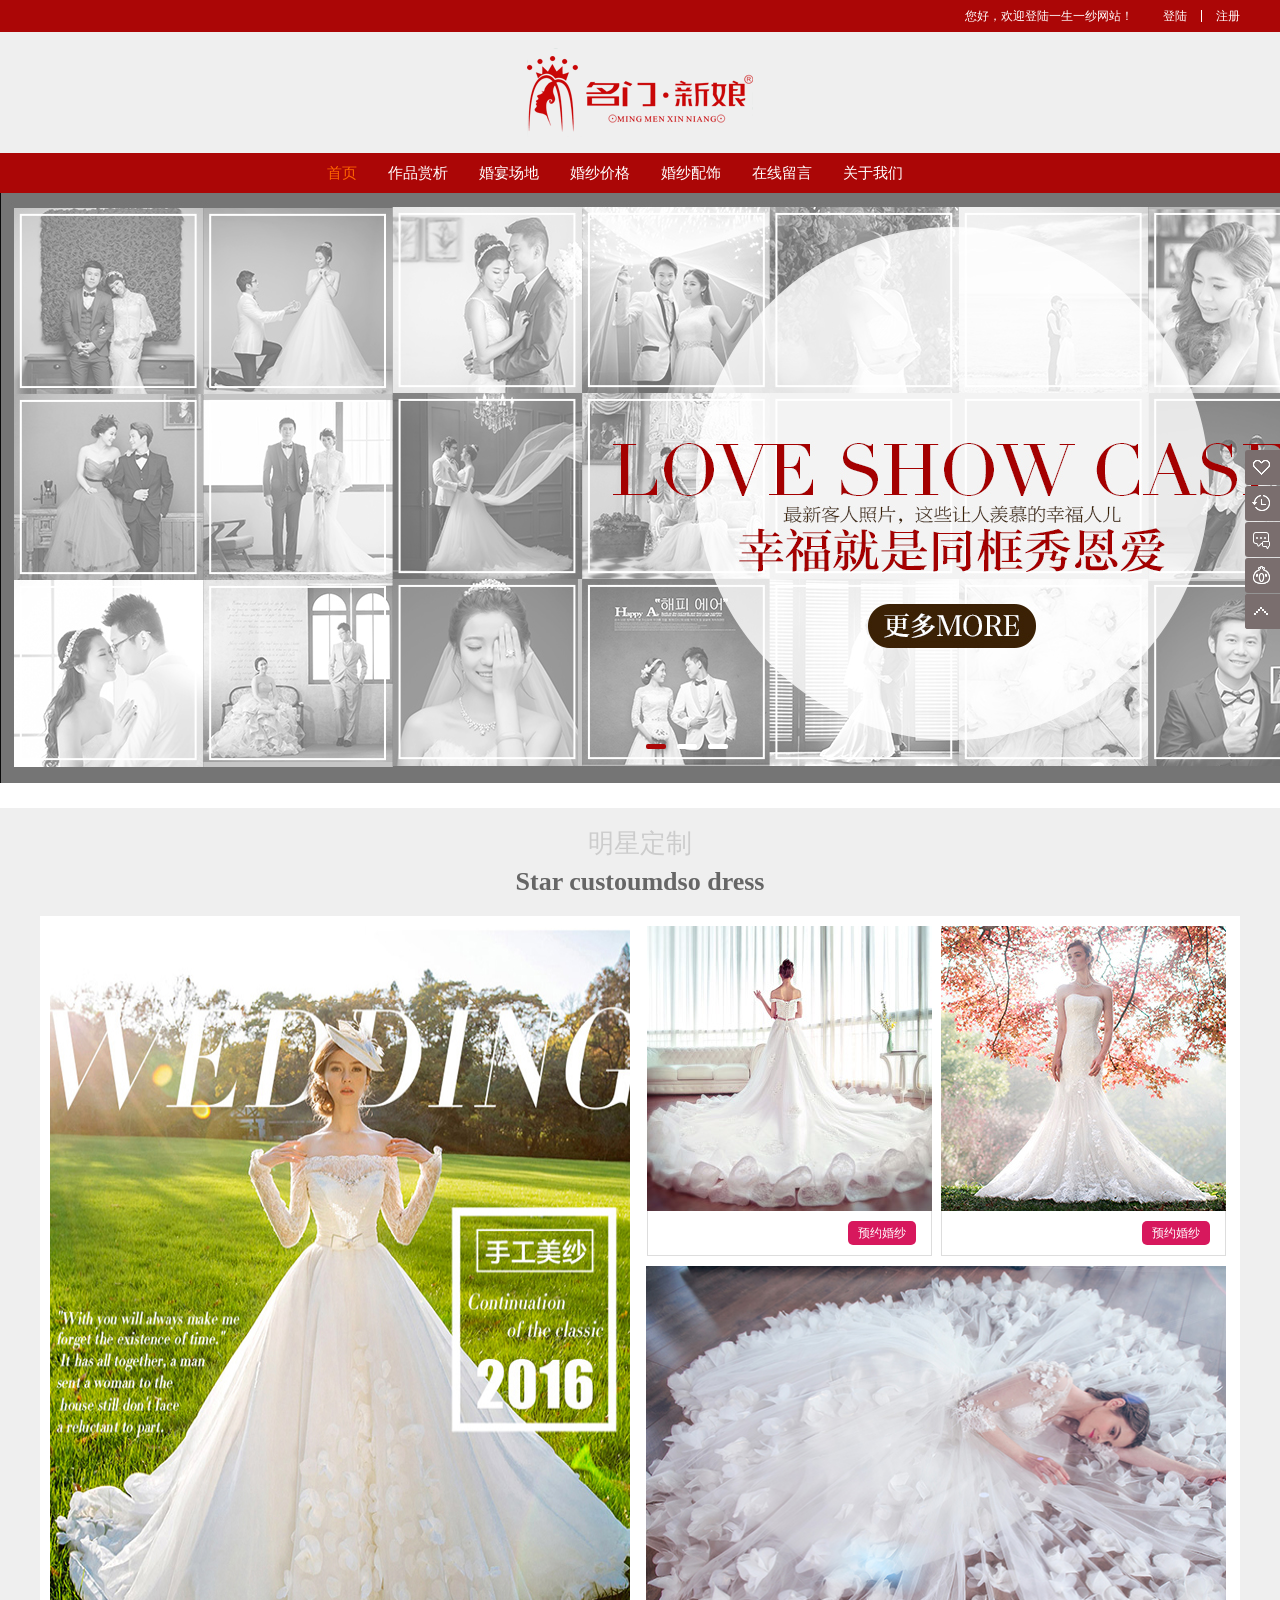
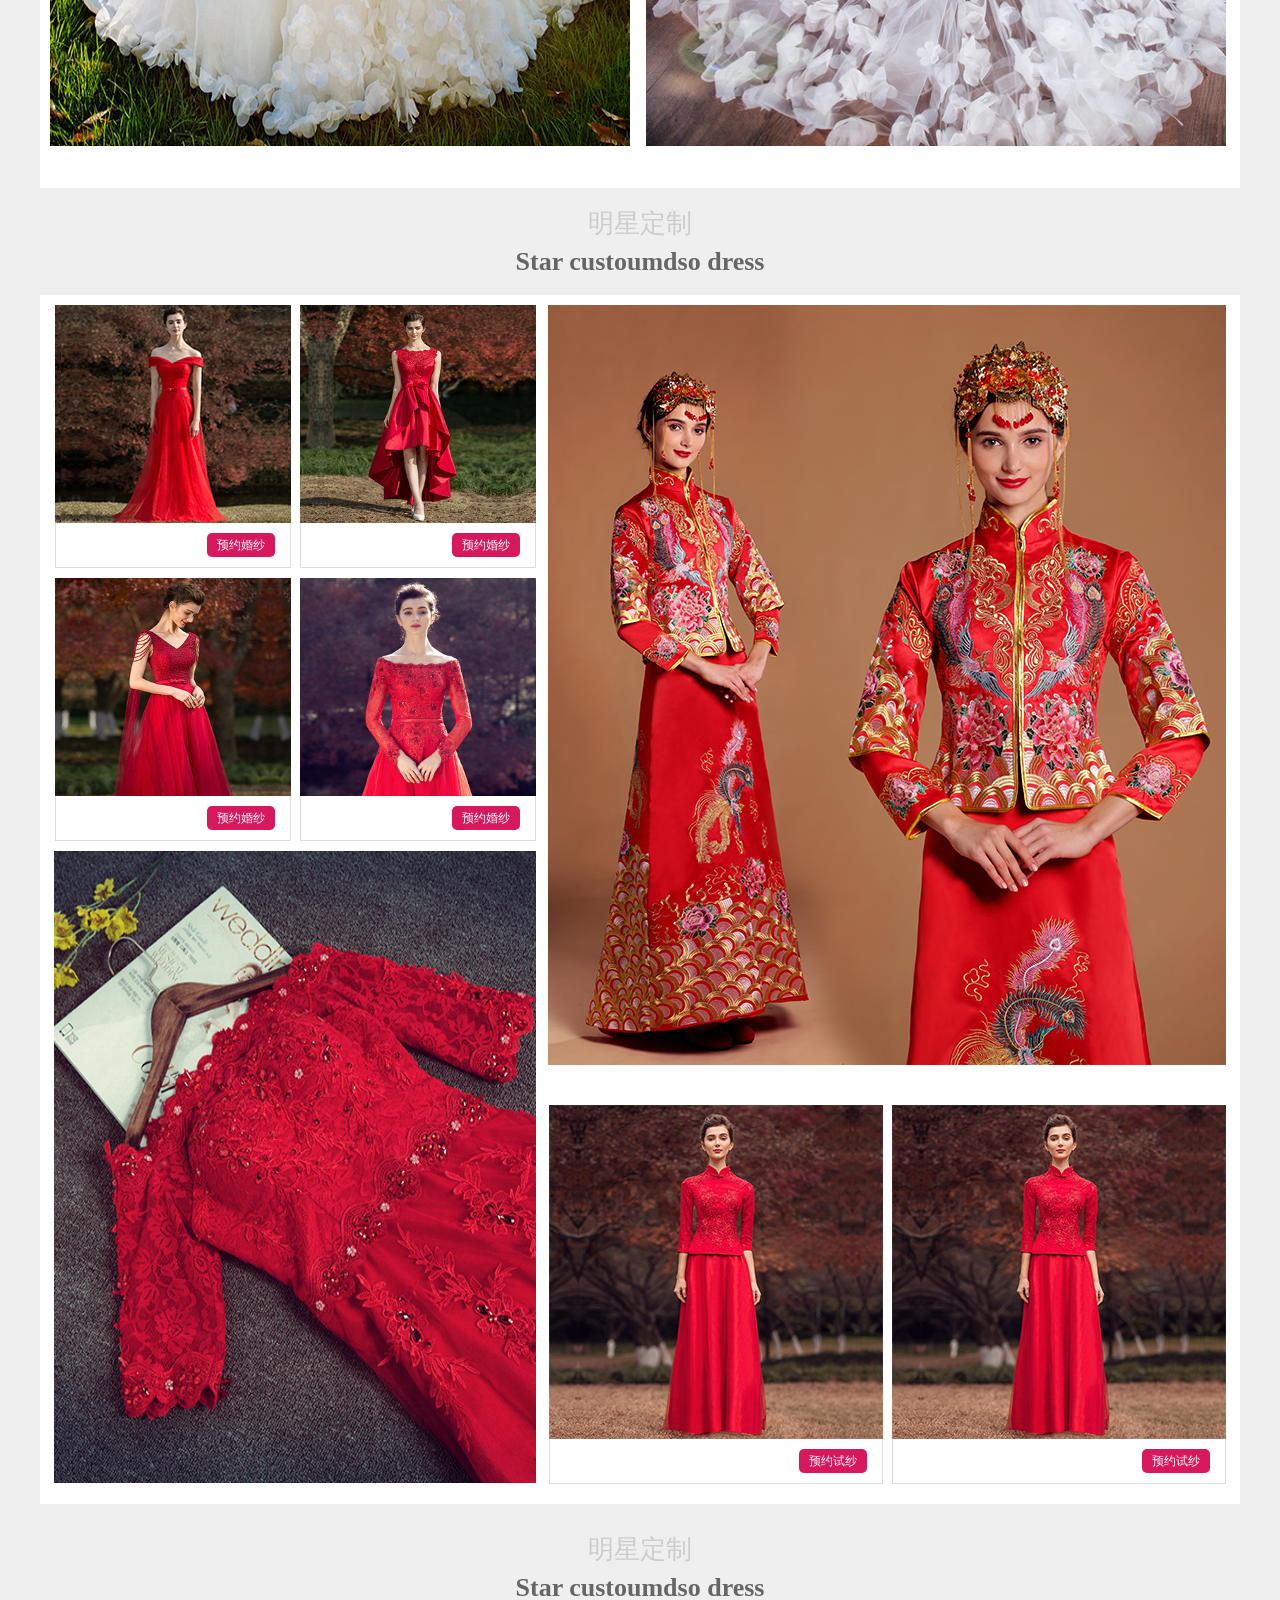
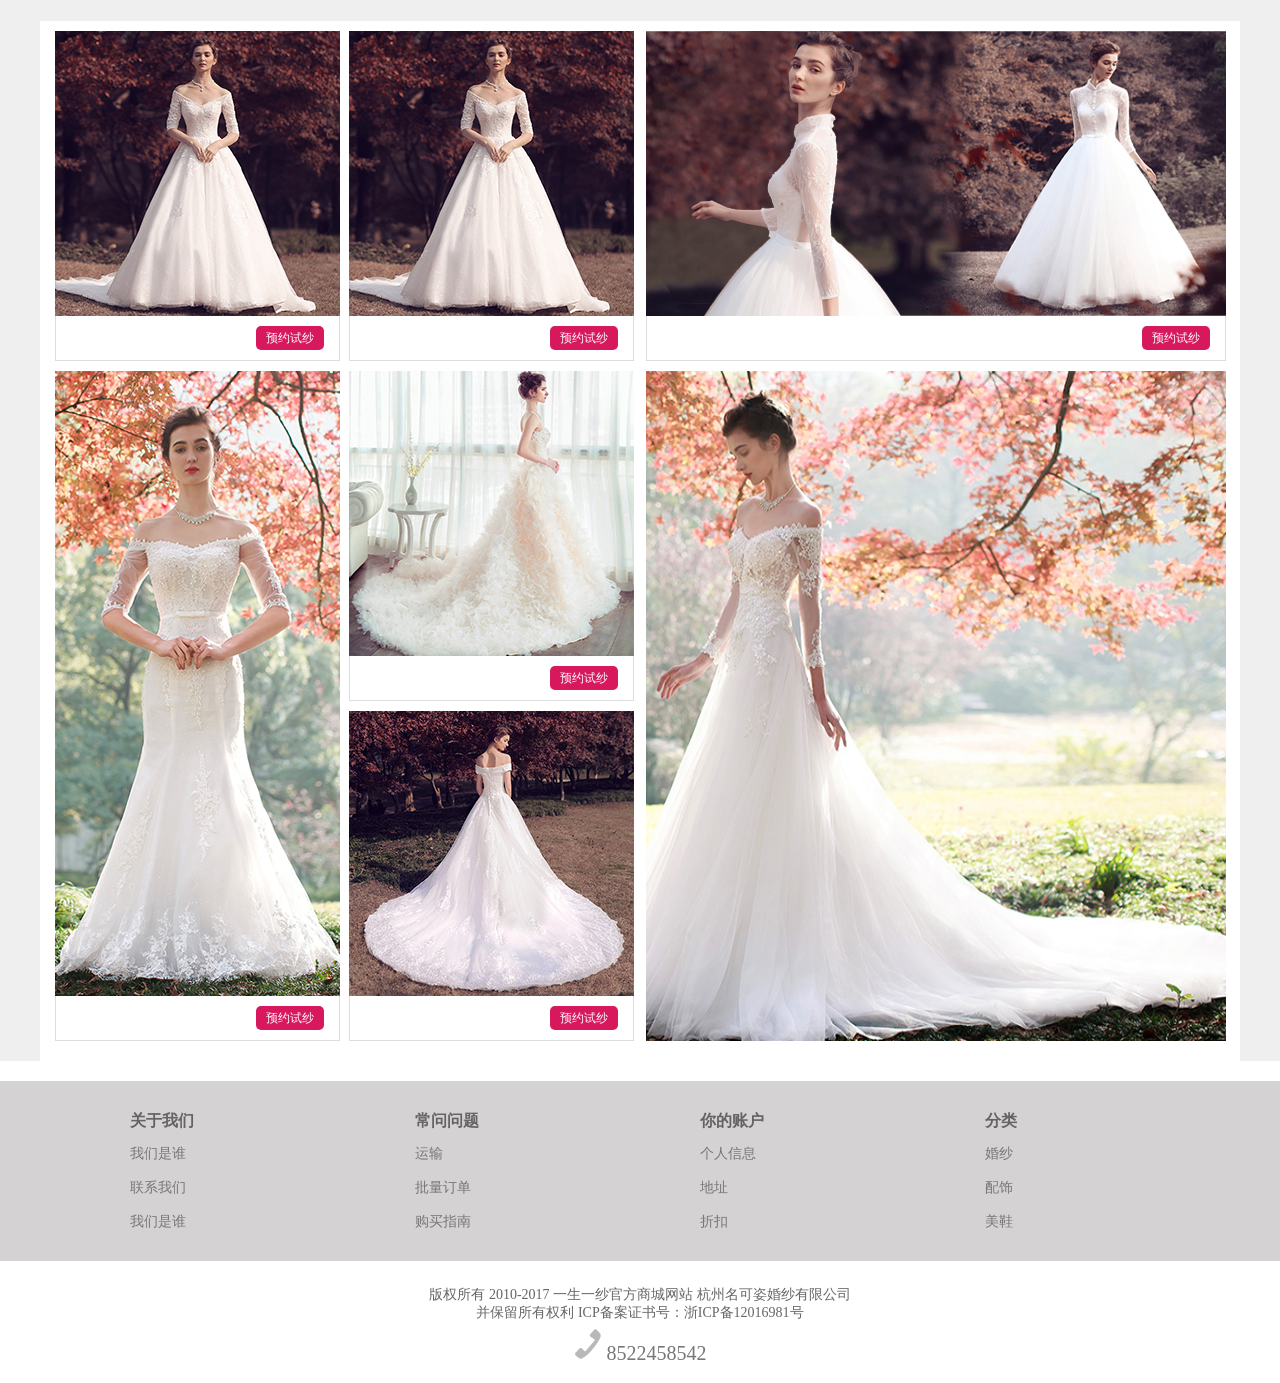
<file: hunshua/index.html>
<!DOCTYPE html>
<html lang="en">
<head>
    <meta charset="UTF-8">
    <title>婚纱首页</title>
    <link rel="stylesheet" href="css/main.css">
    <link rel="stylesheet" href="css/bass.css">
</head>
<body>
<!-- 顶部 -->
<header>
	<div class="neikuan">
		<div class="hdtop">
			<div class="welcom">您好，欢迎登陆一生一纱网站！</div>
			<div class="dlbox">
				<a href="" class="den">登陆</a>
				<span class="xian"></span>
				<a href="" class="zc">注册</a>
			</div>
		</div>
	</div>
</header>
<!-- logo -->
<div class="logobox clear">
	<div class="neikuan">
		<div class="logo">
			<a href="">
				<img src="img/top_logo.png" alt="">
			</a>
		</div>
	</div>
</div>
<!-- 目录 -->
<div class="mulubox">
	<div class="neikuan">
		<div class="mulu">
			<div class="mm">
				<a href="" class="sy">首页</a>
				<a href="zuoping.html" class="qita">作品赏析</a>
				<a href="changdi.html" class="qita">婚宴场地</a>
				<a href="price.html" class="qita">婚纱价格</a>
				<a href="" class="qita">婚纱配饰</a>
				<a href="" class="qita">在线留言</a>
				<a href="us.html" class="qita">关于我们</a>
			</div>
		</div>
	</div>
</div>
<!-- banner -->
<div class="bannerbox clear">
	<div class="banner">
		<img src="img/banner7.jpg" alt="" class="baimg" style="z-index:1;">
		<img src="img/banner5.jpg" alt="" class="baimg">
		<img src="img/banner6.jpg" alt="" class="baimg">
	</div>
	<div class="lud">
		<div class="dian"></div>
		<div class="dian"></div>
		<div class="dian"></div>
	</div>
</div>
<div class="zhongjian">
<!-- 原创设计条 -->
<div class="ycsjbox">
	<div class="neikuan">
		<div class="ycsj">
			<div class="ycsjzi">
				<p>明星定制</p>
				<h2>Star custoumdso dress</h2>
			</div>
		</div>
	</div>
</div>
<!-- <div class="mxdz">	
</div> -->
<!-- 作品展示1 -->
<div class="yuanbox">
	<div class="neikuan">
		<div class="yuan">
			<div class="chuang">
				<!-- 左 -->
				<div class="yleftbox zhe">
					<div class="yleft">
						<a href="">
							<img src="img/y1.jpg" alt="">
						</a>
						<div class="zhao1 zhao"></div>
						<div class="zhao2 zhao">
							<em>预约试衣</em>
						</div>
					</div>
				</div>
				<!-- 右 -->
				<div class="yrightbox">
					<!-- 上 -->
					<div class="yr_sbox">
						<div class="yr_s_left">
							<div class="yr_s_tu zhe">
								<a href="">
									<img src="img/y2.jpg" alt="">
								</a>
								<div class="zhao1 zhao"></div>
								<div class="zhao2 zhao">
									<em>预约试衣</em>
								</div>
							</div>
							<div class="yr_s_zi">
								<a href="" class="buy">预约婚纱</a>
							</div>
						</div>
						<div class="yr_s_left">
							<div class="yr_s_tu zhe">
								<a href="">
									<img src="img/y3.jpg" alt="">
								</a>
								<div class="zhao1 zhao"></div>
								<div class="zhao2 zhao">
									<em>预约试衣</em>
								</div>
							</div>
							<div class="yr_s_zi">
								<a href="" class="buy">预约婚纱</a>
							</div>
						</div>
					</div>
					<!-- 下 -->
					<div class="yr_xbox">
						<div class="yrx zhe">
							<a href="">
								<img src="img/y4.jpg" alt="">
							</a>
							<div class="zhao1 zhao"></div>
								<div class="zhao2 zhao">
									<em>预约试衣</em>
							</div>
						</div>
					</div>
				</div>
			</div>
		</div>
	</div>
</div>
<!-- 原创设计条 -->
<div class="ycsjbox yycc">
	<div class="neikuan">
		<div class="ycsj">
			<div class="ycsjzi">
				<p>明星定制</p>
				<h2>Star custoumdso dress</h2>
			</div>
		</div>
	</div>
</div>
<!-- 作品展示2 -->
<div class="gzbox">
	<div class="neikuan">
		<div class="guzhuang">
			<div class="gz_left">
				<!-- 上 -->
				<div class="gz_s">
					<div class="gz_s_first">
						<div class="gz_tu zhe">
							<a href="">
								<img src="img/g1.jpg" alt="">
							</a>
							<div class="zhao1 zhao"></div>
								<div class="zhao2 zhao">
									<em>预约试衣</em>
							</div>
						</div>
						<div class="gz_zi">
							<a href="" class="buy">预约婚纱</a>
						</div>
					</div>
					<div class="gz_s_first">
						<div class="gz_tu zhe">
							<a href="">
								<img src="img/g2.jpg" alt="">
							</a>
							<div class="zhao1 zhao"></div>
								<div class="zhao2 zhao">
									<em>预约试衣</em>
							</div>
						</div>
						<div class="gz_zi">
							<a href="" class="buy">预约婚纱</a>
						</div>
					</div>
					<div class="gz_s_first">
						<div class="gz_tu zhe">
							<a href="">
								<img src="img/g3.jpg" alt="">
							</a>
							<div class="zhao1 zhao"></div>
								<div class="zhao2 zhao">
									<em>预约试衣</em>
							</div>
						</div>
						<div class="gz_zi">
							<a href="" class="buy">预约婚纱</a>
						</div>
					</div>
					<div class="gz_s_first">
						<div class="gz_tu zhe">
							<a href="">
								<img src="img/g4.jpg" alt="">
							</a>
							<div class="zhao1 zhao"></div>
								<div class="zhao2 zhao">
									<em>预约试衣</em>
							</div>
						</div>
						<div class="gz_zi">
							<a href="" class="buy">预约婚纱</a>
						</div>
					</div>
				</div>
				<!-- 下 -->
				<div class="gz_x">
					<div class="gz_x_tu zhe">
						<a href=""> 
							<img src="img/g5.jpg" alt="">
						</a>
						<div class="zhao1 zhao"></div>
								<div class="zhao2 zhao">
									<em>预约试衣</em>
						</div>
					</div>
				</div>
			</div>
			<!--右 -->
			<div class="gz_right">
				<div class="gz_r_s">
					<div class="gz_r_tu zhe">
						<a href="">
							<img src="img/g6.jpg" alt="">
						</a>
						<div class="zhao1 zhao"></div>
								<div class="zhao2 zhao">
									<em>预约试衣</em>
						</div>
					</div>
				</div>
				<div class="gz_r_x">
					<div class="gz_r_x_first">
						<div class="gz_r_x_tu zhe">
							<a href=""> 
								<img src="img/g7.jpg" alt="">
							</a>
							<div class="zhao1 zhao"></div>
								<div class="zhao2 zhao">
									<em>预约试衣</em>
							</div>
						</div>
						<div class="gz_r_x_zi">
							<a href="" class="buy">预约试纱</a>
						</div>
					</div>
					<div class="gz_r_x_first">
						<div class="gz_r_x_tu zhe">
							<a href=""> 
								<img src="img/g7.jpg" alt="">
							</a>
							<div class="zhao1 zhao"></div>
								<div class="zhao2 zhao">
									<em>预约试衣</em>
							</div>
						</div>
						<div class="gz_r_x_zi">
							<a href="" class="buy">预约试纱</a>
						</div>
					</div>
				</div>
			</div>
		</div>
	</div>
</div>
<!-- 原创设计条 -->
<div class="ycsjbox yycc">
	<div class="neikuan">
		<div class="ycsj">
			<div class="ycsjzi">
				<p>明星定制</p>
				<h2>Star custoumdso dress</h2>
			</div>
		</div>
	</div>
</div>
<!-- 作品展示3 -->
<div class="gzbox">
	<div class="neikuan">
		<div class="guzhuang">
			<!-- 上 -->
			<div class="om_s">
				<!-- 左 -->
				<div class="om_s_left">
					<div class="om_s_first">
						<div class="on_s_tu zhe">
							<a href="">
								<img src="img/o1.jpg" alt="">
							</a>
							<div class="zhao1 zhao"></div>
								<div class="zhao2 zhao">
									<em>预约试衣</em>
							</div>
						</div>
						<div class="on_s_zi">
							<div class="buy">预约试纱</div>
						</div>
					</div>
					<div class="om_s_first">
						<div class="on_s_tu zhe">
							<a href="">
								<img src="img/o1.jpg" alt="">
							</a>
							<div class="zhao1 zhao"></div>
								<div class="zhao2 zhao">
									<em>预约试衣</em>
							</div>
						</div>
						<div class="on_s_zi">
							<div class="buy">预约试纱</div>
						</div>
					</div>
				</div>
				<!-- 右 -->
				<div class="om_s_right">
					<div class="om_s_r_tu zhe">
						<a href="">
							<img src="img/o2.jpg" alt="">
						</a>
						<div class="zhao1 zhao"></div>
								<div class="zhao2 zhao">
									<em>预约试衣</em>
						</div>
					</div>
					<div class="on_s_zi" style="width:580px;">
						<div class="buy">预约试纱</div>
					</div>
				</div>
			</div>
			<!-- 下 -->
			<div class="om_x">
				<!-- 下左 -->
				<div class="om_x_left">
					<!-- 左上 -->
					<div class="om_x_l_l">
						<div class="om_x_l_l_tu zhe">
							<a href="">
								<img src="img/o4.jpg" alt="">
							</a>
							<div class="zhao1 zhao"></div>
								<div class="zhao2 zhao">
									<em>预约试衣</em>
							</div>
						</div>
						<div class="on_s_zi" style="width:285px;">
							<div class="buy">预约试纱</div>
						</div>
					</div>
					<!-- 左中 -->
					<div class="om_x_z">
						<div class="om_x_z_first">
							<div class="om_x_z_tu zhe">
								<a href="">
									<img src="img/o5.jpg" alt="">
								</a>
								<div class="zhao1 zhao"></div>
								<div class="zhao2 zhao">
									<em>预约试衣</em>
								</div>
							</div>
							<div class="on_s_zi" style="width:285px;">
								<div class="buy">预约试纱</div>
							</div>
						</div>
						<div class="om_x_z_first">
							<div class="om_x_z_tu zhe">
								<a href="">
									<img src="img/o6.jpg" alt="">
								</a>
								<div class="zhao1 zhao"></div>
								<div class="zhao2 zhao">
									<em>预约试衣</em>
								</div>
							</div>
							<div class="on_s_zi" style="width:285px;">
								<div class="buy">预约试纱</div>
							</div>
						</div>
					</div>
				</div>
				<!-- 下右 -->
					<div class="om_x_right zhe">
						<div class="zhao1 zhao"></div>
							<div class="zhao2 zhao">
								<em>预约试衣</em>
							</div>
						<div class="om_x_z_tu" style="width:580px">
							<a href="">
								<img src="img/o7.jpg" alt="">
							</a>
						</div>
					</div>
			</div>
		</div>
	</div>
</div>
</div>
<!-- 底部 -->
<footer>
	<div class="neikuan">
		<div class="dibu">
			<div class="du">
				<h4>关于我们</h4>
				<ul class="di">
					<li>
						<a href="">我们是谁</a>
					</li>
					<li>
						<a href="">联系我们</a>
					</li>
					<li>
						<a href="">我们是谁</a>
					</li>
				</ul>
			</div>
			<div class="du">
				<h4>常问问题</h4>
				<ul class="di">
					<li>
						<a href="">运输</a>
					</li>
					<li>
						<a href="">批量订单</a>
					</li>
					<li>
						<a href="">购买指南</a>
					</li>
				</ul>
			</div>
			<div class="du">
				<h4>你的账户</h4>
				<ul class="di">
					<li>
						<a href="">个人信息</a>
					</li>
					<li>
						<a href="">地址</a>
					</li>
					<li>
						<a href="">折扣</a>
					</li>
				</ul>
			</div>
			<div class="du">
				<h4>分类</h4>
				<ul class="di">
					<li>
						<a href="">婚纱</a>
					</li>
					<li>
						<a href="">配饰</a>
					</li>
					<li>
						<a href="">美鞋</a>
					</li>
				</ul>
			</div>
		</div>
	</div>
</footer>
<!-- 底部2 -->
<div class="dbtwo">
	<div class="neikuan">
		<div class="db">
			<div class="dd">
				<p class="dz">
					 版权所有 2010-2017 一生一纱官方商城网站 杭州名可姿婚纱有限公司<br>
					  并保留所有权利 ICP备案证书号：浙ICP备12016981号 
				</p>
			</div>
			<p class="bb">
				<img src="img/400.png" alt="">	
				8522458542
			</p>
		</div>
	</div>
</div>
<!-- 窗口 -->
	<div class="chuangchuangbox">
		<div class="chuangchuang">
			<div class="chuangfirst_tu chuangfirst_tu3"></div>
			<em class="tab_tatle">我的关注</em>
		</div>
		<div class="chuangchuang">
			<div class="chuangfirst_tu  chuangfirst_tu4"></div>
			<em class="tab_tatle">我的足迹</em>
		</div>
		<div class="chuangchuang">
			<div class="chuangfirst_tu  chuangfirst_tu5"></div>
			<em class="tab_tatle">我的消息</em>
		</div>
		<div class="chuangchuang">
			<div class="chuangfirst_tu  chuangfirst_tu6"></div>
			<em class="tab_tatle">咨询JIML</em>
		</div>
		<div class="chuangchuang_footer2">
			<div class="chuangfooter1">
				<div class="chuangfooter1_tu"></div>
				<em class="tab_tatle">顶部</em>
			</div>
		</div>
	</div>

<script src="js/animate.js"></script>	
<script src="js/function.js"></script>
<script>
	const body= $("body")[0];
	const fanhuiy=$(".chuangchuang_footer2")[0];
		fanhuiy.onclick=function(){
			animate(body,{scrollTop:0},500);
		}

	toumingdu(".baimg",".banner",".dian",[],1,"#AB0606",2000,0,"#fff",".bannerbox")
</script>
</html>
</file>
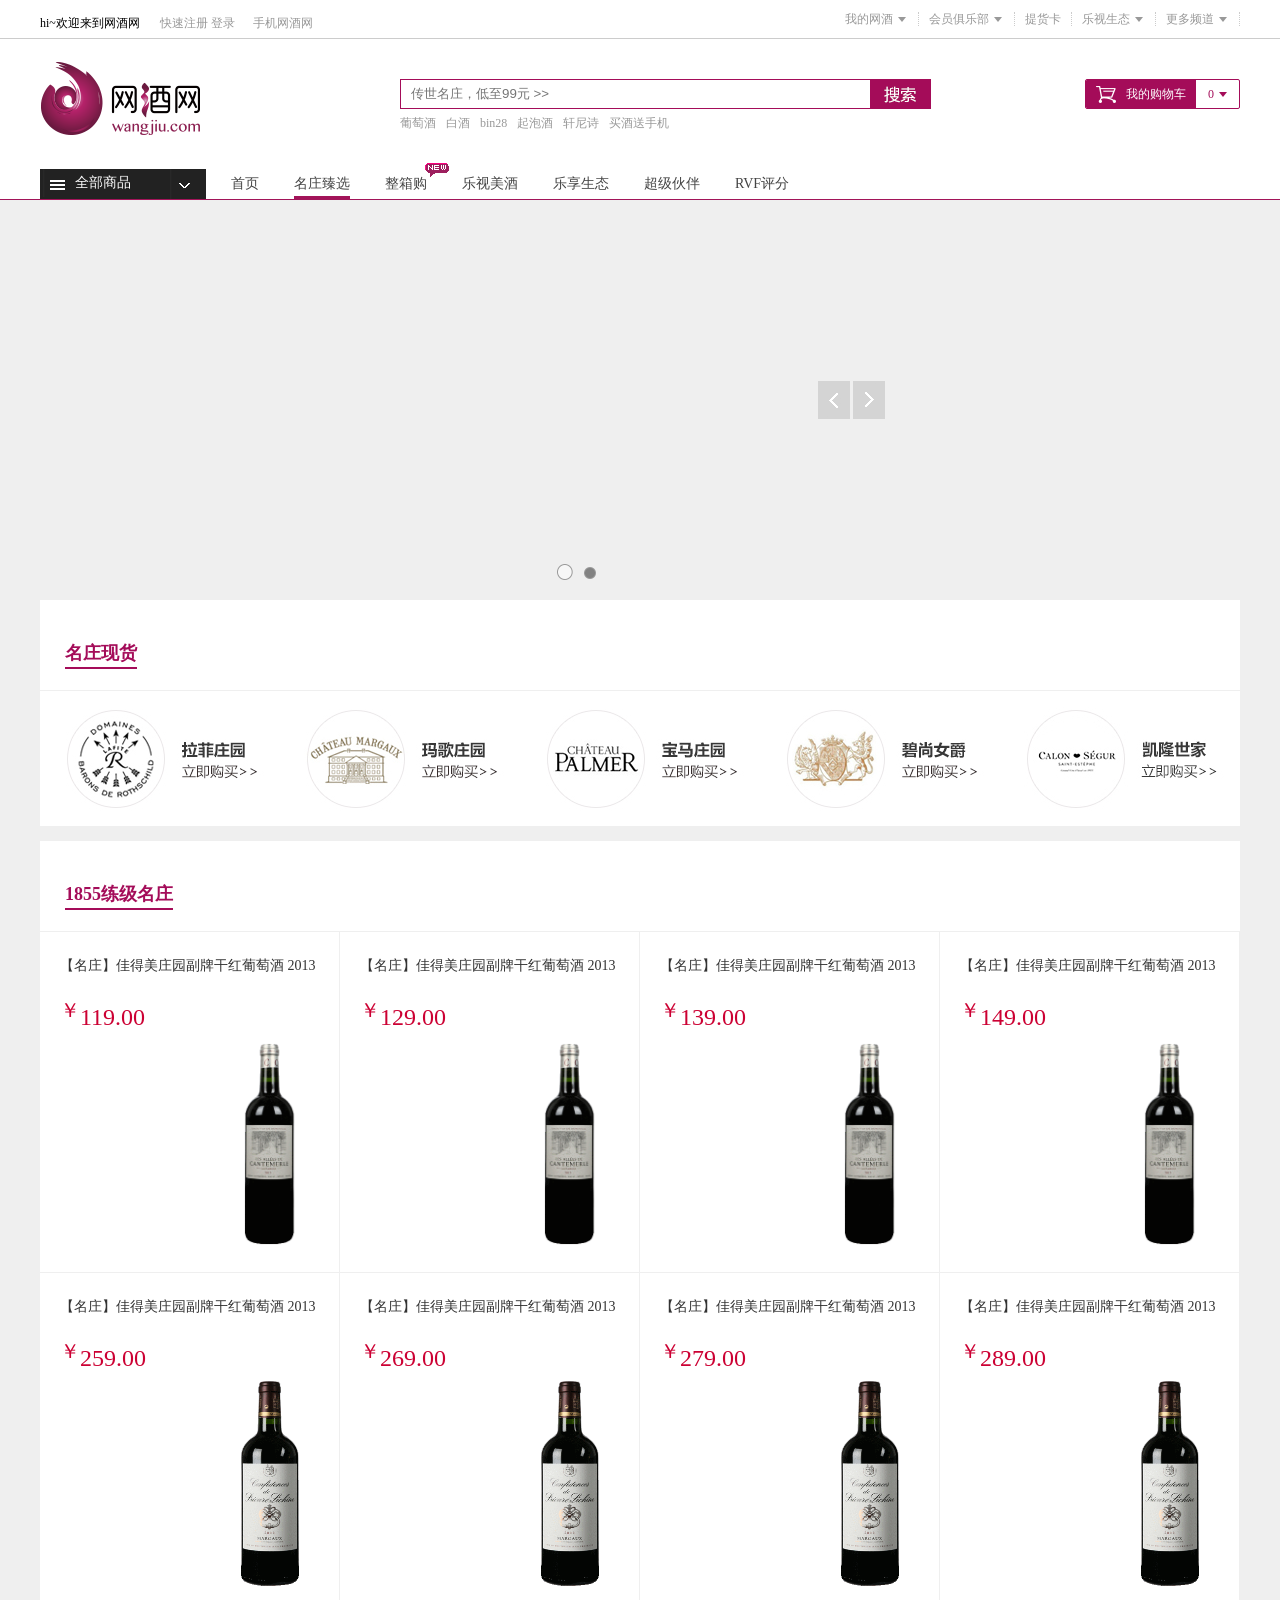
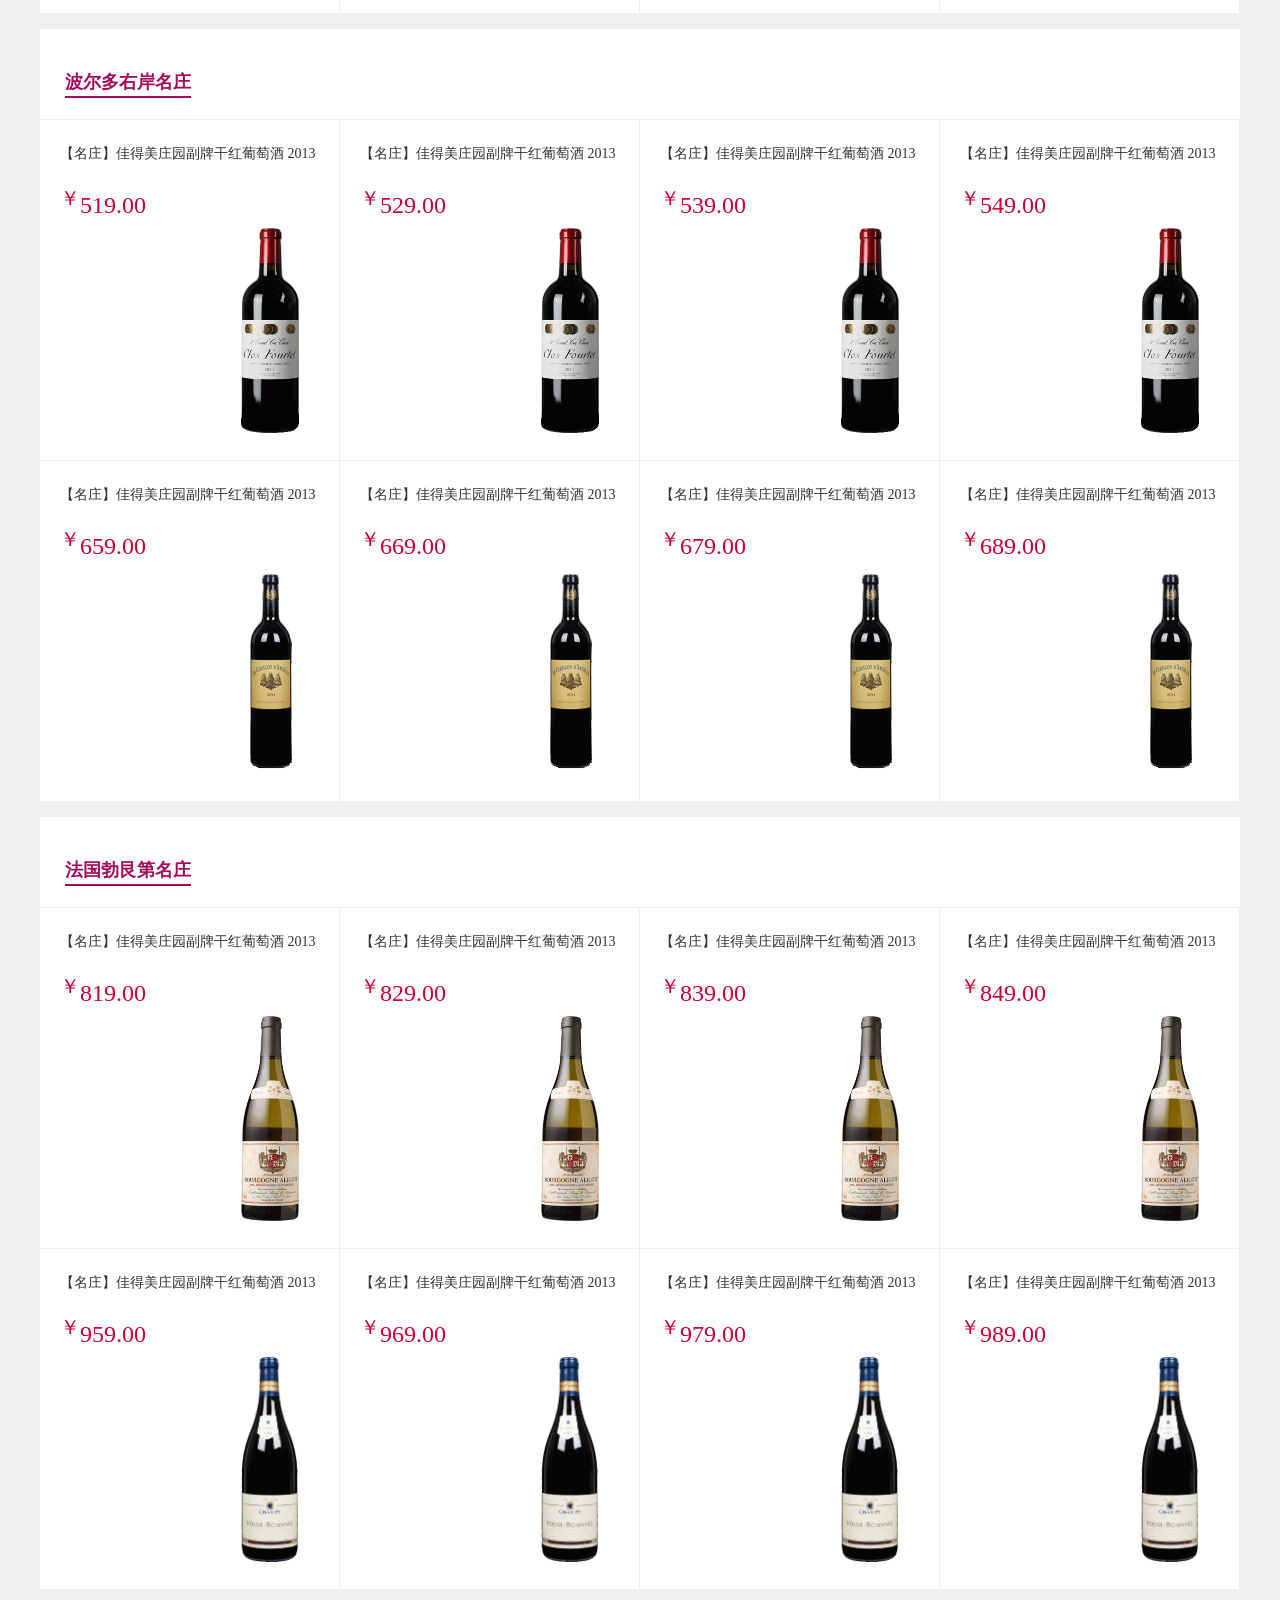
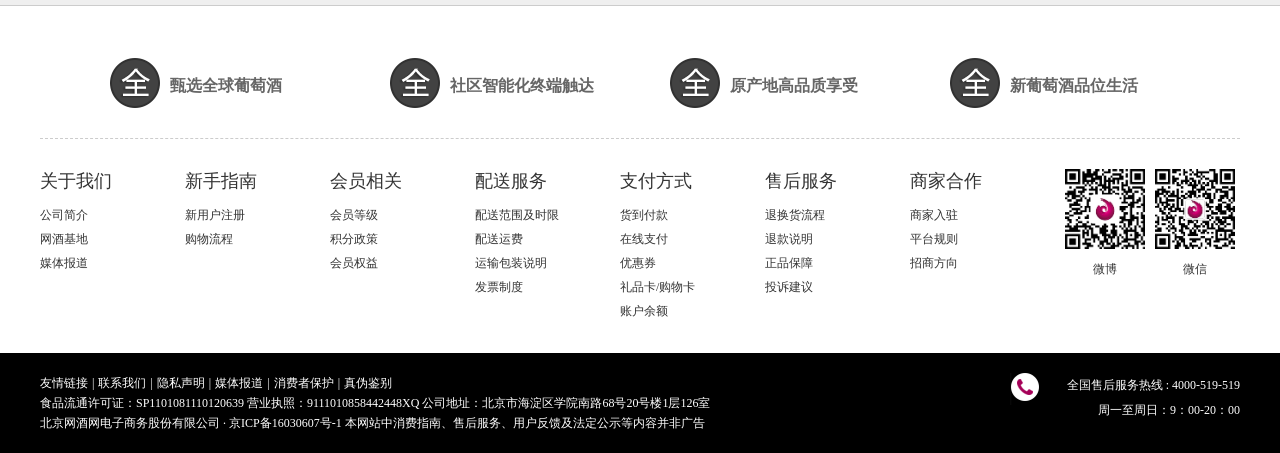
<file: Ijiuyou/erji1/index.html>
<!doctype html>
<html lang="en">
<head>
	<meta charset="UTF-8">
	<title>Document</title>
	<link rel="stylesheet" href="css/main.css">
	<link rel="stylesheet" href="css/base.css">
</head>
<body>
	<!-- 头部开始 -->
<header>
	<div class="neikuan">
		<ul class="mn">
			<li class="app">
				<span>hi~欢迎来到网酒网</span>
				<a href="javascript:;" id="qregister">快速注册</a>
				<a id="login" href="javascript:;">登录</a>
			</li>
			<li class="app">
				<a href="javascript:;">手机网酒网</a>
			</li>
			<li class="menu">
				<em>
					<a href="javascript:;">更多频道</a>
				</em>
				<i></i>
				<ul class="wdxiala">
					<li><a href="##">集团内购</a></li>
					<li><a href="##">名庄知识</a></li>
					<li><a href="##">酒迷社区</a></li>
				</ul>
			</li>
			<li class="menu">
				<em>
					<a href="javascript:;">乐视生态</a>
				</em>
				<i></i>
				<ul class="wdxiala">
					<li><a href="##">乐视网</a></li>
					<li><a href="##">乐视商城</a></li>
				</ul>
			</li>
			<li class="menu">
				<em>
					<a href="javascript:;">提货卡</a>
				</em>
			</li>
			<li class="menu">
				<em>
					<a href="javascript:;">会员俱乐部</a>
				</em>
				<i></i>
				<ul class="wdxiala">
					<li><a href="##">迷你社区</a></li>
				</ul>
			</li>
			<li class="menu">
				<em>
					<a href="javascript:;">我的网酒
					</a>
				</em>
				<i></i>
				<ul class="wdxiala">
					<li><a href="##">我的订单</a></li>
					<li><a href="##">我的优惠券</a></li>
					<li><a href="##">我的提货卡</a></li>
					<li><a href="##">我的积分</a></li>
					<li><a href="##">我的收藏</a></li>
				</ul>
			</li>
		</ul>
	</div>
</header>
	<!-- 头部结束 -->
	<!-- 头部导航开始 -->
<div class="topNav">
	<div class="neikuan">
		<div class="Nav">
			<div class="logo"></div>
			<div class="gouwu">
				<div class="gouwubox">
					<div class="car-tw" style="">我的购物车</div>
					<div class="car-numb J_cartSumCount">0</div>
					<i></i>
				</div>
				<div class="gouwuList">购物车中还没有商品,赶快选购吧
					<div class="dang"></div></div>
			</div>
			<div class="hd-search">
           		<div class="searchClass">
                 	<input type="text"	placeholder="传世名庄，低至99元 >>" onfocus="this.placeholder=''" onblur="this.placeholder='传世名庄，低至99元 >>'" class="search-text">
                 	<a href="javascript:;" class="search-btn"></a>
                 	<div class="search_tips">
                 		<a href="javascript:;">葡萄酒</a>
                 		<a href="javascript:;">白酒</a>
                 		<a href="javascript:;">bin28</a>
                 		<a href="javascript:;">起泡酒</a>
                 		<a href="javascript:;">轩尼诗</a>
                 		<a href="javascript:;">买酒送手机</a>
                 	</div>
                </div>
            </div>
            </div>
        </div>
		</div>
	</div>
</div>
	<!-- 头部导航结束 -->
	<!-- banner开始 -->
<div class="bannerarea">
	<div class="bannerTop">
		<div class="neikuan">
			<ul class="topmeau">
				<li class="topmeau_z">
					<a href="javascript:;" class="allsp">全部商品</a>
					<div class="bannerNav">
						<div class="bannerNavbox">
							<h2 class="iterm01"><a href="javascript:;">一键选购</a></h2>
							<div class="bannerNavList">
								<div class="listyou">
									<img src="img/28401068676029874.png" alt="">
								</div>
								<div class="listzuo">
									<div class="listzuo_S">
										<b>一键选购</b>
										<a href="javascript:;">法国</a>
										<a href="javascript:;">法国</a>
										<a href="javascript:;">法国</a>
										<a href="javascript:;">法国</a>
										<br>
										<a href="javascript:;">法国</a>
										<a href="javascript:;">法国</a>
										<a href="javascript:;">法国</a>
										<a href="javascript:;">法国</a>
										<br>
										<a href="javascript:;">法国</a>
										<a href="javascript:;">法国</a>
										<a href="javascript:;">法国</a>
										<a href="javascript:;">法国</a>
										<br>
										<a href="javascript:;">法国</a>
										<a href="javascript:;">法国</a>
										<a href="javascript:;">法国</a>
										<a href="javascript:;">法国</a>
										<br>
										<b>价格区间</b>
										<a href="javascript:;">200元以下</a>
										<a href="javascript:;">200-299</a>
										<a href="javascript:;">300-399</a>
										<a href="javascript:;">400-499</a>
										<br>
										<a href="javascript:;">500-599</a>
										<a href="javascript:;">600-699</a>
										<a href="javascript:;">700-799</a>
										<a href="javascript:;">1000以上</a>
									</div>
								</div>
							</div>
						</div>
						<div class="bannerNavbox">
							<h2 class="iterm02"><a href="javascript:;">葡萄酒</a></h2>
							<div class="bannerNavList">
								<!-- <div class="listyou">
									<img src="img/28401068676029874.png" alt="">
								</div> -->
								<div class="listzuo">
									<div class="listzuo_S">
										<b>一键选购</b>
										<a href="javascript:;">法国</a>
										<a href="javascript:;">法国</a>
										<a href="javascript:;">法国</a>
										<a href="javascript:;">法国</a>
										<br>
										<a href="javascript:;">法国</a>
										<a href="javascript:;">法国</a>
										<a href="javascript:;">法国</a>
										<a href="javascript:;">法国</a>
										<br>
										<a href="javascript:;">法国</a>
										<a href="javascript:;">法国</a>
										<a href="javascript:;">法国</a>
										<a href="javascript:;">法国</a>
										<br>
										<a href="javascript:;">法国</a>
										<a href="javascript:;">法国</a>
										<a href="javascript:;">法国</a>
										<a href="javascript:;">法国</a>
										<br>
										<b>价格区间</b>
										<a href="javascript:;">200元以下</a>
										<a href="javascript:;">200-299</a>
										<a href="javascript:;">300-399</a>
										<a href="javascript:;">400-499</a>
										<br>
										<a href="javascript:;">500-599</a>
										<a href="javascript:;">600-699</a>
										<a href="javascript:;">700-799</a>
										<a href="javascript:;">1000以上</a>
									</div>
								</div>
							</div>
						</div>
						<div class="bannerNavbox">
							<h2 class="iterm03"><a href="javascript:;">白酒</a></h2>
							<div class="bannerNavList">
								<div class="listyou">
									<img src="img/1472034619916397.png" alt="">
								</div>
								<div class="listzuo">
									<div class="listzuo_S">
										<b>一键选购</b>
										<a href="javascript:;">法国</a>
										<a href="javascript:;">法国</a>
										<a href="javascript:;">法国</a>
										<a href="javascript:;">法国</a>
										<br>
										<a href="javascript:;">法国</a>
										<a href="javascript:;">法国</a>
										<a href="javascript:;">法国</a>
										<a href="javascript:;">法国</a>
										<br>
										<a href="javascript:;">法国</a>
										<a href="javascript:;">法国</a>
										<a href="javascript:;">法国</a>
										<a href="javascript:;">法国</a>
										<br>
										<a href="javascript:;">法国</a>
										<a href="javascript:;">法国</a>
										<a href="javascript:;">法国</a>
										<a href="javascript:;">法国</a>
										<br>
										<b>价格区间</b>
										<a href="javascript:;">200元以下</a>
										<a href="javascript:;">200-299</a>
										<a href="javascript:;">300-399</a>
										<a href="javascript:;">400-499</a>
										<br>
										<a href="javascript:;">500-599</a>
										<a href="javascript:;">600-699</a>
										<a href="javascript:;">700-799</a>
										<a href="javascript:;">1000以上</a>
									</div>
								</div>
							</div>
						</div>
						<div class="bannerNavbox">
							<h2 class="iterm04"><a href="javascript:;">烈酒</a></h2>
							<div class="bannerNavList">
								<div class="listyou">
									<img src="img/28401105387457241.png" alt="">
								</div>
								<div class="listzuo">
									<div class="listzuo_S">
										<b>一键选购</b>
										<a href="javascript:;">法国</a>
										<a href="javascript:;">法国</a>
										<a href="javascript:;">法国</a>
										<a href="javascript:;">法国</a>
										<br>
										<a href="javascript:;">法国</a>
										<a href="javascript:;">法国</a>
										<a href="javascript:;">法国</a>
										<a href="javascript:;">法国</a>
										<br>
										<a href="javascript:;">法国</a>
										<a href="javascript:;">法国</a>
										<a href="javascript:;">法国</a>
										<a href="javascript:;">法国</a>
										<br>
										<a href="javascript:;">法国</a>
										<a href="javascript:;">法国</a>
										<a href="javascript:;">法国</a>
										<a href="javascript:;">法国</a>
										<br>
										<b>价格区间</b>
										<a href="javascript:;">200元以下</a>
										<a href="javascript:;">200-299</a>
										<a href="javascript:;">300-399</a>
										<a href="javascript:;">400-499</a>
										<br>
										<a href="javascript:;">500-599</a>
										<a href="javascript:;">600-699</a>
										<a href="javascript:;">700-799</a>
										<a href="javascript:;">1000以上</a>
									</div>
								</div>
							</div>
						</div>
						<div class="bannerNavbox">
							<h2 class="iterm05"><a href="javascript:;">啤酒</a></h2>
							<div class="bannerNavList">
								<div class="listyou">
									<img src="img/7401957692933198.png" alt="">
								</div>
								<div class="listzuo">
									<div class="listzuo_S">
										<b>一键选购</b>
										<a href="javascript:;">法国</a>
										<a href="javascript:;">法国</a>
										<a href="javascript:;">法国</a>
										<a href="javascript:;">法国</a>
										<br>
										<a href="javascript:;">法国</a>
										<a href="javascript:;">法国</a>
										<a href="javascript:;">法国</a>
										<a href="javascript:;">法国</a>
										<br>
										<a href="javascript:;">法国</a>
										<a href="javascript:;">法国</a>
										<a href="javascript:;">法国</a>
										<a href="javascript:;">法国</a>
										<br>
										<a href="javascript:;">法国</a>
										<a href="javascript:;">法国</a>
										<a href="javascript:;">法国</a>
										<a href="javascript:;">法国</a>
										<br>
										<b>价格区间</b>
										<a href="javascript:;">200元以下</a>
										<a href="javascript:;">200-299</a>
										<a href="javascript:;">300-399</a>
										<a href="javascript:;">400-499</a>
										<br>
										<a href="javascript:;">500-599</a>
										<a href="javascript:;">600-699</a>
										<a href="javascript:;">700-799</a>
										<a href="javascript:;">1000以上</a>
									</div>
								</div>
							</div>
						</div>
						<div class="bannerNavbox">
							<h2 class="iterm06"><a href="javascript:;">酒具周边</a></h2>
							<div class="bannerNavList">
								<div class="listyou">
									<img src="img/28401125511890575.png" alt="">
								</div>
								<div class="listzuo">
									<div class="listzuo_S">
										<b>一键选购</b>
										<a href="javascript:;">法国</a>
										<a href="javascript:;">法国</a>
										<a href="javascript:;">法国</a>
										<a href="javascript:;">法国</a>
										<br>
										<a href="javascript:;">法国</a>
										<a href="javascript:;">法国</a>
										<a href="javascript:;">法国</a>
										<a href="javascript:;">法国</a>
										<br>
										<a href="javascript:;">法国</a>
										<a href="javascript:;">法国</a>
										<a href="javascript:;">法国</a>
										<a href="javascript:;">法国</a>
										<br>
										<a href="javascript:;">法国</a>
										<a href="javascript:;">法国</a>
										<a href="javascript:;">法国</a>
										<a href="javascript:;">法国</a>
										<br>
										<b>价格区间</b>
										<a href="javascript:;">200元以下</a>
										<a href="javascript:;">200-299</a>
										<a href="javascript:;">300-399</a>
										<a href="javascript:;">400-499</a>
										<br>
										<a href="javascript:;">500-599</a>
										<a href="javascript:;">600-699</a>
										<a href="javascript:;">700-799</a>
										<a href="javascript:;">1000以上</a>
									</div>
								</div>
							</div>
						</div>
						<div class="bannerNavbox">
							<h2 class="iterm07"><a href="javascript:;">生态世界</a></h2>
							<div class="bannerNavList">
								<div class="listyou">
									<img src="img/28401135434441359.png" alt="">
								</div>
								<div class="listzuo">
									<div class="listzuo_S">
										<b>一键选购</b>
										<a href="javascript:;">法国</a>
										<a href="javascript:;">法国</a>
										<a href="javascript:;">法国</a>
										<a href="javascript:;">法国</a>
										<br>
										<a href="javascript:;">法国</a>
										<a href="javascript:;">法国</a>
										<a href="javascript:;">法国</a>
										<a href="javascript:;">法国</a>
										<br>
										<a href="javascript:;">法国</a>
										<a href="javascript:;">法国</a>
										<a href="javascript:;">法国</a>
										<a href="javascript:;">法国</a>
										<br>
										<a href="javascript:;">法国</a>
										<a href="javascript:;">法国</a>
										<a href="javascript:;">法国</a>
										<a href="javascript:;">法国</a>
										<br>
										<b>价格区间</b>
										<a href="javascript:;">200元以下</a>
										<a href="javascript:;">200-299</a>
										<a href="javascript:;">300-399</a>
										<a href="javascript:;">400-499</a>
										<br>
										<a href="javascript:;">500-599</a>
										<a href="javascript:;">600-699</a>
										<a href="javascript:;">700-799</a>
										<a href="javascript:;">1000以上</a>
									</div>
								</div>
							</div>
						</div>
					</div>
				</li>
				<li><a href="../index/index.html">首页</a></li>
				<li><a href="javascript:;" class="active">名庄臻选</a></li>
				<!-- <li><a href="javascript:;">限时闪购</a></li> -->
				<li><a href="../erji2/index.html">整箱购</a>
					<img src="img/icon-new.gif" alt=""></li>
				<li><a href="../erji3/index.html">乐视美酒</a></li>
				<li><a href="../erji4/index.html">乐享生态</a></li>
				<li><a href="../erji5/index.html">超级伙伴</a></li>
				<li><a href="../erji6/index.html">RVF评分</a></li>
			</ul>
		</div>
	</div>
	<div class="banner">
		<div class="bannerBox">
			<div class="bannerTu bannerTu1"></div>
			<div class="bannerTu bannerTu2"></div>
		</div>
		<ul class="lunbodian">
			<li class="seld"></li>
			<li></li>
		</ul>
		<div class="jian zuo"></div>
		<div class="jian you"></div>
	</div>
</div>
	<!-- banner结束 -->
<div class="neikuan">
	<div class="main_title">
		<h1>名庄现货</h1>
	</div>
	<div class="some_product">
		<div class="some_style"><a href="##"><img src="img/1468921422220688.png" alt=""></a></div>
		<div class="some_style"><a href="##"><img src="img/1468924579644931.png" alt=""></a></div>
		<div class="some_style"><a href="##"><img src="img/1472696514896313.png" alt=""></a></div>
		<div class="some_style"><a href="##"><img src="img/1481696250392777.png" alt=""></a></div>
		<div class="some_style"><a href="##"><img src="img/1481696089164832.png" alt=""></a></div>
	</div>
	<div class="main_title">
		<h1>1855练级名庄</h1>
	</div>
	<div class="some_product">
		<ul class="lj">
			<li>
				<div class="list_title">
					<p><a href="##">【名庄】佳得美庄园副牌干红葡萄酒 2013</a></p>
					<p></p>
					<span>
						<em>￥</em>
						119.00
					</span>
				</div>
				<div class="list_cont"><a href="##"><img src="img/1471512291113612.jpg" alt=""></a></div>
			</li>
			<li>
				<div class="list_title">
					<p><a href="##">【名庄】佳得美庄园副牌干红葡萄酒 2013</a></p>
					<p></p>
					<span>
						<em>￥</em>
						129.00
					</span>
				</div>
				<div class="list_cont"><a href="##"><img src="img/1471512291113612.jpg" alt=""></a></div>
			</li>
			<li>
				<div class="list_title">
					<p><a href="##">【名庄】佳得美庄园副牌干红葡萄酒 2013</a></p>
					<p></p>
					<span>
						<em>￥</em>
						139.00
					</span>
				</div>
				<div class="list_cont"><a href="##"><img src="img/1471512291113612.jpg" alt=""></a></div>
			</li>
			<li>
				<div class="list_title">
					<p><a href="##">【名庄】佳得美庄园副牌干红葡萄酒 2013</a></p>
					<p></p>
					<span>
						<em>￥</em>
						149.00
					</span>
				</div>
				<div class="list_cont"><a href="##"><img src="img/1471512291113612.jpg" alt=""></a></div>
			</li>
			<li>
				<div class="list_title">
					<p><a href="##">【名庄】佳得美庄园副牌干红葡萄酒 2013</a></p>
					<p></p>
					<span>
						<em>￥</em>
						259.00
					</span>
				</div>
				<div class="list_cont"><a href="##"><img src="img/27019904794776841.jpg" alt=""></a></div>
			</li>
			<li>
				<div class="list_title">
					<p><a href="##">【名庄】佳得美庄园副牌干红葡萄酒 2013</a></p>
					<p></p>
					<span>
						<em>￥</em>
						269.00
					</span>
				</div>
				<div class="list_cont"><a href="##"><img src="img/27019904794776841.jpg" alt=""></a></div>
			</li>
			<li>
				<div class="list_title">
					<p><a href="##">【名庄】佳得美庄园副牌干红葡萄酒 2013</a></p>
					<p></p>
					<span>
						<em>￥</em>
						279.00
					</span>
				</div>
				<div class="list_cont"><a href="##"><img src="img/27019904794776841.jpg" alt=""></a></div>
			</li>
			<li>
				<div class="list_title">
					<p><a href="##">【名庄】佳得美庄园副牌干红葡萄酒 2013</a></p>
					<p></p>
					<span>
						<em>￥</em>
						289.00
					</span>
				</div>
				<div class="list_cont"><a href="##"><img src="img/27019904794776841.jpg" alt=""></a></div>
			</li>
		</ul>
	</div>
	<div class="main_title">
		<h1>波尔多右岸名庄</h1>
	</div>
	<div class="some_product">
		<ul class="lj">
			<li>
				<div class="list_title">
					<p><a href="##">【名庄】佳得美庄园副牌干红葡萄酒 2013</a></p>
					<p></p>
					<span>
						<em>￥</em>
						519.00
					</span>
				</div>
				<div class="list_cont"><a href="##"><img src="img/26778194133952070.jpg" alt=""></a></div>
			</li>
			<li>
				<div class="list_title">
					<p><a href="##">【名庄】佳得美庄园副牌干红葡萄酒 2013</a></p>
					<p></p>
					<span>
						<em>￥</em>
						529.00
					</span>
				</div>
				<div class="list_cont"><a href="##"><img src="img/26778194133952070.jpg" alt=""></a></div>
			</li>
			<li>
				<div class="list_title">
					<p><a href="##">【名庄】佳得美庄园副牌干红葡萄酒 2013</a></p>
					<p></p>
					<span>
						<em>￥</em>
						539.00
					</span>
				</div>
				<div class="list_cont"><a href="##"><img src="img/26778194133952070.jpg" alt=""></a></div>
			</li>
			<li>
				<div class="list_title">
					<p><a href="##">【名庄】佳得美庄园副牌干红葡萄酒 2013</a></p>
					<p></p>
					<span>
						<em>￥</em>
						549.00
					</span>
				</div>
				<div class="list_cont"><a href="##"><img src="img/26778194133952070.jpg" alt=""></a></div>
			</li>
			<li>
				<div class="list_title">
					<p><a href="##">【名庄】佳得美庄园副牌干红葡萄酒 2013</a></p>
					<p></p>
					<span>
						<em>￥</em>
						659.00
					</span>
				</div>
				<div class="list_cont"><a href="##"><img src="img/1474187306750612.jpg" alt=""></a></div>
			</li>
			<li>
				<div class="list_title">
					<p><a href="##">【名庄】佳得美庄园副牌干红葡萄酒 2013</a></p>
					<p></p>
					<span>
						<em>￥</em>
						669.00
					</span>
				</div>
				<div class="list_cont"><a href="##"><img src="img/1474187306750612.jpg" alt=""></a></div>
			</li>
			<li>
				<div class="list_title">
					<p><a href="##">【名庄】佳得美庄园副牌干红葡萄酒 2013</a></p>
					<p></p>
					<span>
						<em>￥</em>
						679.00
					</span>
				</div>
				<div class="list_cont"><a href="##"><img src="img/1474187306750612.jpg" alt=""></a></div>
			</li>
			<li>
				<div class="list_title">
					<p><a href="##">【名庄】佳得美庄园副牌干红葡萄酒 2013</a></p>
					<p></p>
					<span>
						<em>￥</em>
						689.00
					</span>
				</div>
				<div class="list_cont"><a href="##"><img src="img/1474187306750612.jpg" alt=""></a></div>
			</li>
		</ul>
	</div>
	<div class="main_title">
		<h1>法国勃艮第名庄</h1>
	</div>
	<div class="some_product">
		<ul class="lj">
			<li>
				<div class="list_title">
					<p><a href="##">【名庄】佳得美庄园副牌干红葡萄酒 2013</a></p>
					<p></p>
					<span>
						<em>￥</em>
						819.00
					</span>
				</div>
				<div class="list_cont"><a href="##"><img src="img/47088667811348302.jpg" alt=""></a></div>
			</li>
			<li>
				<div class="list_title">
					<p><a href="##">【名庄】佳得美庄园副牌干红葡萄酒 2013</a></p>
					<p></p>
					<span>
						<em>￥</em>
						829.00
					</span>
				</div>
				<div class="list_cont"><a href="##"><img src="img/47088667811348302.jpg" alt=""></a></div>
			</li>
			<li>
				<div class="list_title">
					<p><a href="##">【名庄】佳得美庄园副牌干红葡萄酒 2013</a></p>
					<p></p>
					<span>
						<em>￥</em>
						839.00
					</span>
				</div>
				<div class="list_cont"><a href="##"><img src="img/47088667811348302.jpg" alt=""></a></div>
			</li>
			<li>
				<div class="list_title">
					<p><a href="##">【名庄】佳得美庄园副牌干红葡萄酒 2013</a></p>
					<p></p>
					<span>
						<em>￥</em>
						849.00
					</span>
				</div>
				<div class="list_cont"><a href="##"><img src="img/47088667811348302.jpg" alt=""></a></div>
			</li>
			<li>
				<div class="list_title">
					<p><a href="##">【名庄】佳得美庄园副牌干红葡萄酒 2013</a></p>
					<p></p>
					<span>
						<em>￥</em>
						959.00
					</span>
				</div>
				<div class="list_cont"><a href="##"><img src="img/1487731098816382.jpg" alt=""></a></div>
			</li>
			<li>
				<div class="list_title">
					<p><a href="##">【名庄】佳得美庄园副牌干红葡萄酒 2013</a></p>
					<p></p>
					<span>
						<em>￥</em>
						969.00
					</span>
				</div>
				<div class="list_cont"><a href="##"><img src="img/1487731098816382.jpg" alt=""></a></div>
			</li>
			<li>
				<div class="list_title">
					<p><a href="##">【名庄】佳得美庄园副牌干红葡萄酒 2013</a></p>
					<p></p>
					<span>
						<em>￥</em>
						979.00
					</span>
				</div>
				<div class="list_cont"><a href="##"><img src="img/1487731098816382.jpg" alt=""></a></div>
			</li>
			<li>
				<div class="list_title">
					<p><a href="##">【名庄】佳得美庄园副牌干红葡萄酒 2013</a></p>
					<p></p>
					<span>
						<em>￥</em>
						989.00
					</span>
				</div>
				<div class="list_cont"><a href="##"><img src="img/1487731098816382.jpg" alt=""></a></div>
			</li>
		</ul>
	</div>
</div>
	<!-- 底部开始 -->
<footer>
	<div class="neikuan">
		<div class="slogen">
			<dl>
				<dt></dt>
				<dd><b>甄选全球葡萄酒</b></dd>
			</dl>
			<dl>
				<dt class="s1"></dt>
				<dd><b>社区智能化终端触达</b></dd>
			</dl>
			<dl>
				<dt class="s2"></dt>
				<dd><b>原产地高品质享受</b></dd>
			</dl>
			<dl>
				<dt class="s3"></dt>
				<dd><b>新葡萄酒品位生活</b></dd>
			</dl>
		</div>
		<div class="footZ">
			<dl>
				<dt>关于我们</dt>
				<dd><a href="##">公司简介</a></dd>
				<dd><a href="##">网酒基地</a></dd>
				<dd><a href="##">媒体报道</a></dd>
			</dl>
			<dl>
				<dt>新手指南</dt>
				<dd><a href="##">新用户注册</a></dd>
				<dd><a href="##">购物流程</a></dd>
			</dl>
			<dl>
				<dt>会员相关</dt>
				<dd><a href="##">会员等级</a></dd>
				<dd><a href="##">积分政策</a></dd>
				<dd><a href="##">会员权益</a></dd>
			</dl>
			<dl>
				<dt>配送服务</dt>
				<dd><a href="##">配送范围及时限</a></dd>
				<dd><a href="##">配送运费</a></dd>
				<dd><a href="##">运输包装说明</a></dd>
				<dd><a href="##">发票制度</a></dd>
			</dl>
			<dl>
				<dt>支付方式</dt>
				<dd><a href="##">货到付款</a></dd>
				<dd><a href="##">在线支付</a></dd>
				<dd><a href="##">优惠券</a></dd>
				<dd><a href="##">礼品卡/购物卡</a></dd>
				<dd><a href="##">账户余额</a></dd>
			</dl>
			<dl>
				<dt>售后服务</dt>
				<dd><a href="##">退换货流程</a></dd>
				<dd><a href="##">退款说明</a></dd>
				<dd><a href="##">正品保障</a></dd>
				<dd><a href="##">投诉建议</a></dd>
			</dl>
			<dl>
				<dt>商家合作</dt>
				<dd><a href="##">商家入驻</a></dd>
				<dd><a href="##">平台规则</a></dd>
				<dd><a href="##">招商方向</a></dd>
			</dl>
			<dl>
				<div class="ewm1">
					<img src="img/weibo.png" alt="">
					微博
				</div>
				<div class="ewm1">
					<img src="img/weixin.png" alt="">
					微信
				</div>
			</dl>
		</div>
	</div>
	<div class="footX">
		<div class="neikuan footXX">
			<div class="footX_Z">
				<a href="##">友情链接</a><span>|</span>
				<a href="##">联系我们</a><span>|</span>
				<a href="##">隐私声明</a><span>|</span>
				<a href="##">媒体报道</a><span>|</span>
				<a href="##">消费者保护</a><span>|</span>
				<a href="##">真伪鉴别</a>
				<br>
                 食品流通许可证：SP1101081110120639         营业执照：9111010858442448XQ         公司地址：北京市海淀区学院南路68号20号楼1层126室 
                 <br>
                 北京网酒网电子商务股份有限公司 · 京ICP备16030607号-1         本网站中消费指南、售后服务、用户反馈及法定公示等内容并非广告 
			</div>
			<div class="footX_Y">
                全国售后服务热线 : 4000-519-519
                <br>
                周一至周日：9：00-20：00
			</div>
		</div>
	</div>
</footer>
	<!-- 底部结束 -->

	<script src="js/function.js"></script>
	<script src="js/wjw.js"></script>
	<script src="js/animate.js"></script>
</body>
</html>
</file>
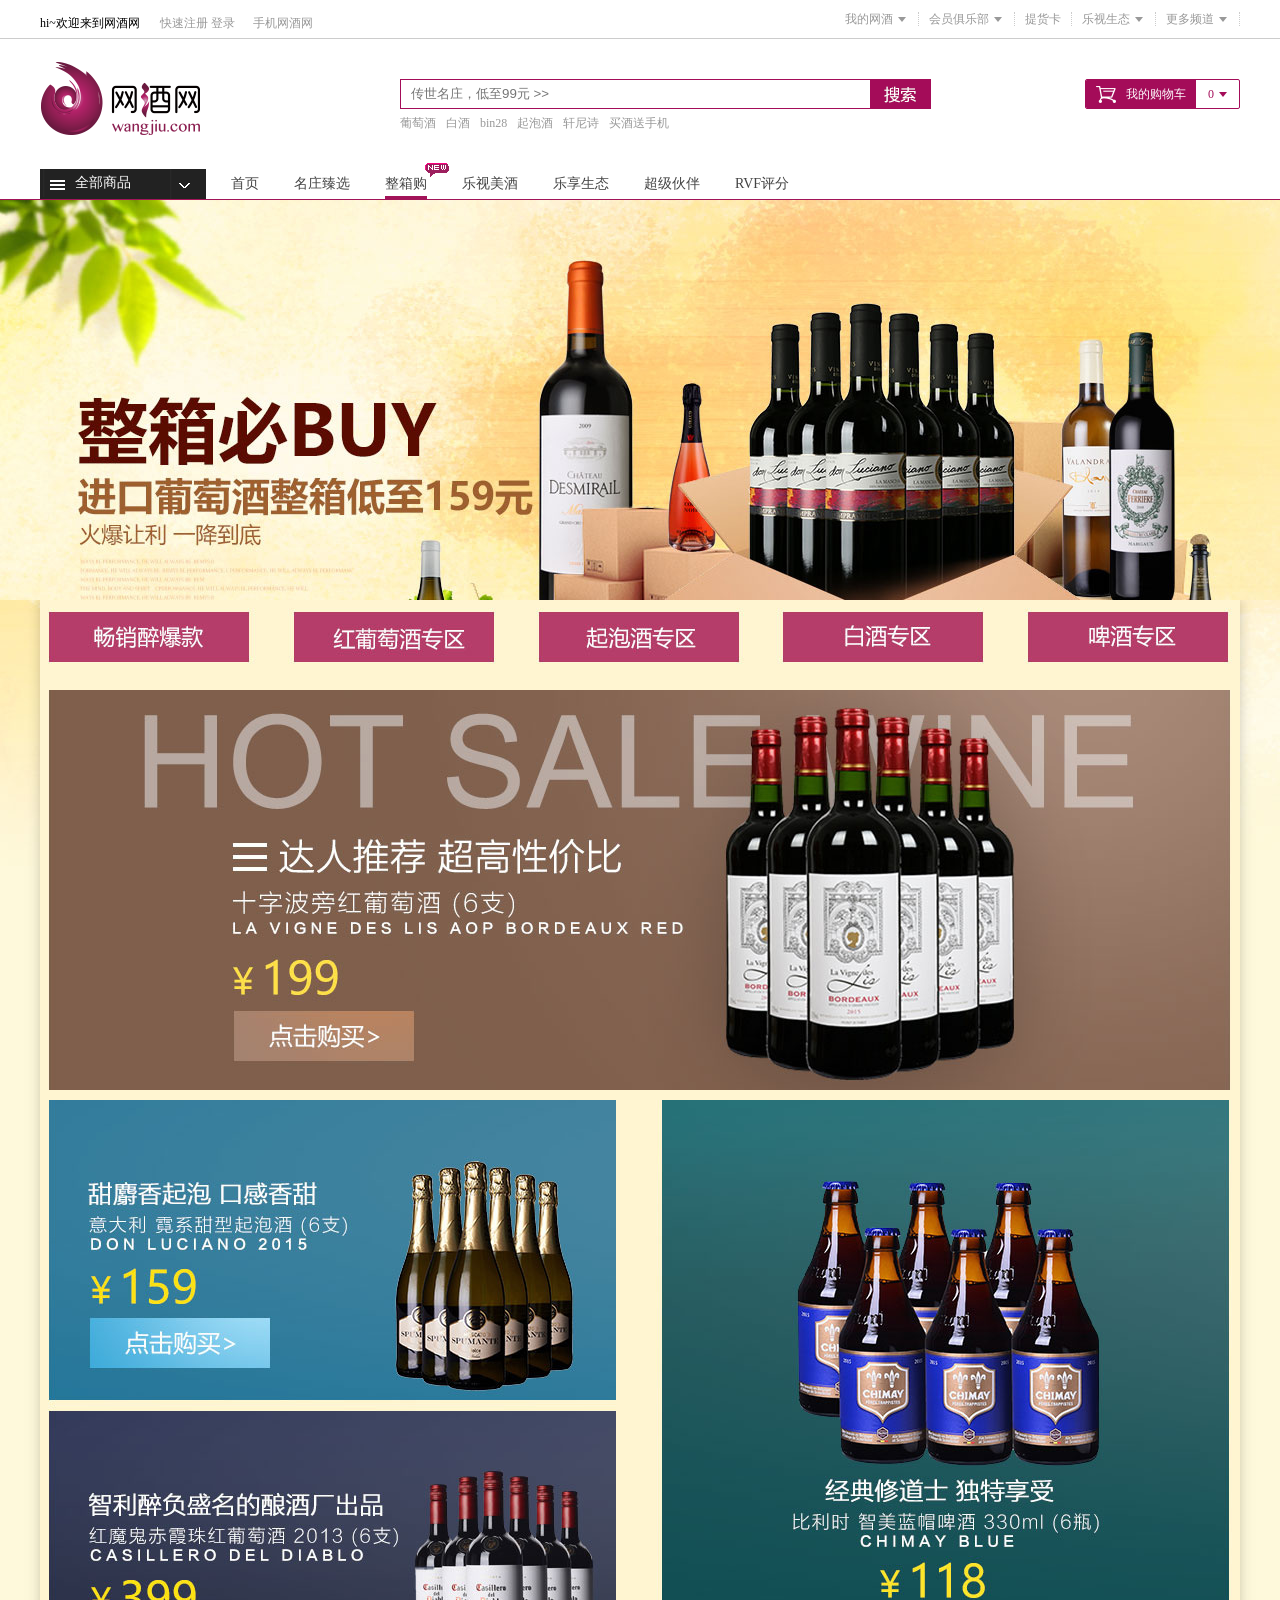
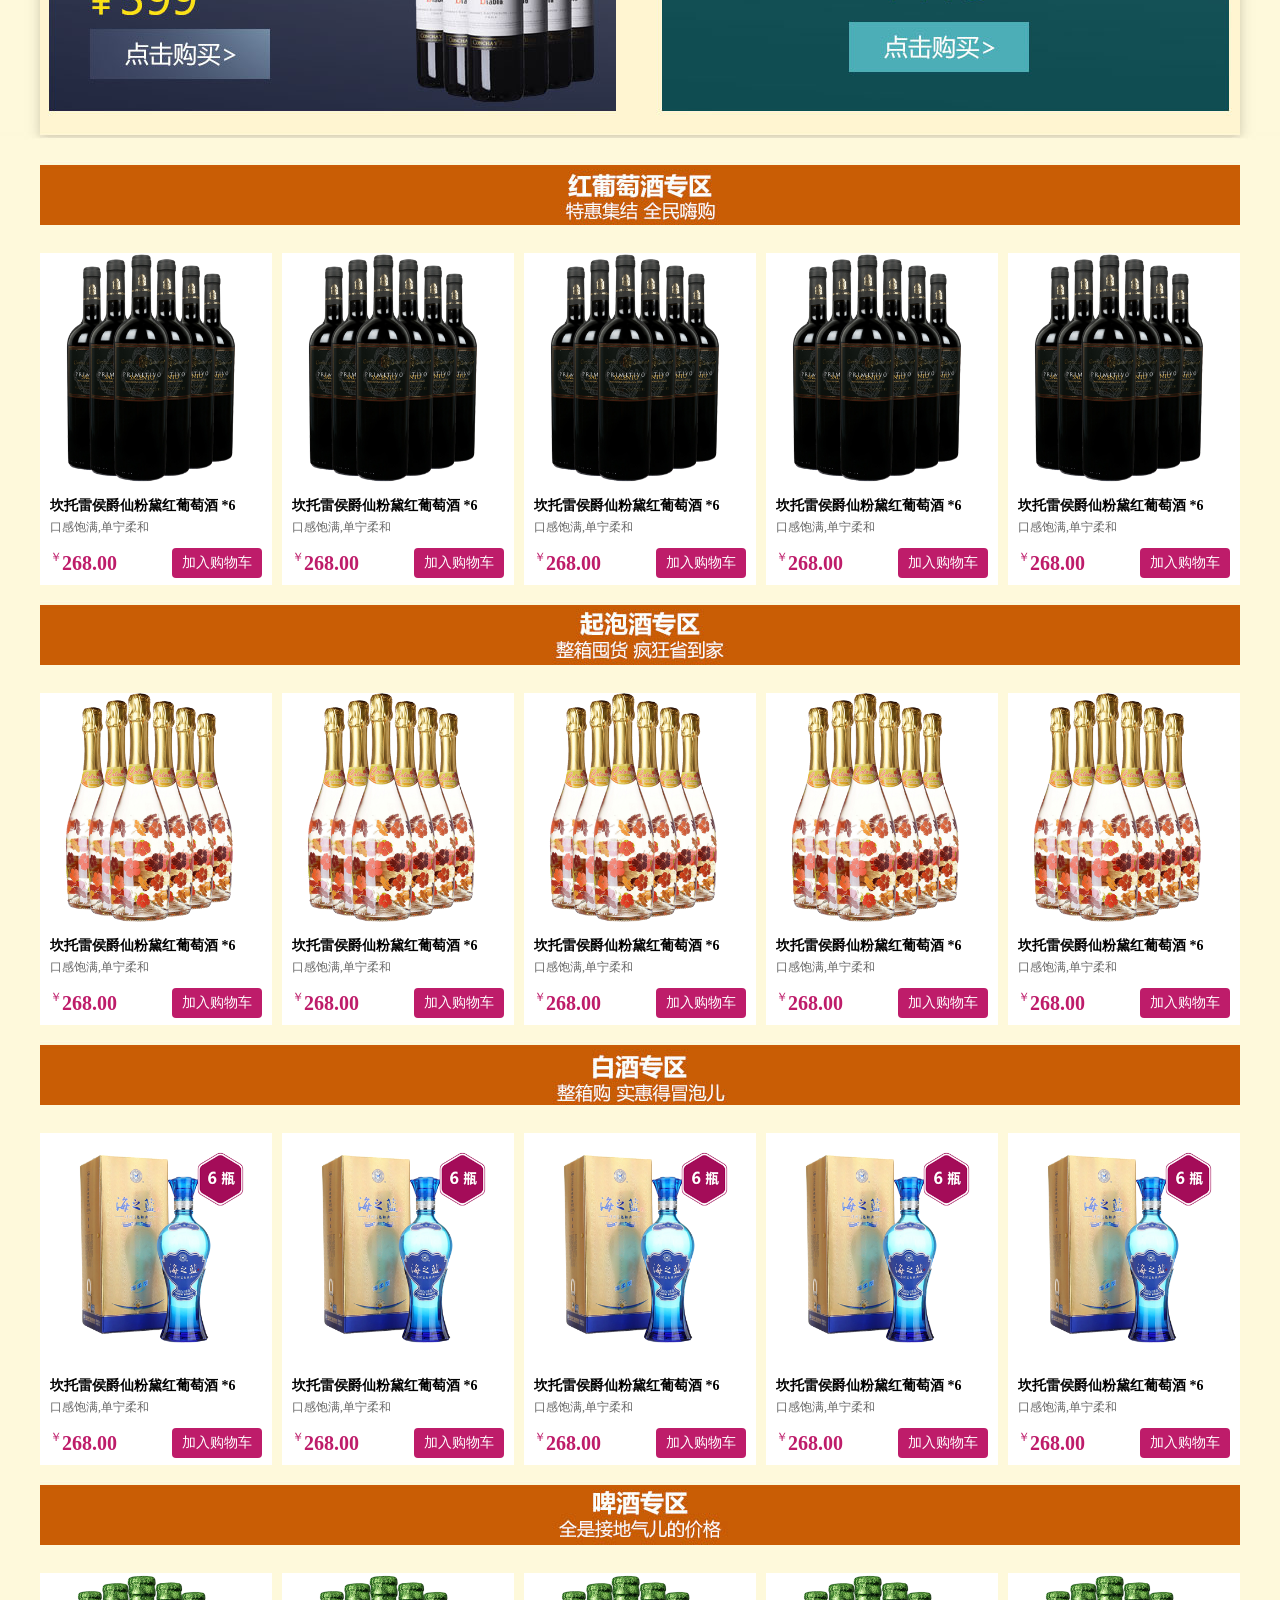
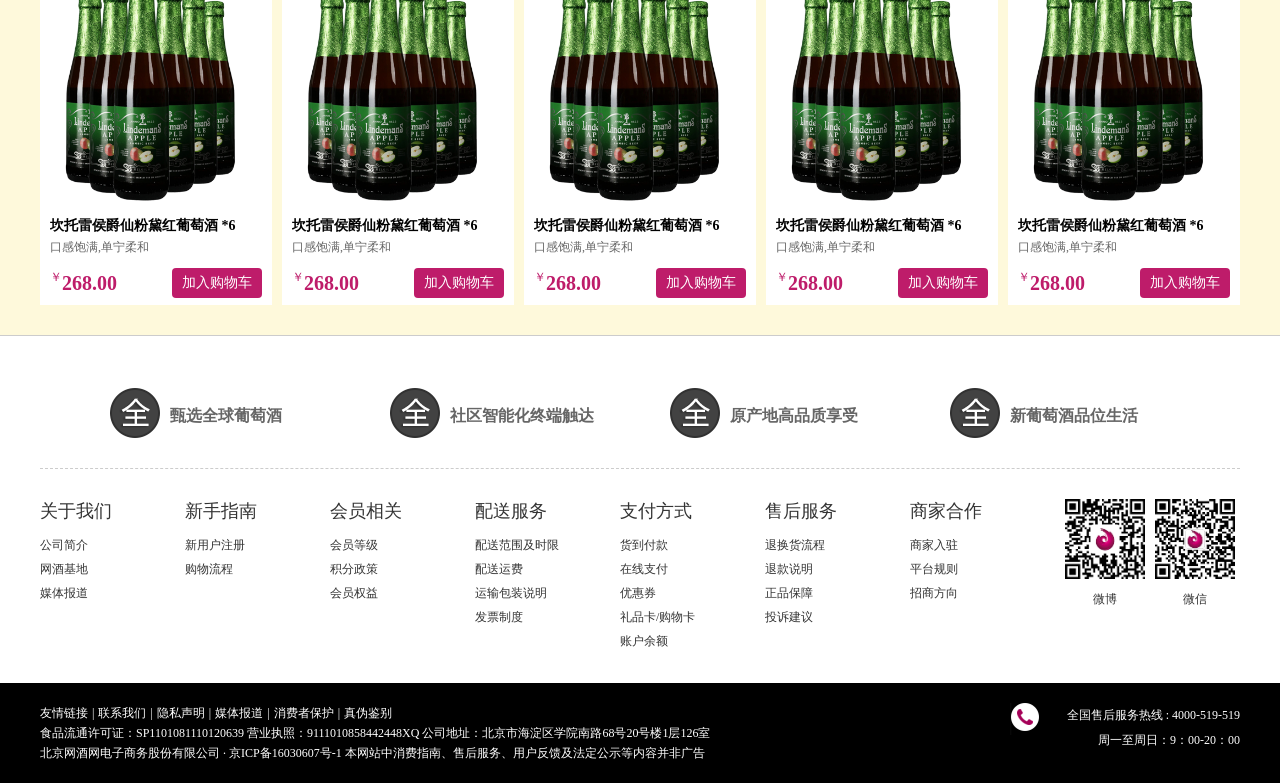
<file: Ijiuyou/erji2/index.html>
<!doctype html>
<html lang="en">
<head>
	<meta charset="UTF-8">
	<title>Document</title>
	<link rel="stylesheet" href="css/main.css">
	<link rel="stylesheet" href="css/base.css">
</head>
<body>
	<!-- 头部开始 -->
<header>
	<div class="neikuan">
		<ul class="mn">
			<li class="app">
				<span>hi~欢迎来到网酒网</span>
				<a href="javascript:;" id="qregister">快速注册</a>
				<a id="login" href="javascript:;">登录</a>
			</li>
			<li class="app">
				<a href="javascript:;">手机网酒网</a>
			</li>
			<li class="menu">
				<em>
					<a href="javascript:;">更多频道</a>
				</em>
				<i></i>
				<ul class="wdxiala">
					<li><a href="##">集团内购</a></li>
					<li><a href="##">名庄知识</a></li>
					<li><a href="##">酒迷社区</a></li>
				</ul>
			</li>
			<li class="menu">
				<em>
					<a href="javascript:;">乐视生态</a>
				</em>
				<i></i>
				<ul class="wdxiala">
					<li><a href="##">乐视网</a></li>
					<li><a href="##">乐视商城</a></li>
				</ul>
			</li>
			<li class="menu">
				<em>
					<a href="javascript:;">提货卡</a>
				</em>
			</li>
			<li class="menu">
				<em>
					<a href="javascript:;">会员俱乐部</a>
				</em>
				<i></i>
				<ul class="wdxiala">
					<li><a href="##">迷你社区</a></li>
				</ul>
			</li>
			<li class="menu">
				<em>
					<a href="javascript:;">我的网酒
					</a>
				</em>
				<i></i>
				<ul class="wdxiala">
					<li><a href="##">我的订单</a></li>
					<li><a href="##">我的优惠券</a></li>
					<li><a href="##">我的提货卡</a></li>
					<li><a href="##">我的积分</a></li>
					<li><a href="##">我的收藏</a></li>
				</ul>
			</li>
		</ul>
	</div>
</header>
	<!-- 头部结束 -->
	<!-- 头部导航开始 -->
<div class="topNav">
	<div class="neikuan">
		<div class="Nav">
			<div class="logo"></div>
			<div class="gouwu">
				<div class="gouwubox">
					<div class="car-tw" style="">我的购物车</div>
					<div class="car-numb J_cartSumCount">0</div>
					<i></i>
				</div>
				<div class="gouwuList">购物车中还没有商品,赶快选购吧
					<div class="dang"></div></div>
			</div>
			<div class="hd-search">
           		<div class="searchClass">
                 	<input type="text"	placeholder="传世名庄，低至99元 >>" onfocus="this.placeholder=''" onblur="this.placeholder='传世名庄，低至99元 >>'" class="search-text">
                 	<a href="javascript:;" class="search-btn"></a>
                 	<div class="search_tips">
                 		<a href="javascript:;">葡萄酒</a>
                 		<a href="javascript:;">白酒</a>
                 		<a href="javascript:;">bin28</a>
                 		<a href="javascript:;">起泡酒</a>
                 		<a href="javascript:;">轩尼诗</a>
                 		<a href="javascript:;">买酒送手机</a>
                 	</div>
                </div>
            </div>
            </div>
        </div>
		</div>
	</div>
</div>
	<!-- 头部导航结束 -->
	<!-- banner开始 -->
<div class="bannerarea">
	<div class="bannerTop">
		<div class="neikuan">
			<ul class="topmeau">
				<li class="topmeau_z">
					<a href="javascript:;" class="allsp">全部商品</a>
					<div class="bannerNav">
						<div class="bannerNavbox">
							<h2 class="iterm01"><a href="javascript:;">一键选购</a></h2>
							<div class="bannerNavList">
								<div class="listyou">
									<img src="img/28401068676029874.png" alt="">
								</div>
								<div class="listzuo">
									<div class="listzuo_S">
										<b>一键选购</b>
										<a href="javascript:;">法国</a>
										<a href="javascript:;">法国</a>
										<a href="javascript:;">法国</a>
										<a href="javascript:;">法国</a>
										<br>
										<a href="javascript:;">法国</a>
										<a href="javascript:;">法国</a>
										<a href="javascript:;">法国</a>
										<a href="javascript:;">法国</a>
										<br>
										<a href="javascript:;">法国</a>
										<a href="javascript:;">法国</a>
										<a href="javascript:;">法国</a>
										<a href="javascript:;">法国</a>
										<br>
										<a href="javascript:;">法国</a>
										<a href="javascript:;">法国</a>
										<a href="javascript:;">法国</a>
										<a href="javascript:;">法国</a>
										<br>
										<b>价格区间</b>
										<a href="javascript:;">200元以下</a>
										<a href="javascript:;">200-299</a>
										<a href="javascript:;">300-399</a>
										<a href="javascript:;">400-499</a>
										<br>
										<a href="javascript:;">500-599</a>
										<a href="javascript:;">600-699</a>
										<a href="javascript:;">700-799</a>
										<a href="javascript:;">1000以上</a>
									</div>
								</div>
							</div>
						</div>
						<div class="bannerNavbox">
							<h2 class="iterm02"><a href="javascript:;">葡萄酒</a></h2>
							<div class="bannerNavList">
								<!-- <div class="listyou">
									<img src="img/28401068676029874.png" alt="">
								</div> -->
								<div class="listzuo">
									<div class="listzuo_S">
										<b>一键选购</b>
										<a href="javascript:;">法国</a>
										<a href="javascript:;">法国</a>
										<a href="javascript:;">法国</a>
										<a href="javascript:;">法国</a>
										<br>
										<a href="javascript:;">法国</a>
										<a href="javascript:;">法国</a>
										<a href="javascript:;">法国</a>
										<a href="javascript:;">法国</a>
										<br>
										<a href="javascript:;">法国</a>
										<a href="javascript:;">法国</a>
										<a href="javascript:;">法国</a>
										<a href="javascript:;">法国</a>
										<br>
										<a href="javascript:;">法国</a>
										<a href="javascript:;">法国</a>
										<a href="javascript:;">法国</a>
										<a href="javascript:;">法国</a>
										<br>
										<b>价格区间</b>
										<a href="javascript:;">200元以下</a>
										<a href="javascript:;">200-299</a>
										<a href="javascript:;">300-399</a>
										<a href="javascript:;">400-499</a>
										<br>
										<a href="javascript:;">500-599</a>
										<a href="javascript:;">600-699</a>
										<a href="javascript:;">700-799</a>
										<a href="javascript:;">1000以上</a>
									</div>
								</div>
							</div>
						</div>
						<div class="bannerNavbox">
							<h2 class="iterm03"><a href="javascript:;">白酒</a></h2>
							<div class="bannerNavList">
								<div class="listyou">
									<img src="img/1472034619916397.png" alt="">
								</div>
								<div class="listzuo">
									<div class="listzuo_S">
										<b>一键选购</b>
										<a href="javascript:;">法国</a>
										<a href="javascript:;">法国</a>
										<a href="javascript:;">法国</a>
										<a href="javascript:;">法国</a>
										<br>
										<a href="javascript:;">法国</a>
										<a href="javascript:;">法国</a>
										<a href="javascript:;">法国</a>
										<a href="javascript:;">法国</a>
										<br>
										<a href="javascript:;">法国</a>
										<a href="javascript:;">法国</a>
										<a href="javascript:;">法国</a>
										<a href="javascript:;">法国</a>
										<br>
										<a href="javascript:;">法国</a>
										<a href="javascript:;">法国</a>
										<a href="javascript:;">法国</a>
										<a href="javascript:;">法国</a>
										<br>
										<b>价格区间</b>
										<a href="javascript:;">200元以下</a>
										<a href="javascript:;">200-299</a>
										<a href="javascript:;">300-399</a>
										<a href="javascript:;">400-499</a>
										<br>
										<a href="javascript:;">500-599</a>
										<a href="javascript:;">600-699</a>
										<a href="javascript:;">700-799</a>
										<a href="javascript:;">1000以上</a>
									</div>
								</div>
							</div>
						</div>
						<div class="bannerNavbox">
							<h2 class="iterm04"><a href="javascript:;">烈酒</a></h2>
							<div class="bannerNavList">
								<div class="listyou">
									<img src="img/28401105387457241.png" alt="">
								</div>
								<div class="listzuo">
									<div class="listzuo_S">
										<b>一键选购</b>
										<a href="javascript:;">法国</a>
										<a href="javascript:;">法国</a>
										<a href="javascript:;">法国</a>
										<a href="javascript:;">法国</a>
										<br>
										<a href="javascript:;">法国</a>
										<a href="javascript:;">法国</a>
										<a href="javascript:;">法国</a>
										<a href="javascript:;">法国</a>
										<br>
										<a href="javascript:;">法国</a>
										<a href="javascript:;">法国</a>
										<a href="javascript:;">法国</a>
										<a href="javascript:;">法国</a>
										<br>
										<a href="javascript:;">法国</a>
										<a href="javascript:;">法国</a>
										<a href="javascript:;">法国</a>
										<a href="javascript:;">法国</a>
										<br>
										<b>价格区间</b>
										<a href="javascript:;">200元以下</a>
										<a href="javascript:;">200-299</a>
										<a href="javascript:;">300-399</a>
										<a href="javascript:;">400-499</a>
										<br>
										<a href="javascript:;">500-599</a>
										<a href="javascript:;">600-699</a>
										<a href="javascript:;">700-799</a>
										<a href="javascript:;">1000以上</a>
									</div>
								</div>
							</div>
						</div>
						<div class="bannerNavbox">
							<h2 class="iterm05"><a href="javascript:;">啤酒</a></h2>
							<div class="bannerNavList">
								<div class="listyou">
									<img src="img/7401957692933198.png" alt="">
								</div>
								<div class="listzuo">
									<div class="listzuo_S">
										<b>一键选购</b>
										<a href="javascript:;">法国</a>
										<a href="javascript:;">法国</a>
										<a href="javascript:;">法国</a>
										<a href="javascript:;">法国</a>
										<br>
										<a href="javascript:;">法国</a>
										<a href="javascript:;">法国</a>
										<a href="javascript:;">法国</a>
										<a href="javascript:;">法国</a>
										<br>
										<a href="javascript:;">法国</a>
										<a href="javascript:;">法国</a>
										<a href="javascript:;">法国</a>
										<a href="javascript:;">法国</a>
										<br>
										<a href="javascript:;">法国</a>
										<a href="javascript:;">法国</a>
										<a href="javascript:;">法国</a>
										<a href="javascript:;">法国</a>
										<br>
										<b>价格区间</b>
										<a href="javascript:;">200元以下</a>
										<a href="javascript:;">200-299</a>
										<a href="javascript:;">300-399</a>
										<a href="javascript:;">400-499</a>
										<br>
										<a href="javascript:;">500-599</a>
										<a href="javascript:;">600-699</a>
										<a href="javascript:;">700-799</a>
										<a href="javascript:;">1000以上</a>
									</div>
								</div>
							</div>
						</div>
						<div class="bannerNavbox">
							<h2 class="iterm06"><a href="javascript:;">酒具周边</a></h2>
							<div class="bannerNavList">
								<div class="listyou">
									<img src="img/28401125511890575.png" alt="">
								</div>
								<div class="listzuo">
									<div class="listzuo_S">
										<b>一键选购</b>
										<a href="javascript:;">法国</a>
										<a href="javascript:;">法国</a>
										<a href="javascript:;">法国</a>
										<a href="javascript:;">法国</a>
										<br>
										<a href="javascript:;">法国</a>
										<a href="javascript:;">法国</a>
										<a href="javascript:;">法国</a>
										<a href="javascript:;">法国</a>
										<br>
										<a href="javascript:;">法国</a>
										<a href="javascript:;">法国</a>
										<a href="javascript:;">法国</a>
										<a href="javascript:;">法国</a>
										<br>
										<a href="javascript:;">法国</a>
										<a href="javascript:;">法国</a>
										<a href="javascript:;">法国</a>
										<a href="javascript:;">法国</a>
										<br>
										<b>价格区间</b>
										<a href="javascript:;">200元以下</a>
										<a href="javascript:;">200-299</a>
										<a href="javascript:;">300-399</a>
										<a href="javascript:;">400-499</a>
										<br>
										<a href="javascript:;">500-599</a>
										<a href="javascript:;">600-699</a>
										<a href="javascript:;">700-799</a>
										<a href="javascript:;">1000以上</a>
									</div>
								</div>
							</div>
						</div>
						<div class="bannerNavbox">
							<h2 class="iterm07"><a href="javascript:;">生态世界</a></h2>
							<div class="bannerNavList">
								<div class="listyou">
									<img src="img/28401135434441359.png" alt="">
								</div>
								<div class="listzuo">
									<div class="listzuo_S">
										<b>一键选购</b>
										<a href="javascript:;">法国</a>
										<a href="javascript:;">法国</a>
										<a href="javascript:;">法国</a>
										<a href="javascript:;">法国</a>
										<br>
										<a href="javascript:;">法国</a>
										<a href="javascript:;">法国</a>
										<a href="javascript:;">法国</a>
										<a href="javascript:;">法国</a>
										<br>
										<a href="javascript:;">法国</a>
										<a href="javascript:;">法国</a>
										<a href="javascript:;">法国</a>
										<a href="javascript:;">法国</a>
										<br>
										<a href="javascript:;">法国</a>
										<a href="javascript:;">法国</a>
										<a href="javascript:;">法国</a>
										<a href="javascript:;">法国</a>
										<br>
										<b>价格区间</b>
										<a href="javascript:;">200元以下</a>
										<a href="javascript:;">200-299</a>
										<a href="javascript:;">300-399</a>
										<a href="javascript:;">400-499</a>
										<br>
										<a href="javascript:;">500-599</a>
										<a href="javascript:;">600-699</a>
										<a href="javascript:;">700-799</a>
										<a href="javascript:;">1000以上</a>
									</div>
								</div>
							</div>
						</div>
					</div>
				</li>
				<li><a href="../index/index.html">首页</a></li>
				<li><a href="../erji1/index.html">名庄臻选</a></li>
				<!-- <li><a href="javascript:;">限时闪购</a></li> -->
				<li><a href="javascript:;" class="active">整箱购</a>
					<img src="img/icon-new.gif" alt=""></li>
				<li><a href="../erji3/index.html">乐视美酒</a></li>
				<li><a href="../erji4/index.html">乐享生态</a></li>
				<li><a href="../erji5/index.html">超级伙伴</a></li>
				<li><a href="../erji6/index.html">RVF评分</a></li>
			</ul>
		</div>
	</div>
	<div class="banner">
		<div class="bannerBox">
			<div class="bannerTu"></div>
		</div>
	</div>
</div>
	<!-- banner结束 -->
<div class="bigTu1">
	<div class="neikuan">
		<div class="bigTu11">
			<a href="##"></a>
			<a href="##"></a>
			<a href="##"></a>
			<a href="##"></a>
			<a href="##"></a>
		</div>
	</div>
</div>
<div class="bigTu2">
	<div class="neikuan">
		<div class="bigTu22">
			<a href="##"></a>
		</div>
	</div>
</div>
<div class="bigTu3">
	<div class="neikuan">
		<div class="bigTu33">
			<a href="##"></a>
			<a href="##" class="Tu33_x"></a>
		</div>
		<a href="##" class="Tu33_y"></a>
	</div>
</div>
<div class="bigTu4"></div>
<div class="danpinarea">
	<div class="neikuan">
		<ul class="danpin">
			<li>
				<a href="##"><img src="img/1473430549803998.png" alt=""></a>
				<div class="dpcont">
					<h3><a href="##"><b>坎托雷侯爵仙粉黛红葡萄酒 *6</b></a></h3>
					<p>口感饱满,单宁柔和</p>
					<div class="sale">
						<span>￥</span>
						<b>268.00</b>
						<div class="btn"><a href="##">加入购物车</a></div>
					</div>
				</div>
			</li>
			<li>
				<a href="##"><img src="img/1473430549803998.png" alt=""></a>
				<div class="dpcont">
					<h3><a href="##"><b>坎托雷侯爵仙粉黛红葡萄酒 *6</b></a></h3>
					<p>口感饱满,单宁柔和</p>
					<div class="sale">
						<span>￥</span>
						<b>268.00</b>
						<div class="btn"><a href="##">加入购物车</a></div>
					</div>
				</div>
			</li>
			<li>
				<a href="##"><img src="img/1473430549803998.png" alt=""></a>
				<div class="dpcont">
					<h3><a href="##"><b>坎托雷侯爵仙粉黛红葡萄酒 *6</b></a></h3>
					<p>口感饱满,单宁柔和</p>
					<div class="sale">
						<span>￥</span>
						<b>268.00</b>
						<div class="btn"><a href="##">加入购物车</a></div>
					</div>
				</div>
			</li>
			<li>
				<a href="##"><img src="img/1473430549803998.png" alt=""></a>
				<div class="dpcont">
					<h3><a href="##"><b>坎托雷侯爵仙粉黛红葡萄酒 *6</b></a></h3>
					<p>口感饱满,单宁柔和</p>
					<div class="sale">
						<span>￥</span>
						<b>268.00</b>
						<div class="btn"><a href="##">加入购物车</a></div>
					</div>
				</div>
			</li>
			<li>
				<a href="##"><img src="img/1473430549803998.png" alt=""></a>
				<div class="dpcont">
					<h3><a href="##"><b>坎托雷侯爵仙粉黛红葡萄酒 *6</b></a></h3>
					<p>口感饱满,单宁柔和</p>
					<div class="sale">
						<span>￥</span>
						<b>268.00</b>
						<div class="btn"><a href="##">加入购物车</a></div>
					</div>
				</div>
			</li>
		</ul>
	</div>
</div>
<div class="bigTu4 bigTu4_1"></div>
<div class="danpinarea">
	<div class="neikuan">
		<ul class="danpin">
			<li>
				<a href="##"><img src="img/1481713745246654.png" alt=""></a>
				<div class="dpcont">
					<h3><a href="##"><b>坎托雷侯爵仙粉黛红葡萄酒 *6</b></a></h3>
					<p>口感饱满,单宁柔和</p>
					<div class="sale">
						<span>￥</span>
						<b>268.00</b>
						<div class="btn"><a href="##">加入购物车</a></div>
					</div>
				</div>
			</li>
			<li>
				<a href="##"><img src="img/1481713745246654.png" alt=""></a>
				<div class="dpcont">
					<h3><a href="##"><b>坎托雷侯爵仙粉黛红葡萄酒 *6</b></a></h3>
					<p>口感饱满,单宁柔和</p>
					<div class="sale">
						<span>￥</span>
						<b>268.00</b>
						<div class="btn"><a href="##">加入购物车</a></div>
					</div>
				</div>
			</li>
			<li>
				<a href="##"><img src="img/1481713745246654.png" alt=""></a>
				<div class="dpcont">
					<h3><a href="##"><b>坎托雷侯爵仙粉黛红葡萄酒 *6</b></a></h3>
					<p>口感饱满,单宁柔和</p>
					<div class="sale">
						<span>￥</span>
						<b>268.00</b>
						<div class="btn"><a href="##">加入购物车</a></div>
					</div>
				</div>
			</li>
			<li>
				<a href="##"><img src="img/1481713745246654.png" alt=""></a>
				<div class="dpcont">
					<h3><a href="##"><b>坎托雷侯爵仙粉黛红葡萄酒 *6</b></a></h3>
					<p>口感饱满,单宁柔和</p>
					<div class="sale">
						<span>￥</span>
						<b>268.00</b>
						<div class="btn"><a href="##">加入购物车</a></div>
					</div>
				</div>
			</li>
			<li>
				<a href="##"><img src="img/1481713745246654.png" alt=""></a>
				<div class="dpcont">
					<h3><a href="##"><b>坎托雷侯爵仙粉黛红葡萄酒 *6</b></a></h3>
					<p>口感饱满,单宁柔和</p>
					<div class="sale">
						<span>￥</span>
						<b>268.00</b>
						<div class="btn"><a href="##">加入购物车</a></div>
					</div>
				</div>
			</li>
		</ul>
	</div>
</div>
<div class="bigTu4 bigTu4_2"></div>
<div class="danpinarea">
	<div class="neikuan">
		<ul class="danpin">
			<li>
				<a href="##"><img src="img/1476855638082196.png" alt=""></a>
				<div class="dpcont">
					<h3><a href="##"><b>坎托雷侯爵仙粉黛红葡萄酒 *6</b></a></h3>
					<p>口感饱满,单宁柔和</p>
					<div class="sale">
						<span>￥</span>
						<b>268.00</b>
						<div class="btn"><a href="##">加入购物车</a></div>
					</div>
				</div>
			</li>
			<li>
				<a href="##"><img src="img/1476855638082196.png" alt=""></a>
				<div class="dpcont">
					<h3><a href="##"><b>坎托雷侯爵仙粉黛红葡萄酒 *6</b></a></h3>
					<p>口感饱满,单宁柔和</p>
					<div class="sale">
						<span>￥</span>
						<b>268.00</b>
						<div class="btn"><a href="##">加入购物车</a></div>
					</div>
				</div>
			</li>
			<li>
				<a href="##"><img src="img/1476855638082196.png" alt=""></a>
				<div class="dpcont">
					<h3><a href="##"><b>坎托雷侯爵仙粉黛红葡萄酒 *6</b></a></h3>
					<p>口感饱满,单宁柔和</p>
					<div class="sale">
						<span>￥</span>
						<b>268.00</b>
						<div class="btn"><a href="##">加入购物车</a></div>
					</div>
				</div>
			</li>
			<li>
				<a href="##"><img src="img/1476855638082196.png" alt=""></a>
				<div class="dpcont">
					<h3><a href="##"><b>坎托雷侯爵仙粉黛红葡萄酒 *6</b></a></h3>
					<p>口感饱满,单宁柔和</p>
					<div class="sale">
						<span>￥</span>
						<b>268.00</b>
						<div class="btn"><a href="##">加入购物车</a></div>
					</div>
				</div>
			</li>
			<li>
				<a href="##"><img src="img/1476855638082196.png" alt=""></a>
				<div class="dpcont">
					<h3><a href="##"><b>坎托雷侯爵仙粉黛红葡萄酒 *6</b></a></h3>
					<p>口感饱满,单宁柔和</p>
					<div class="sale">
						<span>￥</span>
						<b>268.00</b>
						<div class="btn"><a href="##">加入购物车</a></div>
					</div>
				</div>
			</li>
		</ul>
	</div>
</div>
<div class="bigTu4 bigTu4_3"></div>
<div class="danpinarea">
	<div class="neikuan">
		<ul class="danpin">
			<li>
				<a href="##"><img src="img/30254579866270202.png" alt=""></a>
				<div class="dpcont">
					<h3><a href="##"><b>坎托雷侯爵仙粉黛红葡萄酒 *6</b></a></h3>
					<p>口感饱满,单宁柔和</p>
					<div class="sale">
						<span>￥</span>
						<b>268.00</b>
						<div class="btn"><a href="##">加入购物车</a></div>
					</div>
				</div>
			</li>
			<li>
				<a href="##"><img src="img/30254579866270202.png" alt=""></a>
				<div class="dpcont">
					<h3><a href="##"><b>坎托雷侯爵仙粉黛红葡萄酒 *6</b></a></h3>
					<p>口感饱满,单宁柔和</p>
					<div class="sale">
						<span>￥</span>
						<b>268.00</b>
						<div class="btn"><a href="##">加入购物车</a></div>
					</div>
				</div>
			</li>
			<li>
				<a href="##"><img src="img/30254579866270202.png" alt=""></a>
				<div class="dpcont">
					<h3><a href="##"><b>坎托雷侯爵仙粉黛红葡萄酒 *6</b></a></h3>
					<p>口感饱满,单宁柔和</p>
					<div class="sale">
						<span>￥</span>
						<b>268.00</b>
						<div class="btn"><a href="##">加入购物车</a></div>
					</div>
				</div>
			</li>
			<li>
				<a href="##"><img src="img/30254579866270202.png" alt=""></a>
				<div class="dpcont">
					<h3><a href="##"><b>坎托雷侯爵仙粉黛红葡萄酒 *6</b></a></h3>
					<p>口感饱满,单宁柔和</p>
					<div class="sale">
						<span>￥</span>
						<b>268.00</b>
						<div class="btn"><a href="##">加入购物车</a></div>
					</div>
				</div>
			</li>
			<li>
				<a href="##"><img src="img/30254579866270202.png" alt=""></a>
				<div class="dpcont">
					<h3><a href="##"><b>坎托雷侯爵仙粉黛红葡萄酒 *6</b></a></h3>
					<p>口感饱满,单宁柔和</p>
					<div class="sale">
						<span>￥</span>
						<b>268.00</b>
						<div class="btn"><a href="##">加入购物车</a></div>
					</div>
				</div>
			</li>
		</ul>
	</div>
</div>













	<!-- 底部开始 -->
<footer>
	<div class="neikuan">
		<div class="slogen">
			<dl>
				<dt></dt>
				<dd><b>甄选全球葡萄酒</b></dd>
			</dl>
			<dl>
				<dt class="s1"></dt>
				<dd><b>社区智能化终端触达</b></dd>
			</dl>
			<dl>
				<dt class="s2"></dt>
				<dd><b>原产地高品质享受</b></dd>
			</dl>
			<dl>
				<dt class="s3"></dt>
				<dd><b>新葡萄酒品位生活</b></dd>
			</dl>
		</div>
		<div class="footZ">
			<dl>
				<dt>关于我们</dt>
				<dd><a href="##">公司简介</a></dd>
				<dd><a href="##">网酒基地</a></dd>
				<dd><a href="##">媒体报道</a></dd>
			</dl>
			<dl>
				<dt>新手指南</dt>
				<dd><a href="##">新用户注册</a></dd>
				<dd><a href="##">购物流程</a></dd>
			</dl>
			<dl>
				<dt>会员相关</dt>
				<dd><a href="##">会员等级</a></dd>
				<dd><a href="##">积分政策</a></dd>
				<dd><a href="##">会员权益</a></dd>
			</dl>
			<dl>
				<dt>配送服务</dt>
				<dd><a href="##">配送范围及时限</a></dd>
				<dd><a href="##">配送运费</a></dd>
				<dd><a href="##">运输包装说明</a></dd>
				<dd><a href="##">发票制度</a></dd>
			</dl>
			<dl>
				<dt>支付方式</dt>
				<dd><a href="##">货到付款</a></dd>
				<dd><a href="##">在线支付</a></dd>
				<dd><a href="##">优惠券</a></dd>
				<dd><a href="##">礼品卡/购物卡</a></dd>
				<dd><a href="##">账户余额</a></dd>
			</dl>
			<dl>
				<dt>售后服务</dt>
				<dd><a href="##">退换货流程</a></dd>
				<dd><a href="##">退款说明</a></dd>
				<dd><a href="##">正品保障</a></dd>
				<dd><a href="##">投诉建议</a></dd>
			</dl>
			<dl>
				<dt>商家合作</dt>
				<dd><a href="##">商家入驻</a></dd>
				<dd><a href="##">平台规则</a></dd>
				<dd><a href="##">招商方向</a></dd>
			</dl>
			<dl>
				<div class="ewm1">
					<img src="img/weibo.png" alt="">
					微博
				</div>
				<div class="ewm1">
					<img src="img/weixin.png" alt="">
					微信
				</div>
			</dl>
		</div>
	</div>
	<div class="footX">
		<div class="neikuan footXX">
			<div class="footX_Z">
				<a href="##">友情链接</a><span>|</span>
				<a href="##">联系我们</a><span>|</span>
				<a href="##">隐私声明</a><span>|</span>
				<a href="##">媒体报道</a><span>|</span>
				<a href="##">消费者保护</a><span>|</span>
				<a href="##">真伪鉴别</a>
				<br>
                 食品流通许可证：SP1101081110120639         营业执照：9111010858442448XQ         公司地址：北京市海淀区学院南路68号20号楼1层126室 
                 <br>
                 北京网酒网电子商务股份有限公司 · 京ICP备16030607号-1         本网站中消费指南、售后服务、用户反馈及法定公示等内容并非广告 
			</div>
			<div class="footX_Y">
                全国售后服务热线 : 4000-519-519
                <br>
                周一至周日：9：00-20：00
			</div>
		</div>
	</div>
</footer>
	<!-- 底部结束 -->

	<script src="js/function.js"></script>
	<!-- // <script src="js/wjw.js"></script> -->
	<script src="js/animate.js"></script>
</body>
</html>
</file>
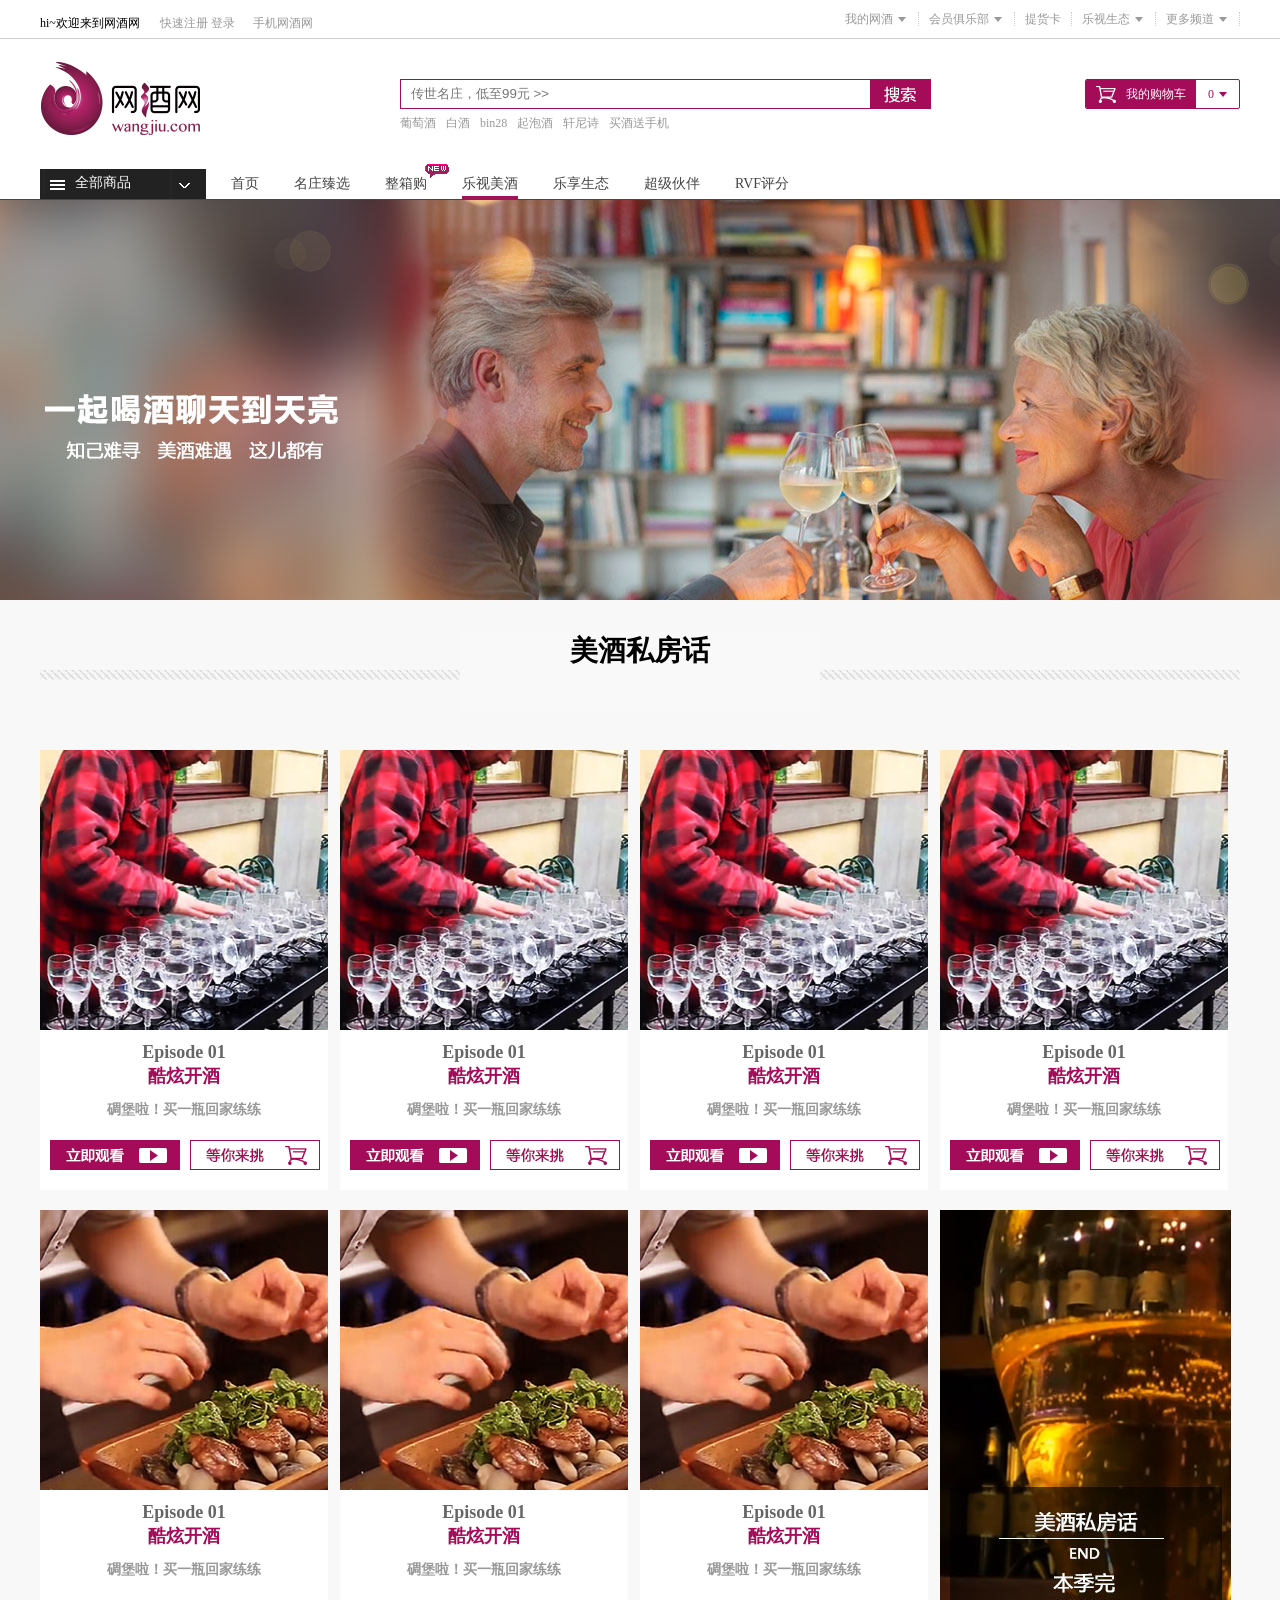
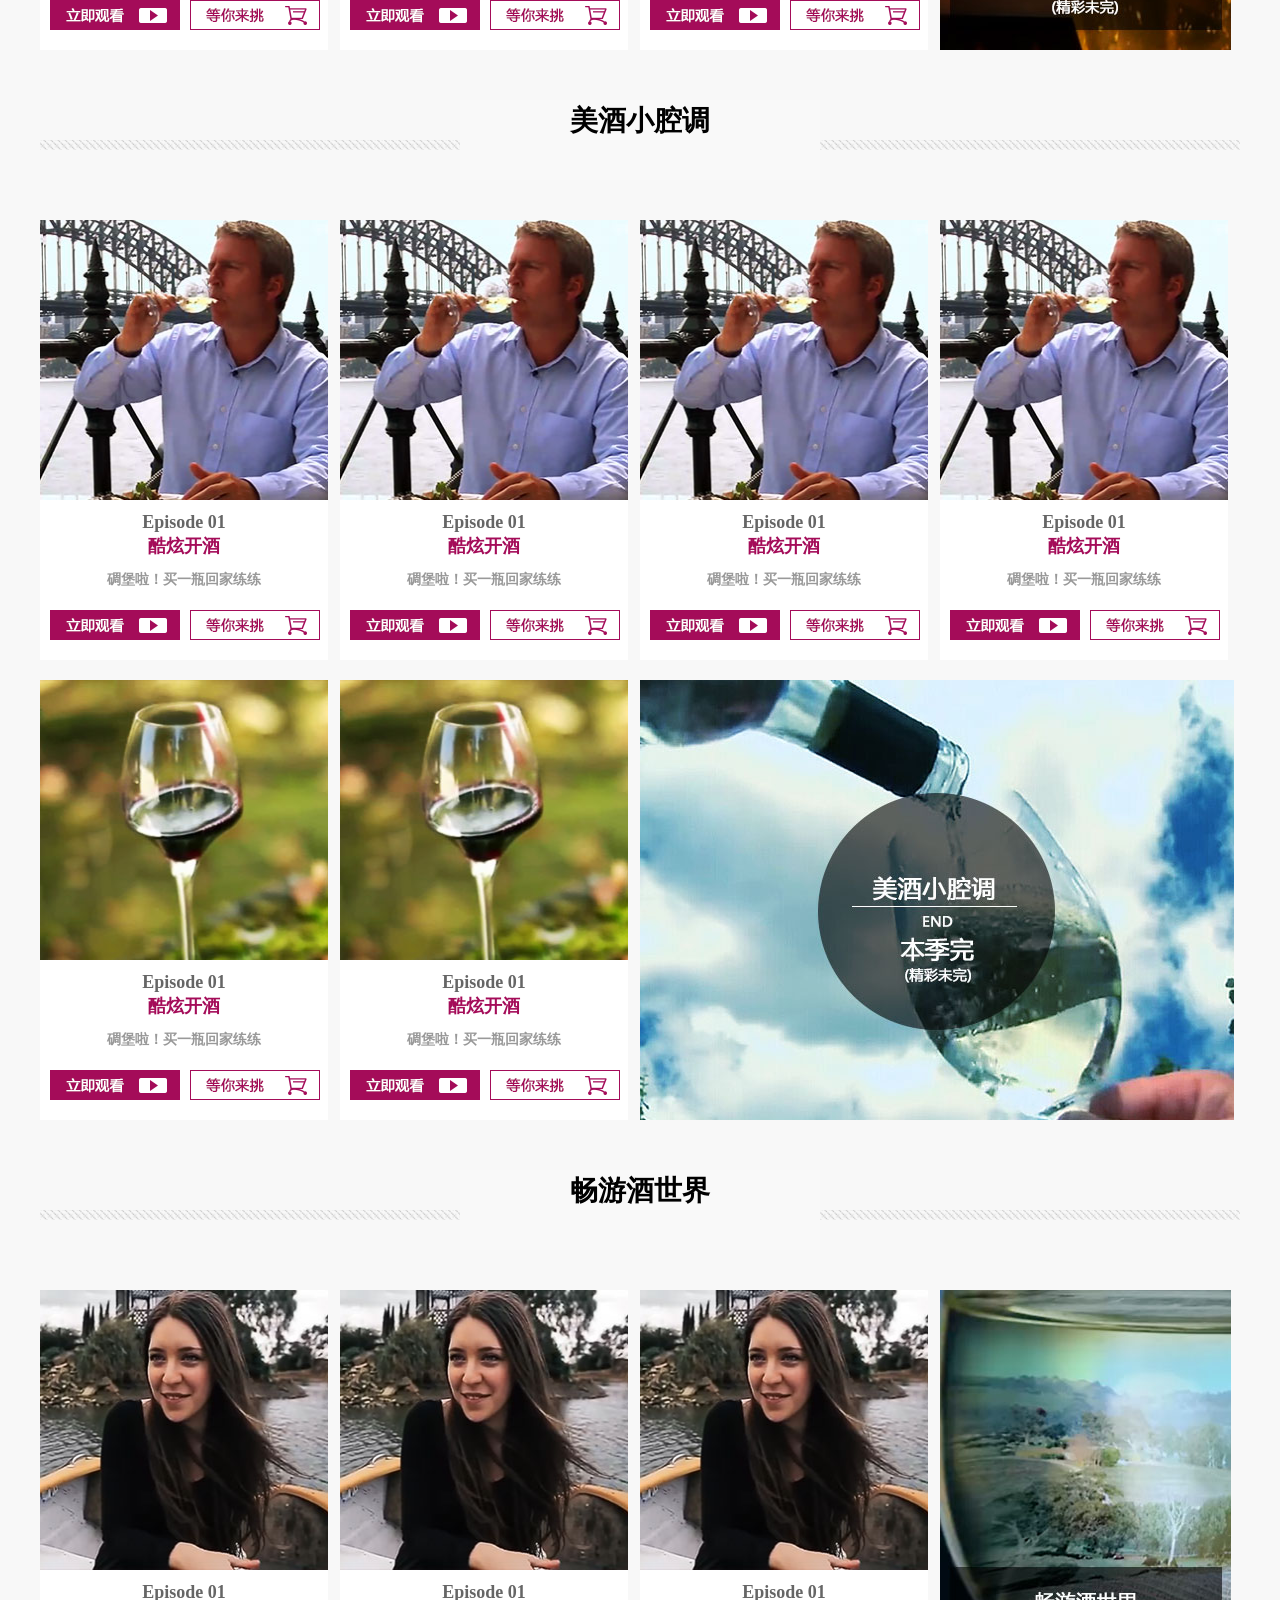
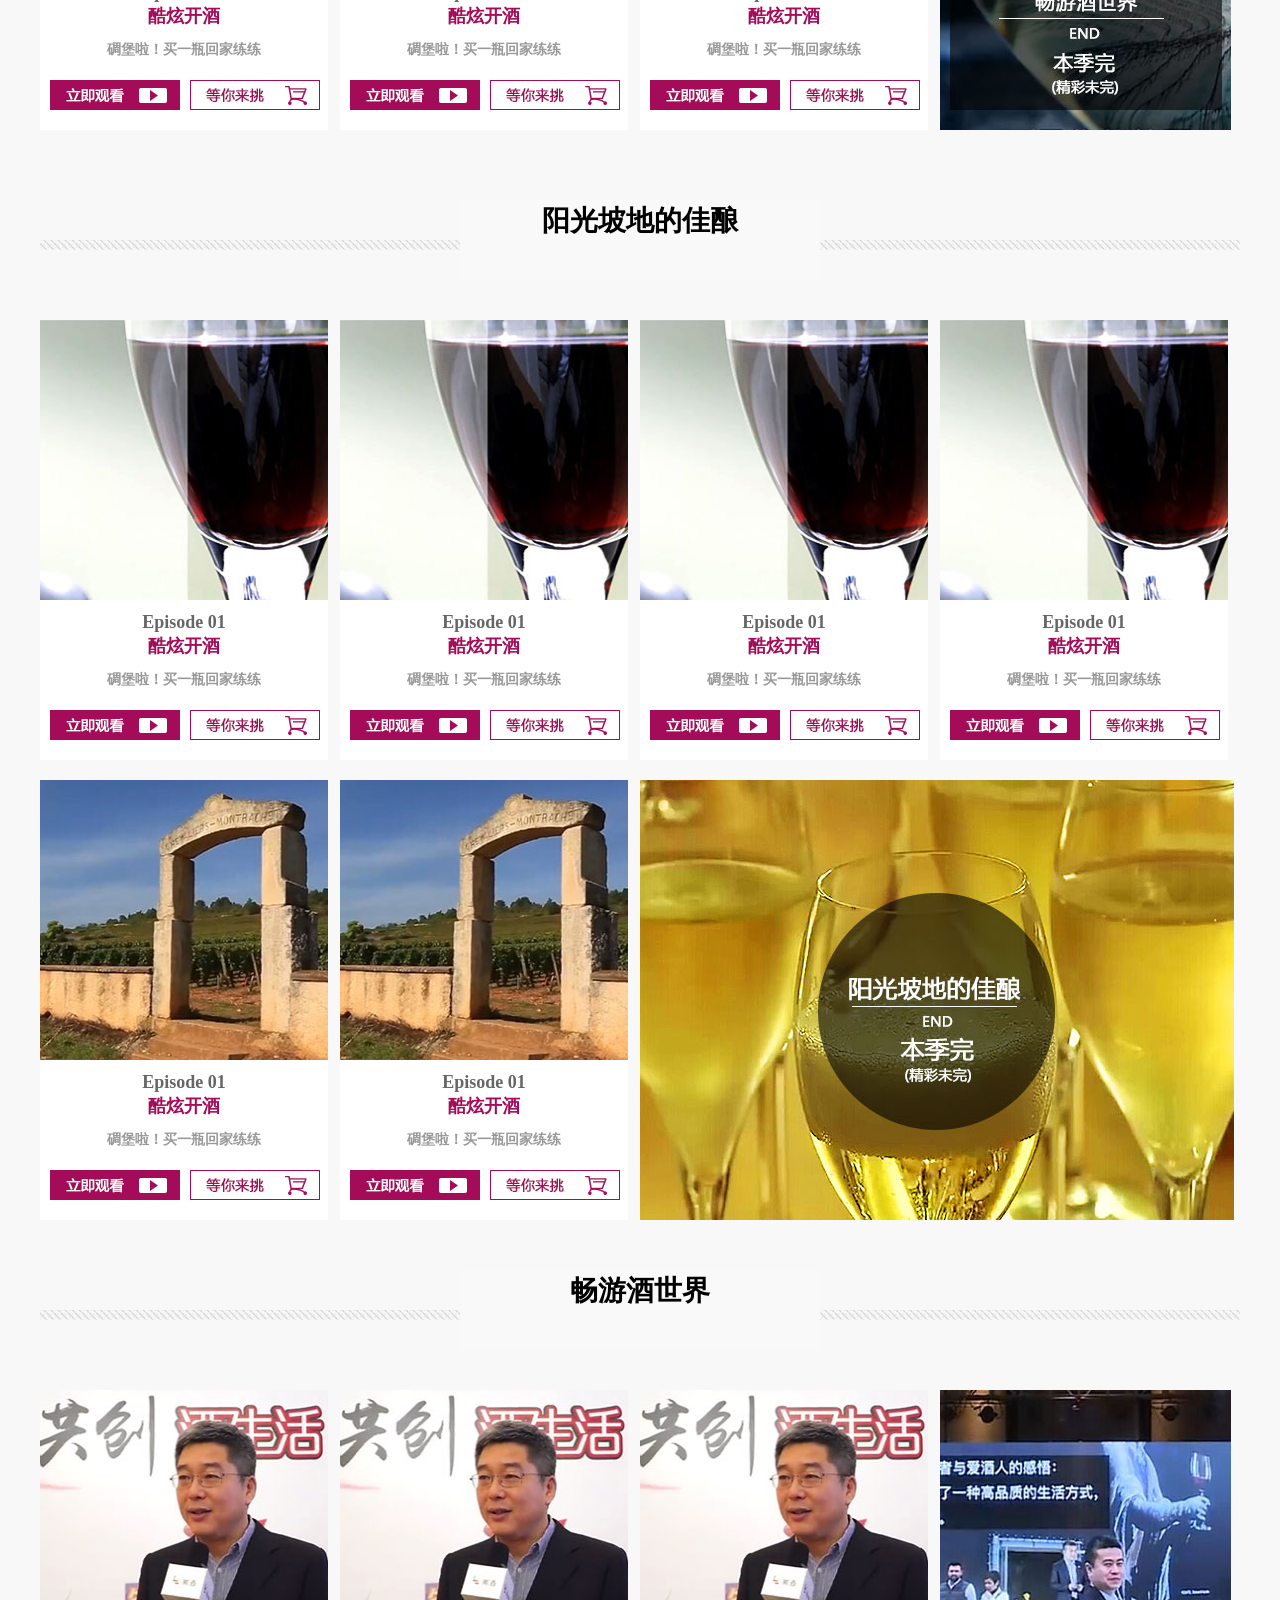
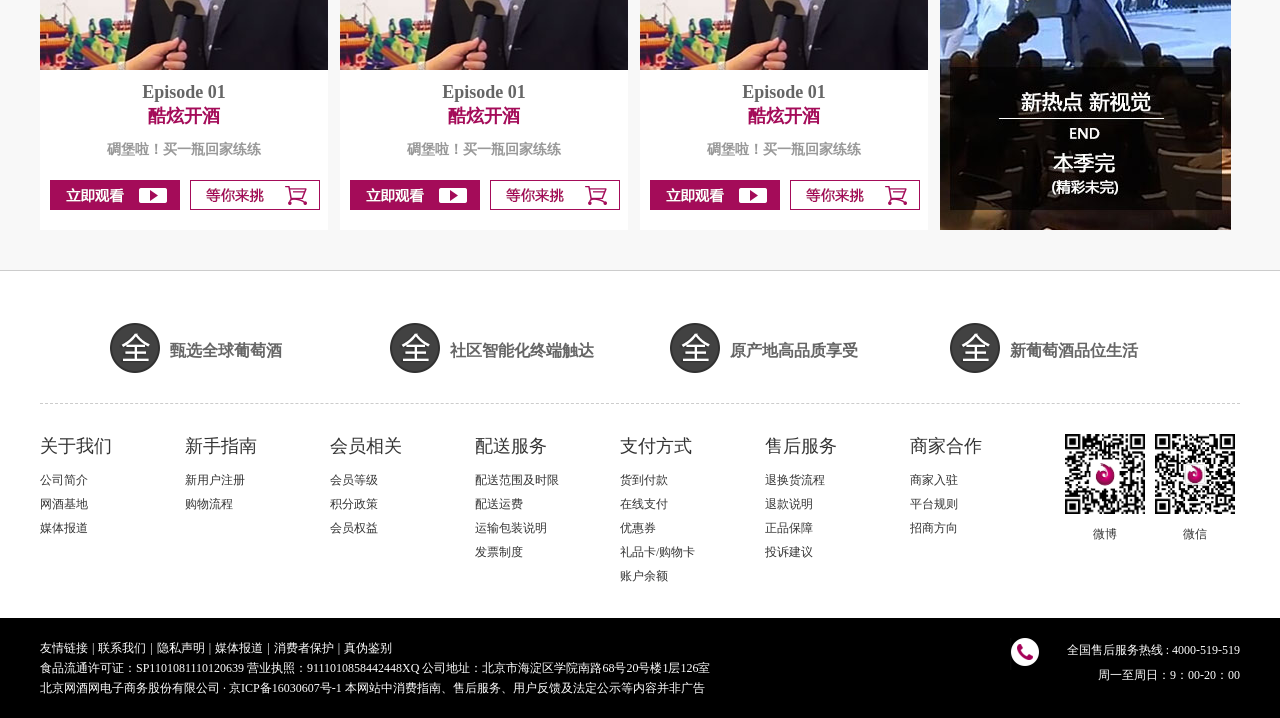
<file: Ijiuyou/erji3/index.html>
<!doctype html>
<html lang="en">
<head>
	<meta charset="UTF-8">
	<title>Document</title>
	<link rel="stylesheet" href="css/main.css">
	<link rel="stylesheet" href="css/base.css">
</head>
<body>
	<!-- 头部开始 -->
<header>
	<div class="neikuan">
		<ul class="mn">
			<li class="app">
				<span>hi~欢迎来到网酒网</span>
				<a href="javascript:;" id="qregister">快速注册</a>
				<a id="login" href="javascript:;">登录</a>
			</li>
			<li class="app">
				<a href="javascript:;">手机网酒网</a>
			</li>
			<li class="menu">
				<em>
					<a href="javascript:;">更多频道</a>
				</em>
				<i></i>
				<ul class="wdxiala">
					<li><a href="##">集团内购</a></li>
					<li><a href="##">名庄知识</a></li>
					<li><a href="##">酒迷社区</a></li>
				</ul>
			</li>
			<li class="menu">
				<em>
					<a href="javascript:;">乐视生态</a>
				</em>
				<i></i>
				<ul class="wdxiala">
					<li><a href="##">乐视网</a></li>
					<li><a href="##">乐视商城</a></li>
				</ul>
			</li>
			<li class="menu">
				<em>
					<a href="javascript:;">提货卡</a>
				</em>
			</li>
			<li class="menu">
				<em>
					<a href="javascript:;">会员俱乐部</a>
				</em>
				<i></i>
				<ul class="wdxiala">
					<li><a href="##">迷你社区</a></li>
				</ul>
			</li>
			<li class="menu">
				<em>
					<a href="javascript:;">我的网酒
					</a>
				</em>
				<i></i>
				<ul class="wdxiala">
					<li><a href="##">我的订单</a></li>
					<li><a href="##">我的优惠券</a></li>
					<li><a href="##">我的提货卡</a></li>
					<li><a href="##">我的积分</a></li>
					<li><a href="##">我的收藏</a></li>
				</ul>
			</li>
		</ul>
	</div>
</header>
	<!-- 头部结束 -->
	<!-- 头部导航开始 -->
<div class="topNav">
	<div class="neikuan">
		<div class="Nav">
			<div class="logo"></div>
			<div class="gouwu">
				<div class="gouwubox">
					<div class="car-tw" style="">我的购物车</div>
					<div class="car-numb J_cartSumCount">0</div>
					<i></i>
				</div>
				<div class="gouwuList">购物车中还没有商品,赶快选购吧
					<div class="dang"></div></div>
			</div>
			<div class="hd-search">
           		<div class="searchClass">
                 	<input type="text"	placeholder="传世名庄，低至99元 >>" onfocus="this.placeholder=''" onblur="this.placeholder='传世名庄，低至99元 >>'" class="search-text">
                 	<a href="javascript:;" class="search-btn"></a>
                 	<div class="search_tips">
                 		<a href="javascript:;">葡萄酒</a>
                 		<a href="javascript:;">白酒</a>
                 		<a href="javascript:;">bin28</a>
                 		<a href="javascript:;">起泡酒</a>
                 		<a href="javascript:;">轩尼诗</a>
                 		<a href="javascript:;">买酒送手机</a>
                 	</div>
                </div>
            </div>
            </div>
        </div>
		</div>
	</div>
</div>
	<!-- 头部导航结束 -->
	<!-- banner开始 -->
<div class="bannerarea">
	<div class="bannerTop">
		<div class="neikuan">
			<ul class="topmeau">
				<li class="topmeau_z">
					<a href="javascript:;" class="allsp">全部商品</a>
					<div class="bannerNav">
						<div class="bannerNavbox">
							<h2 class="iterm01"><a href="javascript:;">一键选购</a></h2>
							<div class="bannerNavList">
								<div class="listyou">
									<img src="img/28401068676029874.png" alt="">
								</div>
								<div class="listzuo">
									<div class="listzuo_S">
										<b>一键选购</b>
										<a href="javascript:;">法国</a>
										<a href="javascript:;">法国</a>
										<a href="javascript:;">法国</a>
										<a href="javascript:;">法国</a>
										<br>
										<a href="javascript:;">法国</a>
										<a href="javascript:;">法国</a>
										<a href="javascript:;">法国</a>
										<a href="javascript:;">法国</a>
										<br>
										<a href="javascript:;">法国</a>
										<a href="javascript:;">法国</a>
										<a href="javascript:;">法国</a>
										<a href="javascript:;">法国</a>
										<br>
										<a href="javascript:;">法国</a>
										<a href="javascript:;">法国</a>
										<a href="javascript:;">法国</a>
										<a href="javascript:;">法国</a>
										<br>
										<b>价格区间</b>
										<a href="javascript:;">200元以下</a>
										<a href="javascript:;">200-299</a>
										<a href="javascript:;">300-399</a>
										<a href="javascript:;">400-499</a>
										<br>
										<a href="javascript:;">500-599</a>
										<a href="javascript:;">600-699</a>
										<a href="javascript:;">700-799</a>
										<a href="javascript:;">1000以上</a>
									</div>
								</div>
							</div>
						</div>
						<div class="bannerNavbox">
							<h2 class="iterm02"><a href="javascript:;">葡萄酒</a></h2>
							<div class="bannerNavList">
								<!-- <div class="listyou">
									<img src="img/28401068676029874.png" alt="">
								</div> -->
								<div class="listzuo">
									<div class="listzuo_S">
										<b>一键选购</b>
										<a href="javascript:;">法国</a>
										<a href="javascript:;">法国</a>
										<a href="javascript:;">法国</a>
										<a href="javascript:;">法国</a>
										<br>
										<a href="javascript:;">法国</a>
										<a href="javascript:;">法国</a>
										<a href="javascript:;">法国</a>
										<a href="javascript:;">法国</a>
										<br>
										<a href="javascript:;">法国</a>
										<a href="javascript:;">法国</a>
										<a href="javascript:;">法国</a>
										<a href="javascript:;">法国</a>
										<br>
										<a href="javascript:;">法国</a>
										<a href="javascript:;">法国</a>
										<a href="javascript:;">法国</a>
										<a href="javascript:;">法国</a>
										<br>
										<b>价格区间</b>
										<a href="javascript:;">200元以下</a>
										<a href="javascript:;">200-299</a>
										<a href="javascript:;">300-399</a>
										<a href="javascript:;">400-499</a>
										<br>
										<a href="javascript:;">500-599</a>
										<a href="javascript:;">600-699</a>
										<a href="javascript:;">700-799</a>
										<a href="javascript:;">1000以上</a>
									</div>
								</div>
							</div>
						</div>
						<div class="bannerNavbox">
							<h2 class="iterm03"><a href="javascript:;">白酒</a></h2>
							<div class="bannerNavList">
								<div class="listyou">
									<img src="img/1472034619916397.png" alt="">
								</div>
								<div class="listzuo">
									<div class="listzuo_S">
										<b>一键选购</b>
										<a href="javascript:;">法国</a>
										<a href="javascript:;">法国</a>
										<a href="javascript:;">法国</a>
										<a href="javascript:;">法国</a>
										<br>
										<a href="javascript:;">法国</a>
										<a href="javascript:;">法国</a>
										<a href="javascript:;">法国</a>
										<a href="javascript:;">法国</a>
										<br>
										<a href="javascript:;">法国</a>
										<a href="javascript:;">法国</a>
										<a href="javascript:;">法国</a>
										<a href="javascript:;">法国</a>
										<br>
										<a href="javascript:;">法国</a>
										<a href="javascript:;">法国</a>
										<a href="javascript:;">法国</a>
										<a href="javascript:;">法国</a>
										<br>
										<b>价格区间</b>
										<a href="javascript:;">200元以下</a>
										<a href="javascript:;">200-299</a>
										<a href="javascript:;">300-399</a>
										<a href="javascript:;">400-499</a>
										<br>
										<a href="javascript:;">500-599</a>
										<a href="javascript:;">600-699</a>
										<a href="javascript:;">700-799</a>
										<a href="javascript:;">1000以上</a>
									</div>
								</div>
							</div>
						</div>
						<div class="bannerNavbox">
							<h2 class="iterm04"><a href="javascript:;">烈酒</a></h2>
							<div class="bannerNavList">
								<div class="listyou">
									<img src="img/28401105387457241.png" alt="">
								</div>
								<div class="listzuo">
									<div class="listzuo_S">
										<b>一键选购</b>
										<a href="javascript:;">法国</a>
										<a href="javascript:;">法国</a>
										<a href="javascript:;">法国</a>
										<a href="javascript:;">法国</a>
										<br>
										<a href="javascript:;">法国</a>
										<a href="javascript:;">法国</a>
										<a href="javascript:;">法国</a>
										<a href="javascript:;">法国</a>
										<br>
										<a href="javascript:;">法国</a>
										<a href="javascript:;">法国</a>
										<a href="javascript:;">法国</a>
										<a href="javascript:;">法国</a>
										<br>
										<a href="javascript:;">法国</a>
										<a href="javascript:;">法国</a>
										<a href="javascript:;">法国</a>
										<a href="javascript:;">法国</a>
										<br>
										<b>价格区间</b>
										<a href="javascript:;">200元以下</a>
										<a href="javascript:;">200-299</a>
										<a href="javascript:;">300-399</a>
										<a href="javascript:;">400-499</a>
										<br>
										<a href="javascript:;">500-599</a>
										<a href="javascript:;">600-699</a>
										<a href="javascript:;">700-799</a>
										<a href="javascript:;">1000以上</a>
									</div>
								</div>
							</div>
						</div>
						<div class="bannerNavbox">
							<h2 class="iterm05"><a href="javascript:;">啤酒</a></h2>
							<div class="bannerNavList">
								<div class="listyou">
									<img src="img/7401957692933198.png" alt="">
								</div>
								<div class="listzuo">
									<div class="listzuo_S">
										<b>一键选购</b>
										<a href="javascript:;">法国</a>
										<a href="javascript:;">法国</a>
										<a href="javascript:;">法国</a>
										<a href="javascript:;">法国</a>
										<br>
										<a href="javascript:;">法国</a>
										<a href="javascript:;">法国</a>
										<a href="javascript:;">法国</a>
										<a href="javascript:;">法国</a>
										<br>
										<a href="javascript:;">法国</a>
										<a href="javascript:;">法国</a>
										<a href="javascript:;">法国</a>
										<a href="javascript:;">法国</a>
										<br>
										<a href="javascript:;">法国</a>
										<a href="javascript:;">法国</a>
										<a href="javascript:;">法国</a>
										<a href="javascript:;">法国</a>
										<br>
										<b>价格区间</b>
										<a href="javascript:;">200元以下</a>
										<a href="javascript:;">200-299</a>
										<a href="javascript:;">300-399</a>
										<a href="javascript:;">400-499</a>
										<br>
										<a href="javascript:;">500-599</a>
										<a href="javascript:;">600-699</a>
										<a href="javascript:;">700-799</a>
										<a href="javascript:;">1000以上</a>
									</div>
								</div>
							</div>
						</div>
						<div class="bannerNavbox">
							<h2 class="iterm06"><a href="javascript:;">酒具周边</a></h2>
							<div class="bannerNavList">
								<div class="listyou">
									<img src="img/28401125511890575.png" alt="">
								</div>
								<div class="listzuo">
									<div class="listzuo_S">
										<b>一键选购</b>
										<a href="javascript:;">法国</a>
										<a href="javascript:;">法国</a>
										<a href="javascript:;">法国</a>
										<a href="javascript:;">法国</a>
										<br>
										<a href="javascript:;">法国</a>
										<a href="javascript:;">法国</a>
										<a href="javascript:;">法国</a>
										<a href="javascript:;">法国</a>
										<br>
										<a href="javascript:;">法国</a>
										<a href="javascript:;">法国</a>
										<a href="javascript:;">法国</a>
										<a href="javascript:;">法国</a>
										<br>
										<a href="javascript:;">法国</a>
										<a href="javascript:;">法国</a>
										<a href="javascript:;">法国</a>
										<a href="javascript:;">法国</a>
										<br>
										<b>价格区间</b>
										<a href="javascript:;">200元以下</a>
										<a href="javascript:;">200-299</a>
										<a href="javascript:;">300-399</a>
										<a href="javascript:;">400-499</a>
										<br>
										<a href="javascript:;">500-599</a>
										<a href="javascript:;">600-699</a>
										<a href="javascript:;">700-799</a>
										<a href="javascript:;">1000以上</a>
									</div>
								</div>
							</div>
						</div>
						<div class="bannerNavbox">
							<h2 class="iterm07"><a href="javascript:;">生态世界</a></h2>
							<div class="bannerNavList">
								<div class="listyou">
									<img src="img/28401135434441359.png" alt="">
								</div>
								<div class="listzuo">
									<div class="listzuo_S">
										<b>一键选购</b>
										<a href="javascript:;">法国</a>
										<a href="javascript:;">法国</a>
										<a href="javascript:;">法国</a>
										<a href="javascript:;">法国</a>
										<br>
										<a href="javascript:;">法国</a>
										<a href="javascript:;">法国</a>
										<a href="javascript:;">法国</a>
										<a href="javascript:;">法国</a>
										<br>
										<a href="javascript:;">法国</a>
										<a href="javascript:;">法国</a>
										<a href="javascript:;">法国</a>
										<a href="javascript:;">法国</a>
										<br>
										<a href="javascript:;">法国</a>
										<a href="javascript:;">法国</a>
										<a href="javascript:;">法国</a>
										<a href="javascript:;">法国</a>
										<br>
										<b>价格区间</b>
										<a href="javascript:;">200元以下</a>
										<a href="javascript:;">200-299</a>
										<a href="javascript:;">300-399</a>
										<a href="javascript:;">400-499</a>
										<br>
										<a href="javascript:;">500-599</a>
										<a href="javascript:;">600-699</a>
										<a href="javascript:;">700-799</a>
										<a href="javascript:;">1000以上</a>
									</div>
								</div>
							</div>
						</div>
					</div>
				</li>
				<li><a href="../index/index.html">首页</a></li>
				<li><a href="../erji1/index.html">名庄臻选</a></li>
				<!-- <li><a href="javascript:;">限时闪购</a></li> -->
				<li><a href="../erji2/index.html">整箱购</a>
					<img src="img/icon-new.gif" alt=""></li>
				<li><a href="javascript:;" class="active">乐视美酒</a></li>
				<li><a href="../erji4/index.html">乐享生态</a></li>
				<li><a href="../erji5/index.html">超级伙伴</a></li>
				<li><a href="../erji6/index.html">RVF评分</a></li>
			</ul>
		</div>
	</div>
	<div class="banner">
		<div class="bannerBox">
			<div class="bannerTu"></div>
		</div>
	</div>
</div>
	<!-- banner结束 -->
<div class="neikuan">
	<div class="video_title">
		<div class="mm">
			<b>美酒私房话</b>
		</div>
	</div>
	<div class="video_list">
		<ul>
			<li class="two">
				<div class="v_img">
					<img src="img/img_02.jpg" alt="">
				</div>
				<h3>Episode 01</h3>
				<h4>酷炫开酒</h4>
				<h5>碉堡啦！买一瓶回家练练</h5>
				<a href="##" class="vvv"></a>
				<a href="##" class="vvv2"></a>
			</li>
			<li>
				<div class="v_img">
					<img src="img/img_02.jpg" alt="">
				</div>
				<h3>Episode 01</h3>
				<h4>酷炫开酒</h4>
				<h5>碉堡啦！买一瓶回家练练</h5>
				<a href="##" class="vvv"></a>
				<a href="##" class="vvv2"></a>
			</li>
			<li>
				<div class="v_img">
					<img src="img/img_02.jpg" alt="">
				</div>
				<h3>Episode 01</h3>
				<h4>酷炫开酒</h4>
				<h5>碉堡啦！买一瓶回家练练</h5>
				<a href="##" class="vvv"></a>
				<a href="##" class="vvv2"></a>
			</li>
			<li>
				<div class="v_img">
					<img src="img/img_02.jpg" alt="">
				</div>
				<h3>Episode 01</h3>
				<h4>酷炫开酒</h4>
				<h5>碉堡啦！买一瓶回家练练</h5>
				<a href="##" class="vvv"></a>
				<a href="##" class="vvv2"></a>
			</li>
			<li class="two">
				<div class="v_img">
					<img src="img/img_04.jpg" alt="">
				</div>
				<h3>Episode 01</h3>
				<h4>酷炫开酒</h4>
				<h5>碉堡啦！买一瓶回家练练</h5>
				<a href="##" class="vvv"></a>
				<a href="##" class="vvv2"></a>
			</li>
			<li>
				<div class="v_img">
					<img src="img/img_04.jpg" alt="">
				</div>
				<h3>Episode 01</h3>
				<h4>酷炫开酒</h4>
				<h5>碉堡啦！买一瓶回家练练</h5>
				<a href="##" class="vvv"></a>
				<a href="##" class="vvv2"></a>
			</li>
			<li>
				<div class="v_img">
					<img src="img/img_04.jpg" alt="">
				</div>
				<h3>Episode 01</h3>
				<h4>酷炫开酒</h4>
				<h5>碉堡啦！买一瓶回家练练</h5>
				<a href="##" class="vvv"></a>
				<a href="##" class="vvv2"></a>
			</li>
			<li class="two1">
				<a href="##"><img src="img/img_08.jpg" alt=""></a>
			</li>
		</ul>
	</div>
	<div class="video_title">
		<div class="mm">
			<b>美酒小腔调</b>
		</div>
	</div>
	<div class="video_list">
		<ul>
			<li class="two">
				<div class="v_img">
					<img src="img/img_11.jpg" alt="">
				</div>
				<h3>Episode 01</h3>
				<h4>酷炫开酒</h4>
				<h5>碉堡啦！买一瓶回家练练</h5>
				<a href="##" class="vvv"></a>
				<a href="##" class="vvv2"></a>
			</li>
			<li>
				<div class="v_img">
					<img src="img/img_11.jpg" alt="">
				</div>
				<h3>Episode 01</h3>
				<h4>酷炫开酒</h4>
				<h5>碉堡啦！买一瓶回家练练</h5>
				<a href="##" class="vvv"></a>
				<a href="##" class="vvv2"></a>
			</li>
			<li>
				<div class="v_img">
					<img src="img/img_11.jpg" alt="">
				</div>
				<h3>Episode 01</h3>
				<h4>酷炫开酒</h4>
				<h5>碉堡啦！买一瓶回家练练</h5>
				<a href="##" class="vvv"></a>
				<a href="##" class="vvv2"></a>
			</li>
			<li>
				<div class="v_img">
					<img src="img/img_11.jpg" alt="">
				</div>
				<h3>Episode 01</h3>
				<h4>酷炫开酒</h4>
				<h5>碉堡啦！买一瓶回家练练</h5>
				<a href="##" class="vvv"></a>
				<a href="##" class="vvv2"></a>
			</li>
			<li class="two">
				<div class="v_img">
					<img src="img/img_12.jpg" alt="">
				</div>
				<h3>Episode 01</h3>
				<h4>酷炫开酒</h4>
				<h5>碉堡啦！买一瓶回家练练</h5>
				<a href="##" class="vvv"></a>
				<a href="##" class="vvv2"></a>
			</li>
			<li>
				<div class="v_img">
					<img src="img/img_12.jpg" alt="">
				</div>
				<h3>Episode 01</h3>
				<h4>酷炫开酒</h4>
				<h5>碉堡啦！买一瓶回家练练</h5>
				<a href="##" class="vvv"></a>
				<a href="##" class="vvv2"></a>
			</li>
			<li class="two1">
				<a href="##"><img src="img/img_15.jpg" alt=""></a>
			</li>
		</ul>
	</div>
	<div class="video_title">
		<div class="mm">
			<b>畅游酒世界</b>
		</div>
	</div>
	<div class="video_list video_list1">
		<ul>
			<li class="two">
				<div class="v_img">
					<img src="img/img_17.jpg" alt="">
				</div>
				<h3>Episode 01</h3>
				<h4>酷炫开酒</h4>
				<h5>碉堡啦！买一瓶回家练练</h5>
				<a href="##" class="vvv"></a>
				<a href="##" class="vvv2"></a>
			</li>
			<li>
				<div class="v_img">
					<img src="img/img_17.jpg" alt="">
				</div>
				<h3>Episode 01</h3>
				<h4>酷炫开酒</h4>
				<h5>碉堡啦！买一瓶回家练练</h5>
				<a href="##" class="vvv"></a>
				<a href="##" class="vvv2"></a>
			</li>
			<li>
				<div class="v_img">
					<img src="img/img_17.jpg" alt="">
				</div>
				<h3>Episode 01</h3>
				<h4>酷炫开酒</h4>
				<h5>碉堡啦！买一瓶回家练练</h5>
				<a href="##" class="vvv"></a>
				<a href="##" class="vvv2"></a>
			</li>
			<li class="two1">
				<a href="##"><img src="img/img_19.jpg" alt=""></a>
			</li>
		</ul>
	</div>
	<div class="video_title">
		<div class="mm">
			<b>阳光坡地的佳酿</b>
		</div>
	</div>
	<div class="video_list">
		<ul>
			<li class="two">
				<div class="v_img">
					<img src="img/img_23.jpg" alt="">
				</div>
				<h3>Episode 01</h3>
				<h4>酷炫开酒</h4>
				<h5>碉堡啦！买一瓶回家练练</h5>
				<a href="##" class="vvv"></a>
				<a href="##" class="vvv2"></a>
			</li>
			<li>
				<div class="v_img">
					<img src="img/img_23.jpg" alt="">
				</div>
				<h3>Episode 01</h3>
				<h4>酷炫开酒</h4>
				<h5>碉堡啦！买一瓶回家练练</h5>
				<a href="##" class="vvv"></a>
				<a href="##" class="vvv2"></a>
			</li>
			<li>
				<div class="v_img">
					<img src="img/img_23.jpg" alt="">
				</div>
				<h3>Episode 01</h3>
				<h4>酷炫开酒</h4>
				<h5>碉堡啦！买一瓶回家练练</h5>
				<a href="##" class="vvv"></a>
				<a href="##" class="vvv2"></a>
			</li>
			<li>
				<div class="v_img">
					<img src="img/img_23.jpg" alt="">
				</div>
				<h3>Episode 01</h3>
				<h4>酷炫开酒</h4>
				<h5>碉堡啦！买一瓶回家练练</h5>
				<a href="##" class="vvv"></a>
				<a href="##" class="vvv2"></a>
			</li>
			<li class="two">
				<div class="v_img">
					<img src="img/img_25.jpg" alt="">
				</div>
				<h3>Episode 01</h3>
				<h4>酷炫开酒</h4>
				<h5>碉堡啦！买一瓶回家练练</h5>
				<a href="##" class="vvv"></a>
				<a href="##" class="vvv2"></a>
			</li>
			<li>
				<div class="v_img">
					<img src="img/img_25.jpg" alt="">
				</div>
				<h3>Episode 01</h3>
				<h4>酷炫开酒</h4>
				<h5>碉堡啦！买一瓶回家练练</h5>
				<a href="##" class="vvv"></a>
				<a href="##" class="vvv2"></a>
			</li>
			<li class="two1">
				<a href="##"><img src="img/img_26.jpg" alt=""></a>
			</li>
		</ul>
	</div>
	<div class="video_title">
		<div class="mm">
			<b>畅游酒世界</b>
		</div>
	</div>
	<div class="video_list video_list1">
		<ul>
			<li class="two">
				<div class="v_img">
					<img src="img/img_28.jpg" alt="">
				</div>
				<h3>Episode 01</h3>
				<h4>酷炫开酒</h4>
				<h5>碉堡啦！买一瓶回家练练</h5>
				<a href="##" class="vvv"></a>
				<a href="##" class="vvv2"></a>
			</li>
			<li>
				<div class="v_img">
					<img src="img/img_28.jpg" alt="">
				</div>
				<h3>Episode 01</h3>
				<h4>酷炫开酒</h4>
				<h5>碉堡啦！买一瓶回家练练</h5>
				<a href="##" class="vvv"></a>
				<a href="##" class="vvv2"></a>
			</li>
			<li>
				<div class="v_img">
					<img src="img/img_28.jpg" alt="">
				</div>
				<h3>Episode 01</h3>
				<h4>酷炫开酒</h4>
				<h5>碉堡啦！买一瓶回家练练</h5>
				<a href="##" class="vvv"></a>
				<a href="##" class="vvv2"></a>
			</li>
			<li class="two1">
				<a href="##"><img src="img/img_30.jpg" alt=""></a>
			</li>
		</ul>
	</div>
</div>















	<!-- 底部开始 -->
<footer>
	<div class="neikuan">
		<div class="slogen">
			<dl>
				<dt></dt>
				<dd><b>甄选全球葡萄酒</b></dd>
			</dl>
			<dl>
				<dt class="s1"></dt>
				<dd><b>社区智能化终端触达</b></dd>
			</dl>
			<dl>
				<dt class="s2"></dt>
				<dd><b>原产地高品质享受</b></dd>
			</dl>
			<dl>
				<dt class="s3"></dt>
				<dd><b>新葡萄酒品位生活</b></dd>
			</dl>
		</div>
		<div class="footZ">
			<dl>
				<dt>关于我们</dt>
				<dd><a href="##">公司简介</a></dd>
				<dd><a href="##">网酒基地</a></dd>
				<dd><a href="##">媒体报道</a></dd>
			</dl>
			<dl>
				<dt>新手指南</dt>
				<dd><a href="##">新用户注册</a></dd>
				<dd><a href="##">购物流程</a></dd>
			</dl>
			<dl>
				<dt>会员相关</dt>
				<dd><a href="##">会员等级</a></dd>
				<dd><a href="##">积分政策</a></dd>
				<dd><a href="##">会员权益</a></dd>
			</dl>
			<dl>
				<dt>配送服务</dt>
				<dd><a href="##">配送范围及时限</a></dd>
				<dd><a href="##">配送运费</a></dd>
				<dd><a href="##">运输包装说明</a></dd>
				<dd><a href="##">发票制度</a></dd>
			</dl>
			<dl>
				<dt>支付方式</dt>
				<dd><a href="##">货到付款</a></dd>
				<dd><a href="##">在线支付</a></dd>
				<dd><a href="##">优惠券</a></dd>
				<dd><a href="##">礼品卡/购物卡</a></dd>
				<dd><a href="##">账户余额</a></dd>
			</dl>
			<dl>
				<dt>售后服务</dt>
				<dd><a href="##">退换货流程</a></dd>
				<dd><a href="##">退款说明</a></dd>
				<dd><a href="##">正品保障</a></dd>
				<dd><a href="##">投诉建议</a></dd>
			</dl>
			<dl>
				<dt>商家合作</dt>
				<dd><a href="##">商家入驻</a></dd>
				<dd><a href="##">平台规则</a></dd>
				<dd><a href="##">招商方向</a></dd>
			</dl>
			<dl>
				<div class="ewm1">
					<img src="img/weibo.png" alt="">
					微博
				</div>
				<div class="ewm1">
					<img src="img/weixin.png" alt="">
					微信
				</div>
			</dl>
		</div>
	</div>
	<div class="footX">
		<div class="neikuan footXX">
			<div class="footX_Z">
				<a href="##">友情链接</a><span>|</span>
				<a href="##">联系我们</a><span>|</span>
				<a href="##">隐私声明</a><span>|</span>
				<a href="##">媒体报道</a><span>|</span>
				<a href="##">消费者保护</a><span>|</span>
				<a href="##">真伪鉴别</a>
				<br>
                 食品流通许可证：SP1101081110120639         营业执照：9111010858442448XQ         公司地址：北京市海淀区学院南路68号20号楼1层126室 
                 <br>
                 北京网酒网电子商务股份有限公司 · 京ICP备16030607号-1         本网站中消费指南、售后服务、用户反馈及法定公示等内容并非广告 
			</div>
			<div class="footX_Y">
                全国售后服务热线 : 4000-519-519
                <br>
                周一至周日：9：00-20：00
			</div>
		</div>
	</div>
</footer>
	<!-- 底部结束 -->

	<script src="js/function.js"></script>
	<!-- // <script src="js/wjw.js"></script> -->
	<script src="js/animate.js"></script>
</body>
</html>
</file>
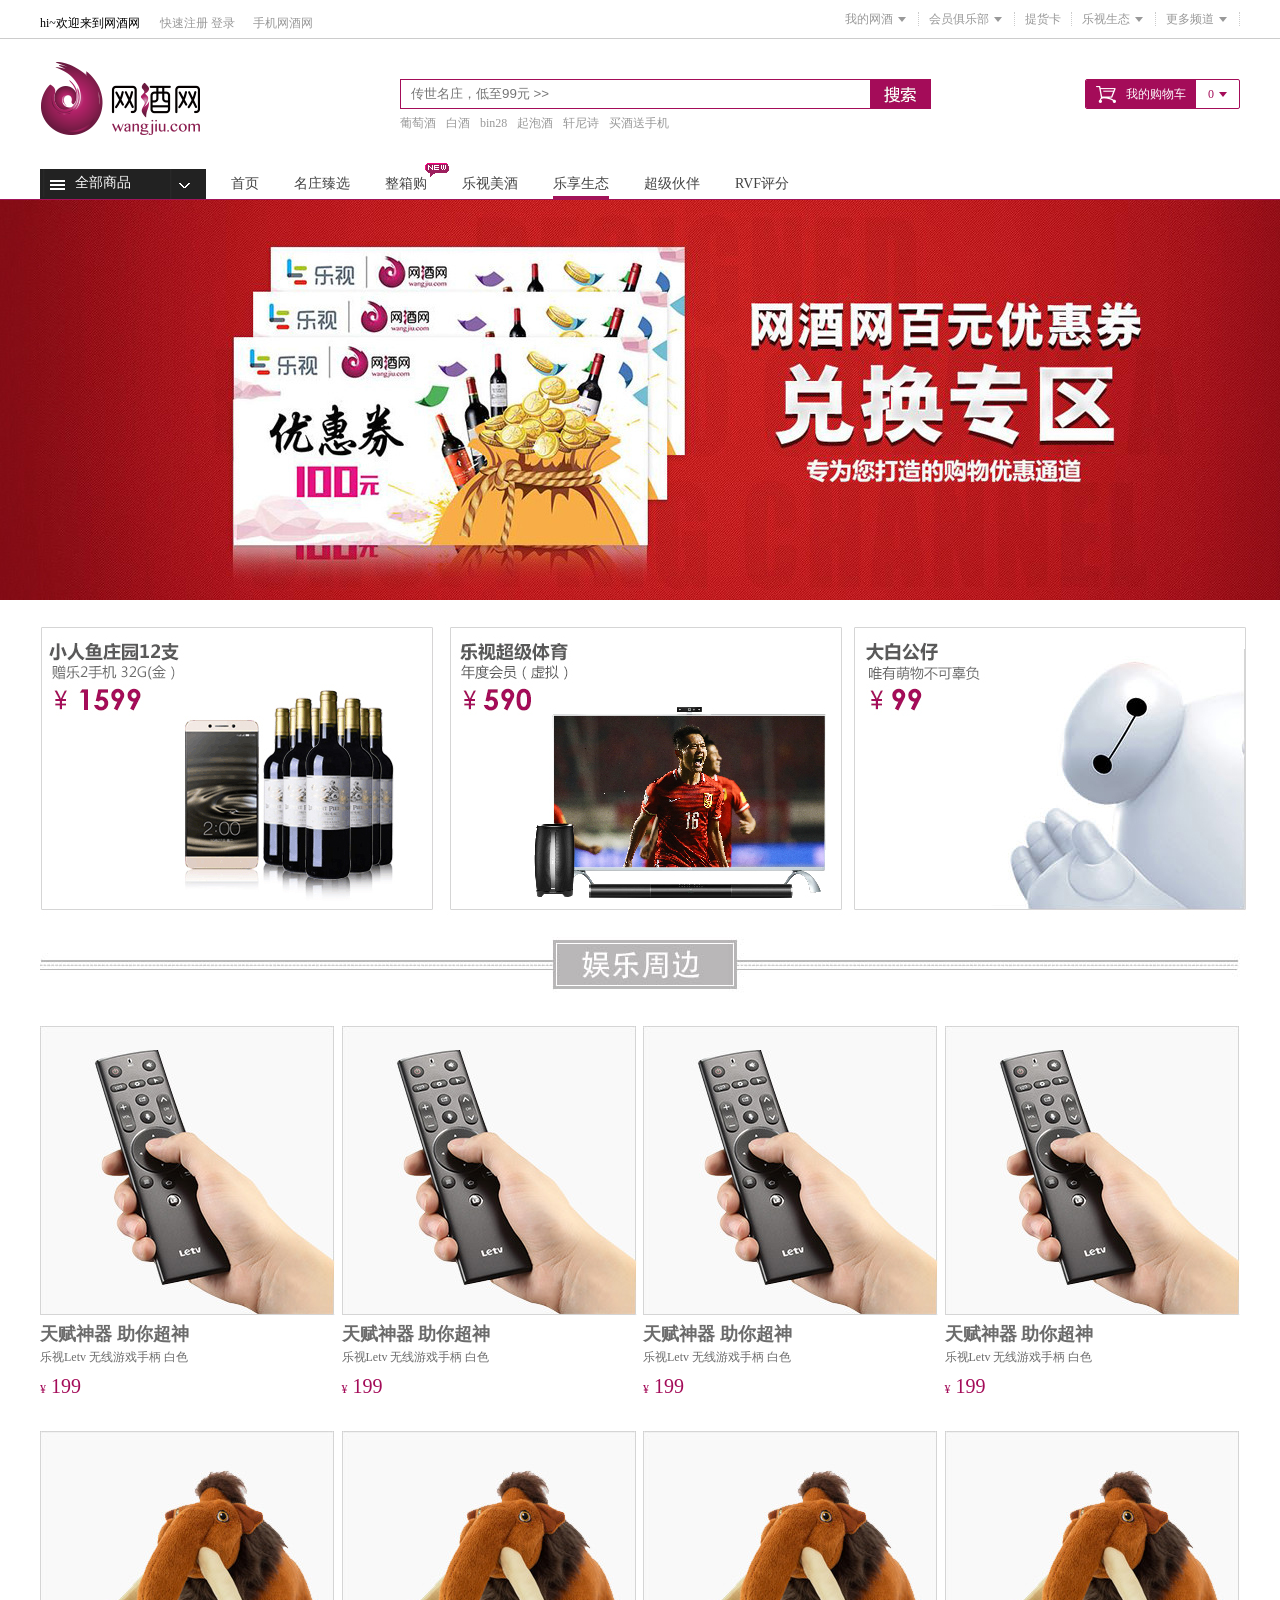
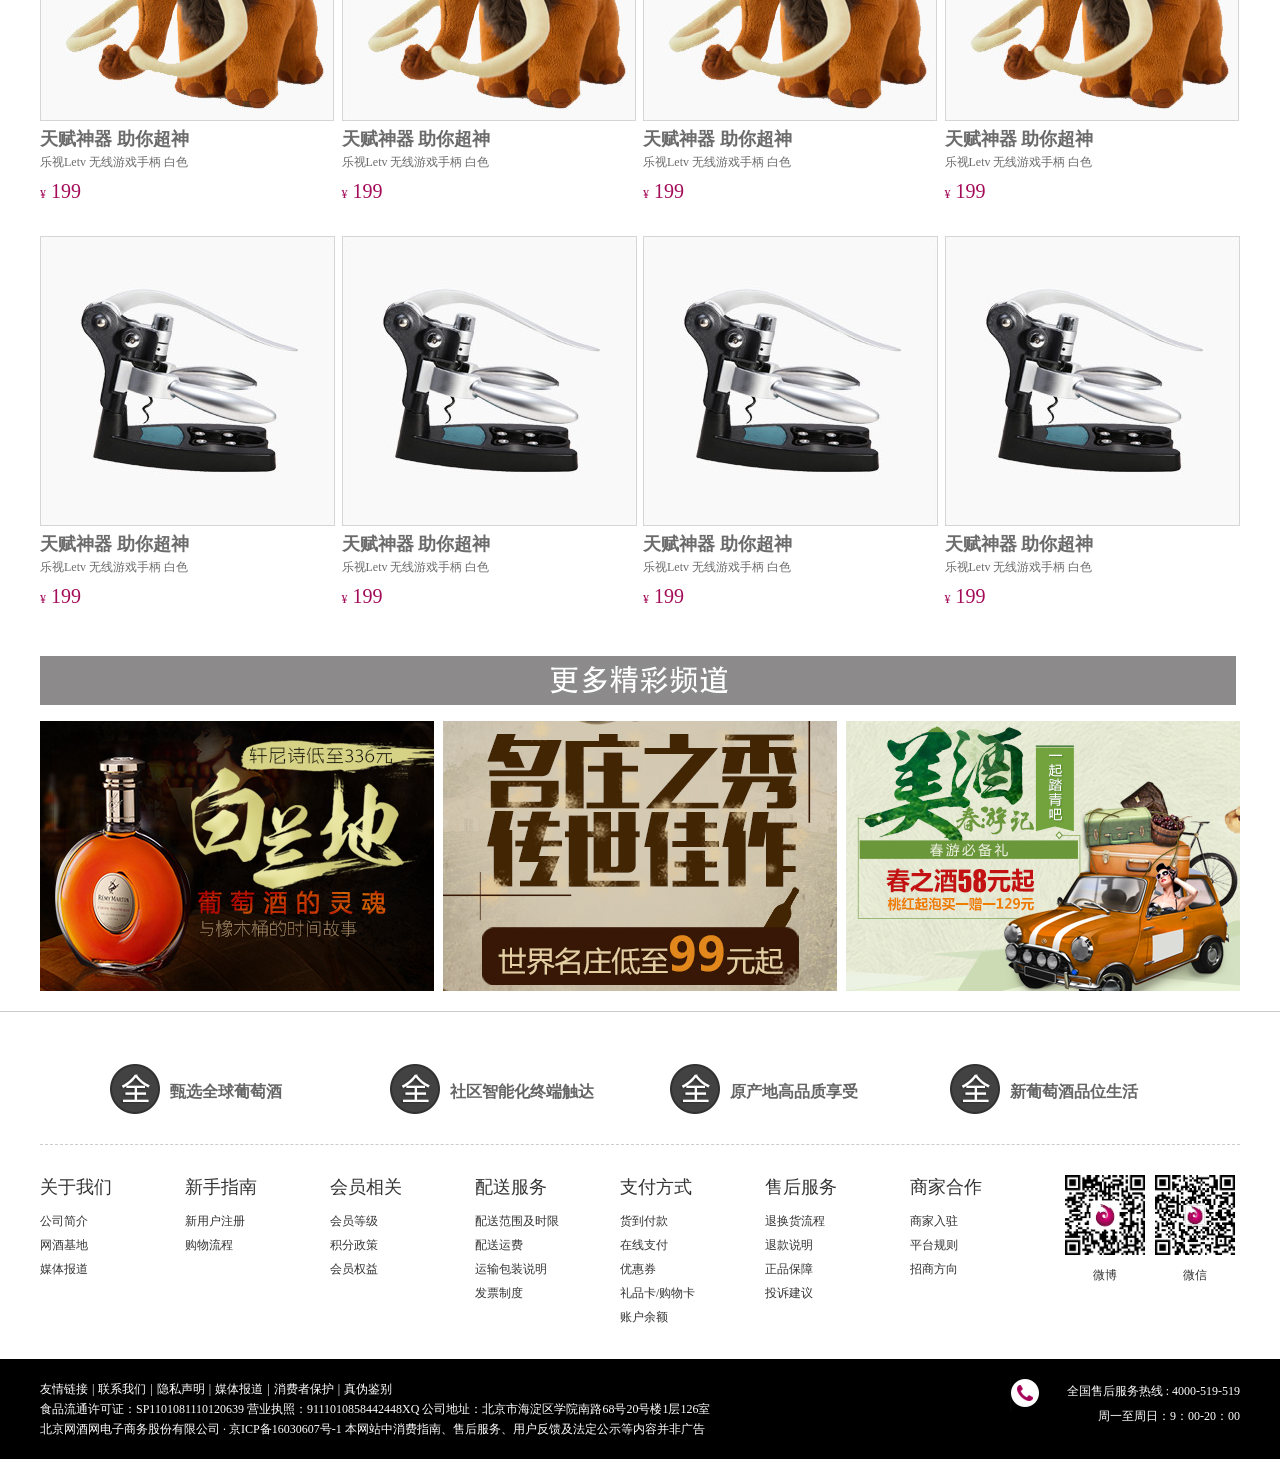
<file: Ijiuyou/erji4/index.html>
<!doctype html>
<html lang="en">
<head>
	<meta charset="UTF-8">
	<title>Document</title>
	<link rel="stylesheet" href="css/main.css">
	<link rel="stylesheet" href="css/base.css">
</head>
<body>
	<!-- 头部开始 -->
<header>
	<div class="neikuan">
		<ul class="mn">
			<li class="app">
				<span>hi~欢迎来到网酒网</span>
				<a href="javascript:;" id="qregister">快速注册</a>
				<a id="login" href="javascript:;">登录</a>
			</li>
			<li class="app">
				<a href="javascript:;">手机网酒网</a>
			</li>
			<li class="menu">
				<em>
					<a href="javascript:;">更多频道</a>
				</em>
				<i></i>
				<ul class="wdxiala">
					<li><a href="##">集团内购</a></li>
					<li><a href="##">名庄知识</a></li>
					<li><a href="##">酒迷社区</a></li>
				</ul>
			</li>
			<li class="menu">
				<em>
					<a href="javascript:;">乐视生态</a>
				</em>
				<i></i>
				<ul class="wdxiala">
					<li><a href="##">乐视网</a></li>
					<li><a href="##">乐视商城</a></li>
				</ul>
			</li>
			<li class="menu">
				<em>
					<a href="javascript:;">提货卡</a>
				</em>
			</li>
			<li class="menu">
				<em>
					<a href="javascript:;">会员俱乐部</a>
				</em>
				<i></i>
				<ul class="wdxiala">
					<li><a href="##">迷你社区</a></li>
				</ul>
			</li>
			<li class="menu">
				<em>
					<a href="javascript:;">我的网酒
					</a>
				</em>
				<i></i>
				<ul class="wdxiala">
					<li><a href="##">我的订单</a></li>
					<li><a href="##">我的优惠券</a></li>
					<li><a href="##">我的提货卡</a></li>
					<li><a href="##">我的积分</a></li>
					<li><a href="##">我的收藏</a></li>
				</ul>
			</li>
		</ul>
	</div>
</header>
	<!-- 头部结束 -->
	<!-- 头部导航开始 -->
<div class="topNav">
	<div class="neikuan">
		<div class="Nav">
			<div class="logo"></div>
			<div class="gouwu">
				<div class="gouwubox">
					<div class="car-tw" style="">我的购物车</div>
					<div class="car-numb J_cartSumCount">0</div>
					<i></i>
				</div>
				<div class="gouwuList">购物车中还没有商品,赶快选购吧
					<div class="dang"></div></div>
			</div>
			<div class="hd-search">
           		<div class="searchClass">
                 	<input type="text"	placeholder="传世名庄，低至99元 >>" onfocus="this.placeholder=''" onblur="this.placeholder='传世名庄，低至99元 >>'" class="search-text">
                 	<a href="javascript:;" class="search-btn"></a>
                 	<div class="search_tips">
                 		<a href="javascript:;">葡萄酒</a>
                 		<a href="javascript:;">白酒</a>
                 		<a href="javascript:;">bin28</a>
                 		<a href="javascript:;">起泡酒</a>
                 		<a href="javascript:;">轩尼诗</a>
                 		<a href="javascript:;">买酒送手机</a>
                 	</div>
                </div>
            </div>
            </div>
        </div>
		</div>
	</div>
</div>
	<!-- 头部导航结束 -->
	<!-- banner开始 -->
<div class="bannerarea">
	<div class="bannerTop">
		<div class="neikuan">
			<ul class="topmeau">
				<li class="topmeau_z">
					<a href="javascript:;" class="allsp">全部商品</a>
					<div class="bannerNav">
						<div class="bannerNavbox">
							<h2 class="iterm01"><a href="javascript:;">一键选购</a></h2>
							<div class="bannerNavList">
								<div class="listyou">
									<img src="img/28401068676029874.png" alt="">
								</div>
								<div class="listzuo">
									<div class="listzuo_S">
										<b>一键选购</b>
										<a href="javascript:;">法国</a>
										<a href="javascript:;">法国</a>
										<a href="javascript:;">法国</a>
										<a href="javascript:;">法国</a>
										<br>
										<a href="javascript:;">法国</a>
										<a href="javascript:;">法国</a>
										<a href="javascript:;">法国</a>
										<a href="javascript:;">法国</a>
										<br>
										<a href="javascript:;">法国</a>
										<a href="javascript:;">法国</a>
										<a href="javascript:;">法国</a>
										<a href="javascript:;">法国</a>
										<br>
										<a href="javascript:;">法国</a>
										<a href="javascript:;">法国</a>
										<a href="javascript:;">法国</a>
										<a href="javascript:;">法国</a>
										<br>
										<b>价格区间</b>
										<a href="javascript:;">200元以下</a>
										<a href="javascript:;">200-299</a>
										<a href="javascript:;">300-399</a>
										<a href="javascript:;">400-499</a>
										<br>
										<a href="javascript:;">500-599</a>
										<a href="javascript:;">600-699</a>
										<a href="javascript:;">700-799</a>
										<a href="javascript:;">1000以上</a>
									</div>
								</div>
							</div>
						</div>
						<div class="bannerNavbox">
							<h2 class="iterm02"><a href="javascript:;">葡萄酒</a></h2>
							<div class="bannerNavList">
								<!-- <div class="listyou">
									<img src="img/28401068676029874.png" alt="">
								</div> -->
								<div class="listzuo">
									<div class="listzuo_S">
										<b>一键选购</b>
										<a href="javascript:;">法国</a>
										<a href="javascript:;">法国</a>
										<a href="javascript:;">法国</a>
										<a href="javascript:;">法国</a>
										<br>
										<a href="javascript:;">法国</a>
										<a href="javascript:;">法国</a>
										<a href="javascript:;">法国</a>
										<a href="javascript:;">法国</a>
										<br>
										<a href="javascript:;">法国</a>
										<a href="javascript:;">法国</a>
										<a href="javascript:;">法国</a>
										<a href="javascript:;">法国</a>
										<br>
										<a href="javascript:;">法国</a>
										<a href="javascript:;">法国</a>
										<a href="javascript:;">法国</a>
										<a href="javascript:;">法国</a>
										<br>
										<b>价格区间</b>
										<a href="javascript:;">200元以下</a>
										<a href="javascript:;">200-299</a>
										<a href="javascript:;">300-399</a>
										<a href="javascript:;">400-499</a>
										<br>
										<a href="javascript:;">500-599</a>
										<a href="javascript:;">600-699</a>
										<a href="javascript:;">700-799</a>
										<a href="javascript:;">1000以上</a>
									</div>
								</div>
							</div>
						</div>
						<div class="bannerNavbox">
							<h2 class="iterm03"><a href="javascript:;">白酒</a></h2>
							<div class="bannerNavList">
								<div class="listyou">
									<img src="img/1472034619916397.png" alt="">
								</div>
								<div class="listzuo">
									<div class="listzuo_S">
										<b>一键选购</b>
										<a href="javascript:;">法国</a>
										<a href="javascript:;">法国</a>
										<a href="javascript:;">法国</a>
										<a href="javascript:;">法国</a>
										<br>
										<a href="javascript:;">法国</a>
										<a href="javascript:;">法国</a>
										<a href="javascript:;">法国</a>
										<a href="javascript:;">法国</a>
										<br>
										<a href="javascript:;">法国</a>
										<a href="javascript:;">法国</a>
										<a href="javascript:;">法国</a>
										<a href="javascript:;">法国</a>
										<br>
										<a href="javascript:;">法国</a>
										<a href="javascript:;">法国</a>
										<a href="javascript:;">法国</a>
										<a href="javascript:;">法国</a>
										<br>
										<b>价格区间</b>
										<a href="javascript:;">200元以下</a>
										<a href="javascript:;">200-299</a>
										<a href="javascript:;">300-399</a>
										<a href="javascript:;">400-499</a>
										<br>
										<a href="javascript:;">500-599</a>
										<a href="javascript:;">600-699</a>
										<a href="javascript:;">700-799</a>
										<a href="javascript:;">1000以上</a>
									</div>
								</div>
							</div>
						</div>
						<div class="bannerNavbox">
							<h2 class="iterm04"><a href="javascript:;">烈酒</a></h2>
							<div class="bannerNavList">
								<div class="listyou">
									<img src="img/28401105387457241.png" alt="">
								</div>
								<div class="listzuo">
									<div class="listzuo_S">
										<b>一键选购</b>
										<a href="javascript:;">法国</a>
										<a href="javascript:;">法国</a>
										<a href="javascript:;">法国</a>
										<a href="javascript:;">法国</a>
										<br>
										<a href="javascript:;">法国</a>
										<a href="javascript:;">法国</a>
										<a href="javascript:;">法国</a>
										<a href="javascript:;">法国</a>
										<br>
										<a href="javascript:;">法国</a>
										<a href="javascript:;">法国</a>
										<a href="javascript:;">法国</a>
										<a href="javascript:;">法国</a>
										<br>
										<a href="javascript:;">法国</a>
										<a href="javascript:;">法国</a>
										<a href="javascript:;">法国</a>
										<a href="javascript:;">法国</a>
										<br>
										<b>价格区间</b>
										<a href="javascript:;">200元以下</a>
										<a href="javascript:;">200-299</a>
										<a href="javascript:;">300-399</a>
										<a href="javascript:;">400-499</a>
										<br>
										<a href="javascript:;">500-599</a>
										<a href="javascript:;">600-699</a>
										<a href="javascript:;">700-799</a>
										<a href="javascript:;">1000以上</a>
									</div>
								</div>
							</div>
						</div>
						<div class="bannerNavbox">
							<h2 class="iterm05"><a href="javascript:;">啤酒</a></h2>
							<div class="bannerNavList">
								<div class="listyou">
									<img src="img/7401957692933198.png" alt="">
								</div>
								<div class="listzuo">
									<div class="listzuo_S">
										<b>一键选购</b>
										<a href="javascript:;">法国</a>
										<a href="javascript:;">法国</a>
										<a href="javascript:;">法国</a>
										<a href="javascript:;">法国</a>
										<br>
										<a href="javascript:;">法国</a>
										<a href="javascript:;">法国</a>
										<a href="javascript:;">法国</a>
										<a href="javascript:;">法国</a>
										<br>
										<a href="javascript:;">法国</a>
										<a href="javascript:;">法国</a>
										<a href="javascript:;">法国</a>
										<a href="javascript:;">法国</a>
										<br>
										<a href="javascript:;">法国</a>
										<a href="javascript:;">法国</a>
										<a href="javascript:;">法国</a>
										<a href="javascript:;">法国</a>
										<br>
										<b>价格区间</b>
										<a href="javascript:;">200元以下</a>
										<a href="javascript:;">200-299</a>
										<a href="javascript:;">300-399</a>
										<a href="javascript:;">400-499</a>
										<br>
										<a href="javascript:;">500-599</a>
										<a href="javascript:;">600-699</a>
										<a href="javascript:;">700-799</a>
										<a href="javascript:;">1000以上</a>
									</div>
								</div>
							</div>
						</div>
						<div class="bannerNavbox">
							<h2 class="iterm06"><a href="javascript:;">酒具周边</a></h2>
							<div class="bannerNavList">
								<div class="listyou">
									<img src="img/28401125511890575.png" alt="">
								</div>
								<div class="listzuo">
									<div class="listzuo_S">
										<b>一键选购</b>
										<a href="javascript:;">法国</a>
										<a href="javascript:;">法国</a>
										<a href="javascript:;">法国</a>
										<a href="javascript:;">法国</a>
										<br>
										<a href="javascript:;">法国</a>
										<a href="javascript:;">法国</a>
										<a href="javascript:;">法国</a>
										<a href="javascript:;">法国</a>
										<br>
										<a href="javascript:;">法国</a>
										<a href="javascript:;">法国</a>
										<a href="javascript:;">法国</a>
										<a href="javascript:;">法国</a>
										<br>
										<a href="javascript:;">法国</a>
										<a href="javascript:;">法国</a>
										<a href="javascript:;">法国</a>
										<a href="javascript:;">法国</a>
										<br>
										<b>价格区间</b>
										<a href="javascript:;">200元以下</a>
										<a href="javascript:;">200-299</a>
										<a href="javascript:;">300-399</a>
										<a href="javascript:;">400-499</a>
										<br>
										<a href="javascript:;">500-599</a>
										<a href="javascript:;">600-699</a>
										<a href="javascript:;">700-799</a>
										<a href="javascript:;">1000以上</a>
									</div>
								</div>
							</div>
						</div>
						<div class="bannerNavbox">
							<h2 class="iterm07"><a href="javascript:;">生态世界</a></h2>
							<div class="bannerNavList">
								<div class="listyou">
									<img src="img/28401135434441359.png" alt="">
								</div>
								<div class="listzuo">
									<div class="listzuo_S">
										<b>一键选购</b>
										<a href="javascript:;">法国</a>
										<a href="javascript:;">法国</a>
										<a href="javascript:;">法国</a>
										<a href="javascript:;">法国</a>
										<br>
										<a href="javascript:;">法国</a>
										<a href="javascript:;">法国</a>
										<a href="javascript:;">法国</a>
										<a href="javascript:;">法国</a>
										<br>
										<a href="javascript:;">法国</a>
										<a href="javascript:;">法国</a>
										<a href="javascript:;">法国</a>
										<a href="javascript:;">法国</a>
										<br>
										<a href="javascript:;">法国</a>
										<a href="javascript:;">法国</a>
										<a href="javascript:;">法国</a>
										<a href="javascript:;">法国</a>
										<br>
										<b>价格区间</b>
										<a href="javascript:;">200元以下</a>
										<a href="javascript:;">200-299</a>
										<a href="javascript:;">300-399</a>
										<a href="javascript:;">400-499</a>
										<br>
										<a href="javascript:;">500-599</a>
										<a href="javascript:;">600-699</a>
										<a href="javascript:;">700-799</a>
										<a href="javascript:;">1000以上</a>
									</div>
								</div>
							</div>
						</div>
					</div>
				</li>
				<li><a href="../index/index.html">首页</a></li>
				<li><a href="../erji1/index.html">名庄臻选</a></li>
				<!-- <li><a href="javascript:;">限时闪购</a></li> -->
				<li><a href="../erji2/index.html">整箱购</a>
					<img src="img/icon-new.gif" alt=""></li>
				<li><a href="../erji3/index.html">乐视美酒</a></li>
				<li><a href="javascript:;" class="active">乐享生态</a></li>
				<li><a href="../erji5/index.html">超级伙伴</a></li>
				<li><a href="../erji6/index.html">RVF评分</a></li>
			</ul>
		</div>
	</div>
	<div class="banner">
		<div class="bannerBox">
			<div class="bannerTu"></div>
		</div>
	</div>
</div>
	<!-- banner结束 -->
<div class="neikuan">
	<ul class="zt_mian">
		<li><a href="##"><img src="img/1476784909530305.png" alt=""></a></li>
		<li><a href="##"><img src="img/1476784939011641.png" alt=""></a></li>
		<li><a href="##"><img src="img/1476785033519563.png" alt=""></a></li>
	</ul>
	<div class="yl_main">
		<img src="img/sheng_151.jpg" alt="">
		<ul>
			<li>
				<a href="##">
					<img src="img/1471502059863244.jpg" alt="">
					<p class="cname">天赋神器 助你超神</p>
					<p class="ename">乐视Letv 无线游戏手柄 白色</p>
					<p class="pay">
						<em>¥</em>
						199
					</p>
				</a>
			</li>
			<li>
				<a href="##">
					<img src="img/1471502059863244.jpg" alt="">
					<p class="cname">天赋神器 助你超神</p>
					<p class="ename">乐视Letv 无线游戏手柄 白色</p>
					<p class="pay">
						<em>¥</em>
						199
					</p>
				</a>
			</li>
			<li>
				<a href="##">
					<img src="img/1471502059863244.jpg" alt="">
					<p class="cname">天赋神器 助你超神</p>
					<p class="ename">乐视Letv 无线游戏手柄 白色</p>
					<p class="pay">
						<em>¥</em>
						199
					</p>
				</a>
			</li>
			<li class="sq">
				<a href="##">
					<img src="img/1471502059863244.jpg" alt="">
					<p class="cname">天赋神器 助你超神</p>
					<p class="ename">乐视Letv 无线游戏手柄 白色</p>
					<p class="pay">
						<em>¥</em>
						199
					</p>
				</a>
			</li>
			<li>
				<a href="##">
					<img src="img/1470734522404373.jpg" alt="">
					<p class="cname">天赋神器 助你超神</p>
					<p class="ename">乐视Letv 无线游戏手柄 白色</p>
					<p class="pay">
						<em>¥</em>
						199
					</p>
				</a>
			</li>
			<li>
				<a href="##">
					<img src="img/1470734522404373.jpg" alt="">
					<p class="cname">天赋神器 助你超神</p>
					<p class="ename">乐视Letv 无线游戏手柄 白色</p>
					<p class="pay">
						<em>¥</em>
						199
					</p>
				</a>
			</li>
			<li>
				<a href="##">
					<img src="img/1470734522404373.jpg" alt="">
					<p class="cname">天赋神器 助你超神</p>
					<p class="ename">乐视Letv 无线游戏手柄 白色</p>
					<p class="pay">
						<em>¥</em>
						199
					</p>
				</a>
			</li>
			<li class="sq">
				<a href="##">
					<img src="img/1470734522404373.jpg" alt="">
					<p class="cname">天赋神器 助你超神</p>
					<p class="ename">乐视Letv 无线游戏手柄 白色</p>
					<p class="pay">
						<em>¥</em>
						199
					</p>
				</a>
			</li>
			<li>
				<a href="##">
					<img src="img/1469430569277133.jpg" alt="">
					<p class="cname">天赋神器 助你超神</p>
					<p class="ename">乐视Letv 无线游戏手柄 白色</p>
					<p class="pay">
						<em>¥</em>
						199
					</p>
				</a>
			</li>
			<li>
				<a href="##">
					<img src="img/1469430569277133.jpg" alt="">
					<p class="cname">天赋神器 助你超神</p>
					<p class="ename">乐视Letv 无线游戏手柄 白色</p>
					<p class="pay">
						<em>¥</em>
						199
					</p>
				</a>
			</li>
			<li>
				<a href="##">
					<img src="img/1469430569277133.jpg" alt="">
					<p class="cname">天赋神器 助你超神</p>
					<p class="ename">乐视Letv 无线游戏手柄 白色</p>
					<p class="pay">
						<em>¥</em>
						199
					</p>
				</a>
			</li>
			<li class="sq">
				<a href="##">
					<img src="img/1469430569277133.jpg" alt="">
					<p class="cname">天赋神器 助你超神</p>
					<p class="ename">乐视Letv 无线游戏手柄 白色</p>
					<p class="pay">
						<em>¥</em>
						199
					</p>
				</a>
			</li>
		</ul>
	</div>
	<div class="jcai">
		<img src="img/sheng_020.jpg" alt="">
	</div>
	<ul class="jc_main">
		<li><a href="##"><img src="img/1492045510222748.png" alt=""></a></li>
		<li><a href="##"><img src="img/1491961811869727.png" alt=""></a></li>
		<li><a href="##"><img src="img/1492998249657118.png" alt=""></a></li>
	</ul>

</div>














	<!-- 底部开始 -->
<footer>
	<div class="neikuan">
		<div class="slogen">
			<dl>
				<dt></dt>
				<dd><b>甄选全球葡萄酒</b></dd>
			</dl>
			<dl>
				<dt class="s1"></dt>
				<dd><b>社区智能化终端触达</b></dd>
			</dl>
			<dl>
				<dt class="s2"></dt>
				<dd><b>原产地高品质享受</b></dd>
			</dl>
			<dl>
				<dt class="s3"></dt>
				<dd><b>新葡萄酒品位生活</b></dd>
			</dl>
		</div>
		<div class="footZ">
			<dl>
				<dt>关于我们</dt>
				<dd><a href="##">公司简介</a></dd>
				<dd><a href="##">网酒基地</a></dd>
				<dd><a href="##">媒体报道</a></dd>
			</dl>
			<dl>
				<dt>新手指南</dt>
				<dd><a href="##">新用户注册</a></dd>
				<dd><a href="##">购物流程</a></dd>
			</dl>
			<dl>
				<dt>会员相关</dt>
				<dd><a href="##">会员等级</a></dd>
				<dd><a href="##">积分政策</a></dd>
				<dd><a href="##">会员权益</a></dd>
			</dl>
			<dl>
				<dt>配送服务</dt>
				<dd><a href="##">配送范围及时限</a></dd>
				<dd><a href="##">配送运费</a></dd>
				<dd><a href="##">运输包装说明</a></dd>
				<dd><a href="##">发票制度</a></dd>
			</dl>
			<dl>
				<dt>支付方式</dt>
				<dd><a href="##">货到付款</a></dd>
				<dd><a href="##">在线支付</a></dd>
				<dd><a href="##">优惠券</a></dd>
				<dd><a href="##">礼品卡/购物卡</a></dd>
				<dd><a href="##">账户余额</a></dd>
			</dl>
			<dl>
				<dt>售后服务</dt>
				<dd><a href="##">退换货流程</a></dd>
				<dd><a href="##">退款说明</a></dd>
				<dd><a href="##">正品保障</a></dd>
				<dd><a href="##">投诉建议</a></dd>
			</dl>
			<dl>
				<dt>商家合作</dt>
				<dd><a href="##">商家入驻</a></dd>
				<dd><a href="##">平台规则</a></dd>
				<dd><a href="##">招商方向</a></dd>
			</dl>
			<dl>
				<div class="ewm1">
					<img src="img/weibo.png" alt="">
					微博
				</div>
				<div class="ewm1">
					<img src="img/weixin.png" alt="">
					微信
				</div>
			</dl>
		</div>
	</div>
	<div class="footX">
		<div class="neikuan footXX">
			<div class="footX_Z">
				<a href="##">友情链接</a><span>|</span>
				<a href="##">联系我们</a><span>|</span>
				<a href="##">隐私声明</a><span>|</span>
				<a href="##">媒体报道</a><span>|</span>
				<a href="##">消费者保护</a><span>|</span>
				<a href="##">真伪鉴别</a>
				<br>
                 食品流通许可证：SP1101081110120639         营业执照：9111010858442448XQ         公司地址：北京市海淀区学院南路68号20号楼1层126室 
                 <br>
                 北京网酒网电子商务股份有限公司 · 京ICP备16030607号-1         本网站中消费指南、售后服务、用户反馈及法定公示等内容并非广告 
			</div>
			<div class="footX_Y">
                全国售后服务热线 : 4000-519-519
                <br>
                周一至周日：9：00-20：00
			</div>
		</div>
	</div>
</footer>
	<!-- 底部结束 -->

	<script src="js/function.js"></script>
	<!-- // <script src="js/wjw.js"></script> -->
	<script src="js/animate.js"></script>
</body>
</html>
</file>
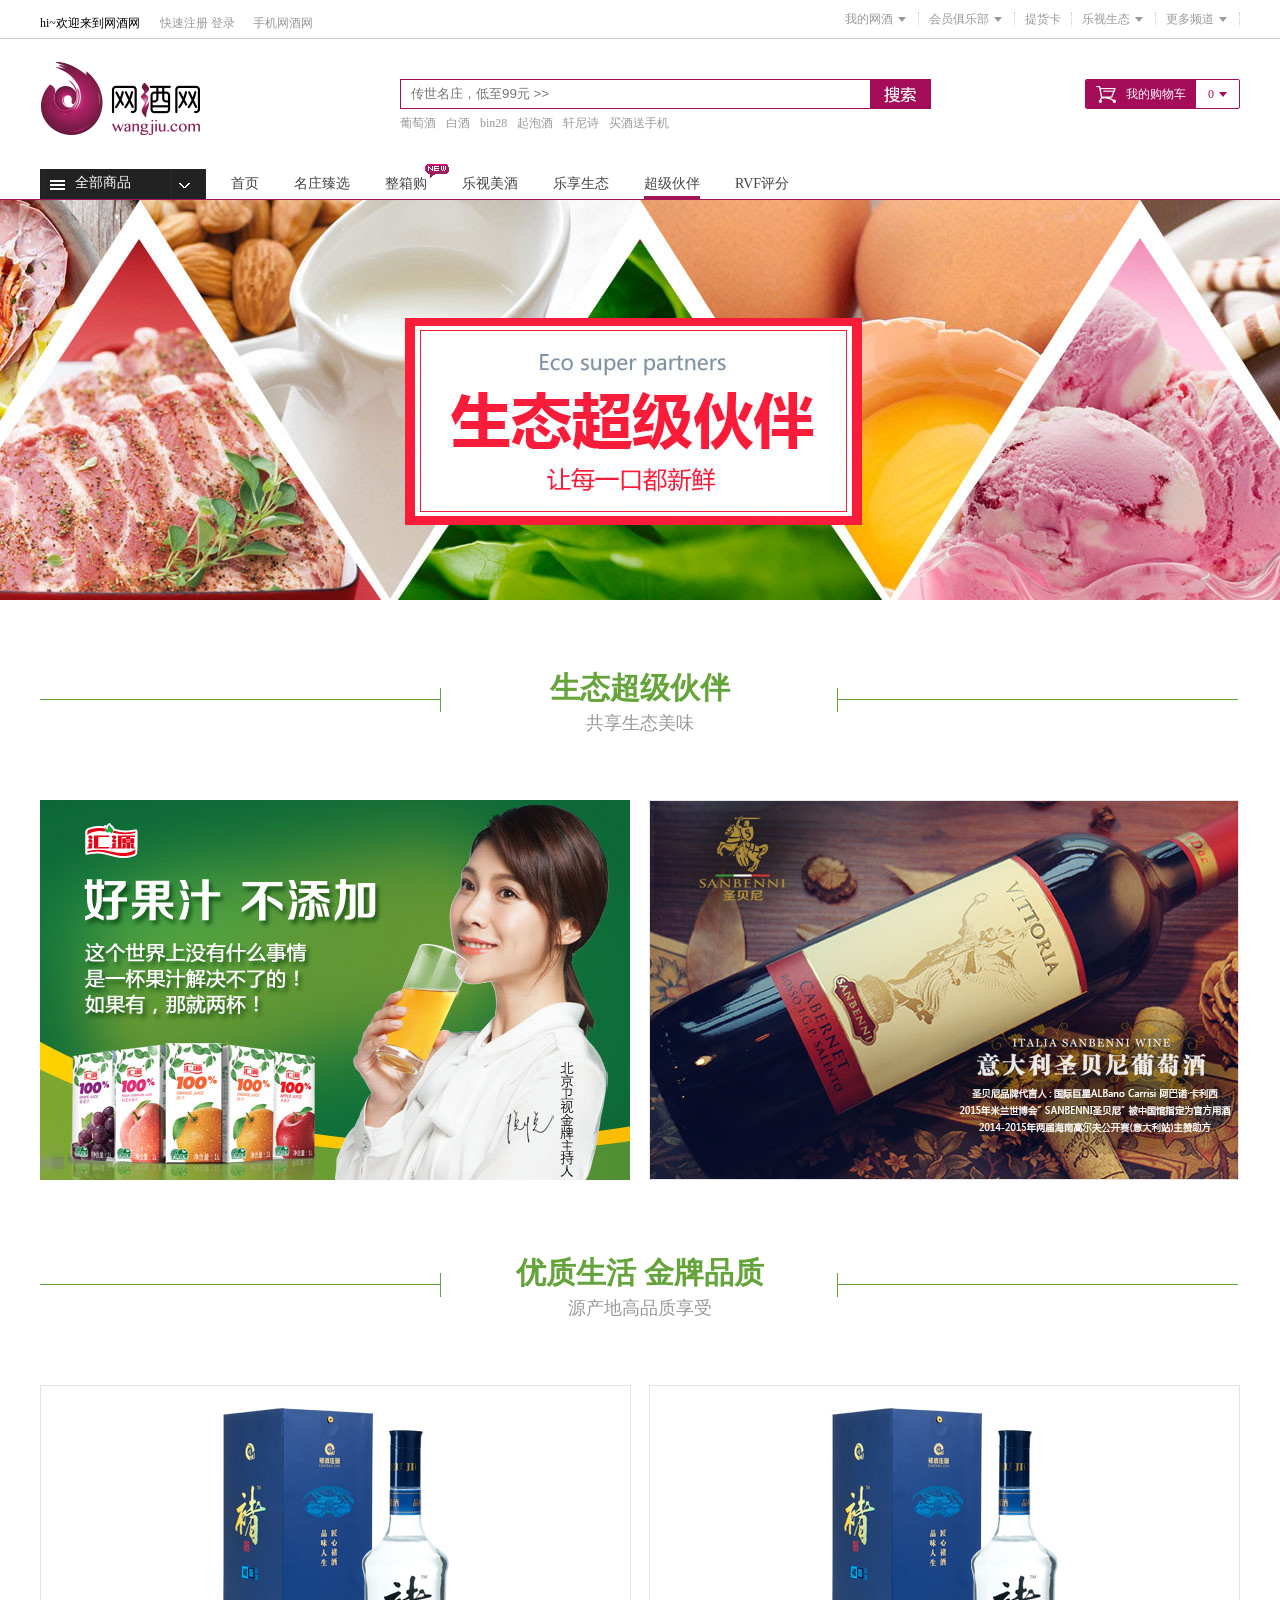
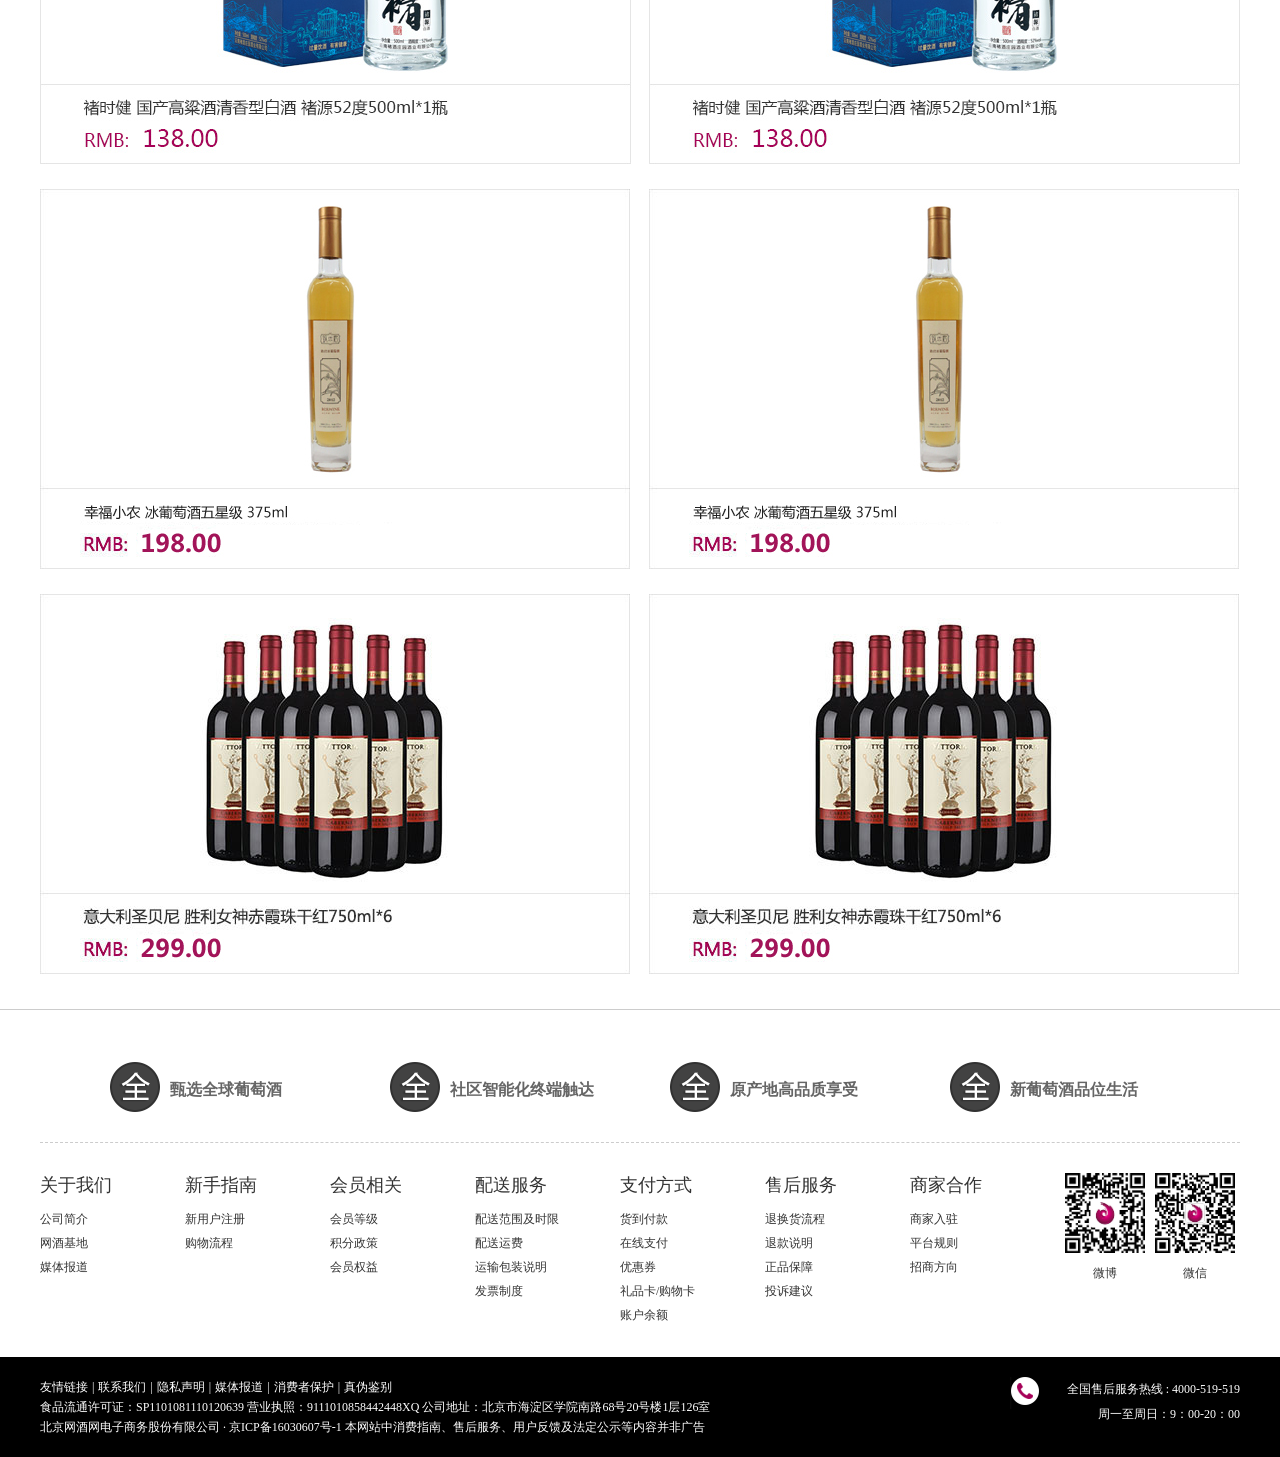
<file: Ijiuyou/erji5/index.html>
<!doctype html>
<html lang="en">
<head>
	<meta charset="UTF-8">
	<title>Document</title>
	<link rel="stylesheet" href="css/main.css">
	<link rel="stylesheet" href="css/base.css">
</head>
<body>
	<!-- 头部开始 -->
<header>
	<div class="neikuan">
		<ul class="mn">
			<li class="app">
				<span>hi~欢迎来到网酒网</span>
				<a href="javascript:;" id="qregister">快速注册</a>
				<a id="login" href="javascript:;">登录</a>
			</li>
			<li class="app">
				<a href="javascript:;">手机网酒网</a>
			</li>
			<li class="menu">
				<em>
					<a href="javascript:;">更多频道</a>
				</em>
				<i></i>
				<ul class="wdxiala">
					<li><a href="##">集团内购</a></li>
					<li><a href="##">名庄知识</a></li>
					<li><a href="##">酒迷社区</a></li>
				</ul>
			</li>
			<li class="menu">
				<em>
					<a href="javascript:;">乐视生态</a>
				</em>
				<i></i>
				<ul class="wdxiala">
					<li><a href="##">乐视网</a></li>
					<li><a href="##">乐视商城</a></li>
				</ul>
			</li>
			<li class="menu">
				<em>
					<a href="javascript:;">提货卡</a>
				</em>
			</li>
			<li class="menu">
				<em>
					<a href="javascript:;">会员俱乐部</a>
				</em>
				<i></i>
				<ul class="wdxiala">
					<li><a href="##">迷你社区</a></li>
				</ul>
			</li>
			<li class="menu">
				<em>
					<a href="javascript:;">我的网酒
					</a>
				</em>
				<i></i>
				<ul class="wdxiala">
					<li><a href="##">我的订单</a></li>
					<li><a href="##">我的优惠券</a></li>
					<li><a href="##">我的提货卡</a></li>
					<li><a href="##">我的积分</a></li>
					<li><a href="##">我的收藏</a></li>
				</ul>
			</li>
		</ul>
	</div>
</header>
	<!-- 头部结束 -->
	<!-- 头部导航开始 -->
<div class="topNav">
	<div class="neikuan">
		<div class="Nav">
			<div class="logo"></div>
			<div class="gouwu">
				<div class="gouwubox">
					<div class="car-tw" style="">我的购物车</div>
					<div class="car-numb J_cartSumCount">0</div>
					<i></i>
				</div>
				<div class="gouwuList">购物车中还没有商品,赶快选购吧
					<div class="dang"></div></div>
			</div>
			<div class="hd-search">
           		<div class="searchClass">
                 	<input type="text"	placeholder="传世名庄，低至99元 >>" onfocus="this.placeholder=''" onblur="this.placeholder='传世名庄，低至99元 >>'" class="search-text">
                 	<a href="javascript:;" class="search-btn"></a>
                 	<div class="search_tips">
                 		<a href="javascript:;">葡萄酒</a>
                 		<a href="javascript:;">白酒</a>
                 		<a href="javascript:;">bin28</a>
                 		<a href="javascript:;">起泡酒</a>
                 		<a href="javascript:;">轩尼诗</a>
                 		<a href="javascript:;">买酒送手机</a>
                 	</div>
                </div>
            </div>
            </div>
        </div>
		</div>
	</div>
</div>
	<!-- 头部导航结束 -->
	<!-- banner开始 -->
<div class="bannerarea">
	<div class="bannerTop">
		<div class="neikuan">
			<ul class="topmeau">
				<li class="topmeau_z">
					<a href="javascript:;" class="allsp">全部商品</a>
					<div class="bannerNav">
						<div class="bannerNavbox">
							<h2 class="iterm01"><a href="javascript:;">一键选购</a></h2>
							<div class="bannerNavList">
								<div class="listyou">
									<img src="img/28401068676029874.png" alt="">
								</div>
								<div class="listzuo">
									<div class="listzuo_S">
										<b>一键选购</b>
										<a href="javascript:;">法国</a>
										<a href="javascript:;">法国</a>
										<a href="javascript:;">法国</a>
										<a href="javascript:;">法国</a>
										<br>
										<a href="javascript:;">法国</a>
										<a href="javascript:;">法国</a>
										<a href="javascript:;">法国</a>
										<a href="javascript:;">法国</a>
										<br>
										<a href="javascript:;">法国</a>
										<a href="javascript:;">法国</a>
										<a href="javascript:;">法国</a>
										<a href="javascript:;">法国</a>
										<br>
										<a href="javascript:;">法国</a>
										<a href="javascript:;">法国</a>
										<a href="javascript:;">法国</a>
										<a href="javascript:;">法国</a>
										<br>
										<b>价格区间</b>
										<a href="javascript:;">200元以下</a>
										<a href="javascript:;">200-299</a>
										<a href="javascript:;">300-399</a>
										<a href="javascript:;">400-499</a>
										<br>
										<a href="javascript:;">500-599</a>
										<a href="javascript:;">600-699</a>
										<a href="javascript:;">700-799</a>
										<a href="javascript:;">1000以上</a>
									</div>
								</div>
							</div>
						</div>
						<div class="bannerNavbox">
							<h2 class="iterm02"><a href="javascript:;">葡萄酒</a></h2>
							<div class="bannerNavList">
								<!-- <div class="listyou">
									<img src="img/28401068676029874.png" alt="">
								</div> -->
								<div class="listzuo">
									<div class="listzuo_S">
										<b>一键选购</b>
										<a href="javascript:;">法国</a>
										<a href="javascript:;">法国</a>
										<a href="javascript:;">法国</a>
										<a href="javascript:;">法国</a>
										<br>
										<a href="javascript:;">法国</a>
										<a href="javascript:;">法国</a>
										<a href="javascript:;">法国</a>
										<a href="javascript:;">法国</a>
										<br>
										<a href="javascript:;">法国</a>
										<a href="javascript:;">法国</a>
										<a href="javascript:;">法国</a>
										<a href="javascript:;">法国</a>
										<br>
										<a href="javascript:;">法国</a>
										<a href="javascript:;">法国</a>
										<a href="javascript:;">法国</a>
										<a href="javascript:;">法国</a>
										<br>
										<b>价格区间</b>
										<a href="javascript:;">200元以下</a>
										<a href="javascript:;">200-299</a>
										<a href="javascript:;">300-399</a>
										<a href="javascript:;">400-499</a>
										<br>
										<a href="javascript:;">500-599</a>
										<a href="javascript:;">600-699</a>
										<a href="javascript:;">700-799</a>
										<a href="javascript:;">1000以上</a>
									</div>
								</div>
							</div>
						</div>
						<div class="bannerNavbox">
							<h2 class="iterm03"><a href="javascript:;">白酒</a></h2>
							<div class="bannerNavList">
								<div class="listyou">
									<img src="img/1472034619916397.png" alt="">
								</div>
								<div class="listzuo">
									<div class="listzuo_S">
										<b>一键选购</b>
										<a href="javascript:;">法国</a>
										<a href="javascript:;">法国</a>
										<a href="javascript:;">法国</a>
										<a href="javascript:;">法国</a>
										<br>
										<a href="javascript:;">法国</a>
										<a href="javascript:;">法国</a>
										<a href="javascript:;">法国</a>
										<a href="javascript:;">法国</a>
										<br>
										<a href="javascript:;">法国</a>
										<a href="javascript:;">法国</a>
										<a href="javascript:;">法国</a>
										<a href="javascript:;">法国</a>
										<br>
										<a href="javascript:;">法国</a>
										<a href="javascript:;">法国</a>
										<a href="javascript:;">法国</a>
										<a href="javascript:;">法国</a>
										<br>
										<b>价格区间</b>
										<a href="javascript:;">200元以下</a>
										<a href="javascript:;">200-299</a>
										<a href="javascript:;">300-399</a>
										<a href="javascript:;">400-499</a>
										<br>
										<a href="javascript:;">500-599</a>
										<a href="javascript:;">600-699</a>
										<a href="javascript:;">700-799</a>
										<a href="javascript:;">1000以上</a>
									</div>
								</div>
							</div>
						</div>
						<div class="bannerNavbox">
							<h2 class="iterm04"><a href="javascript:;">烈酒</a></h2>
							<div class="bannerNavList">
								<div class="listyou">
									<img src="img/28401105387457241.png" alt="">
								</div>
								<div class="listzuo">
									<div class="listzuo_S">
										<b>一键选购</b>
										<a href="javascript:;">法国</a>
										<a href="javascript:;">法国</a>
										<a href="javascript:;">法国</a>
										<a href="javascript:;">法国</a>
										<br>
										<a href="javascript:;">法国</a>
										<a href="javascript:;">法国</a>
										<a href="javascript:;">法国</a>
										<a href="javascript:;">法国</a>
										<br>
										<a href="javascript:;">法国</a>
										<a href="javascript:;">法国</a>
										<a href="javascript:;">法国</a>
										<a href="javascript:;">法国</a>
										<br>
										<a href="javascript:;">法国</a>
										<a href="javascript:;">法国</a>
										<a href="javascript:;">法国</a>
										<a href="javascript:;">法国</a>
										<br>
										<b>价格区间</b>
										<a href="javascript:;">200元以下</a>
										<a href="javascript:;">200-299</a>
										<a href="javascript:;">300-399</a>
										<a href="javascript:;">400-499</a>
										<br>
										<a href="javascript:;">500-599</a>
										<a href="javascript:;">600-699</a>
										<a href="javascript:;">700-799</a>
										<a href="javascript:;">1000以上</a>
									</div>
								</div>
							</div>
						</div>
						<div class="bannerNavbox">
							<h2 class="iterm05"><a href="javascript:;">啤酒</a></h2>
							<div class="bannerNavList">
								<div class="listyou">
									<img src="img/7401957692933198.png" alt="">
								</div>
								<div class="listzuo">
									<div class="listzuo_S">
										<b>一键选购</b>
										<a href="javascript:;">法国</a>
										<a href="javascript:;">法国</a>
										<a href="javascript:;">法国</a>
										<a href="javascript:;">法国</a>
										<br>
										<a href="javascript:;">法国</a>
										<a href="javascript:;">法国</a>
										<a href="javascript:;">法国</a>
										<a href="javascript:;">法国</a>
										<br>
										<a href="javascript:;">法国</a>
										<a href="javascript:;">法国</a>
										<a href="javascript:;">法国</a>
										<a href="javascript:;">法国</a>
										<br>
										<a href="javascript:;">法国</a>
										<a href="javascript:;">法国</a>
										<a href="javascript:;">法国</a>
										<a href="javascript:;">法国</a>
										<br>
										<b>价格区间</b>
										<a href="javascript:;">200元以下</a>
										<a href="javascript:;">200-299</a>
										<a href="javascript:;">300-399</a>
										<a href="javascript:;">400-499</a>
										<br>
										<a href="javascript:;">500-599</a>
										<a href="javascript:;">600-699</a>
										<a href="javascript:;">700-799</a>
										<a href="javascript:;">1000以上</a>
									</div>
								</div>
							</div>
						</div>
						<div class="bannerNavbox">
							<h2 class="iterm06"><a href="javascript:;">酒具周边</a></h2>
							<div class="bannerNavList">
								<div class="listyou">
									<img src="img/28401125511890575.png" alt="">
								</div>
								<div class="listzuo">
									<div class="listzuo_S">
										<b>一键选购</b>
										<a href="javascript:;">法国</a>
										<a href="javascript:;">法国</a>
										<a href="javascript:;">法国</a>
										<a href="javascript:;">法国</a>
										<br>
										<a href="javascript:;">法国</a>
										<a href="javascript:;">法国</a>
										<a href="javascript:;">法国</a>
										<a href="javascript:;">法国</a>
										<br>
										<a href="javascript:;">法国</a>
										<a href="javascript:;">法国</a>
										<a href="javascript:;">法国</a>
										<a href="javascript:;">法国</a>
										<br>
										<a href="javascript:;">法国</a>
										<a href="javascript:;">法国</a>
										<a href="javascript:;">法国</a>
										<a href="javascript:;">法国</a>
										<br>
										<b>价格区间</b>
										<a href="javascript:;">200元以下</a>
										<a href="javascript:;">200-299</a>
										<a href="javascript:;">300-399</a>
										<a href="javascript:;">400-499</a>
										<br>
										<a href="javascript:;">500-599</a>
										<a href="javascript:;">600-699</a>
										<a href="javascript:;">700-799</a>
										<a href="javascript:;">1000以上</a>
									</div>
								</div>
							</div>
						</div>
						<div class="bannerNavbox">
							<h2 class="iterm07"><a href="javascript:;">生态世界</a></h2>
							<div class="bannerNavList">
								<div class="listyou">
									<img src="img/28401135434441359.png" alt="">
								</div>
								<div class="listzuo">
									<div class="listzuo_S">
										<b>一键选购</b>
										<a href="javascript:;">法国</a>
										<a href="javascript:;">法国</a>
										<a href="javascript:;">法国</a>
										<a href="javascript:;">法国</a>
										<br>
										<a href="javascript:;">法国</a>
										<a href="javascript:;">法国</a>
										<a href="javascript:;">法国</a>
										<a href="javascript:;">法国</a>
										<br>
										<a href="javascript:;">法国</a>
										<a href="javascript:;">法国</a>
										<a href="javascript:;">法国</a>
										<a href="javascript:;">法国</a>
										<br>
										<a href="javascript:;">法国</a>
										<a href="javascript:;">法国</a>
										<a href="javascript:;">法国</a>
										<a href="javascript:;">法国</a>
										<br>
										<b>价格区间</b>
										<a href="javascript:;">200元以下</a>
										<a href="javascript:;">200-299</a>
										<a href="javascript:;">300-399</a>
										<a href="javascript:;">400-499</a>
										<br>
										<a href="javascript:;">500-599</a>
										<a href="javascript:;">600-699</a>
										<a href="javascript:;">700-799</a>
										<a href="javascript:;">1000以上</a>
									</div>
								</div>
							</div>
						</div>
					</div>
				</li>
				<li><a href="../index/index.html">首页</a></li>
				<li><a href="../erji1/index.html">名庄臻选</a></li>
				<!-- <li><a href="javascript:;">限时闪购</a></li> -->
				<li><a href="../erji2/index.html">整箱购</a>
					<img src="img/icon-new.gif" alt=""></li>
				<li><a href="../erji3/index.html">乐视美酒</a></li>
				<li><a href="../erji4/index.html">乐享生态</a></li>
				<li><a href="javascript:;" class="active">超级伙伴</a></li>
				<li><a href="../erji6/index.html">RVF评分</a></li>
			</ul>
		</div>
	</div>
	<div class="banner">
		<div class="bannerBox">
			<div class="bannerTu"></div>
		</div>
	</div>
</div>
	<!-- banner结束 -->
<div class="neikuan">
	<div class="st_title">
		<b>生态超级伙伴</b>
		<span>共享生态美味</span>
	</div>
	<ul class="st_cont">
		<li><a href="##"><img src="img/1490843615950385.png" alt=""></a></li>
		<li class="st_cont1"><a href="##"><img src="img/1470043633297476.png" alt=""></a></li>
	</ul>
	<div class="st_title">
		<b>优质生活 金牌品质</b>
		<span>源产地高品质享受</span>
	</div>
	<ul class="st_cont">
		<li><a href="##"><img src="img/1476941254799911.png" alt=""></a></li>
		<li class="st_cont1"><a href="##"><img src="img/1476941254799911.png" alt=""></a></li>
		<li><a href="##"><img src="img/1492593750492695.png" alt=""></a></li>
		<li class="st_cont1"><a href="##"><img src="img/1492593750492695.png" alt=""></a></li>
		<li><a href="##"><img src="img/1492591860393536.png" alt=""></a></li>
		<li class="st_cont1"><a href="##"><img src="img/1492591860393536.png" alt=""></a></li>
	</ul>
</div>











	<!-- 底部开始 -->
<footer>
	<div class="neikuan">
		<div class="slogen">
			<dl>
				<dt></dt>
				<dd><b>甄选全球葡萄酒</b></dd>
			</dl>
			<dl>
				<dt class="s1"></dt>
				<dd><b>社区智能化终端触达</b></dd>
			</dl>
			<dl>
				<dt class="s2"></dt>
				<dd><b>原产地高品质享受</b></dd>
			</dl>
			<dl>
				<dt class="s3"></dt>
				<dd><b>新葡萄酒品位生活</b></dd>
			</dl>
		</div>
		<div class="footZ">
			<dl>
				<dt>关于我们</dt>
				<dd><a href="##">公司简介</a></dd>
				<dd><a href="##">网酒基地</a></dd>
				<dd><a href="##">媒体报道</a></dd>
			</dl>
			<dl>
				<dt>新手指南</dt>
				<dd><a href="##">新用户注册</a></dd>
				<dd><a href="##">购物流程</a></dd>
			</dl>
			<dl>
				<dt>会员相关</dt>
				<dd><a href="##">会员等级</a></dd>
				<dd><a href="##">积分政策</a></dd>
				<dd><a href="##">会员权益</a></dd>
			</dl>
			<dl>
				<dt>配送服务</dt>
				<dd><a href="##">配送范围及时限</a></dd>
				<dd><a href="##">配送运费</a></dd>
				<dd><a href="##">运输包装说明</a></dd>
				<dd><a href="##">发票制度</a></dd>
			</dl>
			<dl>
				<dt>支付方式</dt>
				<dd><a href="##">货到付款</a></dd>
				<dd><a href="##">在线支付</a></dd>
				<dd><a href="##">优惠券</a></dd>
				<dd><a href="##">礼品卡/购物卡</a></dd>
				<dd><a href="##">账户余额</a></dd>
			</dl>
			<dl>
				<dt>售后服务</dt>
				<dd><a href="##">退换货流程</a></dd>
				<dd><a href="##">退款说明</a></dd>
				<dd><a href="##">正品保障</a></dd>
				<dd><a href="##">投诉建议</a></dd>
			</dl>
			<dl>
				<dt>商家合作</dt>
				<dd><a href="##">商家入驻</a></dd>
				<dd><a href="##">平台规则</a></dd>
				<dd><a href="##">招商方向</a></dd>
			</dl>
			<dl>
				<div class="ewm1">
					<img src="img/weibo.png" alt="">
					微博
				</div>
				<div class="ewm1">
					<img src="img/weixin.png" alt="">
					微信
				</div>
			</dl>
		</div>
	</div>
	<div class="footX">
		<div class="neikuan footXX">
			<div class="footX_Z">
				<a href="##">友情链接</a><span>|</span>
				<a href="##">联系我们</a><span>|</span>
				<a href="##">隐私声明</a><span>|</span>
				<a href="##">媒体报道</a><span>|</span>
				<a href="##">消费者保护</a><span>|</span>
				<a href="##">真伪鉴别</a>
				<br>
                 食品流通许可证：SP1101081110120639         营业执照：9111010858442448XQ         公司地址：北京市海淀区学院南路68号20号楼1层126室 
                 <br>
                 北京网酒网电子商务股份有限公司 · 京ICP备16030607号-1         本网站中消费指南、售后服务、用户反馈及法定公示等内容并非广告 
			</div>
			<div class="footX_Y">
                全国售后服务热线 : 4000-519-519
                <br>
                周一至周日：9：00-20：00
			</div>
		</div>
	</div>
</footer>
	<!-- 底部结束 -->

	<script src="js/function.js"></script>
	<!-- // <script src="js/wjw.js"></script> -->
	<script src="js/animate.js"></script>
</body>
</html>
</file>
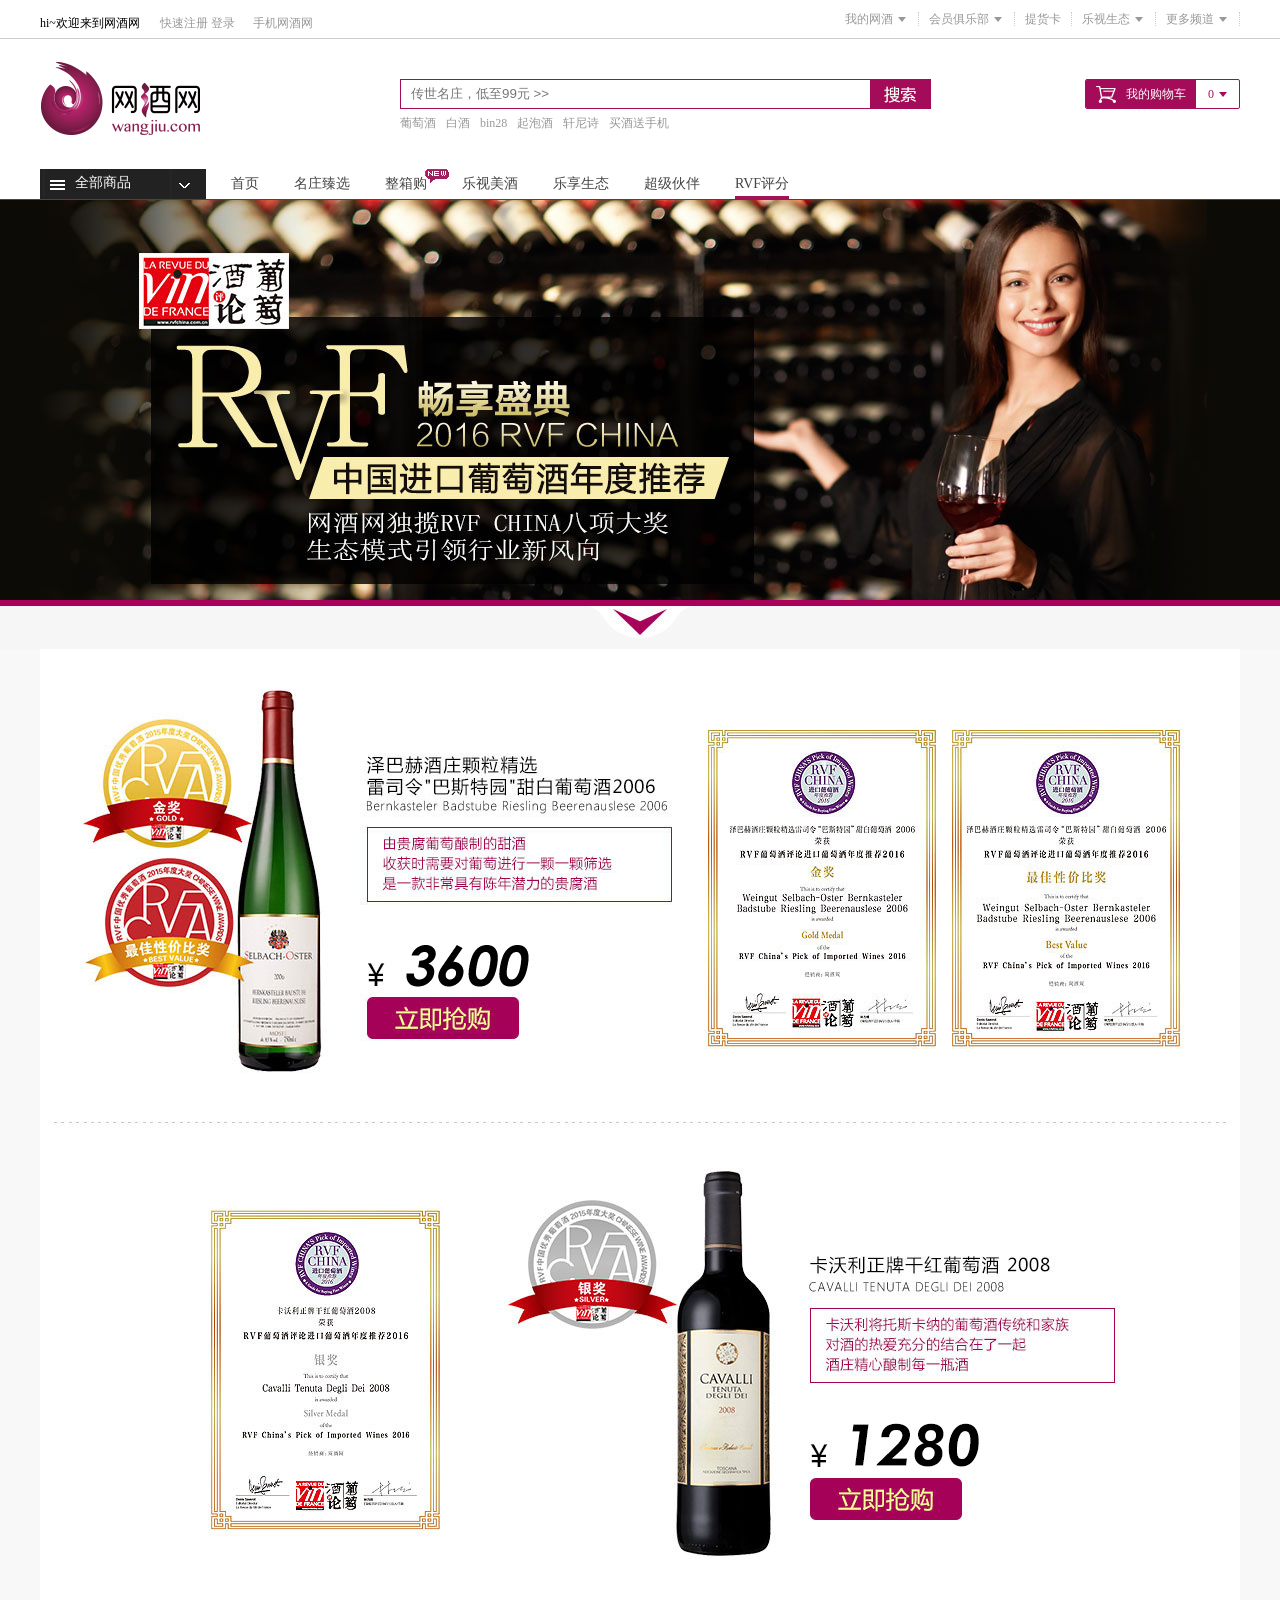
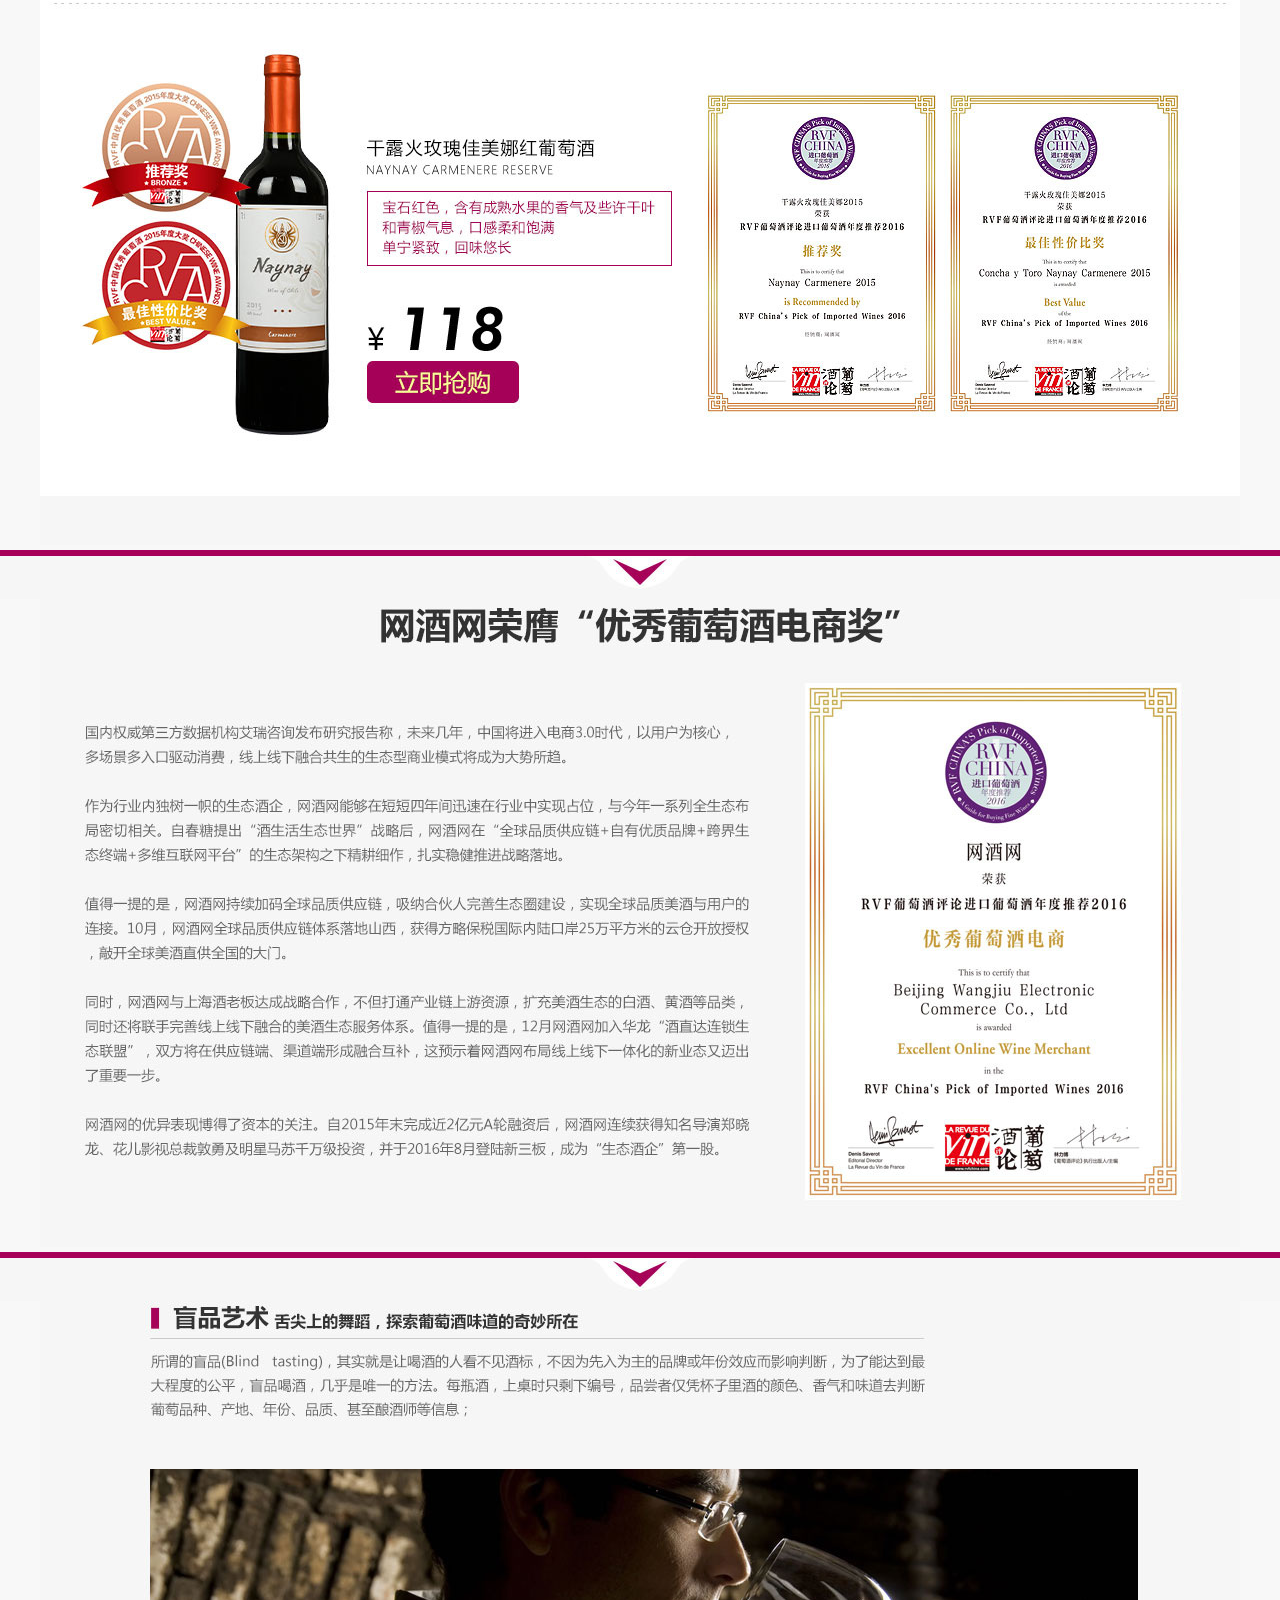
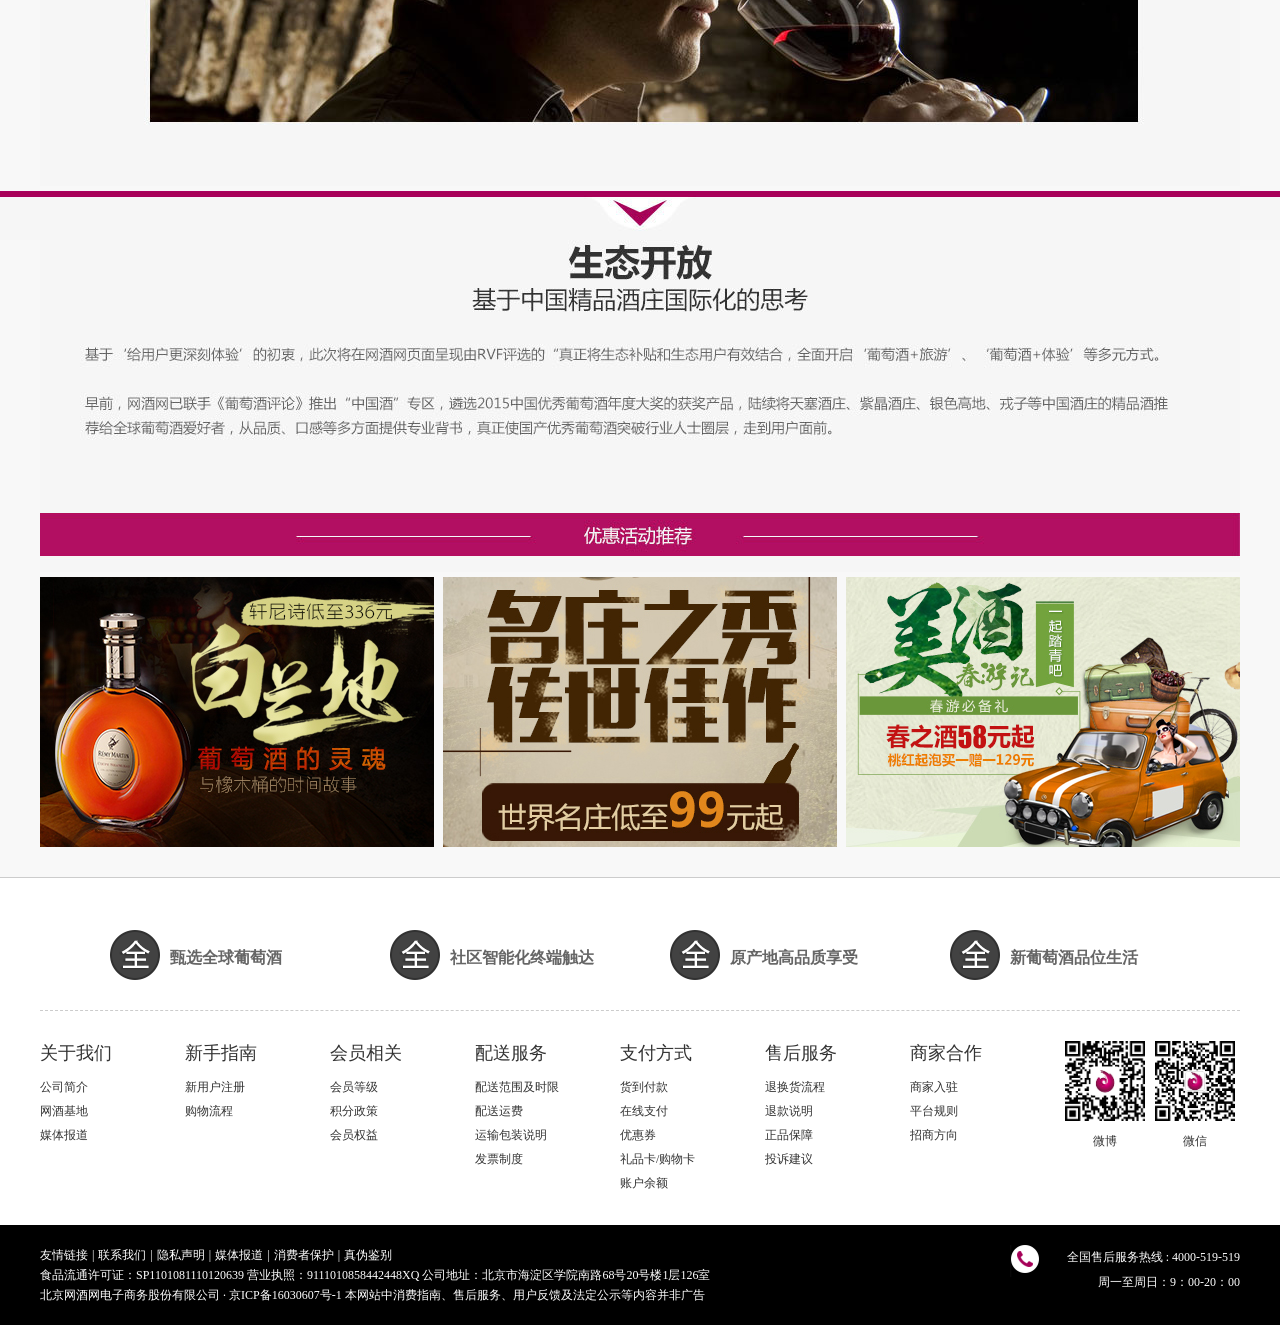
<file: Ijiuyou/erji6/index.html>
<!doctype html>
<html lang="en">
<head>
	<meta charset="UTF-8">
	<title>Document</title>
	<link rel="stylesheet" href="css/main.css">
	<link rel="stylesheet" href="css/base.css">
</head>
<body>
	<!-- 头部开始 -->
<header>
	<div class="neikuan">
		<ul class="mn">
			<li class="app">
				<span>hi~欢迎来到网酒网</span>
				<a href="javascript:;" id="qregister">快速注册</a>
				<a id="login" href="javascript:;">登录</a>
			</li>
			<li class="app">
				<a href="javascript:;">手机网酒网</a>
			</li>
			<li class="menu">
				<em>
					<a href="javascript:;">更多频道</a>
				</em>
				<i></i>
				<ul class="wdxiala">
					<li><a href="##">集团内购</a></li>
					<li><a href="##">名庄知识</a></li>
					<li><a href="##">酒迷社区</a></li>
				</ul>
			</li>
			<li class="menu">
				<em>
					<a href="javascript:;">乐视生态</a>
				</em>
				<i></i>
				<ul class="wdxiala">
					<li><a href="##">乐视网</a></li>
					<li><a href="##">乐视商城</a></li>
				</ul>
			</li>
			<li class="menu">
				<em>
					<a href="javascript:;">提货卡</a>
				</em>
			</li>
			<li class="menu">
				<em>
					<a href="javascript:;">会员俱乐部</a>
				</em>
				<i></i>
				<ul class="wdxiala">
					<li><a href="##">迷你社区</a></li>
				</ul>
			</li>
			<li class="menu">
				<em>
					<a href="javascript:;">我的网酒
					</a>
				</em>
				<i></i>
				<ul class="wdxiala">
					<li><a href="##">我的订单</a></li>
					<li><a href="##">我的优惠券</a></li>
					<li><a href="##">我的提货卡</a></li>
					<li><a href="##">我的积分</a></li>
					<li><a href="##">我的收藏</a></li>
				</ul>
			</li>
		</ul>
	</div>
</header>
	<!-- 头部结束 -->
	<!-- 头部导航开始 -->
<div class="topNav">
	<div class="neikuan">
		<div class="Nav">
			<div class="logo"></div>
			<div class="gouwu">
				<div class="gouwubox">
					<div class="car-tw" style="">我的购物车</div>
					<div class="car-numb J_cartSumCount">0</div>
					<i></i>
				</div>
				<div class="gouwuList">购物车中还没有商品,赶快选购吧
					<div class="dang"></div></div>
			</div>
			<div class="hd-search">
           		<div class="searchClass">
                 	<input type="text"	placeholder="传世名庄，低至99元 >>" onfocus="this.placeholder=''" onblur="this.placeholder='传世名庄，低至99元 >>'" class="search-text">
                 	<a href="javascript:;" class="search-btn"></a>
                 	<div class="search_tips">
                 		<a href="javascript:;">葡萄酒</a>
                 		<a href="javascript:;">白酒</a>
                 		<a href="javascript:;">bin28</a>
                 		<a href="javascript:;">起泡酒</a>
                 		<a href="javascript:;">轩尼诗</a>
                 		<a href="javascript:;">买酒送手机</a>
                 	</div>
                </div>
            </div>
            </div>
        </div>
		</div>
	</div>
</div>
	<!-- 头部导航结束 -->
	<!-- banner开始 -->
<div class="bannerarea">
	<div class="bannerTop">
		<div class="neikuan">
			<ul class="topmeau">
				<li class="topmeau_z">
					<a href="javascript:;" class="allsp">全部商品</a>
					<div class="bannerNav">
						<div class="bannerNavbox">
							<h2 class="iterm01"><a href="javascript:;">一键选购</a></h2>
							<div class="bannerNavList">
								<div class="listyou">
									<img src="img/28401068676029874.png" alt="">
								</div>
								<div class="listzuo">
									<div class="listzuo_S">
										<b>一键选购</b>
										<a href="javascript:;">法国</a>
										<a href="javascript:;">法国</a>
										<a href="javascript:;">法国</a>
										<a href="javascript:;">法国</a>
										<br>
										<a href="javascript:;">法国</a>
										<a href="javascript:;">法国</a>
										<a href="javascript:;">法国</a>
										<a href="javascript:;">法国</a>
										<br>
										<a href="javascript:;">法国</a>
										<a href="javascript:;">法国</a>
										<a href="javascript:;">法国</a>
										<a href="javascript:;">法国</a>
										<br>
										<a href="javascript:;">法国</a>
										<a href="javascript:;">法国</a>
										<a href="javascript:;">法国</a>
										<a href="javascript:;">法国</a>
										<br>
										<b>价格区间</b>
										<a href="javascript:;">200元以下</a>
										<a href="javascript:;">200-299</a>
										<a href="javascript:;">300-399</a>
										<a href="javascript:;">400-499</a>
										<br>
										<a href="javascript:;">500-599</a>
										<a href="javascript:;">600-699</a>
										<a href="javascript:;">700-799</a>
										<a href="javascript:;">1000以上</a>
									</div>
								</div>
							</div>
						</div>
						<div class="bannerNavbox">
							<h2 class="iterm02"><a href="javascript:;">葡萄酒</a></h2>
							<div class="bannerNavList">
								<!-- <div class="listyou">
									<img src="img/28401068676029874.png" alt="">
								</div> -->
								<div class="listzuo">
									<div class="listzuo_S">
										<b>一键选购</b>
										<a href="javascript:;">法国</a>
										<a href="javascript:;">法国</a>
										<a href="javascript:;">法国</a>
										<a href="javascript:;">法国</a>
										<br>
										<a href="javascript:;">法国</a>
										<a href="javascript:;">法国</a>
										<a href="javascript:;">法国</a>
										<a href="javascript:;">法国</a>
										<br>
										<a href="javascript:;">法国</a>
										<a href="javascript:;">法国</a>
										<a href="javascript:;">法国</a>
										<a href="javascript:;">法国</a>
										<br>
										<a href="javascript:;">法国</a>
										<a href="javascript:;">法国</a>
										<a href="javascript:;">法国</a>
										<a href="javascript:;">法国</a>
										<br>
										<b>价格区间</b>
										<a href="javascript:;">200元以下</a>
										<a href="javascript:;">200-299</a>
										<a href="javascript:;">300-399</a>
										<a href="javascript:;">400-499</a>
										<br>
										<a href="javascript:;">500-599</a>
										<a href="javascript:;">600-699</a>
										<a href="javascript:;">700-799</a>
										<a href="javascript:;">1000以上</a>
									</div>
								</div>
							</div>
						</div>
						<div class="bannerNavbox">
							<h2 class="iterm03"><a href="javascript:;">白酒</a></h2>
							<div class="bannerNavList">
								<div class="listyou">
									<img src="img/1472034619916397.png" alt="">
								</div>
								<div class="listzuo">
									<div class="listzuo_S">
										<b>一键选购</b>
										<a href="javascript:;">法国</a>
										<a href="javascript:;">法国</a>
										<a href="javascript:;">法国</a>
										<a href="javascript:;">法国</a>
										<br>
										<a href="javascript:;">法国</a>
										<a href="javascript:;">法国</a>
										<a href="javascript:;">法国</a>
										<a href="javascript:;">法国</a>
										<br>
										<a href="javascript:;">法国</a>
										<a href="javascript:;">法国</a>
										<a href="javascript:;">法国</a>
										<a href="javascript:;">法国</a>
										<br>
										<a href="javascript:;">法国</a>
										<a href="javascript:;">法国</a>
										<a href="javascript:;">法国</a>
										<a href="javascript:;">法国</a>
										<br>
										<b>价格区间</b>
										<a href="javascript:;">200元以下</a>
										<a href="javascript:;">200-299</a>
										<a href="javascript:;">300-399</a>
										<a href="javascript:;">400-499</a>
										<br>
										<a href="javascript:;">500-599</a>
										<a href="javascript:;">600-699</a>
										<a href="javascript:;">700-799</a>
										<a href="javascript:;">1000以上</a>
									</div>
								</div>
							</div>
						</div>
						<div class="bannerNavbox">
							<h2 class="iterm04"><a href="javascript:;">烈酒</a></h2>
							<div class="bannerNavList">
								<div class="listyou">
									<img src="img/28401105387457241.png" alt="">
								</div>
								<div class="listzuo">
									<div class="listzuo_S">
										<b>一键选购</b>
										<a href="javascript:;">法国</a>
										<a href="javascript:;">法国</a>
										<a href="javascript:;">法国</a>
										<a href="javascript:;">法国</a>
										<br>
										<a href="javascript:;">法国</a>
										<a href="javascript:;">法国</a>
										<a href="javascript:;">法国</a>
										<a href="javascript:;">法国</a>
										<br>
										<a href="javascript:;">法国</a>
										<a href="javascript:;">法国</a>
										<a href="javascript:;">法国</a>
										<a href="javascript:;">法国</a>
										<br>
										<a href="javascript:;">法国</a>
										<a href="javascript:;">法国</a>
										<a href="javascript:;">法国</a>
										<a href="javascript:;">法国</a>
										<br>
										<b>价格区间</b>
										<a href="javascript:;">200元以下</a>
										<a href="javascript:;">200-299</a>
										<a href="javascript:;">300-399</a>
										<a href="javascript:;">400-499</a>
										<br>
										<a href="javascript:;">500-599</a>
										<a href="javascript:;">600-699</a>
										<a href="javascript:;">700-799</a>
										<a href="javascript:;">1000以上</a>
									</div>
								</div>
							</div>
						</div>
						<div class="bannerNavbox">
							<h2 class="iterm05"><a href="javascript:;">啤酒</a></h2>
							<div class="bannerNavList">
								<div class="listyou">
									<img src="img/7401957692933198.png" alt="">
								</div>
								<div class="listzuo">
									<div class="listzuo_S">
										<b>一键选购</b>
										<a href="javascript:;">法国</a>
										<a href="javascript:;">法国</a>
										<a href="javascript:;">法国</a>
										<a href="javascript:;">法国</a>
										<br>
										<a href="javascript:;">法国</a>
										<a href="javascript:;">法国</a>
										<a href="javascript:;">法国</a>
										<a href="javascript:;">法国</a>
										<br>
										<a href="javascript:;">法国</a>
										<a href="javascript:;">法国</a>
										<a href="javascript:;">法国</a>
										<a href="javascript:;">法国</a>
										<br>
										<a href="javascript:;">法国</a>
										<a href="javascript:;">法国</a>
										<a href="javascript:;">法国</a>
										<a href="javascript:;">法国</a>
										<br>
										<b>价格区间</b>
										<a href="javascript:;">200元以下</a>
										<a href="javascript:;">200-299</a>
										<a href="javascript:;">300-399</a>
										<a href="javascript:;">400-499</a>
										<br>
										<a href="javascript:;">500-599</a>
										<a href="javascript:;">600-699</a>
										<a href="javascript:;">700-799</a>
										<a href="javascript:;">1000以上</a>
									</div>
								</div>
							</div>
						</div>
						<div class="bannerNavbox">
							<h2 class="iterm06"><a href="javascript:;">酒具周边</a></h2>
							<div class="bannerNavList">
								<div class="listyou">
									<img src="img/28401125511890575.png" alt="">
								</div>
								<div class="listzuo">
									<div class="listzuo_S">
										<b>一键选购</b>
										<a href="javascript:;">法国</a>
										<a href="javascript:;">法国</a>
										<a href="javascript:;">法国</a>
										<a href="javascript:;">法国</a>
										<br>
										<a href="javascript:;">法国</a>
										<a href="javascript:;">法国</a>
										<a href="javascript:;">法国</a>
										<a href="javascript:;">法国</a>
										<br>
										<a href="javascript:;">法国</a>
										<a href="javascript:;">法国</a>
										<a href="javascript:;">法国</a>
										<a href="javascript:;">法国</a>
										<br>
										<a href="javascript:;">法国</a>
										<a href="javascript:;">法国</a>
										<a href="javascript:;">法国</a>
										<a href="javascript:;">法国</a>
										<br>
										<b>价格区间</b>
										<a href="javascript:;">200元以下</a>
										<a href="javascript:;">200-299</a>
										<a href="javascript:;">300-399</a>
										<a href="javascript:;">400-499</a>
										<br>
										<a href="javascript:;">500-599</a>
										<a href="javascript:;">600-699</a>
										<a href="javascript:;">700-799</a>
										<a href="javascript:;">1000以上</a>
									</div>
								</div>
							</div>
						</div>
						<div class="bannerNavbox">
							<h2 class="iterm07"><a href="javascript:;">生态世界</a></h2>
							<div class="bannerNavList">
								<div class="listyou">
									<img src="img/28401135434441359.png" alt="">
								</div>
								<div class="listzuo">
									<div class="listzuo_S">
										<b>一键选购</b>
										<a href="javascript:;">法国</a>
										<a href="javascript:;">法国</a>
										<a href="javascript:;">法国</a>
										<a href="javascript:;">法国</a>
										<br>
										<a href="javascript:;">法国</a>
										<a href="javascript:;">法国</a>
										<a href="javascript:;">法国</a>
										<a href="javascript:;">法国</a>
										<br>
										<a href="javascript:;">法国</a>
										<a href="javascript:;">法国</a>
										<a href="javascript:;">法国</a>
										<a href="javascript:;">法国</a>
										<br>
										<a href="javascript:;">法国</a>
										<a href="javascript:;">法国</a>
										<a href="javascript:;">法国</a>
										<a href="javascript:;">法国</a>
										<br>
										<b>价格区间</b>
										<a href="javascript:;">200元以下</a>
										<a href="javascript:;">200-299</a>
										<a href="javascript:;">300-399</a>
										<a href="javascript:;">400-499</a>
										<br>
										<a href="javascript:;">500-599</a>
										<a href="javascript:;">600-699</a>
										<a href="javascript:;">700-799</a>
										<a href="javascript:;">1000以上</a>
									</div>
								</div>
							</div>
						</div>
					</div>
				</li>
				<li><a href="../index/index.html">首页</a></li>
				<li><a href="../erji1/index.html">名庄臻选</a></li>
				<li><a href="../erji2/index.html">整箱购</a>
					<img src="img/icon-new.gif" alt=""></li>
				<li><a href="../erji3/index.html">乐视美酒</a></li>
				<li><a href="../erji4/index.html">乐享生态</a></li>
				<li><a href="../erji5/index.html">超级伙伴</a></li>
				<li><a href="javascript:;" class="active">RVF评分</a></li>
			</ul>
		</div>
	</div>
	<div class="banner">
		<div class="bannerBox">
			<div class="bannerTu"></div>
		</div>
	</div>
</div>
	<!-- banner结束 -->
<div class="bannertiao"></div>
<div class="neikuan">
	<a href="##"><img src="img/1489714062068844.jpg" alt=""></a>
	<a href="##"><img src="img/1488767527249643.jpg" alt="" class="hh"></a>
	<a href="##"><img src="img/1483511806223026.jpg" alt="" class="hh"></a>
</div>
<div class="bannertiao"></div>
<div class="neikuan">
	<a href="##"><img src="img/1483511921958372.jpg" alt=""></a>
</div>
<div class="bannertiao"></div>
<div class="neikuan">
	<a href="##"><img src="img/1483512130625248.jpg" alt=""></a>
</div>
<div class="bannertiao"></div>
<div class="neikuan">
	<a href="##"><img src="img/1483512193304985.jpg" alt=""></a>
	<ul class="yys">
		<li><a href="##"><img src="img/1492045510222748 (1).png" alt=""></a></li>
		<li><a href="##"><img src="img/1491961811869727 (1).png" alt=""></a></li>
		<li><a href="##"><img src="img/1492998249657118 (1).png" alt=""></a></li>
	</ul>
</div>


	<!-- 底部开始 -->
<footer>
	<div class="neikuan">
		<div class="slogen">
			<dl>
				<dt></dt>
				<dd><b>甄选全球葡萄酒</b></dd>
			</dl>
			<dl>
				<dt class="s1"></dt>
				<dd><b>社区智能化终端触达</b></dd>
			</dl>
			<dl>
				<dt class="s2"></dt>
				<dd><b>原产地高品质享受</b></dd>
			</dl>
			<dl>
				<dt class="s3"></dt>
				<dd><b>新葡萄酒品位生活</b></dd>
			</dl>
		</div>
		<div class="footZ">
			<dl>
				<dt>关于我们</dt>
				<dd><a href="##">公司简介</a></dd>
				<dd><a href="##">网酒基地</a></dd>
				<dd><a href="##">媒体报道</a></dd>
			</dl>
			<dl>
				<dt>新手指南</dt>
				<dd><a href="##">新用户注册</a></dd>
				<dd><a href="##">购物流程</a></dd>
			</dl>
			<dl>
				<dt>会员相关</dt>
				<dd><a href="##">会员等级</a></dd>
				<dd><a href="##">积分政策</a></dd>
				<dd><a href="##">会员权益</a></dd>
			</dl>
			<dl>
				<dt>配送服务</dt>
				<dd><a href="##">配送范围及时限</a></dd>
				<dd><a href="##">配送运费</a></dd>
				<dd><a href="##">运输包装说明</a></dd>
				<dd><a href="##">发票制度</a></dd>
			</dl>
			<dl>
				<dt>支付方式</dt>
				<dd><a href="##">货到付款</a></dd>
				<dd><a href="##">在线支付</a></dd>
				<dd><a href="##">优惠券</a></dd>
				<dd><a href="##">礼品卡/购物卡</a></dd>
				<dd><a href="##">账户余额</a></dd>
			</dl>
			<dl>
				<dt>售后服务</dt>
				<dd><a href="##">退换货流程</a></dd>
				<dd><a href="##">退款说明</a></dd>
				<dd><a href="##">正品保障</a></dd>
				<dd><a href="##">投诉建议</a></dd>
			</dl>
			<dl>
				<dt>商家合作</dt>
				<dd><a href="##">商家入驻</a></dd>
				<dd><a href="##">平台规则</a></dd>
				<dd><a href="##">招商方向</a></dd>
			</dl>
			<dl>
				<div class="ewm1">
					<img src="img/weibo.png" alt="">
					微博
				</div>
				<div class="ewm1">
					<img src="img/weixin.png" alt="">
					微信
				</div>
			</dl>
		</div>
	</div>
	<div class="footX">
		<div class="neikuan footXX">
			<div class="footX_Z">
				<a href="##">友情链接</a><span>|</span>
				<a href="##">联系我们</a><span>|</span>
				<a href="##">隐私声明</a><span>|</span>
				<a href="##">媒体报道</a><span>|</span>
				<a href="##">消费者保护</a><span>|</span>
				<a href="##">真伪鉴别</a>
				<br>
                 食品流通许可证：SP1101081110120639         营业执照：9111010858442448XQ         公司地址：北京市海淀区学院南路68号20号楼1层126室 
                 <br>
                 北京网酒网电子商务股份有限公司 · 京ICP备16030607号-1         本网站中消费指南、售后服务、用户反馈及法定公示等内容并非广告 
			</div>
			<div class="footX_Y">
                全国售后服务热线 : 4000-519-519
                <br>
                周一至周日：9：00-20：00
			</div>
		</div>
	</div>
</footer>
	<!-- 底部结束 -->

	<script src="js/function.js"></script>
	<!-- // <script src="js/wjw.js"></script> -->
	<script src="js/animate.js"></script>
</body>
</html>
</file>
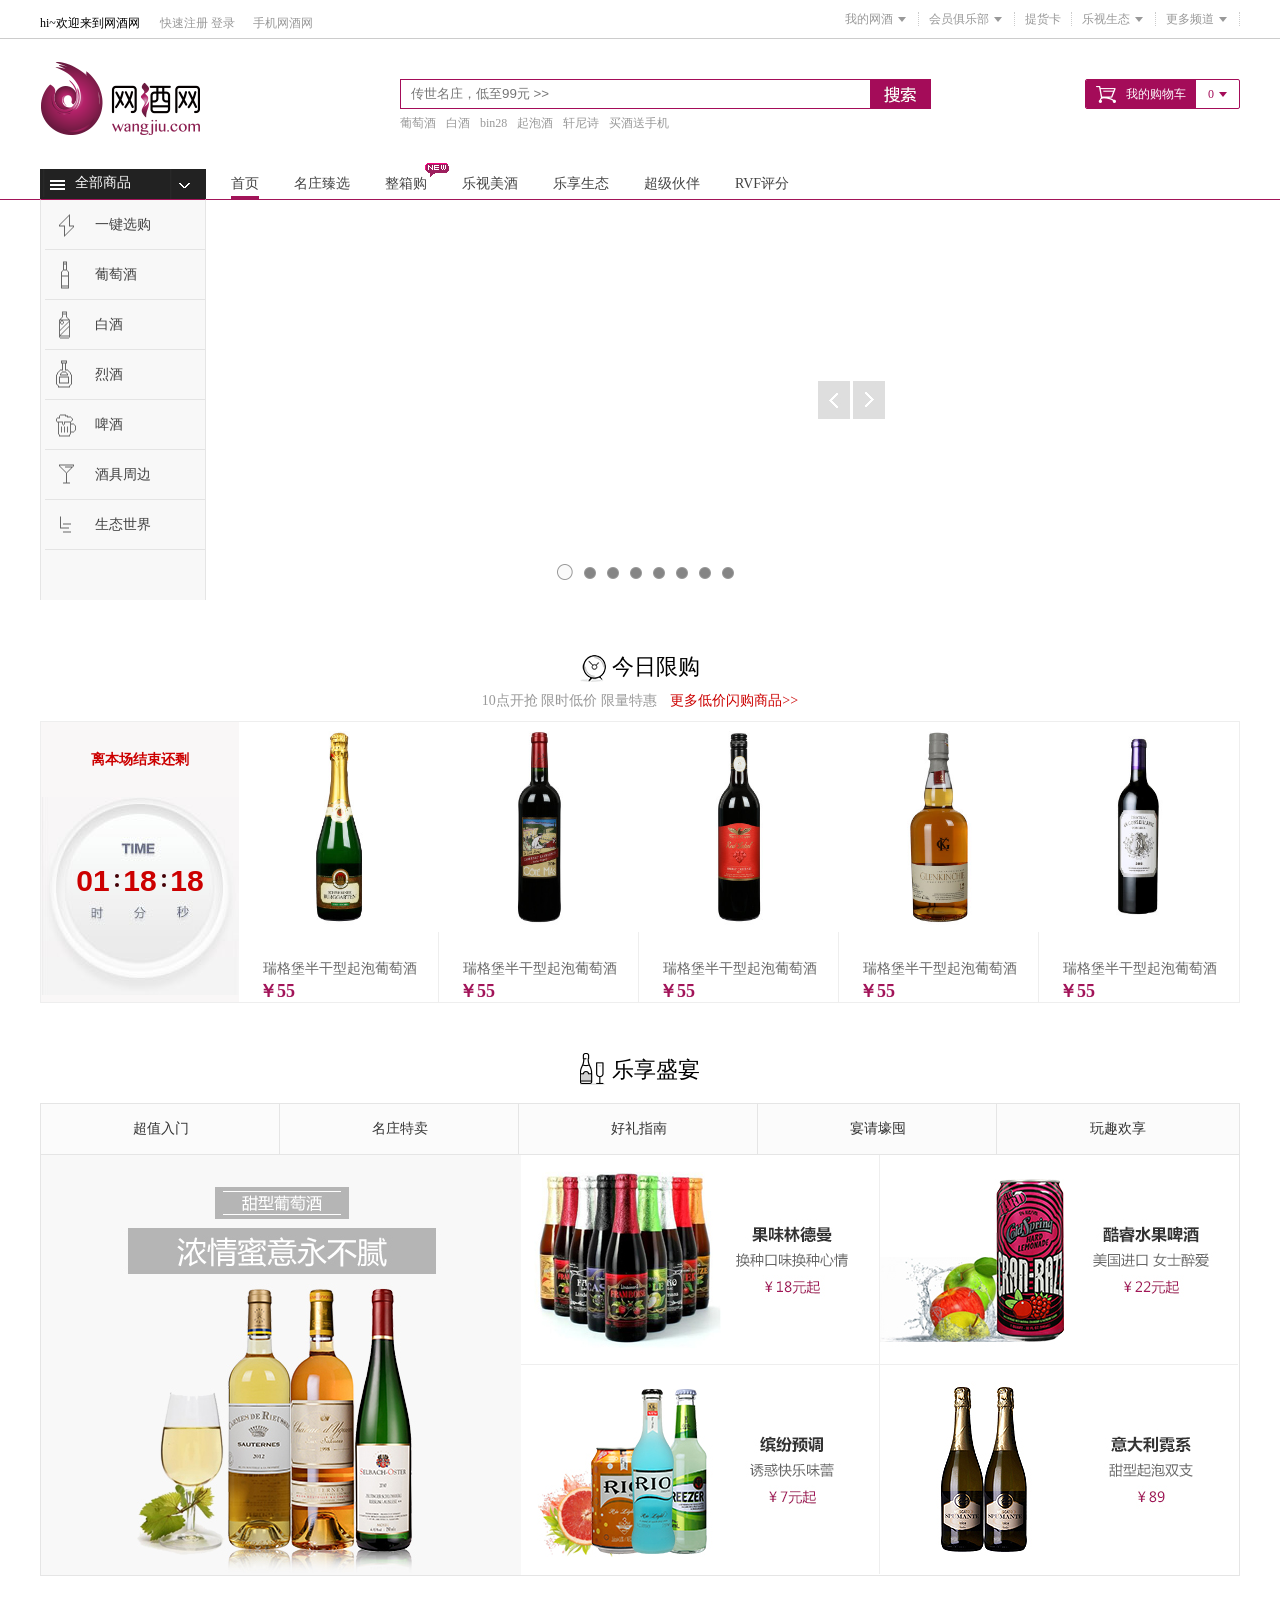
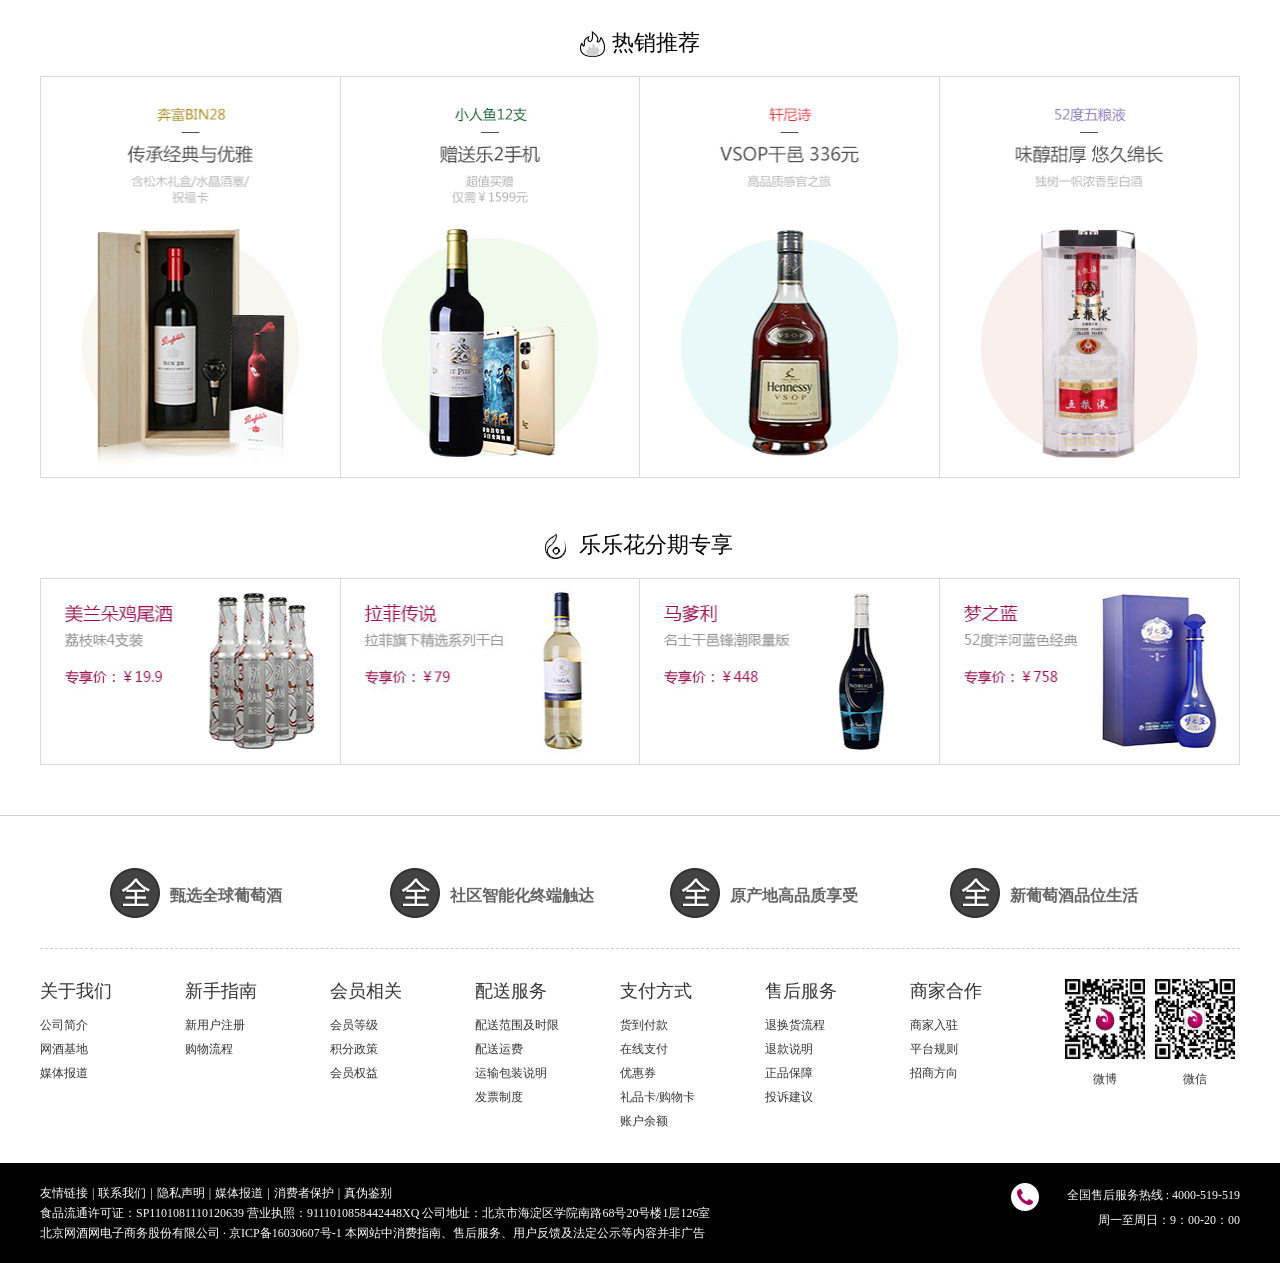
<file: Ijiuyou/index/index.html>
<!doctype html>
<html lang="en">
<head>
	<meta charset="UTF-8">
	<title>Document</title>
	<link rel="stylesheet" href="css/main.css">
	<link rel="stylesheet" href="css/base.css">
</head>
<body>
	<!-- 头部开始 -->
<header>
	<div class="neikuan">
		<ul class="mn">
			<li class="app">
				<span>hi~欢迎来到网酒网</span>
				<a href="javascript:;" id="qregister">快速注册</a>
				<a id="login" href="javascript:;">登录</a>
			</li>
			<li class="app">
				<a href="javascript:;">手机网酒网</a>
			</li>
			<li class="menu">
				<em>
					<a href="javascript:;">更多频道</a>
				</em>
				<i></i>
				<ul class="wdxiala">
					<li><a href="##">集团内购</a></li>
					<li><a href="##">名庄知识</a></li>
					<li><a href="##">酒迷社区</a></li>
				</ul>
			</li>
			<li class="menu">
				<em>
					<a href="javascript:;">乐视生态</a>
				</em>
				<i></i>
				<ul class="wdxiala">
					<li><a href="##">乐视网</a></li>
					<li><a href="##">乐视商城</a></li>
				</ul>
			</li>
			<li class="menu">
				<em>
					<a href="javascript:;">提货卡</a>
				</em>
			</li>
			<li class="menu">
				<em>
					<a href="javascript:;">会员俱乐部</a>
				</em>
				<i></i>
				<ul class="wdxiala">
					<li><a href="##">迷你社区</a></li>
				</ul>
			</li>
			<li class="menu">
				<em>
					<a href="javascript:;">我的网酒
					</a>
				</em>
				<i></i>
				<ul class="wdxiala">
					<li><a href="##">我的订单</a></li>
					<li><a href="##">我的优惠券</a></li>
					<li><a href="##">我的提货卡</a></li>
					<li><a href="##">我的积分</a></li>
					<li><a href="##">我的收藏</a></li>
				</ul>
			</li>
		</ul>
	</div>
</header>
	<!-- 头部结束 -->
	<!-- 头部导航开始 -->
<div class="topNav">
	<div class="neikuan">
		<div class="Nav">
			<div class="logo"></div>
			<div class="gouwu">
				<div class="gouwubox">
					<div class="car-tw" style="">我的购物车</div>
					<div class="car-numb J_cartSumCount">0</div>
					<i></i>
				</div>
				<div class="gouwuList">购物车中还没有商品,赶快选购吧
					<div class="dang"></div></div>
			</div>
			<div class="hd-search">
           		<div class="searchClass">
                 	<input type="text"	placeholder="传世名庄，低至99元 >>" onfocus="this.placeholder=''" onblur="this.placeholder='传世名庄，低至99元 >>'" class="search-text">
                 	<a href="javascript:;" class="search-btn"></a>
                 	<div class="search_tips">
                 		<a href="javascript:;">葡萄酒</a>
                 		<a href="javascript:;">白酒</a>
                 		<a href="javascript:;">bin28</a>
                 		<a href="javascript:;">起泡酒</a>
                 		<a href="javascript:;">轩尼诗</a>
                 		<a href="javascript:;">买酒送手机</a>
                 	</div>
                </div>
            </div>
            </div>
        </div>
		</div>
	</div>
</div>
	<!-- 头部导航结束 -->
	<!-- banner开始 -->
<div class="bannerarea">
	<div class="bannerTop">
		<div class="neikuan">
			<ul class="topmeau">
				<li class="topmeau_z">
					<a href="javascript:;" class="allsp">全部商品</a>
					<div class="bannerNav">
						<div class="bannerNavbox">
							<h2 class="iterm01"><a href="javascript:;">一键选购</a></h2>
							<div class="bannerNavList">
								<div class="listyou">
									<img src="img/28401068676029874.png" alt="">
								</div>
								<div class="listzuo">
									<div class="listzuo_S">
										<b>一键选购</b>
										<a href="javascript:;">法国</a>
										<a href="javascript:;">法国</a>
										<a href="javascript:;">法国</a>
										<a href="javascript:;">法国</a>
										<br>
										<a href="javascript:;">法国</a>
										<a href="javascript:;">法国</a>
										<a href="javascript:;">法国</a>
										<a href="javascript:;">法国</a>
										<br>
										<a href="javascript:;">法国</a>
										<a href="javascript:;">法国</a>
										<a href="javascript:;">法国</a>
										<a href="javascript:;">法国</a>
										<br>
										<a href="javascript:;">法国</a>
										<a href="javascript:;">法国</a>
										<a href="javascript:;">法国</a>
										<a href="javascript:;">法国</a>
										<br>
										<b>价格区间</b>
										<a href="javascript:;">200元以下</a>
										<a href="javascript:;">200-299</a>
										<a href="javascript:;">300-399</a>
										<a href="javascript:;">400-499</a>
										<br>
										<a href="javascript:;">500-599</a>
										<a href="javascript:;">600-699</a>
										<a href="javascript:;">700-799</a>
										<a href="javascript:;">1000以上</a>
									</div>
								</div>
							</div>
						</div>
						<div class="bannerNavbox">
							<h2 class="iterm02"><a href="javascript:;">葡萄酒</a></h2>
							<div class="bannerNavList">
								<!-- <div class="listyou">
									<img src="img/28401068676029874.png" alt="">
								</div> -->
								<div class="listzuo">
									<div class="listzuo_S">
										<b>一键选购</b>
										<a href="javascript:;">法国</a>
										<a href="javascript:;">法国</a>
										<a href="javascript:;">法国</a>
										<a href="javascript:;">法国</a>
										<br>
										<a href="javascript:;">法国</a>
										<a href="javascript:;">法国</a>
										<a href="javascript:;">法国</a>
										<a href="javascript:;">法国</a>
										<br>
										<a href="javascript:;">法国</a>
										<a href="javascript:;">法国</a>
										<a href="javascript:;">法国</a>
										<a href="javascript:;">法国</a>
										<br>
										<a href="javascript:;">法国</a>
										<a href="javascript:;">法国</a>
										<a href="javascript:;">法国</a>
										<a href="javascript:;">法国</a>
										<br>
										<b>价格区间</b>
										<a href="javascript:;">200元以下</a>
										<a href="javascript:;">200-299</a>
										<a href="javascript:;">300-399</a>
										<a href="javascript:;">400-499</a>
										<br>
										<a href="javascript:;">500-599</a>
										<a href="javascript:;">600-699</a>
										<a href="javascript:;">700-799</a>
										<a href="javascript:;">1000以上</a>
									</div>
								</div>
							</div>
						</div>
						<div class="bannerNavbox">
							<h2 class="iterm03"><a href="javascript:;">白酒</a></h2>
							<div class="bannerNavList">
								<div class="listyou">
									<img src="img/1472034619916397.png" alt="">
								</div>
								<div class="listzuo">
									<div class="listzuo_S">
										<b>一键选购</b>
										<a href="javascript:;">法国</a>
										<a href="javascript:;">法国</a>
										<a href="javascript:;">法国</a>
										<a href="javascript:;">法国</a>
										<br>
										<a href="javascript:;">法国</a>
										<a href="javascript:;">法国</a>
										<a href="javascript:;">法国</a>
										<a href="javascript:;">法国</a>
										<br>
										<a href="javascript:;">法国</a>
										<a href="javascript:;">法国</a>
										<a href="javascript:;">法国</a>
										<a href="javascript:;">法国</a>
										<br>
										<a href="javascript:;">法国</a>
										<a href="javascript:;">法国</a>
										<a href="javascript:;">法国</a>
										<a href="javascript:;">法国</a>
										<br>
										<b>价格区间</b>
										<a href="javascript:;">200元以下</a>
										<a href="javascript:;">200-299</a>
										<a href="javascript:;">300-399</a>
										<a href="javascript:;">400-499</a>
										<br>
										<a href="javascript:;">500-599</a>
										<a href="javascript:;">600-699</a>
										<a href="javascript:;">700-799</a>
										<a href="javascript:;">1000以上</a>
									</div>
								</div>
							</div>
						</div>
						<div class="bannerNavbox">
							<h2 class="iterm04"><a href="javascript:;">烈酒</a></h2>
							<div class="bannerNavList">
								<div class="listyou">
									<img src="img/28401105387457241.png" alt="">
								</div>
								<div class="listzuo">
									<div class="listzuo_S">
										<b>一键选购</b>
										<a href="javascript:;">法国</a>
										<a href="javascript:;">法国</a>
										<a href="javascript:;">法国</a>
										<a href="javascript:;">法国</a>
										<br>
										<a href="javascript:;">法国</a>
										<a href="javascript:;">法国</a>
										<a href="javascript:;">法国</a>
										<a href="javascript:;">法国</a>
										<br>
										<a href="javascript:;">法国</a>
										<a href="javascript:;">法国</a>
										<a href="javascript:;">法国</a>
										<a href="javascript:;">法国</a>
										<br>
										<a href="javascript:;">法国</a>
										<a href="javascript:;">法国</a>
										<a href="javascript:;">法国</a>
										<a href="javascript:;">法国</a>
										<br>
										<b>价格区间</b>
										<a href="javascript:;">200元以下</a>
										<a href="javascript:;">200-299</a>
										<a href="javascript:;">300-399</a>
										<a href="javascript:;">400-499</a>
										<br>
										<a href="javascript:;">500-599</a>
										<a href="javascript:;">600-699</a>
										<a href="javascript:;">700-799</a>
										<a href="javascript:;">1000以上</a>
									</div>
								</div>
							</div>
						</div>
						<div class="bannerNavbox">
							<h2 class="iterm05"><a href="javascript:;">啤酒</a></h2>
							<div class="bannerNavList">
								<div class="listyou">
									<img src="img/7401957692933198.png" alt="">
								</div>
								<div class="listzuo">
									<div class="listzuo_S">
										<b>一键选购</b>
										<a href="javascript:;">法国</a>
										<a href="javascript:;">法国</a>
										<a href="javascript:;">法国</a>
										<a href="javascript:;">法国</a>
										<br>
										<a href="javascript:;">法国</a>
										<a href="javascript:;">法国</a>
										<a href="javascript:;">法国</a>
										<a href="javascript:;">法国</a>
										<br>
										<a href="javascript:;">法国</a>
										<a href="javascript:;">法国</a>
										<a href="javascript:;">法国</a>
										<a href="javascript:;">法国</a>
										<br>
										<a href="javascript:;">法国</a>
										<a href="javascript:;">法国</a>
										<a href="javascript:;">法国</a>
										<a href="javascript:;">法国</a>
										<br>
										<b>价格区间</b>
										<a href="javascript:;">200元以下</a>
										<a href="javascript:;">200-299</a>
										<a href="javascript:;">300-399</a>
										<a href="javascript:;">400-499</a>
										<br>
										<a href="javascript:;">500-599</a>
										<a href="javascript:;">600-699</a>
										<a href="javascript:;">700-799</a>
										<a href="javascript:;">1000以上</a>
									</div>
								</div>
							</div>
						</div>
						<div class="bannerNavbox">
							<h2 class="iterm06"><a href="javascript:;">酒具周边</a></h2>
							<div class="bannerNavList">
								<div class="listyou">
									<img src="img/28401125511890575.png" alt="">
								</div>
								<div class="listzuo">
									<div class="listzuo_S">
										<b>一键选购</b>
										<a href="javascript:;">法国</a>
										<a href="javascript:;">法国</a>
										<a href="javascript:;">法国</a>
										<a href="javascript:;">法国</a>
										<br>
										<a href="javascript:;">法国</a>
										<a href="javascript:;">法国</a>
										<a href="javascript:;">法国</a>
										<a href="javascript:;">法国</a>
										<br>
										<a href="javascript:;">法国</a>
										<a href="javascript:;">法国</a>
										<a href="javascript:;">法国</a>
										<a href="javascript:;">法国</a>
										<br>
										<a href="javascript:;">法国</a>
										<a href="javascript:;">法国</a>
										<a href="javascript:;">法国</a>
										<a href="javascript:;">法国</a>
										<br>
										<b>价格区间</b>
										<a href="javascript:;">200元以下</a>
										<a href="javascript:;">200-299</a>
										<a href="javascript:;">300-399</a>
										<a href="javascript:;">400-499</a>
										<br>
										<a href="javascript:;">500-599</a>
										<a href="javascript:;">600-699</a>
										<a href="javascript:;">700-799</a>
										<a href="javascript:;">1000以上</a>
									</div>
								</div>
							</div>
						</div>
						<div class="bannerNavbox">
							<h2 class="iterm07"><a href="javascript:;">生态世界</a></h2>
							<div class="bannerNavList">
								<div class="listyou">
									<img src="img/28401135434441359.png" alt="">
								</div>
								<div class="listzuo">
									<div class="listzuo_S">
										<b>一键选购</b>
										<a href="javascript:;">法国</a>
										<a href="javascript:;">法国</a>
										<a href="javascript:;">法国</a>
										<a href="javascript:;">法国</a>
										<br>
										<a href="javascript:;">法国</a>
										<a href="javascript:;">法国</a>
										<a href="javascript:;">法国</a>
										<a href="javascript:;">法国</a>
										<br>
										<a href="javascript:;">法国</a>
										<a href="javascript:;">法国</a>
										<a href="javascript:;">法国</a>
										<a href="javascript:;">法国</a>
										<br>
										<a href="javascript:;">法国</a>
										<a href="javascript:;">法国</a>
										<a href="javascript:;">法国</a>
										<a href="javascript:;">法国</a>
										<br>
										<b>价格区间</b>
										<a href="javascript:;">200元以下</a>
										<a href="javascript:;">200-299</a>
										<a href="javascript:;">300-399</a>
										<a href="javascript:;">400-499</a>
										<br>
										<a href="javascript:;">500-599</a>
										<a href="javascript:;">600-699</a>
										<a href="javascript:;">700-799</a>
										<a href="javascript:;">1000以上</a>
									</div>
								</div>
							</div>
						</div>
					</div>
				</li>
				<li><a href="javascript:;" class="active">首页</a></li>
				<li><a href="../erji1/index.html">名庄臻选</a></li>
				<!-- <li><a href="javascript:;">限时闪购</a></li> -->
				<li><a href="../erji2/index.html">整箱购</a>
					<img src="img/icon-new.gif" alt=""></li>
				<li><a href="../erji3/index.html">乐视美酒</a></li>
				<li><a href="../erji4/index.html">乐享生态</a></li>
				<li><a href="../erji5/index.html">超级伙伴</a></li>
				<li><a href="../erji6/index.html">RVF评分</a></li>
			</ul>
		</div>
	</div>
	<div class="banner">
		<div class="bannerBox">
			<div class="bannerTu bannerTu1"></div>
			<div class="bannerTu bannerTu2"></div>
			<div class="bannerTu bannerTu3"></div>
			<div class="bannerTu bannerTu4"></div>
			<div class="bannerTu bannerTu5"></div>
			<div class="bannerTu bannerTu6"></div>
			<div class="bannerTu bannerTu7"></div>
			<div class="bannerTu bannerTu8"></div>
		</div>
		<ul class="lunbodian">
			<li class="seld"></li>
			<li></li>
			<li></li>
			<li></li>
			<li></li>
			<li></li>
			<li></li>
			<li></li>
		</ul>
		<div class="jian zuo"></div>
		<div class="jian you"></div>
	</div>
</div>
	<!-- banner结束 -->
	<!-- 今日限购开始 -->
<div class="jinriarea">
	<div class="neikuan">
		<div class="jinri">
			<div class="jinri_title">
				<p><em></em>今日限购</p>
                10点开抢 限时低价 限量特惠
                <a href="" target="_blank">更多低价闪购商品&gt;&gt;</a>
			</div>
			<div class="jinri_cont">
				<div class="time">
					<p>离本场结束还剩</p>
					<div class="djs">
						<div class="mb">
							<div class="mb1 dh">01</div>
							<div class="mbd">
								<div class="mbd1"></div>
								<div class="mbd2"></div>
							</div>
							<div class="mb1 dm">18</div>
							<div class="mbd">
								<div class="mbd1"></div>
								<div class="mbd2"></div>
							</div>
							<div class="mb1 ds">18</div>
						</div>
					</div>
				</div>
				<ul class="jinri_box">
					<li class="jrtu">
						<div class="jinrituu">
							<a href="">
								<img src="img/1470364168802637_M.jpg" alt="">
							</a>
						</div>
						<div class="jinrituz">
							<p>瑞格堡半干型起泡葡萄酒</p>
							<em>￥55</em>
						</div>
						<a href="##" class="jiaru"><span>加入购物车</span></a>
					</li>
					<li class="jrtu">
						<div class="jinrituu">
							<a href="">
								<img src="img/1470293584157786_M.jpg" alt="">
							</a>
						</div>
						<div class="jinrituz">
							<p>瑞格堡半干型起泡葡萄酒</p>
							<em>￥55</em>
						</div>
						<a href="##" class="jiaru"><span>加入购物车</span></a>
					</li>
					<li class="jrtu">
						<div class="jinrituu">
							<a href="">
								<img src="img/1469688033806303_M.jpg" alt="">
							</a>
						</div>
						<div class="jinrituz">
							<p>瑞格堡半干型起泡葡萄酒</p>
							<em>￥55</em>
						</div>
						<a href="##" class="jiaru"><span>加入购物车</span></a>
					</li>
					<li class="jrtu">
						<div class="jinrituu">
							<a href="">
								<img src="img/6535744531546771_M.jpg" alt="">
							</a>
						</div>
						<div class="jinrituz">
							<p>瑞格堡半干型起泡葡萄酒</p>
							<em>￥55</em>
						</div>
						<a href="##" class="jiaru"><span>加入购物车</span></a>
					</li>
					<li class="jrtu jrtu1">
						<div class="jinrituu">
							<a href="">
								<img src="img/25379739128520458_M.jpg" alt="">
							</a>
						</div>
						<div class="jinrituz">
							<p>瑞格堡半干型起泡葡萄酒</p>
							<em>￥55</em>
						</div>
						<a href="##" class="jiaru"><span>加入购物车</span></a>
					</li>
				</ul>
			</div>
		</div>
	</div>
</div>
	<!-- 今日限购结束 -->
	<!-- 乐享盛宴开始 -->
<div class="lexiangarea">
	<div class="neikuan">
		<div class="lexiang">
			<div class="lexiang_title">
				<p><em></em>乐享盛宴</p>
			</div>
			<div class="lexiang_cont">
				<div class="lexiang_contS">
					<a href="###" class="enjoy">超值入门<em class="hong"></em></a>
					<a href="###" class="enjoy">名庄特卖<em class="hong"></em></a>
					<a href="###" class="enjoy">好礼指南<em class="hong"></em></a>
					<a href="###" class="enjoy">宴请壕囤<em class="hong"></em></a>
					<a href="###" class="enjoy">玩趣欢享<em class="hong"></em></a>
				</div>
				<div class="lexiang_contX">
					<div class="contX_z">
						<a href="##"><img src="img/1491531131912271.png" alt=""></a>
					</div>
					<div class="contX_y">
						<div class="contX_ybox">
							<a href="##">
								<img src="img/1491891342157477.png" alt="">
							</a>
						</div>
						<div class="contX_ybox contX_ybox1">
							<a href="##">
								<img src="img/1491892739521163.png" alt="">
							</a>
						</div>
						<div class="contX_ybox contX_ybox2">
							<a href="##">
								<img src="img/1487039580831382.png" alt="">
							</a>
						</div>
						<div class="contX_ybox contX_ybox1 contX_ybox2">
							<a href="##">
								<img src="img/1491891977720732.png" alt="">
							</a>
						</div>
					</div>
				</div>
				<div class="lexiang_contX">
					<div class="contX_z">
						<a href="##"><img src="img/1482818192351708.png" alt=""></a>
					</div>
					<div class="contX_y">
						<div class="contX_ybox">
							<a href="##">
								<img src="img/1491793940408040.png" alt="">
							</a>
						</div>
						<div class="contX_ybox contX_ybox1">
							<a href="##">
								<img src="img/1482820431237366.png" alt="">
							</a>
						</div>
						<div class="contX_ybox contX_ybox2">
							<a href="##">
								<img src="img/1487660861140319.png" alt="">
							</a>
						</div>
						<div class="contX_ybox contX_ybox1 contX_ybox2">
							<a href="##">
								<img src="img/1482820767985575.png" alt="">
							</a>
						</div>
					</div>
				</div>
				<div class="lexiang_contX">
					<div class="contX_z">
						<a href="##"><img src="img/1489455116299087.png" alt=""></a>
					</div>
					<div class="contX_y">
						<div class="contX_ybox">
							<a href="##">
								<img src="img/1488260626366452.png" alt="">
							</a>
						</div>
						<div class="contX_ybox contX_ybox1">
							<a href="##">
								<img src="img/1488260653193055.png" alt="">
							</a>
						</div>
						<div class="contX_ybox contX_ybox2">
							<a href="##">
								<img src="img/1480388290774052.png" alt="">
							</a>
						</div>
						<div class="contX_ybox contX_ybox1 contX_ybox2">
							<a href="##">
								<img src="img/1488260688293811.png" alt="">
							</a>
						</div>
					</div>
				</div>
				<div class="lexiang_contX">
					<div class="contX_z">
						<a href="##"><img src="img/1482818330142707.png" alt=""></a>
					</div>
					<div class="contX_y">
						<div class="contX_ybox">
							<a href="##">
								<img src="img/1487660898146823.png" alt="">
							</a>
						</div>
						<div class="contX_ybox contX_ybox1">
							<a href="##">
								<img src="img/1487660927519403.png" alt="">
							</a>
						</div>
						<div class="contX_ybox contX_ybox2">
							<a href="##">
								<img src="img/1488334108522659.png" alt="">
							</a>
						</div>
						<div class="contX_ybox contX_ybox1 contX_ybox2">
							<a href="##">
								<img src="img/1491889974988164.png" alt="">
							</a>
						</div>
					</div>
				</div>
				<div class="lexiang_contX">
					<div class="contX_z">
						<a href="##"><img src="img/1492765287894643.png" alt=""></a>
					</div>
					<div class="contX_y">
						<div class="contX_ybox">
							<a href="##">
								<img src="img/1483929313651315.png" alt="">
							</a>
						</div>
						<div class="contX_ybox contX_ybox1">
							<a href="##">
								<img src="img/1489385704347018.png" alt="">
							</a>
						</div>
						<div class="contX_ybox contX_ybox2">
							<a href="##">
								<img src="img/1481685492797872.png" alt="">
							</a>
						</div>
						<div class="contX_ybox contX_ybox1 contX_ybox2">
							<a href="##">
								<img src="img/1492765188637338.png" alt="">
							</a>
						</div>
					</div>
				</div>
			</div>
		</div>
	</div>
</div>
	<!-- 乐享盛宴结束 -->
	<!-- 热销开始 -->
<div class="rexiaoarea">
	<div class="neikuan">
		<div class="rexiao">
			<div class="rexiaotitle">
				<p><em></em>热销推荐</p>
			</div>
			<div class="rexiaocont">
				<div class="rcont">
					<a href="##">
						<img src="img/1491542292932097.png" alt="">
					</a>
				</div>
				<div class="rcont">
					<a href="##">
						<img src="img/1493089867515573.png" alt="">
					</a>
				</div>
				<div class="rcont">
					<a href="##">
						<img src="img/1491898723397488.png" alt="">
					</a>
				</div>
				<div class="rcont rcont1">
					<a href="##">
						<img src="img/1493344664085523.png" alt="">
					</a>
				</div>
			</div>
		</div>
	</div>
</div>
	<!-- 热销结束 -->
	<!-- 分期开始 -->
<div class="fenqiarea">
	<div class="neikuan">
		<div class="fenqi">
			<div class="fenqititle">
				<p class="fff"><em></em>乐乐花分期专享</p>
			</div>
			<div class="fenqicont">
				<div class="fenqibox">
					<a href="##">
						<img src="img/1492999846225831.png" alt="">
					</a>
				</div>
				<div class="fenqibox">
					<a href="##">
						<img src="img/1486611930288089.png" alt="">
					</a>
				</div>
				<div class="fenqibox">
					<a href="##">
						<img src="img/1486372449670642.png" alt="">
					</a>
				</div>
				<div class="fenqibox fenqibox1">
					<a href="##">
						<img src="img/1486606992699372.png" alt="">
					</a>
				</div>
			</div>
		</div>
	</div>
</div>
	<!-- 分期结束 -->
	<!-- 底部开始 -->
<footer>
	<div class="neikuan">
		<div class="slogen">
			<dl>
				<dt></dt>
				<dd><b>甄选全球葡萄酒</b></dd>
			</dl>
			<dl>
				<dt class="s1"></dt>
				<dd><b>社区智能化终端触达</b></dd>
			</dl>
			<dl>
				<dt class="s2"></dt>
				<dd><b>原产地高品质享受</b></dd>
			</dl>
			<dl>
				<dt class="s3"></dt>
				<dd><b>新葡萄酒品位生活</b></dd>
			</dl>
		</div>
		<div class="footZ">
			<dl>
				<dt>关于我们</dt>
				<dd><a href="##">公司简介</a></dd>
				<dd><a href="##">网酒基地</a></dd>
				<dd><a href="##">媒体报道</a></dd>
			</dl>
			<dl>
				<dt>新手指南</dt>
				<dd><a href="##">新用户注册</a></dd>
				<dd><a href="##">购物流程</a></dd>
			</dl>
			<dl>
				<dt>会员相关</dt>
				<dd><a href="##">会员等级</a></dd>
				<dd><a href="##">积分政策</a></dd>
				<dd><a href="##">会员权益</a></dd>
			</dl>
			<dl>
				<dt>配送服务</dt>
				<dd><a href="##">配送范围及时限</a></dd>
				<dd><a href="##">配送运费</a></dd>
				<dd><a href="##">运输包装说明</a></dd>
				<dd><a href="##">发票制度</a></dd>
			</dl>
			<dl>
				<dt>支付方式</dt>
				<dd><a href="##">货到付款</a></dd>
				<dd><a href="##">在线支付</a></dd>
				<dd><a href="##">优惠券</a></dd>
				<dd><a href="##">礼品卡/购物卡</a></dd>
				<dd><a href="##">账户余额</a></dd>
			</dl>
			<dl>
				<dt>售后服务</dt>
				<dd><a href="##">退换货流程</a></dd>
				<dd><a href="##">退款说明</a></dd>
				<dd><a href="##">正品保障</a></dd>
				<dd><a href="##">投诉建议</a></dd>
			</dl>
			<dl>
				<dt>商家合作</dt>
				<dd><a href="##">商家入驻</a></dd>
				<dd><a href="##">平台规则</a></dd>
				<dd><a href="##">招商方向</a></dd>
			</dl>
			<dl>
				<div class="ewm1">
					<img src="img/weibo.png" alt="">
					微博
				</div>
				<div class="ewm1">
					<img src="img/weixin.png" alt="">
					微信
				</div>
			</dl>
		</div>
	</div>
	<div class="footX">
		<div class="neikuan footXX">
			<div class="footX_Z">
				<a href="##">友情链接</a><span>|</span>
				<a href="##">联系我们</a><span>|</span>
				<a href="##">隐私声明</a><span>|</span>
				<a href="##">媒体报道</a><span>|</span>
				<a href="##">消费者保护</a><span>|</span>
				<a href="##">真伪鉴别</a>
				<br>
                 食品流通许可证：SP1101081110120639         营业执照：9111010858442448XQ         公司地址：北京市海淀区学院南路68号20号楼1层126室 
                 <br>
                 北京网酒网电子商务股份有限公司 · 京ICP备16030607号-1         本网站中消费指南、售后服务、用户反馈及法定公示等内容并非广告 
			</div>
			<div class="footX_Y">
                全国售后服务热线 : 4000-519-519
                <br>
                周一至周日：9：00-20：00
			</div>
		</div>
	</div>
</footer>
	<!-- 底部结束 -->









	<script src="js/function.js"></script>
	<script src="js/wjw.js"></script>
	<script src="js/animate.js"></script>
</body>
</html>
</file>
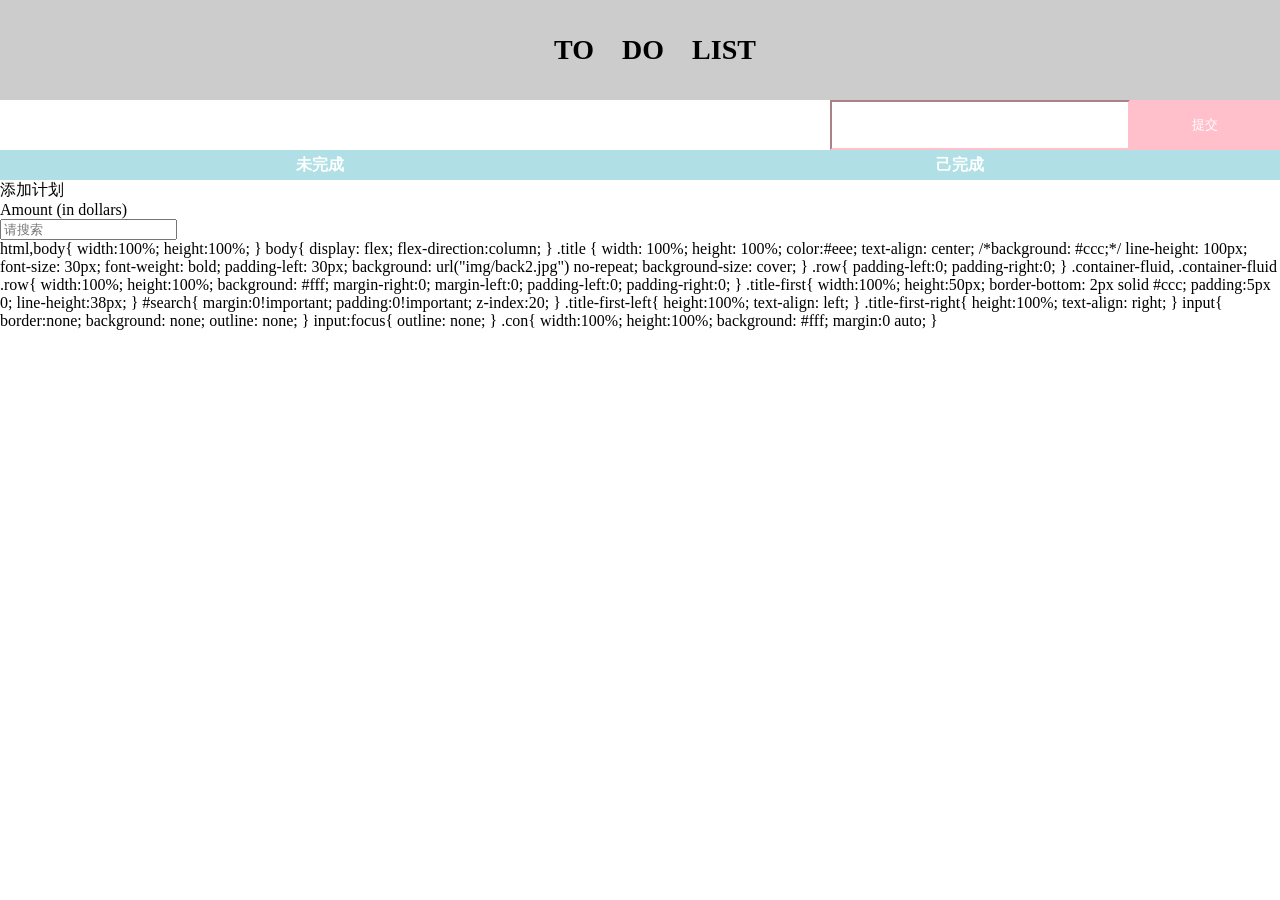
<file: diandian/bianqian.html>
<!DOCTYPE html>
<html lang="en">
<head>
    <meta charset="UTF-8">
    <title>Title</title>
    <style>
        * {
            box-sizing: border-box;
        }

        body, html {
            margin: 0;
            padding: 0;
            font-family: "微软雅黑";
        }
        body{
            display: flex;
            flex-direction:column;
        }

        .title {
            width: 100%;
            height: 100%;
            color:#000;
            text-align: center;
            background: #ccc;
            line-height: 100px;
            font-size: 28px;
            font-weight: bold;
            padding-left: 30px;
        }

        .inputarea {
            width: 100%;
            height: 50%;
        }

        #text {
            width: 300px;
            height: 50px;
            border-color: pink;
            float: right;
        }

        #submit {
            width: 150px;
            height: 50px;
            float: right;
            color: #fff;
            background:pink;
            border: none;
            cursor: pointer;
        }

        .show {
            width: 100%;
            background: #ff4f93;
            flex-grow:1;
        }
        .plan{
            width:50%;
            height:80%;
            overflow: auto;
            background: #7baeff;
            float: left;
        }
        .done{
            width:50%;
            height:80%;
            overflow: auto;
            color: #666;
            background: #ff80be;
            float: right;
        }
        ul{
            list-style: none;
            margin:0;
            padding:0;

        }
        ul li{
            overflow: hidden;
        }
        ul li input{
            float: left;
            width:30px;
            margin:0;
            padding:0;
            height:30px;
        }
        ul li span{
            float: left;
            width:300px;
            height:auto;
            /*border:1px dashed #ccc;*/
            line-height:30px;
            color: #fff;
            padding-left:30px;
        }
        ul li time{
            float: right;
            width:190px;
            height:30px;
            background: #ff5d9b;
            text-align: center;
            line-height:30px;
            color: #fff;
        }
        .contenttitle{
            width:50%;
            height:30px;
            float: left;
            text-align: center;
            font-size: 16px;
            font-weight: bold;
            color:#fff;
            line-height:30px;
            background: powderblue;
        }
        @font-face {
            font-family: 'iconfont';
            src: url('font/iconfont.eot');
            src: url('font/iconfont.eot?#iefix') format('embedded-opentype'),
            url('font/iconfont.woff') format('woff'),
            url('font/iconfont.ttf') format('truetype'),
            url('font/iconfont.svg#iconfont') format('svg');
        }
        .iconfont{
            font-family:"iconfont" !important;
            font-size:16px;font-style:normal;
            -webkit-font-smoothing: antialiased;
            -webkit-text-stroke-width: 0.2px;
            -moz-osx-font-smoothing: grayscale;
        }
    </style>
</head>
<body>
    <div class="title">TO　DO　LIST</div>
    <div class="inputarea">
        <input   type="button" id="submit" value="提交">
        <input type="text" id="text">
    </div>
    <div class="show">
        <div class="contenttitle">未完成</div>
        <div class="contenttitle">己完成</div>
        <ul class="plan">
            <li><input type="checkbox" value="x"><span contenteditable="true" value="x">sfalkjk
            </span><time>2017-5-3
                15:23</time></li>
        </ul>
        <ul class="done">
            <li><input type="checkbox"><span contenteditable="true">sfalkjk</span><time>2017-5-3 15:23</time></li>
        </ul>
    </div>
    <script>
        const text=document.querySelector("#text");
        const submit=document.querySelector("#submit");
        const plan=document.querySelector(".plan");
        const done=document.querySelector(".done");
        function getData() {
            return localStorage.todo?JSON.parse(localStorage.todo):[];
        }
        function savaData(data) {
            localStorage.todo=JSON.stringify(data);
        }
        function reWrite() {
            var data=getData();
            var str1="",str2="";
            data.forEach(function (v,i) {
                if(!v.done){
                    str1+=`<li id=${i}><input type="checkbox" onfocus="changestate(this)"><span contenteditable="true" onblur="changecontent(this)">${v.content}</span><time>${time(v.time)}</time></li>`
                }else{
                    str2+=`<li id=${i}><input type="checkbox" onfocus="del(this)"><span contenteditable="true">${v.content}</span><time>${time(v.time)}</time></li>`
                }
            });
            plan.innerHTML=str1;
            done.innerHTML=str2;
        }
        reWrite();
        submit.onclick=function () {
            if(text.value==""){
                return;
            }
            var val=text.value;
            text.value="";
            var data=getData();
            var date=new Date();
            var time=date.getTime();
            data.push({content:val,time,done:false});
            savaData(data);
            reWrite();
        }
        function time(t) {
            var date=new Date();
            date.setTime(t);
            var year=date.getFullYear();
            var month=setZero(date.getMonth()+1);
            var day=setZero(date.getDate());
            var hour=setZero(date.getHours());
            var minutes=setZero(date.getMinutes());
            var seconds=setZero(date.getSeconds());
            return year+"/"+month+"/"+day+"/"+hour+":"+minutes+":"+seconds;
        }
        function setZero(num) {
            if(num<10){
                return "0"+num;
            }else {
                return num;
            }
        }
        function changestate(ele) {  //概念
            var id=ele.parentNode.id;//父节点
            var data=getData();
            data[id].done=true;
            savaData(data);
            reWrite();
        }
        function del(ele) {   //删除
            var id=ele.parentNode.id;
            var data=getData();
            data.splice(id,1);
            savaData(data);
            reWrite();
        }
        function changecontent(ele) {   //可以修改内容
            var id=ele.parentNode.id;
            var val=ele.innerHTML;
            var data=getData();
            data[id].content=val;
            savaData(data);
            reWrite();
        }
    </script>
</body>
</html>
<!--添加、搜索-->
<div class="title-first" id="mulu">
    <!--添加-->
    <div class="col-md-6 col-sm-6 col-xs-12 title-first-left" id="addBtn">
        <span class="glyphicon glyphicon-plus"></span> 添加计划
    </div>
    <!--搜索-->
    <div class="col-md-6 col-sm-6 col-xs-12 title-first-right" id="search">
        <form class="form-inline search">
            <div class="form-group">
                <label class="sr-only" for="exampleInputAmount">Amount (in dollars)</label>
                <div class="input-group">
                    <div class="input-group-addon">
                        <span class="glyphicon glyphicon-search"></span>
                    </div>
                    <input type="text" class="form-control" id="exampleInputAmount" placeholder="请搜索" style="outline: none">
                </div>
            </div>
        </form>
    </div>
</div>

html,body{
width:100%;
height:100%;
}
body{
display: flex;
flex-direction:column;
}

.title {
width: 100%;
height: 100%;
color:#eee;
text-align: center;
/*background: #ccc;*/
line-height: 100px;
font-size: 30px;
font-weight: bold;
padding-left: 30px;
background: url("img/back2.jpg") no-repeat;
background-size: cover;
}
.row{
padding-left:0;
padding-right:0;
}
.container-fluid, .container-fluid .row{
width:100%;
height:100%;
background: #fff;
margin-right:0;
margin-left:0;
padding-left:0;
padding-right:0;
}
.title-first{
width:100%;
height:50px;
border-bottom: 2px solid #ccc;
padding:5px 0;
line-height:38px;
}
#search{
margin:0!important;
padding:0!important;
z-index:20;
}
.title-first-left{
height:100%;
text-align: left;
}
.title-first-right{
height:100%;
text-align: right;
}
input{
border:none;
background: none;
outline: none;
}
input:focus{
outline: none;
}
.con{
width:100%;
height:100%;
background: #fff;
margin:0 auto;
}
</file>
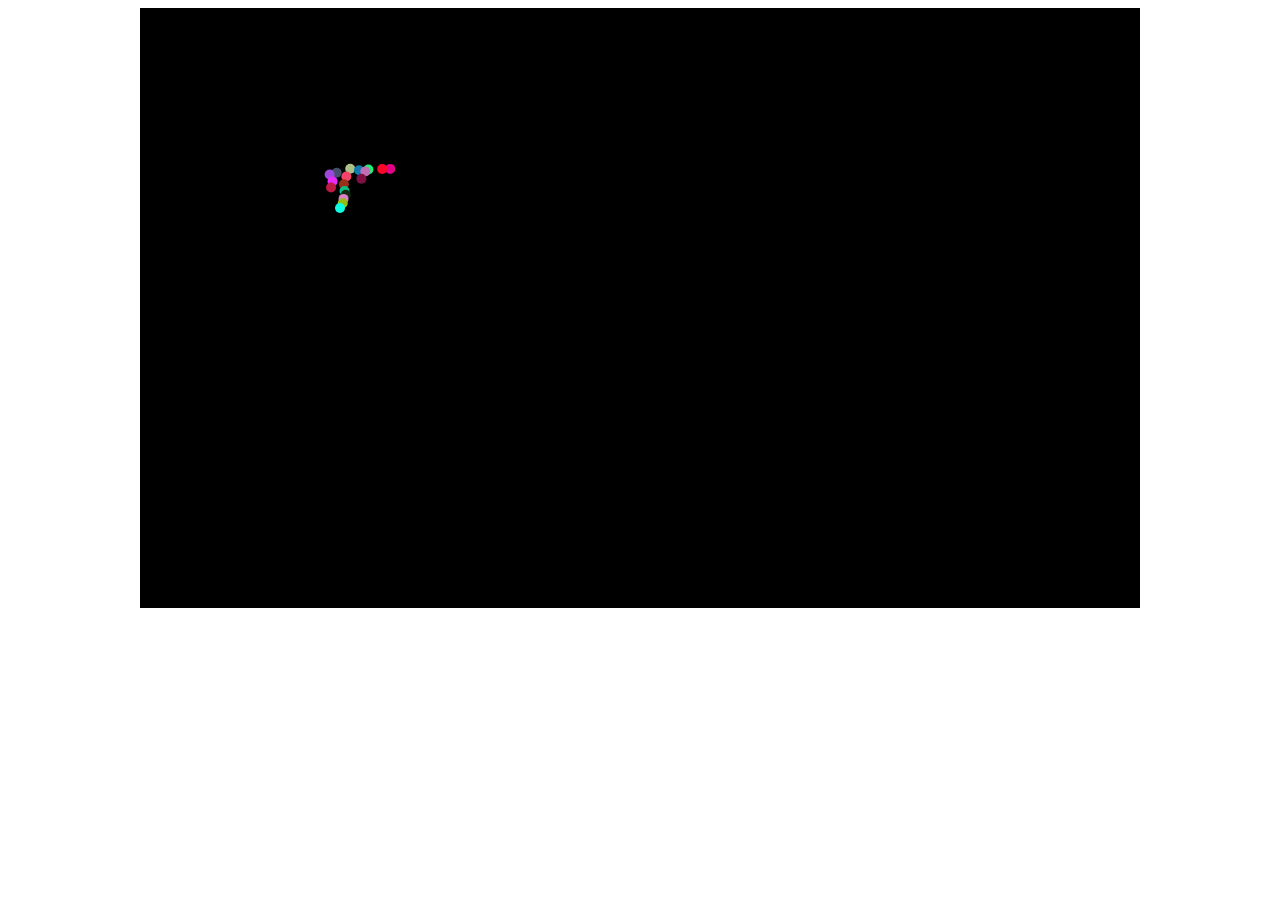
<file: diandian/donghua.html>
<!DOCTYPE html>
<html lang="en">
<head>
    <meta charset="UTF-8">
    <title>图片动画</title>
    <style>
        section{
            width:1000px;
            margin:0 auto;
        }
        canvas{
            background:#000;
        }
    </style>
</head>
<body>
<section>
    <canvas width="1000" height="600"></canvas>
</section>
    <script>
    window.onload=function () {
        let canvas = document.querySelector("canvas");
        let cobj = canvas.getContext("2d");//得到画环境
        let x =200;
        let y = 200;
        canvas.onmousemove=function (e) {//鼠标移动
            x = e.offsetX;
            y = e.offsetY;
        }

        class lizi {  //初始化
            constructor(canvas,cobj,x,y) {    //构造函数
                this.canvas = canvas;
                this.cobj = cobj;
                this.x =x;
                this.y = y;
                this.r = 5;
                this.speedX = 6 * Math.random()-2;      //定义水平方向X的速度
                this.speedY = -5;
                this.g = 0.3;//重力  重力-Y=负值
                this.color=`rgb(${parseInt(255*Math.random())},${parseInt(255*Math.random())},${parseInt(255*Math.random())})`
            }

            draw() {//方法
                this.cobj.save();//笔的方法：保存画图环境
                this.cobj.beginPath();//提笔    建路径
                this.cobj.translate(this.x, this.y);//移动    坐标
                this.cobj.arc(0, 0, this.r, 0, Math.PI * 2);//画到0,0点，半径/画什么样的圆弧
                this.cobj.fillStyle=this.color;
                this.cobj.fill();//填充
                this.cobj.restore();//还原画图环境
            }

            update() {
                this.x += this.speedX;
                this.speedY += this.g;
                this.y += this.speedY;
            }
        }

        let arr = [];
        let t = setInterval(function () {//让他动起来，给一个事件函数
            cobj.clearRect(0, 0, 1000, 600);
            let liziobj = new lizi(canvas, cobj,x,y);//初始化一个新的对象
            arr.push(liziobj);
            for (let i = 0; i < arr.length; i++) {
                arr[i].draw();
                arr[i].update();
            }
            if (arr.length > 200) {
                arr.shift();
            }
        },50);
    }

    </script>
</body>
</html>
</file>
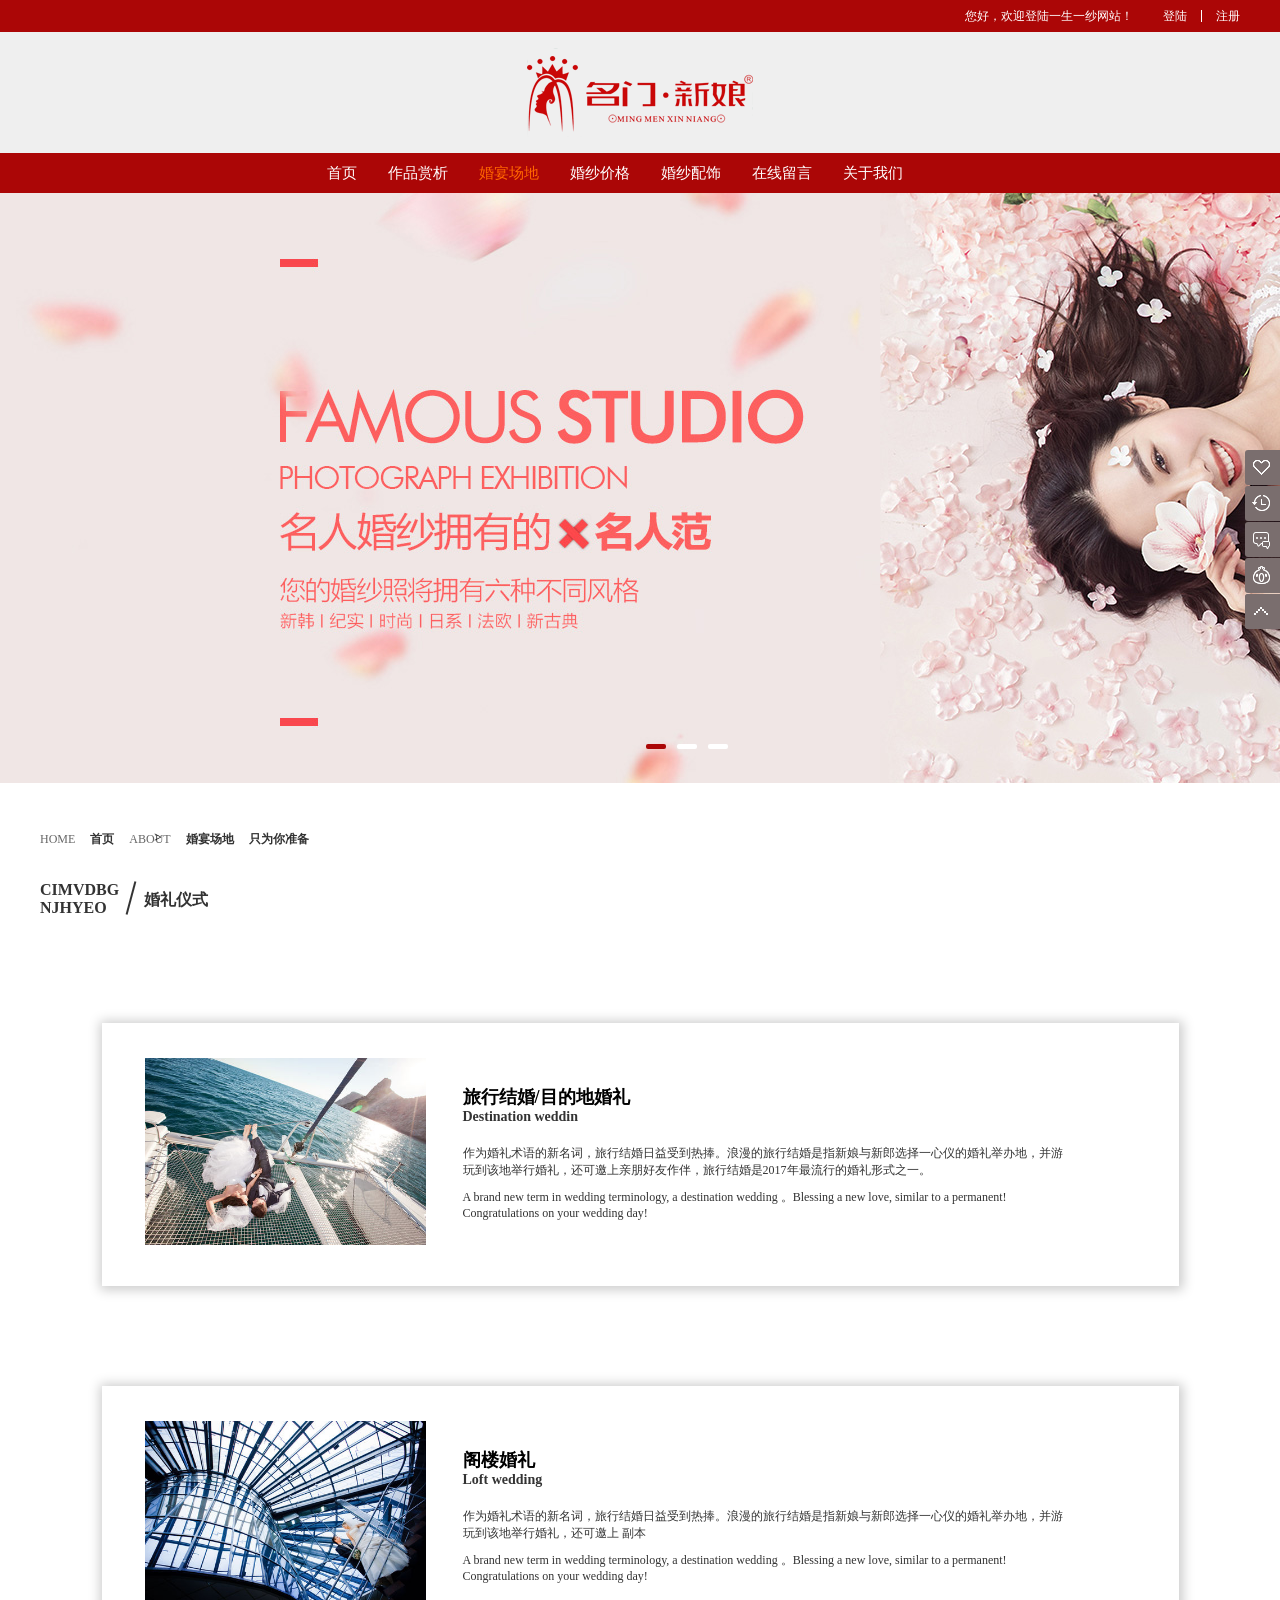
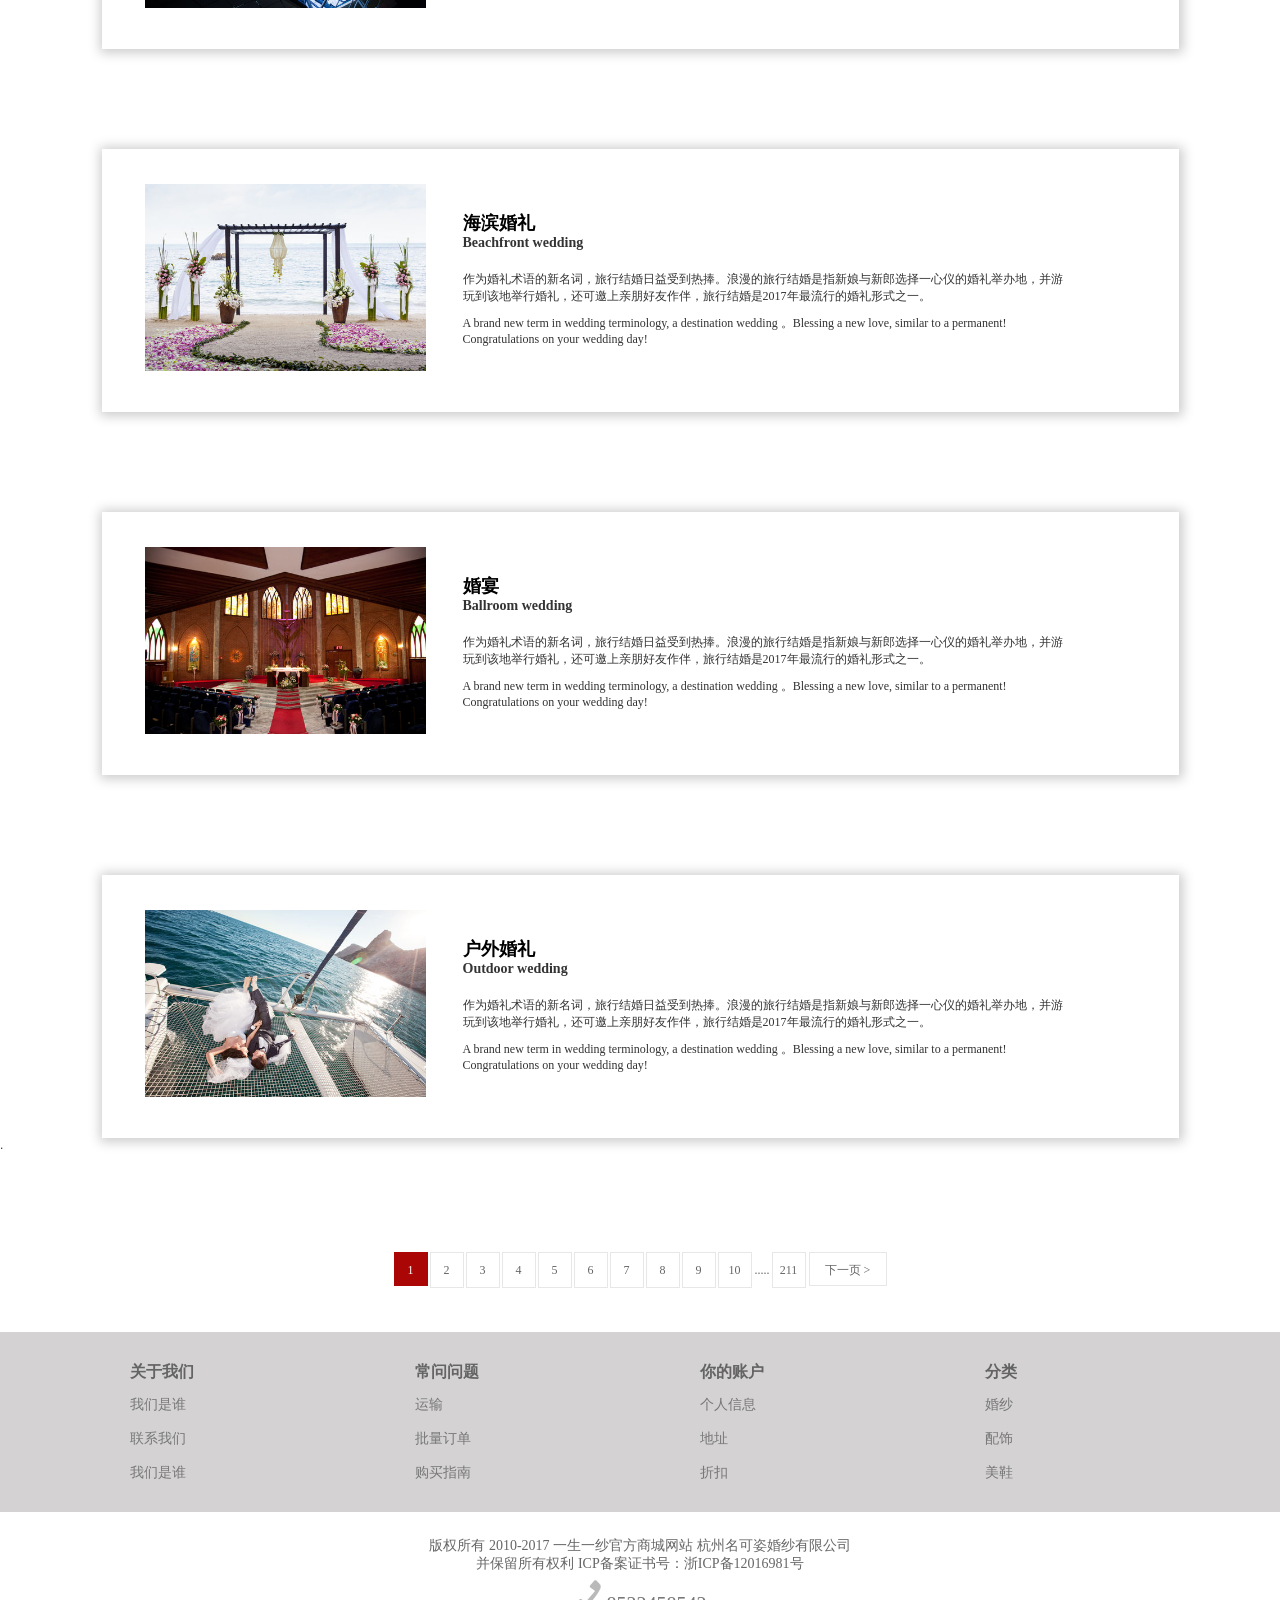
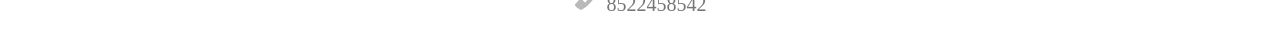
<file: hunshua/changdi.html>
<!doctype html>
<html lang="en">
<head>
	<meta charset="UTF-8">
	<title>婚宴仪式</title>
    <link rel="stylesheet" href="css/changdi.css">
    <link rel="stylesheet" href="css/bass.css">
</head>
<script src="js/changdi.js"></script>
<script src="js/function.js"></script>
<script src="js/animate.js"></script>
<body>
<!-- 顶部 -->
<header>
	<div class="neikuan">
		<div class="hdtop">
			<div class="welcom">您好，欢迎登陆一生一纱网站！</div>
			<div class="dlbox">
				<a href="" class="den">登陆</a>
				<span class="x"></span>
				<a href="" class="zc">注册</a>
			</div>
		</div>
	</div>
</header>
<!-- logo -->
<div class="logobox clear">
	<div class="neikuan">
		<div class="logo">
			<a href="">
				<img src="img/top_logo.png" alt="">
			</a>
		</div>
	</div>
</div>
<!-- 目录 -->
<div class="mulubox">
	<div class="neikuan">
		<div class="mulu">
			<div class="mm">
				<a href="index.html" class="sy">首页</a>
				<a href="zuoping.html" class="qita">作品赏析</a>
				<a href="" class="qita" style="color: #f60;">婚宴场地</a>
				<a href="price.html" class="qita">婚纱价格</a>
				<a href="" class="qita">婚纱配饰</a>
				<a href="" class="qita">在线留言</a>
				<a href="us.html" class="qita">关于我们</a>
			</div>
		</div>
	</div>
</div>
<!-- banner -->
<div class="bannerbox clear">
	<div class="banner">
		<img src="img/banner6.jpg" alt="" class="baimg" style="z-index:1;">
		<img src="img/banner9.jpg" alt="" class="baimg">
		<img src="img/banner7.jpg" alt="" class="baimg">
	</div>
	<div class="lud">
		<div class="dian"></div>
		<div class="dian"></div>
		<div class="dian"></div>
	</div>
</div>	
<!-- 标题 1-->
<div class="box"></div>
<div class="tatlebox">
	<div class="neikuan">
		<div class="tatle">
			<a href="">HOME</a>
			<a href=""  style="color: #333;font-weight: 700;">首页</a>
			<span class="dayu">></span>
			<a href="">ABOUT</a>
			<a href=""   style="color: #333;font-weight: 700;">婚宴场地</a>
			<a href=""   style="color: #333;font-weight: 700;">只为你准备</a>
		</div>
	</div>
</div>
<!-- 标题 2-->
<!-- <div class="tatel2">
	<div class="neikuan">
		<div class="ta2">
			<a href="">WEDDING VENUE</a>
			<a href="" style="color:#666;">wedding is dream</a>
		</div>
	</div>
</div> -->
<!-- 标题 3-->
<!-- <div class="tatel3">
	<div class="neikuan">
		<div class="ta3">
			<a href="">wedding is dream</a>
		</div>
	</div>
</div> -->
<!-- 标题 4-->
<div class="tatel4">
	<div class="neikuan">
		<div class="ta4">
			<a href="">
				CIMVDBG<br>NJHYEO
			</a>
			<span class="xian"></span>
			<a href="" class="yishi">
				婚礼仪式
			</a>
		</div>
	</div>
</div>
<!-- 内容 -->
<div class="neirong">
	<div class="neikuan">
		<div class="nr">
			<div class="nr_first">
				<div class="nr_left">
					<div class="nr_left_img">
						<img src="img/c1.jpg" alt="">
					</div>
					<div class="zhezhao zhao"></div>
					<div class="zhezhe zhao">
						<em>
							收藏
							<i class="iconfont xin">&#xe789;</i>
						</em>
					</div>
				</div>
				<div class="nr_right">
					<h2>旅行结婚/目的地婚礼</h2>
					<h1>Destination weddin</h1>
					<a href="">
						作为婚礼术语的新名词，旅行结婚日益受到热捧。浪漫的旅行结婚是指新娘与新郎选择一心仪的婚礼举办地，并游玩到该地举行婚礼，还可邀上亲朋好友作伴，旅行结婚是2017年最流行的婚礼形式之一。
					</a>
					<a href="" style="margin-top:10px;">
						A brand new term in wedding terminology, a destination wedding 。Blessing a new love, similar to a permanent! Congratulations on your wedding day!
					</a>
				</div>
			</div>
		</div>
		<div class="nr">
			<div class="nr_first">
				<div class="nr_left">
					<div class="nr_left_img">
						<img src="img/c2.jpg" alt="">
					</div>
					<div class="zhezhao zhao"></div>
					<div class="zhezhe zhao">
						<em>
							收藏
							<i class="iconfont xin">&#xe789;</i>
						</em>
					</div>
				</div>
				<div class="nr_right">
					<h2>阁楼婚礼 </h2>
					<h1>Loft wedding </h1>
					<a href="">
						作为婚礼术语的新名词，旅行结婚日益受到热捧。浪漫的旅行结婚是指新娘与新郎选择一心仪的婚礼举办地，并游玩到该地举行婚礼，还可邀上 副本
					</a>
					<a href="" style="margin-top:10px;">
						A brand new term in wedding terminology, a destination wedding 。Blessing a new love, similar to a permanent! Congratulations on your wedding day!
					</a>
				</div>
			</div>
		</div>
		<div class="nr">
			<div class="nr_first">
				<div class="nr_left">
					<div class="nr_left_img">
						<img src="img/c3.jpg" alt="">
					</div>
					<div class="zhezhao zhao"></div>
					<div class="zhezhe zhao">
						<em>
							收藏
							<i class="iconfont xin">&#xe789;</i>
						</em>
					</div>
				</div>
				<div class="nr_right">
					<h2>海滨婚礼</h2>
					<h1>Beachfront wedding</h1>
					<a href="">
						作为婚礼术语的新名词，旅行结婚日益受到热捧。浪漫的旅行结婚是指新娘与新郎选择一心仪的婚礼举办地，并游玩到该地举行婚礼，还可邀上亲朋好友作伴，旅行结婚是2017年最流行的婚礼形式之一。
					</a>
					<a href="" style="margin-top:10px;">
						A brand new term in wedding terminology, a destination wedding 。Blessing a new love, similar to a permanent! Congratulations on your wedding day!
					</a>
				</div>
			</div>
		</div>
		<div class="nr">
			<div class="nr_first">
				<div class="nr_left">
					<div class="nr_left_img">
						<img src="img/c4.jpg" alt="">
					</div>
					<div class="zhezhao zhao"></div>
					<div class="zhezhe zhao">
						<em>
							收藏
							<i class="iconfont xin">&#xe789;</i>
						</em>
					</div>
				</div>
				<div class="nr_right">
					<h2>婚宴</h2>
					<h1>Ballroom wedding</h1>
					<a href="">
						作为婚礼术语的新名词，旅行结婚日益受到热捧。浪漫的旅行结婚是指新娘与新郎选择一心仪的婚礼举办地，并游玩到该地举行婚礼，还可邀上亲朋好友作伴，旅行结婚是2017年最流行的婚礼形式之一。
					</a>
					<a href="" style="margin-top:10px;">
						A brand new term in wedding terminology, a destination wedding 。Blessing a new love, similar to a permanent! Congratulations on your wedding day!
					</a>
				</div>
			</div>
		</div>
		<div class="nr">
			<div class="nr_first">
				<div class="nr_left">
					<div class="nr_left_img">
						<img src="img/c1.jpg" alt="">
					</div>
					<div class="zhezhao zhao"></div>
				<div class="zhezhe zhao">
						<em>
							收藏
							<i class="iconfont xin">&#xe789;</i>
						</em>
					</div>
				</div>
				<div class="nr_right">
					<h2>户外婚礼 </h2>
					<h1>Outdoor wedding </h1>
					<a href="">
						作为婚礼术语的新名词，旅行结婚日益受到热捧。浪漫的旅行结婚是指新娘与新郎选择一心仪的婚礼举办地，并游玩到该地举行婚礼，还可邀上亲朋好友作伴，旅行结婚是2017年最流行的婚礼形式之一。
					</a>
					<a href="" style="margin-top:10px;">
						A brand new term in wedding terminology, a destination wedding 。Blessing a new love, similar to a permanent! Congratulations on your wedding day!
					</a>
				</div>
			</div>
		</div>		
	</div>
</div>.
<!-- 下一页 -->
<div class="fan">
	<div class="neiduan">
		<ul>
			<li>
				<a href="" class="current">1</a>
				<a href="" class="no">2</a>
				<a href="" class="no">3</a>
				<a href="" class="no">4</a>
				<a href="" class="no">5</a>
				<a href="" class="no">6</a>
				<a href="" class="no">7</a>
				<a href="" class="no">8</a>
				<a href="" class="no">9</a>
				<a href="" class="no">10</a>
				<span class="sl">.....</span> 
			    <a href="" class="more">211</a>
			</li>
		</ul>
		<div class="prev">
			<a href="" class="xyy">下一页 ></a>
		</div>
	</div>
</div>
<!-- 底部 -->
<footer>
	<div class="neikuan">
		<div class="dibu">
			<div class="du">
				<h4>关于我们</h4>
				<ul class="di">
					<li>
						<a href="">我们是谁</a>
					</li>
					<li>
						<a href="">联系我们</a>
					</li>
					<li>
						<a href="">我们是谁</a>
					</li>
				</ul>
			</div>
			<div class="du">
				<h4>常问问题</h4>
				<ul class="di">
					<li>
						<a href="">运输</a>
					</li>
					<li>
						<a href="">批量订单</a>
					</li>
					<li>
						<a href="">购买指南</a>
					</li>
				</ul>
			</div>
			<div class="du">
				<h4>你的账户</h4>
				<ul class="di">
					<li>
						<a href="">个人信息</a>
					</li>
					<li>
						<a href="">地址</a>
					</li>
					<li>
						<a href="">折扣</a>
					</li>
				</ul>
			</div>
			<div class="du">
				<h4>分类</h4>
				<ul class="di">
					<li>
						<a href="">婚纱</a>
					</li>
					<li>
						<a href="">配饰</a>
					</li>
					<li>
						<a href="">美鞋</a>
					</li>
				</ul>
			</div>
		</div>
	</div>
</footer>
<!-- 底部二 -->
<div class="dbtwo">
	<div class="neikuan">
		<div class="db">
			<div class="dd">
				<p class="dz">
					 版权所有 2010-2017 一生一纱官方商城网站 杭州名可姿婚纱有限公司<br>
					  并保留所有权利 ICP备案证书号：浙ICP备12016981号 
				</p>
			</div>
			<p class="bb">
				<img src="img/400.png" alt="">	
				8522458542
			</p>
		</div>
	</div>
</div>
<!-- 窗口 -->
	<div class="chuangchuangbox">
		<div class="chuangchuang">
			<div class="chuangfirst_tu chuangfirst_tu3"></div>
			<em class="tab_tatle">我的关注</em>
		</div>
		<div class="chuangchuang">
			<div class="chuangfirst_tu  chuangfirst_tu4"></div>
			<em class="tab_tatle">我的足迹</em>
		</div>
		<div class="chuangchuang">
			<div class="chuangfirst_tu  chuangfirst_tu5"></div>
			<em class="tab_tatle">我的消息</em>
		</div>
		<div class="chuangchuang">
			<div class="chuangfirst_tu  chuangfirst_tu6"></div>
			<em class="tab_tatle">咨询JIML</em>
		</div>
		<div class="chuangchuang_footer2">
			<div class="chuangfooter1">
				<div class="chuangfooter1_tu"></div>
				<em class="tab_tatle">顶部</em>
			</div>
		</div>
	</div>

<script>
//返回顶部
	const body= $("body")[0];
	const fanhuiy=$(".chuangchuang_footer2")[0];
		fanhuiy.onclick=function(){
			animate(body,{scrollTop:0},500);
		}
//banner
	toumingdu(".baimg",".banner",".dian",[],1,"#AB0606",2000,0,"#fff",".bannerbox")
</script>
</body>

</html>
</file>
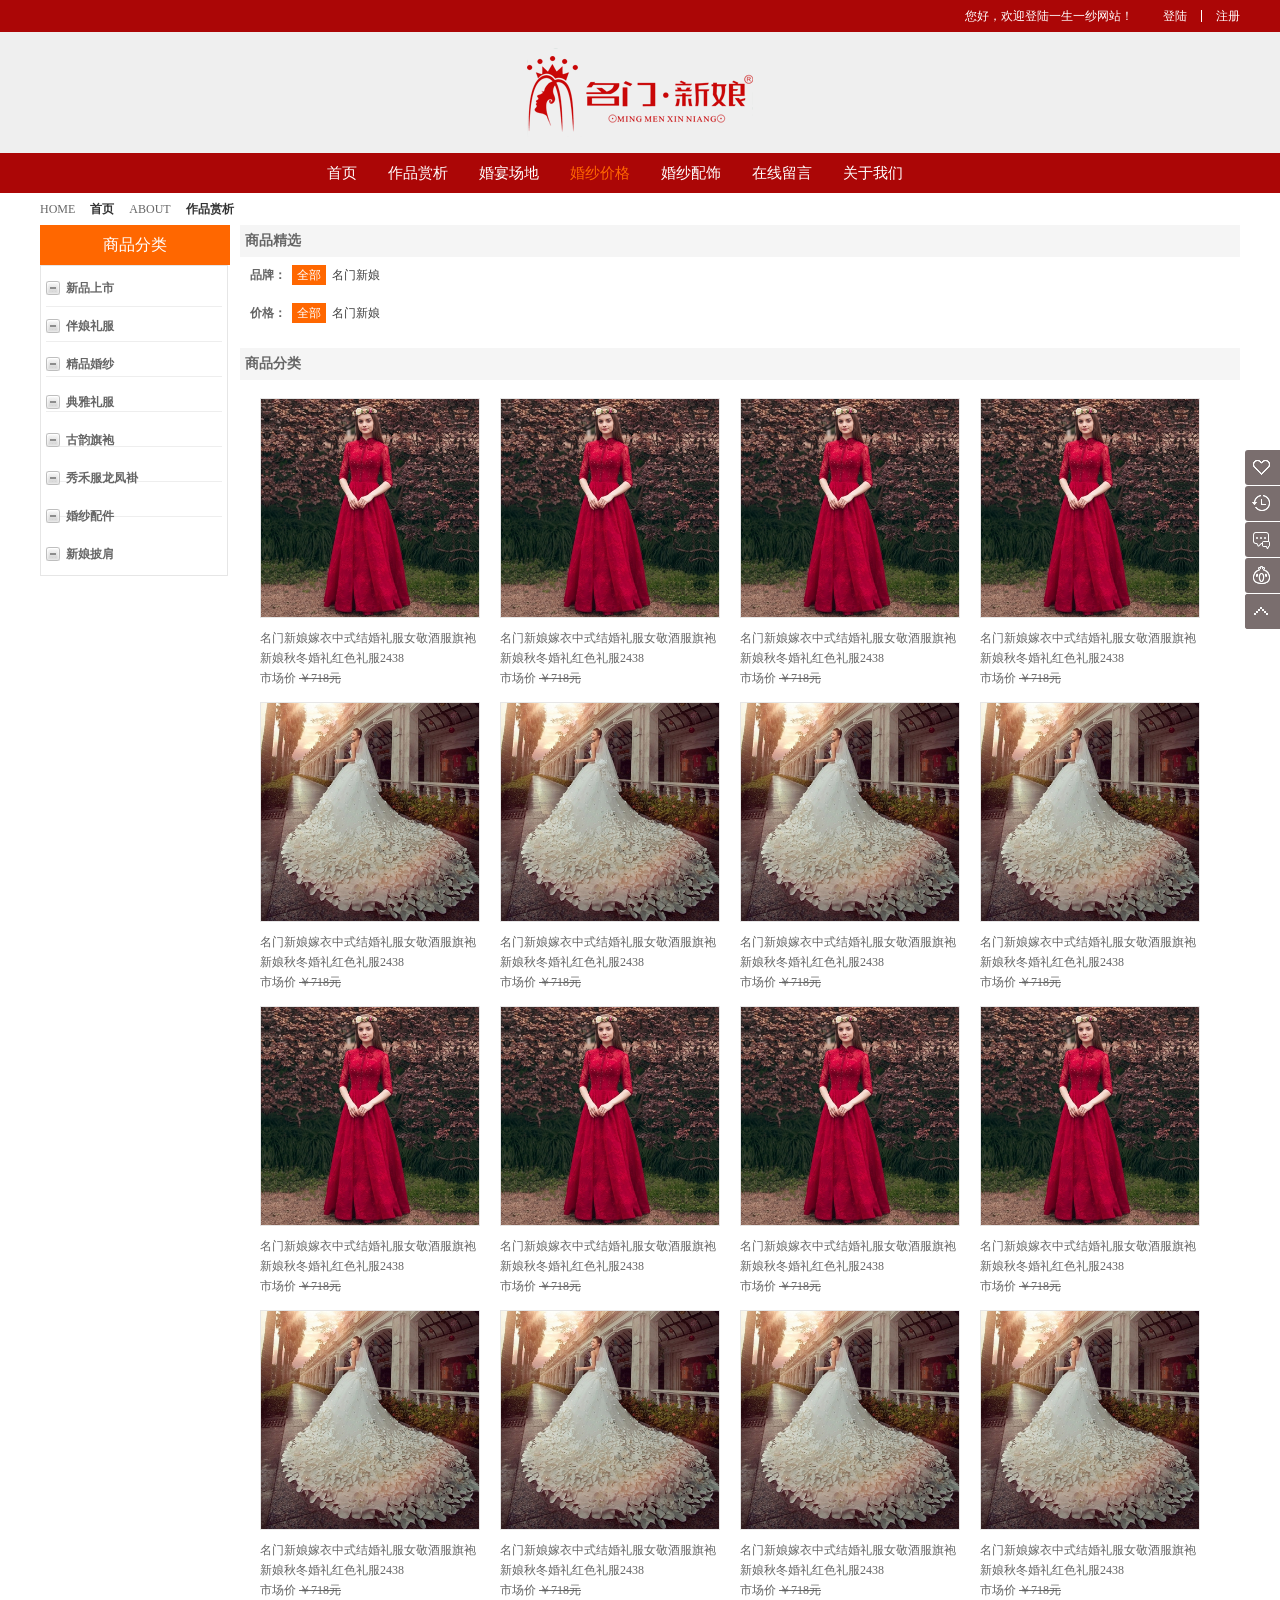
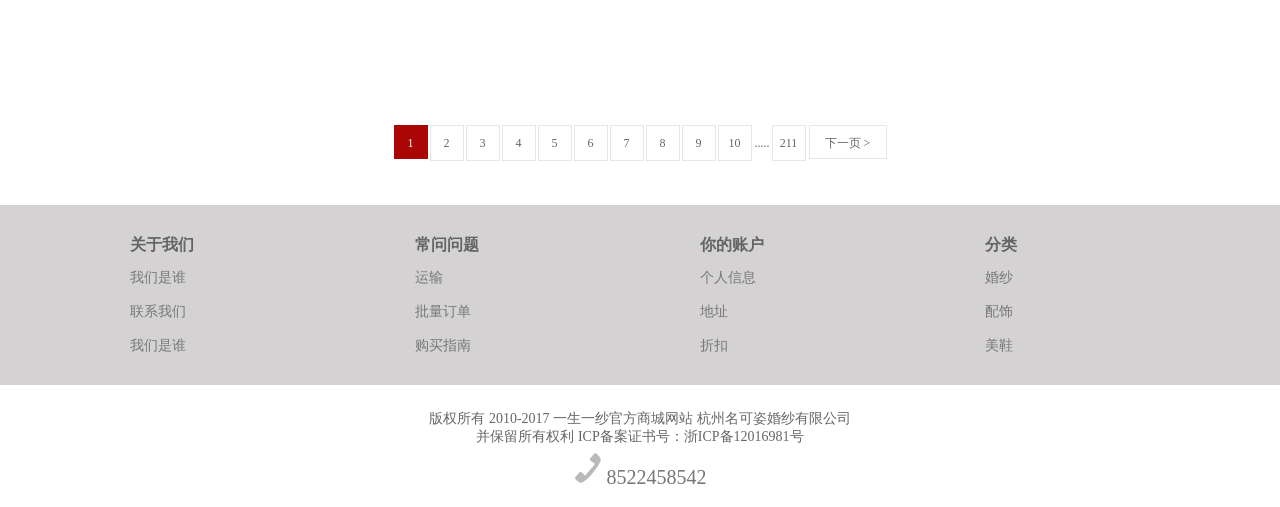
<file: hunshua/price.html>
<!doctype html>
<html lang="en">
<head>
	<meta charset="UTF-8">
	<title>婚纱价格</title>
	    <link rel="stylesheet" href="css/price.css">
    <link rel="stylesheet" href="css/bass.css">
</head>
<script src="js/function.js"></script>
<script src="js/animate.js"></script>
<body>
<!-- 顶部 -->
<header>
	<div class="neikuan">
		<div class="hdtop">
			<div class="welcom">您好，欢迎登陆一生一纱网站！</div>
			<div class="dlbox">
				<a href="" class="den">登陆</a>
				<span class="x"></span>
				<a href="" class="zc">注册</a>
			</div>
		</div>
	</div>
</header>
<!-- logo -->
<div class="logobox clear">
	<div class="neikuan">
		<div class="logo">
			<a href="">
				<img src="img/top_logo.png" alt="">
			</a>
		</div>
	</div>
</div>
<!-- 目录 -->
<div class="mulubox">
	<div class="neikuan">
		<div class="mulu">
			<div class="mm">
				<a href="index.html" class="sy">首页</a>
				<a href="zuoping.html" class="qita">作品赏析</a>
				<a href="changdi.html" class="qita" >婚宴场地</a>
				<a href="" class="qita"  style="color: #f60;">婚纱价格</a>
				<a href="" class="qita">婚纱配饰</a>
				<a href="" class="qita">在线留言</a>
				<a href="us.html" class="qita">关于我们</a>
			</div>
		</div>
	</div>
</div>	
<!-- 标题 1-->
<div class="box"></div>
<div class="tatlebox">
	<div class="neikuan">
		<div class="tatle">
			<a href="">HOME</a>
			<a href=""  style="color: #333;font-weight: 700;">首页</a>
			<span class="dayu">></span>
			<a href="">ABOUT</a>
			<a href=""   style="color: #333;font-weight: 700;">作品赏析</a>
		</div>
	</div>
</div>	
<!-- 内容 -->
<div class="blockbox">
	<div class="neikuan">
		<div class="block">
			<div class="fenlei">
				<div class="category">
					<div class="tit">商品分类</div>
					<div class="clearfix">
						<div class="cate">
							<h1 class="ta1">
								<span class="jian">
									<img src="img/btn_unfold.gif" alt="">
								</span>
								<a href="" class="shi">新品上市</a>
							</h1>
							<h1 class="ta2 clear">
								<span class="jian">
									<img src="img/btn_unfold.gif" alt="">
								</span>
								<a href="" class="shi">伴娘礼服</a>
							</h1>
							<h1 class="ta2 clear">
								<span class="jian">
									<img src="img/btn_unfold.gif" alt="">
								</span>
								<a href="" class="shi">精品婚纱</a>
							</h1>
							<h1 class="ta2 clear">
								<span class="jian">
									<img src="img/btn_unfold.gif" alt="">
								</span>
								<a href="" class="shi">典雅礼服</a>
							</h1>
							<h1 class="ta2 clear">
								<span class="jian">
									<img src="img/btn_unfold.gif" alt="">
								</span>
								<a href="" class="shi">古韵旗袍</a>
							</h1>
							<h1 class="ta2 clear">
								<span class="jian">
									<img src="img/btn_unfold.gif" alt="">
								</span>
								<a href="" class="shi">秀禾服龙凤褂</a>
							</h1>
							<h1 class="ta2 clear">
								<span class="jian">
									<img src="img/btn_unfold.gif" alt="">
								</span>
								<a href="" class="shi">婚纱配件</a>
							</h1>
							<h1 class="ta2 clear">
								<span class="jian">
									<img src="img/btn_unfold.gif" alt="">
								</span>
								<a href="" class="shi">新娘披肩</a>
							</h1>
						</div>
					</div>
				</div>
			</div>
			<div class="juti">
				<div class="box">
					<div class="box_1">
						<h3>
							<span>商品精选</span>
						</h3>
					</div>
					<div class="screebox">
						<strong>品牌：</strong>
						<span>全部</span>
						<a href="">名门新娘</a>
					</div>
					<div class="screebox">
						<strong>价格：</strong>
						<span>全部</span>
						<a href="">名门新娘</a>
					</div>
				</div>
				<div class="blank"></div>
				<div class="box2 clear">
					<div class="box_1">
						<h3>
							<span>商品分类</span>
						</h3>
						<div class="dabox">
							<div class="good">
								<a href="">
									<img src="img/n1.jpg" alt="">
								</a><br>
								<p>
									<a href="" class="pp">
										名门新娘嫁衣中式结婚礼服女敬酒服旗袍新娘秋冬婚礼红色礼服2438
									</a> <br>
									<a href="" class="jia">市场价</a>
									<font class="price">￥718元</font>
								</p>
							</div>
							<div class="good">
								<a href="">
									<img src="img/n1.jpg" alt="">
								</a><br>
								<p>
									<a href="" class="pp">
										名门新娘嫁衣中式结婚礼服女敬酒服旗袍新娘秋冬婚礼红色礼服2438
									</a> <br>
									<a href="" class="jia">市场价</a>
									<font class="price">￥718元</font>
								</p>
							</div>
							<div class="good">
								<a href="">
									<img src="img/n1.jpg" alt="">
								</a><br>
								<p>
									<a href="" class="pp">
										名门新娘嫁衣中式结婚礼服女敬酒服旗袍新娘秋冬婚礼红色礼服2438
									</a> <br>
									<a href="" class="jia">市场价</a>
									<font class="price">￥718元</font>
								</p>
							</div>
							<div class="good">
								<a href="">
									<img src="img/n1.jpg" alt="">
								</a><br>
								<p>
									<a href="" class="pp">
										名门新娘嫁衣中式结婚礼服女敬酒服旗袍新娘秋冬婚礼红色礼服2438
									</a> <br>
									<a href="" class="jia">市场价</a>
									<font class="price">￥718元</font>
								</p>
							</div>
							<div class="good">
								<a href="">
									<img src="img/n2.jpg" alt="">
								</a><br>
								<p>
									<a href="" class="pp">
										名门新娘嫁衣中式结婚礼服女敬酒服旗袍新娘秋冬婚礼红色礼服2438
									</a> <br>
									<a href="" class="jia">市场价</a>
									<font class="price">￥718元</font>
								</p>
							</div>
							<div class="good">
								<a href="">
									<img src="img/n2.jpg" alt="">
								</a><br>
								<p>
									<a href="" class="pp">
										名门新娘嫁衣中式结婚礼服女敬酒服旗袍新娘秋冬婚礼红色礼服2438
									</a> <br>
									<a href="" class="jia">市场价</a>
									<font class="price">￥718元</font>
								</p>
							</div>
							<div class="good">
								<a href="">
									<img src="img/n2.jpg" alt="">
								</a><br>
								<p>
									<a href="" class="pp">
										名门新娘嫁衣中式结婚礼服女敬酒服旗袍新娘秋冬婚礼红色礼服2438
									</a> <br>
									<a href="" class="jia">市场价</a>
									<font class="price">￥718元</font>
								</p>
							</div>
							<div class="good">
								<a href="">
									<img src="img/n2.jpg" alt="">
								</a><br>
								<p>
									<a href="" class="pp">
										名门新娘嫁衣中式结婚礼服女敬酒服旗袍新娘秋冬婚礼红色礼服2438
									</a> <br>
									<a href="" class="jia">市场价</a>
									<font class="price">￥718元</font>
								</p>
							</div>
							<div class="good">
								<a href="">
									<img src="img/n1.jpg" alt="">
								</a><br>
								<p>
									<a href="" class="pp">
										名门新娘嫁衣中式结婚礼服女敬酒服旗袍新娘秋冬婚礼红色礼服2438
									</a> <br>
									<a href="" class="jia">市场价</a>
									<font class="price">￥718元</font>
								</p>
							</div>
							<div class="good">
								<a href="">
									<img src="img/n1.jpg" alt="">
								</a><br>
								<p>
									<a href="" class="pp">
										名门新娘嫁衣中式结婚礼服女敬酒服旗袍新娘秋冬婚礼红色礼服2438
									</a> <br>
									<a href="" class="jia">市场价</a>
									<font class="price">￥718元</font>
								</p>
							</div>
							<div class="good">
								<a href="">
									<img src="img/n1.jpg" alt="">
								</a><br>
								<p>
									<a href="" class="pp">
										名门新娘嫁衣中式结婚礼服女敬酒服旗袍新娘秋冬婚礼红色礼服2438
									</a> <br>
									<a href="" class="jia">市场价</a>
									<font class="price">￥718元</font>
								</p>
							</div>
							<div class="good">
								<a href="">
									<img src="img/n1.jpg" alt="">
								</a><br>
								<p>
									<a href="" class="pp">
										名门新娘嫁衣中式结婚礼服女敬酒服旗袍新娘秋冬婚礼红色礼服2438
									</a> <br>
									<a href="" class="jia">市场价</a>
									<font class="price">￥718元</font>
								</p>
							</div>
							<div class="good">
								<a href="">
									<img src="img/n2.jpg" alt="">
								</a><br>
								<p>
									<a href="" class="pp">
										名门新娘嫁衣中式结婚礼服女敬酒服旗袍新娘秋冬婚礼红色礼服2438
									</a> <br>
									<a href="" class="jia">市场价</a>
									<font class="price">￥718元</font>
								</p>
							</div>
							<div class="good">
								<a href="">
									<img src="img/n2.jpg" alt="">
								</a><br>
								<p>
									<a href="" class="pp">
										名门新娘嫁衣中式结婚礼服女敬酒服旗袍新娘秋冬婚礼红色礼服2438
									</a> <br>
									<a href="" class="jia">市场价</a>
									<font class="price">￥718元</font>
								</p>
							</div>
							<div class="good">
								<a href="">
									<img src="img/n2.jpg" alt="">
								</a><br>
								<p>
									<a href="" class="pp">
										名门新娘嫁衣中式结婚礼服女敬酒服旗袍新娘秋冬婚礼红色礼服2438
									</a> <br>
									<a href="" class="jia">市场价</a>
									<font class="price">￥718元</font>
								</p>
							</div>
							<div class="good">
								<a href="">
									<img src="img/n2.jpg" alt="">
								</a><br>
								<p>
									<a href="" class="pp">
										名门新娘嫁衣中式结婚礼服女敬酒服旗袍新娘秋冬婚礼红色礼服2438
									</a> <br>
									<a href="" class="jia">市场价</a>
									<font class="price">￥718元</font>
								</p>
							</div>
						</div>
					</div>
				</div>
			</div>
		</div>
	</div>
</div>
<!-- 下一页 -->
<div class="fan">
	<div class="neiduan">
		<ul>
			<li>
				<a href="" class="current">1</a>
				<a href="" class="no">2</a>
				<a href="" class="no">3</a>
				<a href="" class="no">4</a>
				<a href="" class="no">5</a>
				<a href="" class="no">6</a>
				<a href="" class="no">7</a>
				<a href="" class="no">8</a>
				<a href="" class="no">9</a>
				<a href="" class="no">10</a>
				<span class="sl">.....</span> 
			    <a href="" class="more">211</a>
			</li>
		</ul>
		<div class="prev">
			<a href="" class="xyy">下一页 ></a>
		</div>
	</div>
</div>
<!-- 底部 -->
<footer>
	<div class="neikuan">
		<div class="dibu">
			<div class="du">
				<h4>关于我们</h4>
				<ul class="di">
					<li>
						<a href="">我们是谁</a>
					</li>
					<li>
						<a href="">联系我们</a>
					</li>
					<li>
						<a href="">我们是谁</a>
					</li>
				</ul>
			</div>
			<div class="du">
				<h4>常问问题</h4>
				<ul class="di">
					<li>
						<a href="">运输</a>
					</li>
					<li>
						<a href="">批量订单</a>
					</li>
					<li>
						<a href="">购买指南</a>
					</li>
				</ul>
			</div>
			<div class="du">
				<h4>你的账户</h4>
				<ul class="di">
					<li>
						<a href="">个人信息</a>
					</li>
					<li>
						<a href="">地址</a>
					</li>
					<li>
						<a href="">折扣</a>
					</li>
				</ul>
			</div>
			<div class="du">
				<h4>分类</h4>
				<ul class="di">
					<li>
						<a href="">婚纱</a>
					</li>
					<li>
						<a href="">配饰</a>
					</li>
					<li>
						<a href="">美鞋</a>
					</li>
				</ul>
			</div>
		</div>
	</div>
</footer>
<!-- 底部二 -->
<div class="dbtwo">
	<div class="neikuan">
		<div class="db">
			<div class="dd">
				<p class="dz">
					 版权所有 2010-2017 一生一纱官方商城网站 杭州名可姿婚纱有限公司<br>
					  并保留所有权利 ICP备案证书号：浙ICP备12016981号 
				</p>
			</div>
			<p class="bb">
				<img src="img/400.png" alt="">	
				8522458542
			</p>
		</div>
	</div>
</div>
<!-- 窗口 -->
<div class="chuangchuangbox">
	<div class="chuangchuang">
		<div class="chuangfirst_tu chuangfirst_tu3"></div>
		<em class="tab_tatle">我的关注</em>
	</div>
	<div class="chuangchuang">
		<div class="chuangfirst_tu  chuangfirst_tu4"></div>
		<em class="tab_tatle">我的足迹</em>
	</div>
	<div class="chuangchuang">
		<div class="chuangfirst_tu  chuangfirst_tu5"></div>
		<em class="tab_tatle">我的消息</em>
	</div>
	<div class="chuangchuang">
		<div class="chuangfirst_tu  chuangfirst_tu6"></div>
		<em class="tab_tatle">咨询JIML</em>
	</div>
	<div class="chuangchuang_footer2">
		<div class="chuangfooter1">
			<div class="chuangfooter1_tu"></div>
			<em class="tab_tatle">顶部</em>
		</div>
	</div>
</div>






</body>
</html>
</file>
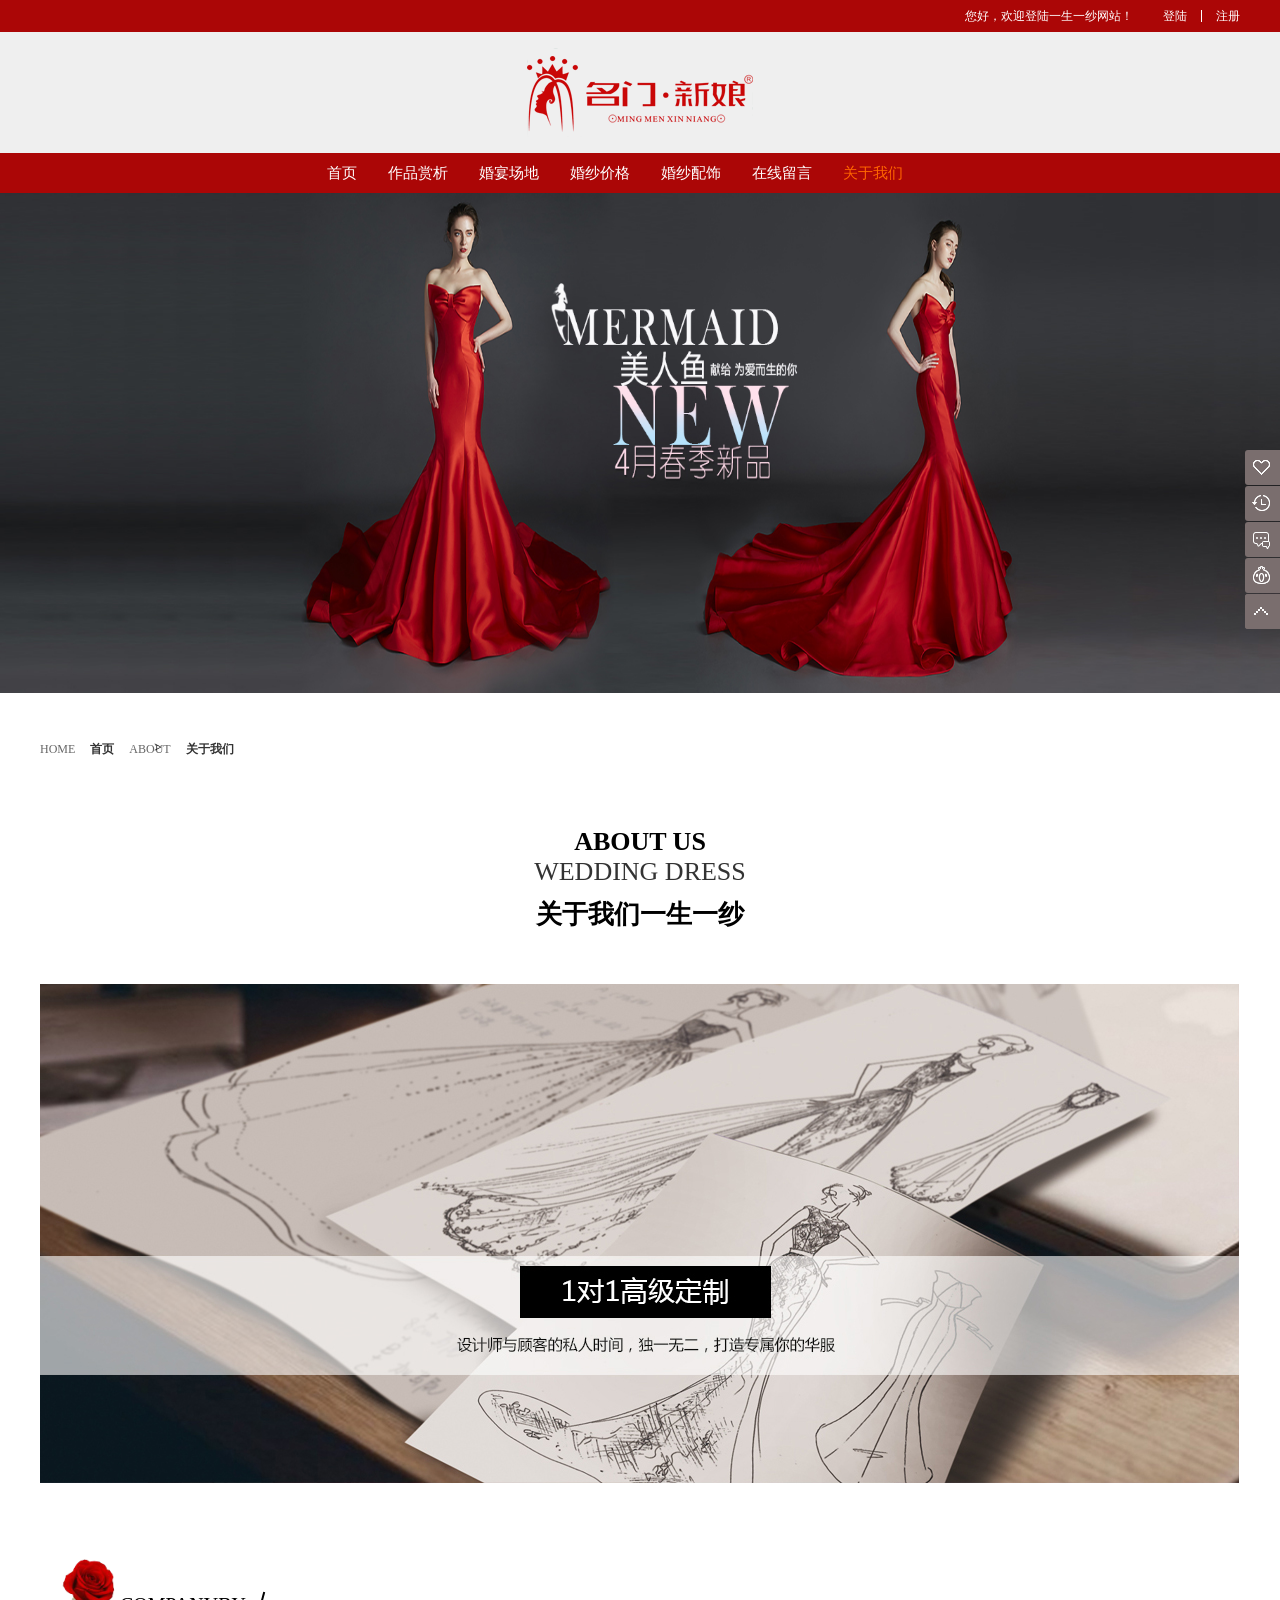
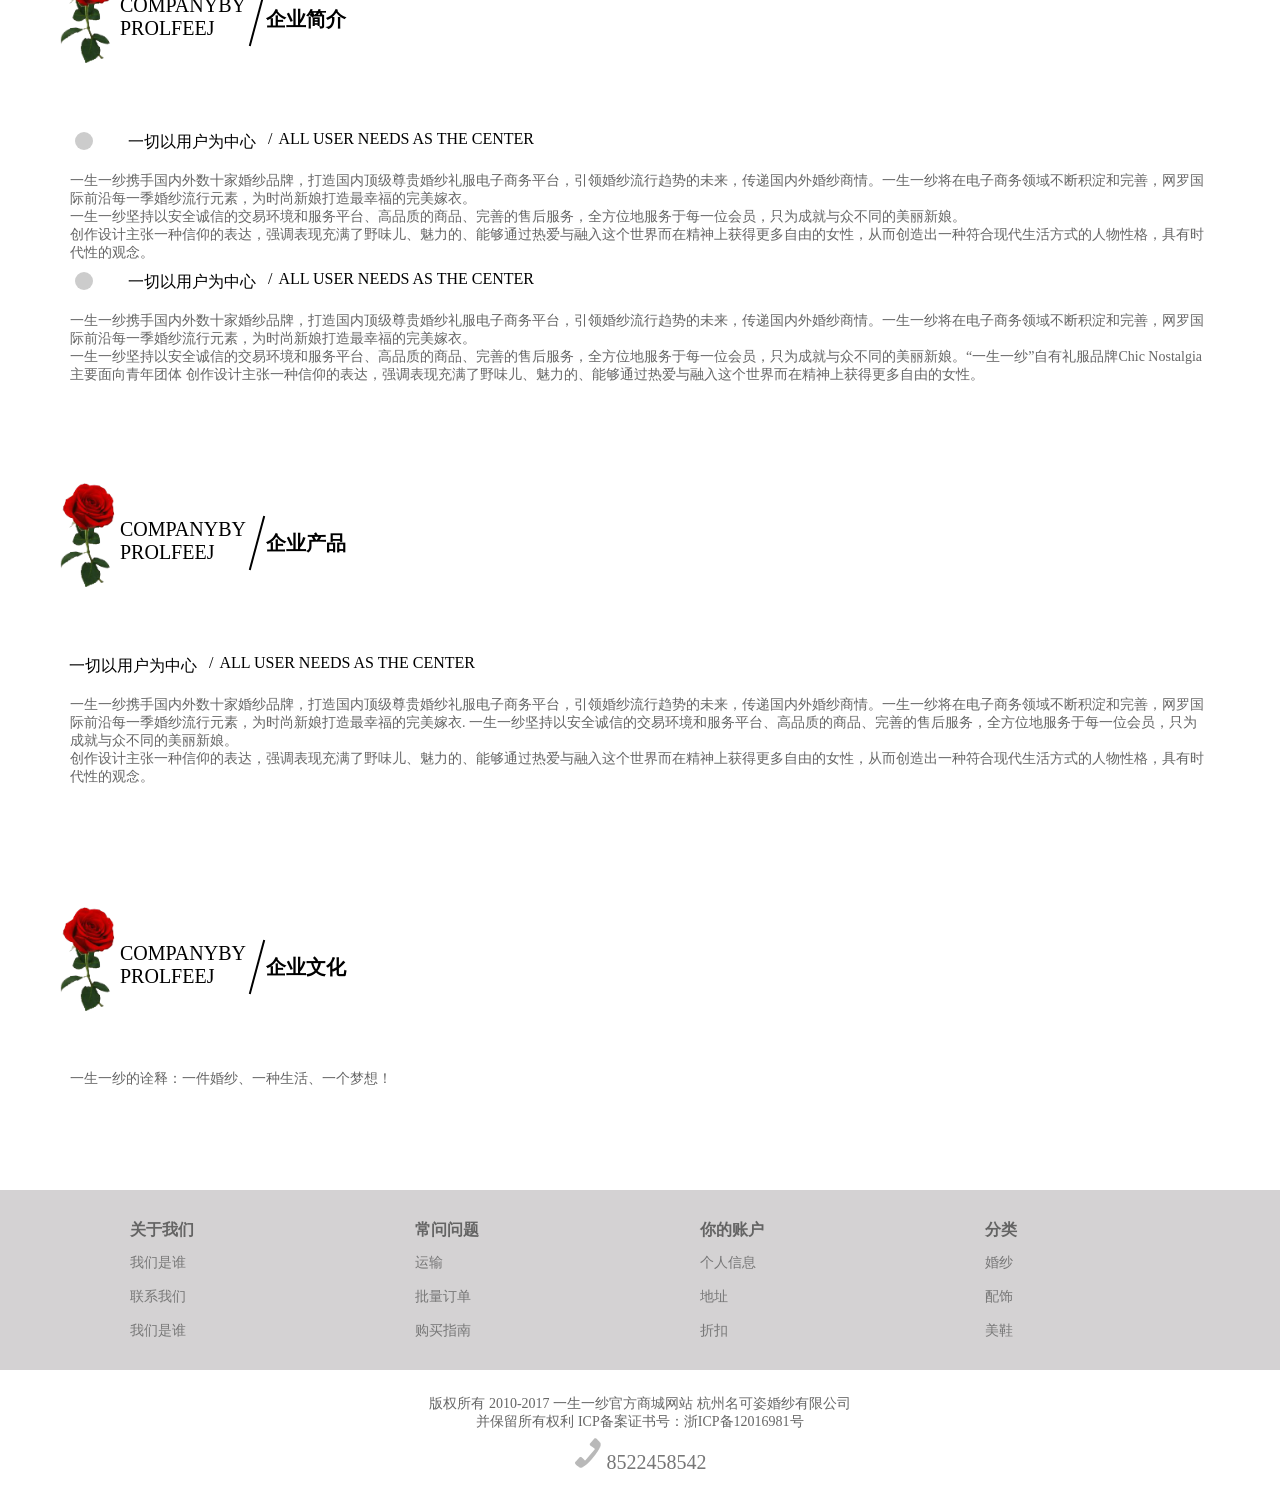
<file: hunshua/us.html>
<!doctype html>
<html lang="en">
<head>
	<meta charset="UTF-8">
	<title>关于我们</title>
	 <link rel="stylesheet" href="css/us.css">
    <link rel="stylesheet" href="css/bass.css">
</head>
<script src="js/changdi.js"></script>
<script src="js/function.js"></script>
<script src="js/animate.js"></script>
<body>
<!-- 顶部 -->
<header>
	<div class="neikuan">
		<div class="hdtop">
			<div class="welcom">您好，欢迎登陆一生一纱网站！</div>
			<div class="dlbox">
				<a href="" class="den">登陆</a>
				<span class="x"></span>
				<a href="" class="zc">注册</a>
			</div>
		</div>
	</div>
</header>
<!-- logo -->
<div class="logobox clear">
	<div class="neikuan">
		<div class="logo">
			<a href="">
				<img src="img/top_logo.png" alt="">
			</a>
		</div>
	</div>
</div>
<!-- 目录 -->
<div class="mulubox">
	<div class="neikuan">
		<div class="mulu">
			<div class="mm">
				<a href="index.html" class="sy">首页</a>
				<a href="zuoping.html" class="qita">作品赏析</a>
				<a href="changdi.html" class="qita">婚宴场地</a>
				<a href="price.html" class="qita">婚纱价格</a>
				<a href="" class="qita">婚纱配饰</a>
				<a href="" class="qita">在线留言</a>
				<a href="" class="qita" style="color: #f60;">关于我们</a>
			</div>
		</div>
	</div>
</div>
<!-- banner -->
<div class="bannerbox clear">
	<div class="banner">
		<img src="img/banner 2.jpg" alt="">
	</div>
</div>
<!-- 标题 1-->
<div class="box"></div>
<div class="tatlebox">
	<div class="neikuan">
		<div class="tatle">
			<a href="">HOME</a>
			<a href=""  style="color: #333;font-weight: 700;">首页</a>
			<span class="dayu">></span>
			<a href="">ABOUT</a>
			<a href=""   style="color: #333;font-weight: 700;">关于我们</a>
		</div>
	</div>
</div>
<!-- 标题 2-->
<div class="tatle2">
	<div class="neikuan">
		<div class="ta2">
			<h2>ABOUT US</h2>
			<span class="wed">WEDDING DRESS</span>
			<h2>关于我们一生一纱</h2>
		</div>
	</div>
</div>
<!-- banner -->
<div class="x_banner">
	<div class="neikuan">
		<div class="xiao">
			<img src="img/banner12.jpg" alt="">

	</div>
</div>
<!-- 内容 -->
<div class="biaoti">
	<div class="neikuan">
		<div class="bt">
			<div class="hua">
				<img src="img/hua.png" alt="">
			</div>
			<div class="zi">
				<a href="" >
					COMPANYBY <br>
					PROLFEEJ
				</a>
			</div>
			<span class="xian"></span>
			<a href="" class="qy">企业简介</a>
		</div>
	</div>
</div>
<!-- 需求 -->
<div class="xuqiu">
	<div class="neikuan">
		<div class="xubox">
			<div class="xu_first">
				<div class="yi">
					<span class="yuan"></span>
				</div>
				<div class="er">
					<a href="" class="yiyi">一切以用户为中心</a>
				</div>
				<span class="xx">/</span>
				<h2 class="qie">ALL USER NEEDS AS THE CENTER</h2>
			</div>
			<div class="tt clear">
				<a href="">
					一生一纱携手国内外数十家婚纱品牌，打造国内顶级尊贵婚纱礼服电子商务平台，引领婚纱流行趋势的未来，传递国内外婚纱商情。一生一纱将在电子商务领域不断积淀和完善，网罗国际前沿每一季婚纱流行元素，为时尚新娘打造最幸福的完美嫁衣。  <br>
					一生一纱坚持以安全诚信的交易环境和服务平台、高品质的商品、完善的售后服务，全方位地服务于每一位会员，只为成就与众不同的美丽新娘。<br>
					创作设计主张一种信仰的表达，强调表现充满了野味儿、魅力的、能够通过热爱与融入这个世界而在精神上获得更多自由的女性，从而创造出一种符合现代生活方式的人物性格，具有时代性的观念。
				</a>
			</div>
			<div class="xu_first">
				<div class="yi">
					<span class="yuan"></span>
				</div>
				<div class="er">
					<a href="" class="yiyi">一切以用户为中心</a>
				</div>
				<span class="xx">/</span>
				<h2 class="qie">ALL USER NEEDS AS THE CENTER</h2>
			</div>
			<div class="tt clear">
				<a href="">
					一生一纱携手国内外数十家婚纱品牌，打造国内顶级尊贵婚纱礼服电子商务平台，引领婚纱流行趋势的未来，传递国内外婚纱商情。一生一纱将在电子商务领域不断积淀和完善，网罗国际前沿每一季婚纱流行元素，为时尚新娘打造最幸福的完美嫁衣。  <br>
					一生一纱坚持以安全诚信的交易环境和服务平台、高品质的商品、完善的售后服务，全方位地服务于每一位会员，只为成就与众不同的美丽新娘。“一生一纱”自有礼服品牌Chic Nostalgia主要面向青年团体
					创作设计主张一种信仰的表达，强调表现充满了野味儿、魅力的、能够通过热爱与融入这个世界而在精神上获得更多自由的女性。
				</a>
			</div>
		</div>
	</div>		
</div>
<!-- 内容 -->
<div class="biaoti" style="margin-top:42px;">
	<div class="neikuan">
		<div class="bt">
			<div class="hua">
				<img src="img/hua.png" alt="">
			</div>
			<div class="zi">
				<a href="" >
					COMPANYBY <br>
					PROLFEEJ
				</a>
			</div>
			<span class="xian"></span>
			<a href="" class="qy">企业产品</a>
		</div>
	</div>
</div>
<!-- 需求 -->
<div class="xuqiu">
	<div class="neikuan">
		<div class="xubox">
			<div class="xu_first" style="padding-left:29px;">
				<div class="er">
					<a href="" class="yiyi">一切以用户为中心</a>
				</div>
				<span class="xx">/</span>
				<h2 class="qie">ALL USER NEEDS AS THE CENTER</h2>
			</div>
			<div class="tt clear">
				<a href="">
					一生一纱携手国内外数十家婚纱品牌，打造国内顶级尊贵婚纱礼服电子商务平台，引领婚纱流行趋势的未来，传递国内外婚纱商情。一生一纱将在电子商务领域不断积淀和完善，网罗国际前沿每一季婚纱流行元素，为时尚新娘打造最幸福的完美嫁衣.
					一生一纱坚持以安全诚信的交易环境和服务平台、高品质的商品、完善的售后服务，全方位地服务于每一位会员，只为成就与众不同的美丽新娘。<br>
					创作设计主张一种信仰的表达，强调表现充满了野味儿、魅力的、能够通过热爱与融入这个世界而在精神上获得更多自由的女性，从而创造出一种符合现代生活方式的人物性格，具有时代性的观念。
				</a>
			</div>
		</div>
	</div>		
</div>
<!-- 内容 -->
<div class="biaoti" style="margin-top:-58px;">
	<div class="neikuan">
		<div class="bt">
			<div class="hua">
				<img src="img/hua.png" alt="">
			</div>
			<div class="zi">
				<a href="" >
					COMPANYBY <br>
					PROLFEEJ
				</a>
			</div>
			<span class="xian"></span>
			<a href="" class="qy">企业文化</a>
		</div>
	</div>
</div>
<!-- 需求 -->
<div class="xuqiu" style="height:100px;">
	<div class="neikuan">
		<div class="xubox">
			<div class="tt clear">
				<a href="">
					一生一纱的诠释：一件婚纱、一种生活、一个梦想！
				</a>
			</div>
		</div>
	</div>		
</div>
<!-- 底部 -->
<footer>
	<div class="neikuan">
		<div class="dibu">
			<div class="du">
				<h4>关于我们</h4>
				<ul class="di">
					<li>
						<a href="">我们是谁</a>
					</li>
					<li>
						<a href="">联系我们</a>
					</li>
					<li>
						<a href="">我们是谁</a>
					</li>
				</ul>
			</div>
			<div class="du">
				<h4>常问问题</h4>
				<ul class="di">
					<li>
						<a href="">运输</a>
					</li>
					<li>
						<a href="">批量订单</a>
					</li>
					<li>
						<a href="">购买指南</a>
					</li>
				</ul>
			</div>
			<div class="du">
				<h4>你的账户</h4>
				<ul class="di">
					<li>
						<a href="">个人信息</a>
					</li>
					<li>
						<a href="">地址</a>
					</li>
					<li>
						<a href="">折扣</a>
					</li>
				</ul>
			</div>
			<div class="du">
				<h4>分类</h4>
				<ul class="di">
					<li>
						<a href="">婚纱</a>
					</li>
					<li>
						<a href="">配饰</a>
					</li>
					<li>
						<a href="">美鞋</a>
					</li>
				</ul>
			</div>
		</div>
	</div>
</footer>
<!-- 底部二 -->
<div class="dbtwo">
	<div class="neikuan">
		<div class="db">
			<div class="dd">
				<p class="dz">
					 版权所有 2010-2017 一生一纱官方商城网站 杭州名可姿婚纱有限公司<br>
					  并保留所有权利 ICP备案证书号：浙ICP备12016981号 
				</p>
			</div>
			<p class="bb">
				<img src="img/400.png" alt="">	
				8522458542
			</p>
		</div>
	</div>
</div>
<!-- 窗口 -->
	<div class="chuangchuangbox">
		<div class="chuangchuang">
			<div class="chuangfirst_tu chuangfirst_tu3"></div>
			<em class="tab_tatle">我的关注</em>
		</div>
		<div class="chuangchuang">
			<div class="chuangfirst_tu  chuangfirst_tu4"></div>
			<em class="tab_tatle">我的足迹</em>
		</div>
		<div class="chuangchuang">
			<div class="chuangfirst_tu  chuangfirst_tu5"></div>
			<em class="tab_tatle">我的消息</em>
		</div>
		<div class="chuangchuang">
			<div class="chuangfirst_tu  chuangfirst_tu6"></div>
			<em class="tab_tatle">咨询JIML</em>
		</div>
		<div class="chuangchuang_footer2">
			<div class="chuangfooter1">
				<div class="chuangfooter1_tu"></div>
				<em class="tab_tatle">顶部</em>
			</div>
		</div>
	</div>

<script>
	const body= $("body")[0];
	const fanhuiy=$(".chuangchuang_footer2")[0];
		fanhuiy.onclick=function(){
			animate(body,{scrollTop:0},500);
		}
</script>





</body>
</html>
</file>
<file: hunshua/css/main.css>
*{
	color: #fff;
	font-family: 微软雅黑;
	font-size: 12px;
	box-sizing:border-box;
}
.clear:before{
	content: "";
	width:0;
	height: 0;
	display: block;
	clear: both;
}
header{
	width: 100%;
    height: 32px;
    border-bottom: 1px solid #AB0606;
    background: #AB0606;
}
.neikuan{
	width: 1200px;
	margin:0 auto;
}
.hdtop{
    /*width: 435px;*/
    height: 32px;
    float: right;
}
.welcom{
    /*width: 144px;*/
    font-size: 12px;
    line-height: 32px;
    height: 32px;
    float: left;
}
.dlbox{
	float: left;
    width: 77px;
    height: 32px;
    margin-left: 30px;
}
.den{
    font-size: 12px;
    line-height: 32px;
    float: left;
}
.xian{
	background-color: #fff;
    width: 1px;
    height: 12px;
    float: left;
    margin-left: 14px;
    margin-top: 10px;
}
.zc{
    line-height: 32px;
    float: left;
    margin-left: 14px;
}
.logobox{
    background: #efefef;
    padding:16px;
}
.logo{
	width: 1200px;
	text-align: center;
	/*padding:320px;*/
}
.logo a {
	width: 226px;
	height: 89px;
	display: block;
	margin:0 auto;
}
.logo img{
	display: block;
	width: 226px;
	height: 89px;
	vertical-align: middle;
}
.mulubox{
	background: #AB0606;
}
.mulu{
	height: 40px;
	position: relative;
}
.mm{
    margin-left: 200px;
    float: left;
    height: 40px;
    width: 750px;
    line-height: 40px;
    text-align: center;
}
.mm a:hover{
	color:#f60;
	text-decoration: underline;
}
.sy{
	display: inline-block;
	color: #f60;
    font-size: 15px;
    padding: 0 14px;
    text-align: center;
    line-height: 40px;
}
.qita{
	display: inline-block;
    font-size: 15px;
    padding: 0 14px;
    text-align: center;
    line-height: 40px;
}
.bannerbox{
	width: 100%;
	height: 590px;
	/*background: #fff;*/
	overflow: hidden;
	position: relative;
}
.banner{
	/*width: 100%;*/
	height: 590px;
	display: block;
	position: relative;
}
.baimg{
	/*width: 100%;*/
	height: 590px;
	display: block;
	position: absolute;
	top: 0;
	left: 0;
}
.lud{
    position: absolute;
    bottom: 20px;
    left: 50%;
    padding: 11px 2px 10px;
    border-radius: 4px;
    z-index: 200;
}
.dian{
    display: inline-block;
    width: 20px;
    height: 5px;
    background: #fff;
    border-radius: 2px;
    margin: 0 4px;
    cursor: pointer;
}
.zhongjian{
	background: #efefef;
}
.ycsjbox{
	width: 100%;
	height: 73px;
	/*background: #fff;*/
	/*padding: 20px 0;*/
	margin-top: 25px;
	margin-bottom: 25px;
}
.ycsj{
	width:1200px;
	height: 73px;
	margin:0 auto;
	text-align: center;
	/*background: red;*/
	/*padding:14px 0;*/
}
.yycc{
	margin-top: 0;
	margin-bottom: 34px;
}
.ycsjzi p{
    font-size: 26px;
    color: #ccc;
    text-align: center;
    line-height: 46px;
    padding-top: 13px;
}
.ycsjzi h2{
	font-size: 26px;
	color: #666;
	text-align: center;
	/*line-height: 73px;*/
}
.ycsj img{
	display: block;
	width: 1071px;
	height: 46px;
	margin:0 auto;
}
.yuanbox{
	width: 100%;
	height: 882px;
    background: #efefef;
    overflow: hidden;
}
.yuan{
	height: 882px;
	width: 1200px;
	background: #fff;
	margin-top: 10px;
	padding-bottom: 50px;
}
.chuang{
	width: 100%;
	float: left;
	position: relative;
	padding:10px;
}
.yleftbox{
	float: left;
	width: 588px;
	height: 820px;
	position: relative;
}
.zhe:hover .zhao{
	display: block;
}
.zhao1{
    background: #666;
    display: none;
    left: 0px;
    opacity: 0.5;
    position: absolute;
    top: 0px;
    cursor: pointer;
    width: 100%;
    height: 100%;
    z-index: 99;
}
.zhao2{
    display: none;
    left: 9px;
    position: absolute;
    top: 45%;
    width: 94%;
    z-index: 100;
    color: #fff;
    cursor: pointer;
}
.zhao2 em{
    display: block;
    font-size: 30px;
    font-style: normal;
    font-weight: bold;
    font-family: 微软雅黑;
    text-align: center;
}
.yleft a{
	display: block;
	width: 580px;
	height: 820px;
}
.yleft a img{
	display: block;
	width: 580px;
	height: 820px;
}
.yrightbox{
	float: right;
	width: 588px;
	height: 820px;
	position: relative;
	/*background:red;*/
}
.yr_sbox{
	width:100%;
	height: 340px;
	/*background:yellow;*/
}
.yr_s_left{
	width: 294px;
	height: 340px;
	float: left;
	position: relative;
}
.yr_s_tu{
	width: 285px;
	height: 285px;
	display: block;
	position: relative;
	margin: 0 auto;
}
.yr_s_tu a{
	display: block;
	width: 285px;
	height: 285px;
}
.yr_s_tu a img{
	display: block;
	width: 285px;
	height: 285px;
}
.yr_s_zi{
	width: 285px;
	height: 45px;
    border: #ddd solid 1px;
    margin: 0px auto;
    border-top: 0px;
    padding: 10px 0px;
    margin-bottom: 10px;
}
.buy{
    float: right;
    margin-right: 15px;
    background: #D7185D;
    border-radius: 5px;
    color: #fff;
    padding: 0px 10px;
    height: 24px;
    line-height: 24px;
}
.yr_xbox{
	width: 588px;
	height: 480px;
	/*background: red;*/
}
.yrx{
	width: 580px;
	display: block;
	margin:0 auto;
	position: relative;
}
.yrx a{
	display: block;
	width: 580px;
	height: 480px;
}
.yrx a img{
	display: block;
	width: 580px;
	height: 480px;
}
.gzbox{
	width: 100%;
	/*height: 1226px;*/
	background: #efefef;
}
.guzhuang{
	width: 1200px;
	background: #fff;
	padding-bottom: 25px;
    margin: 10px 0;
    padding: 10px;
	overflow: hidden;
}
.gz_left{
	width: 490px;
	height: 100%;
	float: left;
	position: relative;
}
.gz_s{
	width: 100%;
	height: 546px;
	/*background: yellow;*/
}
.gz_s_first{
	width:245px;
	height: 273px;
	float: left;
	position: relative;
}
.gz_tu{
	width: 236px;
	height: 218px;
    position: relative;
    margin: 0px auto;
    display: block;
}
.gz_tu a {
	display: block;
	width: 236px;
	height: 218px;
}
.gz_tu a img{
	display: block;
	width: 236px;
	height: 218px;
}
.gz_zi{
	width: 236px;
	height: 45px;
   	border: #ddd solid 1px;
    margin: 0px auto;
    border-top: 0px;
    padding: 10px 0px;
    margin-bottom: 10px;
}
.gz_x{
	width: 490px;
	height: 632px;
	/*background: yellow;*/
}
.gz_x_tu{
	width: 482px;
    position: relative;
    margin: 0px auto;
    display: block;
}
.gz_x_tu a{
	display: block;
	width: 482px;
	height: 632px;
}
.gz_x_tu a img{
	display: block;
	width: 482px;
	height: 632px;
}
.gz_right{
	float: right;
	width: 686px;
	height: 100%;
	position: relative;
}
.gz_r_s{
	width: 686px;
	height: 800px;
	position: relative;
	/*margin-bottom: -12px;*/
}
.gz_r_tu{
	width: 678px;
	position: relative;
    margin: 0px auto;
    display: block;
}
.gz_r_tu a {
	display: block;
	width: 678px;
	height: 760px;
}
.gz_r_tu a img{
	display: block;
	width: 678px;
	height: 760px;
}
.gz_r_x{
	width: 686px;
	height: 389px;
	/*background: yellow;*/
}
.gz_r_x_first{
	width: 343px;
    float: left;
    position: relative;
}
.gz_r_x_tu{
	width: 343px;
    position: relative;
    margin: 0px auto;
    display: block;
}
.gz_r_x_tu a{
	display: block;
	width: 334px;
	height: 334px;
	margin: 0 auto;
}
.gz_r_x_tu a img{
	display: block;
	width: 334px;
	height: 334px;
}
.gz_r_x_zi{
	width: 334px;
	height: 45px;
	border: #ddd solid 1px;
    margin: 0px auto;
    border-top: 0px;
    padding: 10px 0px;
    margin-bottom: 10px;
}
.om_s{
	width: 100%;
	height: 340px;
}
.om_s_left{
	width: 588px;
	height: 100%;
    float: left;
    position: relative;
    /*background: yellow;*/
}
.om_s_first{
	width: 294px;
	height: 340px;
	float: left;
	position: relative;
}
.on_s_tu{
	width: 285px;
    position: relative;
    margin: 0px auto;
    display: block;
}
.on_s_tu a{
	display: block;
	width: 285px;
	height: 285px;
}
.on_s_tu a img{
	display: block;
	width: 285px;
	height: 285px;
}
.on_s_zi{
	width: 285px;
	height: 45px;
    border: #ddd solid 1px;
    margin: 0px auto;
    border-top: 0px;
    padding: 10px 0px;
    margin-bottom: 10px;
}
.om_s_right{
	float: right;
	width: 588px;
	height: 340px;
}
.om_s_r_tu{
	width: 580px;
    position: relative;
    margin: 0px auto;
    display: block;
}
.om_s_r_tu a{
	display: block;
	width: 580px;
	height: 285px;
}
.om_s_r_tu a img{
	display: block;
	width: 580px;
	height: 285px;
}
.om_x{
	width: 100%;
	height: 680px;
	float: right;
	position: relative;	
}
.om_x_left{
	width: 588px;
	height: 680px;
	float: left;
}
.om_x_l_l{
	width: 294px;
	height: 680px;
	float: left;
	position: relative;
}
.om_x_l_l_tu{
	width: 285px;
	height: 625px;
	position: relative;
    margin: 0px auto;
    display: block;
}
.om_x_l_l_tu a{
	display: block;
	width: 285px;
	height: 625px;
}
.om_x_l_l_tu a img{
	display: block;
	width: 285px;
	height: 625px;
}
.om_x_z{
	width: 294px;
	height: 680px;
	float: left;
	position: relative;
}
.om_x_z_first{
	width: 294px;
	height: 340px;
}
.om_x_z_tu{
	width: 285px;
	height: 285px;
    position: relative;
    margin: 0px auto;
    display: block;
}
.om_x_z_tu a{
	display: block;
	width: 285px;
	height: 285px;
}
.om_x_z_tu a img{
	display: block;
	width: 285px;
	height: 285px;
}
.om_x_right{
	width: 588px;
	height: 670px;
	position: relative;
	float: right;
}
.om_x_right a{
	display: block;
	width: 580px;
	height: 670px;
}
.om_x_right a img{
	display: block;
	width: 580px;
	height: 670px;
}
footer{
	width: 100%;
	height:180px;
    background: #D4D2D3;
    margin-top: 20px;
}
.dibu{
	width: 1200px;
	height: 300px;
	padding:0 30px;
}
.du{
	width: 285px;
	float: left;
    padding-right: 15px;
    padding-left: 60px;
    padding-top: 30px;
}
h4{
	display: block;
	font-size: 16px;
    color: #646464;
}
.di li{
	display: block;
	padding-top: 10px;
}
.di li a{
	font-size: 14px;
	color: #777;
    padding: 3px 0;
    display: block;
}
.di li a:hover{
	color: #f60;
    text-decoration: underline;
}
.dbtwo{
	padding-top: 15px;
	width: 100%;
}
.db{
	padding:10px;
}
.dd{
	/*width: 1105px;*/
	height: 42px;
	padding:0 20px;
	text-align: center;
}
.dz{
	font-size: 14px;
	color: #666;
}
.bb{
    line-height: 40px;
    font-size: 20px;
    font-weight: 400;
    color: #777;
    text-align: center;
}
.mxdz{
    padding: 24px 0;
    text-align: center;
    overflow: hidden;
}
.chuangchuangbox{
    position:fixed;
    top: 50%;
    right: 0;
    width: 35px;
    /*margin-top: -61px;*/
    margin-bottom: -120px;
    z-index: 200;
}
.chuangchuang{
    position: relative;
    width: 35px;
    height: 35px;
    margin-bottom: 1px;
    cursor: pointer;
    background-color: #7a6e6e;
    border-radius: 3px 0 0 3px;
    /*z-index: 20;*/
}
.chuangchuang:hover{
    background: #c81623;
}
.chuangfooter1:hover{
    background: #c81623;
}
.chuangchuang:hover .tab_tatle{
    left: -60px;
    background-color: #c81623;
    display: block;
}
.chuangchuang_footer:hover .tab_tatle{
    left: -60px;
    background-color: #c81623;
    display: block;
}
.chuangchuang_footer2:hover .tab_tatle{
    left: -60px;
    background-color: #c81623;
    display: block;
}
.chuangfirst_dian{
    position: absolute;
    top: 8px;
    right: 10px;
    width: 6px;
    height: 6px;
    display: inline-block;
    background:url(../img/toolbars.png) no-repeat;
    background-position: -150px -150px;
    /*z-index: 999*/
}
.chuangfirst_tu{
    width: 34px;
    height: 35px;
    margin-left: 1px;
    position: relative;
    /*z-index:100;*/
    display: inline-block;
    background-color: #7a6e6e;
    background: url(../img/toolbars.png) no-repeat;
    background-position: -88px -175px;
}
.chuangfirst_tu2{
    background-position: -50px 0;
}
.chuangfirst_tu3{
    background-position: -50px -50px;
}
.chuangfirst_tu4{
    background-position: -50px -100px;
}
.chuangfirst_tu5{
    background-position: -190px -150px;
}
.chuangfirst_tu6{
    background-position: -50px -150px;
}

.tab_tatle{
    width: 62px;
    height: 35px;
    font-size: 10px;
    font-style: normal;
    line-height: 35px;
    color: #fff;
    text-align: center;
    font-family: "微软雅黑";
    position: absolute;
    z-index:-1;
    left: 35px;
    top: 0;
    background:#7a6e6e;
    border-radius: 3px 0 0 3px;
    transition: left .3s ease-in-out .1s;
    /*display: none;*/
}
.chuangchuang:hover .tab_tatle{
    left: -60px;
    background: #c81623;
}
.chuangchuang_footer{
    position: absolute;
    bottom:-36px;
    width: 100%;
    left: 0;
}
.chuangfooter1{
    position: relative;
    width: 35px;
    height: 35px;
    margin-bottom: 1px;
    cursor: pointer;
    background-color: #7a6e6e;
    border-radius: 3px 0 0 3px;
    /*z-index: 5;*/
}
.chuangfooter1_tu{
    width: 34px;
    height: 35px;
    margin-left: 1px;
    position: relative;
    /*z-index: 5;*/
    background-color: #7a6e6e;
    background: url(../img/toolbars.png) no-repeat;
    background-position: -50px -250px;
}
.chuangchuang_footer2{
    width: 35px;
    height: 35px;
    margin-bottom: 1px;
    cursor: pointer;
    background-color: #7a6e6e;
    border-radius: 3px 0 0 3px;
    /*z-index: 5;*/
}
.footer2{
    background-position: -50px -300px;
}
.chuangfooter1_zi{
    position: absolute;
    left: 0px;
    width: 35px;
    height: 30px;
    padding: 2px 0 3px;
    line-height: 15px;
    background: #c81623;
    color: #fff;
    font-size: 12px;
    text-align: center;
    font-family: "微软雅黑";
}
</file>
<file: hunshua/css/bass.css>
body,h1,h2,h3,h4,h5,h6,p,ul,li,ol,dl,dt,dd,form,input,textarea,pre,figure{
	margin:0;
	padding:0;
	list-style:none;

}
a{
	text-decoration: none;
}
img{
	border:0;
}
body{
	font-family: "SF Pro SC","HanHei SC","SF Pro Text","Myriad Set Pro","SF Pro Icons","PingFang SC","Helvetica Neue","Helvetica","Arial",sans-serif;
	color: #333;
}
i,u,del,b{
	font-style: normal;
	text-decoration: none;
	font-weight: normal;
}
</file>
<file: Ijiuyou/erji1/css/main.css>
body {
    margin: 0px;
    padding: 0px;
    font-family: 'Microsoft YaHei';
    font-size: 12px;
    color: #333333;
    font: 12px/1.5 'Microsoft YaHei';
    background: #efefef;
}
.neikuan{
    width: 1200px;
    margin: 0 auto;
}
.clear{
    content: "";
    width: 0;
    height: 0;
    display: block;
    clear: both;
}
/*头部开始*/
header{
	width: 100%;
    height: 38px;
    border-bottom: 1px solid #ccc;
    background: #fff;
    color: #999;
}
header .mn{
	height: 14px;
    line-height: 14px;
    font-size: 12px;
    padding-top: 12px;
    z-index: 50;
    position: relative;
}
header .mn .app{
	float: left;
    display: inline;
    line-height: 22px;
    margin-right: 15px;
}
header .mn .app span{
	padding-right: 20px;
    color: #000;
    float: left;
}
header .mn .app a{
	color: #999;
	margin-right: 3px;
	float: left;
}
header .mn a:hover{
	color: #c4166e;
}
header .mn .menu{
	float: right;
    display: inline;
    border-right: 1px dotted #cccccc;
    padding: 0 10px;
    position: relative;
}
header .mn .menu em{
	display: block;
    float: left;
    position: relative;
    z-index: 3;
}
header .mn .menu a{
	color: #999;
	font-weight: normal;
    font-style: normal;
}
.menu i{
	position: relative;
    z-index: 3;
    height: 6px;
    width: 10px;
    float: left;
    display: block;
    margin: 5px 0 0 5px;
    background: url(../img/ico-2015-12.png) -10px -6px no-repeat;
    transition: all 0.5s;
    -webkit-transition: all 0.5s;
    font-weight: normal;
    font-style: normal;
}
.wdxiala{
	position: absolute;
    top: -23px;
    left: -1px;
    border: 1px solid #ccc;
    padding: 44px 10px 10px 16px;
    background: #fff;
    z-index: 2;
    width: 60px;
    line-height: 20px;
    overflow: hidden;
    height: 0px;
    opacity: 0;
    display: none;
    transition: all .5s;
    -webkit-transition: all .5s;
    opacity: 1;
    height: auto;
}
.wdxiala li a:hover{
	color: #a21459;
}
.menu:hover .wdxiala{
	display: block;
}
.menu:hover i{
	background: url(../img/ico-2015-12.png) -10px 0px no-repeat;
}
.menu em a:hover{
	color: #a21459;
}
/*头部结束*/
/*头部导航开始*/
.topNav{
	background: #fff;
    width: 100%;
}
.Nav{
	padding: 20px 0;
    background: #fff;
    height: 90px;
    width: 100%;
}
.logo{
	height: 90px;
    width: 160px;
    background: url(../img/leico.png) no-repeat;
    float: left;
    display: inline;
    cursor: pointer;
}
.gouwu{
	position: relative;
    float: right;
    display: inline;
    cursor: pointer;
    background: #fff;
    margin-top: 20px;
    z-index: 40;
}
.gouwubox{
	border: 1px solid #a40c59;
    border-radius: 2px;
    height: 28px;
    line-height: 28px;
    overflow: hidden;
    color: #fff;
}
.gouwuList{
	border: 1px solid #ddd;
    position: absolute;
    top: 28px;
    right: 0px;
    width: 400px;
    height: 106px;
    background: #fff;
    display: none;
    z-index: 0;
    font-size: 12px;
    text-align: center;
    line-height: 106px;
}
.dang{
	width: 156px;
	height: 3px;
	background: #fff;
	position: absolute;
	top: -1px;
	right: 0;
	height: 3px;
}
.gouwu:hover .gouwubox{
	border: 1px solid #ddd;
}
.gouwu:hover .car-tw{
	background: #fff url(../img/ico-2015-12.png) 10px -75px no-repeat;
    width: 70px;
	color: #333;
}
.gouwu:hover i{
	background: url(../img/ico-2015-12.png) -20px 0px no-repeat;
}
.gouwu:hover .gouwuList{
	display: block;
}
.car-tw{
	float: left;
    display: inline;
    background: #a40c59 url(../img/ico-2015-12.png) 10px -47px no-repeat;
    width: 70px;
    padding-left: 40px;
}
.car-numb{
	float: left;
    display: inline;
    margin-left: 12px;
    color: #a40e59;
}
.gouwu i{
	height: 6px;
    width: 10px;
    float: left;
    display: block;
    margin: 12px 10px 0 5px;
    background: url(../img/ico-2015-12.png) -20px -6px no-repeat;
    transition: all 0.5s;
    -webkit-transition: all 0.5s;
    font-weight: normal;
    font-style: normal;
}
.hd-search{
	position: relative;
    float: left;
    display: inline;
    margin: 20px 0 0 200px;
    z-index: 40;
}
.searchClass{
	width: 530px;
	height: 53px;
	margin: 0 auto;
}
.search-text{
	float: left;
    border: 1px solid #a40c59;
    display: inline;
    height: 28px;
    line-height: 28px;
    padding: 0 80px 0 10px;
    width: 439px;
    color: #666;
    outline: none;
}
.search-btn{
	display: block;
    float: left;
    height: 30px;
    width: 60px;
    background: url(../img/btn-search.png) 0 0 no-repeat;
    margin-left: -61px;
}
.search_tips{
	overflow: hidden;
    width: 530px;
    padding-top: 5px;
}
.search_tips a{
	display: block;
    float: left;
    margin-right: 10px;
    color: #999;
}
/*头部导航结束*/
/*banner开始*/
.bannerTop{
	background: #fff;
    width: 100%;
    border-bottom: 1px solid #a21459;
}
.topmeau{
	position: relative;
    width: 1200px;
    margin: 0 auto;
    border-bottom: 0px solid #aaa;
    height: 30px;
    line-height: 30px;
    font-size: 18px;
    background: #fff;
    z-index: 30;
}
.topmeau li{
	display: inline;
    float: left;
    height: 30px;
    border-bottom: 0px solid #aaa;
    margin-bottom: -4px;
    position: relative;
}
.topmeau a{
	display: block;
    margin: 0 35px 0 0;
    font-size: 14px;
    color: #444;
}
.topmeau li a:hover{
    color: #a21459;
}
.topmeau_z{
	background: #222 url(../img/ico-2015-12.png) 130px -573px no-repeat;
    width: 166px;
    margin-right: 25px;
}
.topmeau_z .allsp{
	color: #fff;
    background: url(../img/ico-2015-12.png) 3px -604px no-repeat;
    line-height: 28px;
    text-indent: 35px;
}
.bannerNav{
	position: absolute;
    top: 30px;
    left: 0px;
    z-index: 2;
    background: #f8f8f8;
    height: 400px;
    width: 164px;
    border-left: 1px solid #e5e5e5;
    border-right: 1px solid #e5e5e5;
    border-top: 1px solid #a21459;
    display: none;
}
.topmeau_z:hover .bannerNav{
    display: block;
}
.bannerNavbox{
	width: 160px;
    padding: 0px;
    overflow: hidden;
    height: 50px;
    margin-left: 4px;
}
.bannerNavbox h2{
    font-size: 14px;
    line-height: 49px;
    width: 125px;
    padding-left: 50px;
    height: 49px;
    font-weight: normal;
    border-bottom: 1px solid #e4e4e4;
    background-repeat: no-repeat;
    background-position: 0 center;
}
.bannerNavbox h2 a{
	color: #414141;
}
.bannerNavbox:hover h2 a{
	color: #fff;
}
.bannerNavbox .iterm01{
	background-image: url(../img/sorticon_xuan.png)
}
.bannerNavbox:hover .iterm01{
	background-image: url(../img/sorticon_xuan_01.png)
}
.bannerNavbox .iterm02{
	background-image: url(../img/sorticon_putao.png)
}
.bannerNavbox:hover .iterm02{
	background-image: url(../img/sorticon_putao_01.png)
}
.bannerNavbox .iterm03{
	background-image: url(../img/sorticon_yang.png)
}
.bannerNavbox:hover .iterm03{
	background-image: url(../img/sorticon_yang_01.png)
}
.bannerNavbox .iterm04{
	background-image: url(../img/sorticon_beer.png)
}
.bannerNavbox:hover .iterm04{
	background-image: url(../img/sorticon_beer_01.png)
}
.bannerNavbox .iterm05{
	background-image: url(../img/sorticon_round.png)
}
.bannerNavbox:hover .iterm05{
	background-image: url(../img/sorticon_round_01.png)
}
.bannerNavbox .iterm06{
	background-image: url(../img/sorticon_enm.png)
}
.bannerNavbox:hover .iterm06{
	background-image: url(../img/sorticon_enm_01.png)
}
.bannerNavbox .iterm07{
	background-image: url(../img/sorticon_rupin.png)
}
.bannerNavbox:hover .iterm07{
	background-image: url(../img/sorticon_rupin_01.png)
}
.bannerNavList{
	width: 690px;
    height: 390px;
    left: 165px;
    padding-top: 10px;
    display: none;
    background: #fff;
    border-right: 10px solid rgba(146,146,146,0.2);
    border-bottom: 1px solid rgba(146,146,146,0.2);
    position: absolute;
    top:0px;
    z-index: 2;
    border-top: 1px solid #a21459;
}
.bannerNavList .listyou{
	float: right;
    width: 280px;
    height: 350px;
}
.bannerNavList .listzuo{
	width: 280px;
	height: 100%;
	line-height: 20px;
    margin-left: 30px;
}
.listzuo_S b{
	border-bottom: 1px solid #E4E4E4;
    padding-top: 10px;
    font-weight: bold;
    display: block;
    color: #a40c59;
    font-size: 12px;
}
.listzuo_S a{
	color: #666666;
    font-size: 12px;
    display: inline-block;
    padding-right: 5px;
}
.bannerNavbox:hover .bannerNavList{
	display: block;
}
.topmeau li>a.active{
	border-bottom: 3px solid #a21459;
    height: 27px;
}
.topmeau li img{
	position: absolute;
    right: 13px;
    top: -6px;
}
.banner{
	width: 100%;
    height: 400px;
    position: relative;
}
.bannerBox{
	width: 100%;
    height: 400px;
    position: relative;
}
.bannerTu{
	height: 400px;
	width: 100%;
	position: absolute;
	left: 0;
	top:0;
	opacity: 0;
	z-index: 1;
}
.bannerTu1{
	background: url(../img/1474377661547123.jpg) center top no-repeat;
}
.bannerTu2{
	background: url(../img/1491976100274065.jpg) center top no-repeat;
}
.banner .lunbodian{
	width: 187px;
	height: 16px;
	position: absolute;
    left: 0;
    right: 0;
    margin: auto;
    bottom: 20px;
    z-index: 10;
}
.banner .lunbodian li{
    width: 13px;
    height: 16px;
    background: url(../img/in_png.png) -20px -381px;
    float: left;
    margin-left: 10px;
}
.banner .lunbodian .seld{
	background-position: -0 -382px;
    width: 16px;
    height: 16px;
}
.banner .jian{
    width: 32px;
    height: 38px;
    background: url(../img/in_png.png) no-repeat 0 0;
    float: left;
    margin-left: 2px;
    position: absolute;
    top: 0;
    bottom: 0;
    margin: auto;
    z-index: 10;
}
.banner .zuo{
	background-position: 0 -416px;
	right: 430px;
}
.banner .you{
	background-position: -34px -416px;
	right: 395px;
}
/*banner结束*/
.main_title{
    padding-top: 20px;
    background: #ffffff;
    width: 1200px;
    height: 70px;
    margin: 0 auto;
    border-bottom: 1px solid #efefef;
}
.main_title h1{
    border-bottom: 2px solid #a40c59;
    float: left;
    margin: 20px 0 0 25px;
    display: inline;
    color: #a40c59;
    font-size: 18px;
}
.some_product{
    width: 1200px;
    background: #ffffff;
    margin: 0 auto 15px auto;
    overflow: hidden;
}
.some_style{
    width: 240px;
    float: left;
}
.lj li{
    width: 299px;
    border-right: 1px solid #efefef;
    border-bottom: 1px solid #efefef;
    height: 340px;
    background: #ffffff;
    float: left;
    color: #333333;
    font-size: 14px;
    position: relative;
}
.list_title{
    padding: 23px 20px 0 20px;
}
.list_title a{
    color: #333;
}
.list_title p{
    overflow: hidden;
    width: 259px;
    height: 20px
}
.list_title span{
    color: #cc0033;
    font-size: 24px;
    line-height: 45px;
}
.list_title span em{
    font-size: 20px;
    float: left;
    line-height: 30px;
    font-style: normal;
}
.list_cont{
    width: 259px;
    height: 205px;
    padding: 0 20px;
}
.list_cont img{
    width: 58px;
    height: 205px;
    float: right;
    margin-right: 20px;
    transition:all 0.5s;
}
.lj li:hover img{
    transform: translateX(-15px);
}
.lj li:hover{
    box-shadow: 0px 3px 15px #b3b3b3;
    position: relative;
    z-index: 1;
}






/*底部开始*/
footer{
	border-top: 1px solid #ccc;
    width: 100%;
    background: #fff;
    font-family: 'Microsoft YaHei';
    overflow: hidden;
}
.slogen{
	padding: 30px 0;
    overflow: hidden;
    width: 1120px;
    margin: 0 auto;
    padding-left: 60px;
}
.slogen dl{
	float: left;
    display: inline;
    width: 280px;
    overflow: hidden;
    margin-top: 22px;
}
.slogen dl dt{
	float: left;
    display: inline;
    height: 50px;
    width: 50px;
    background: url(../img/ico-2015-12s.png) 0 0 no-repeat;
    margin-right: 10px;
}
.s1{
    background-position: 0 -55px;
}
.s2{
    background-position: 0 -110px;
}
.s3{
    background-position: 0 -165px;
}
.slogen dl dd{
	float: left;
    display: inline;
    font-size: 14px;
    margin-top: 6px;
}
.slogen dl dd b{
	font-size: 16px;
    padding-top: 10px;
    display: block;
    color: #666;
    font-weight: bold;
}
.footZ{
	width: 1200px;
    margin: 0 auto;
    overflow: hidden;
    border-top: 1px dashed #ccc;
    padding: 30px 0;
}
.footZ dl{
	float: left;
    display: inline;
    width: 145px;
    font-size: 12px;
    line-height: 24px;
}
.footZ dl dt{
	font-size: 18px;
    padding-bottom: 10px;
}
.footZ dl dd a{
	color: #333;
}
.footZ dl:last-of-type{
	width: 180px;
}
.ewm1{
	float: left;
    display: inline;
    margin-left: 10px;
    width: 80px;
    text-align: center;
}
.ewm1 img{
	height: 80px;
    width: 80px;
}
.footX{
	background: #000;
    width: 100%;
    color: #fff;
}
.footXX{
	line-height: 20px;
    font-size: 12px;
    margin: 0 auto;
    padding: 20px 0;
    color: #fff;
    width: 1200px;
    overflow: hidden;
}
.footX_Z{
	width: 970px;
    float: left;
}
.footX_Z a{
	color: #fff;
	float: left;
}
.footX_Z span{
	margin: 0 4px;
	float: left;
}
.footX_Y{
	width: 230px;
    float: left;
    text-align: right;
    background: url(../img/ico-2015-12.png) 0 -646px no-repeat;
    line-height: 25px;
}
/*底部结束*/
</file>
<file: Ijiuyou/erji1/css/base.css>
*{
	margin: 0;
	padding: 0;
	list-style:none;
}
a{
	text-decoration: none;
}
</file>
<file: Ijiuyou/erji2/css/main.css>
body {
    margin: 0px;
    padding: 0px;
    font-family: 'Microsoft YaHei';
    font-size: 12px;
    color: #333333;
    font: 12px/1.5 'Microsoft YaHei';
    background: #fef9db;
}
.neikuan{
    width: 1200px;
    margin: 0 auto;
}
.clear{
    content: "";
    width: 0;
    height: 0;
    display: block;
    clear: both;
}
/*头部开始*/
header{
	width: 100%;
    height: 38px;
    border-bottom: 1px solid #ccc;
    background: #fff;
    color: #999;
}
header .mn{
	height: 14px;
    line-height: 14px;
    font-size: 12px;
    padding-top: 12px;
    z-index: 50;
    position: relative;
}
header .mn .app{
	float: left;
    display: inline;
    line-height: 22px;
    margin-right: 15px;
}
header .mn .app span{
	padding-right: 20px;
    color: #000;
    float: left;
}
header .mn .app a{
	color: #999;
	margin-right: 3px;
	float: left;
}
header .mn a:hover{
	color: #c4166e;
}
header .mn .menu{
	float: right;
    display: inline;
    border-right: 1px dotted #cccccc;
    padding: 0 10px;
    position: relative;
}
header .mn .menu em{
	display: block;
    float: left;
    position: relative;
    z-index: 3;
}
header .mn .menu a{
	color: #999;
	font-weight: normal;
    font-style: normal;
}
.menu i{
	position: relative;
    z-index: 3;
    height: 6px;
    width: 10px;
    float: left;
    display: block;
    margin: 5px 0 0 5px;
    background: url(../img/ico-2015-12.png) -10px -6px no-repeat;
    transition: all 0.5s;
    -webkit-transition: all 0.5s;
    font-weight: normal;
    font-style: normal;
}
.wdxiala{
	position: absolute;
    top: -23px;
    left: -1px;
    border: 1px solid #ccc;
    padding: 44px 10px 10px 16px;
    background: #fff;
    z-index: 2;
    width: 60px;
    line-height: 20px;
    overflow: hidden;
    height: 0px;
    opacity: 0;
    display: none;
    transition: all .5s;
    -webkit-transition: all .5s;
    opacity: 1;
    height: auto;
}
.wdxiala li a:hover{
	color: #a21459;
}
.menu:hover .wdxiala{
	display: block;
}
.menu:hover i{
	background: url(../img/ico-2015-12.png) -10px 0px no-repeat;
}
.menu em a:hover{
	color: #a21459;
}
/*头部结束*/
/*头部导航开始*/
.topNav{
	background: #fff;
    width: 100%;
}
.Nav{
	padding: 20px 0;
    background: #fff;
    height: 90px;
    width: 100%;
}
.logo{
	height: 90px;
    width: 160px;
    background: url(../img/leico.png) no-repeat;
    float: left;
    display: inline;
    cursor: pointer;
}
.gouwu{
	position: relative;
    float: right;
    display: inline;
    cursor: pointer;
    background: #fff;
    margin-top: 20px;
    z-index: 40;
}
.gouwubox{
	border: 1px solid #a40c59;
    border-radius: 2px;
    height: 28px;
    line-height: 28px;
    overflow: hidden;
    color: #fff;
}
.gouwuList{
	border: 1px solid #ddd;
    position: absolute;
    top: 28px;
    right: 0px;
    width: 400px;
    height: 106px;
    background: #fff;
    display: none;
    z-index: 0;
    font-size: 12px;
    text-align: center;
    line-height: 106px;
}
.dang{
	width: 156px;
	height: 3px;
	background: #fff;
	position: absolute;
	top: -1px;
	right: 0;
	height: 3px;
}
.gouwu:hover .gouwubox{
	border: 1px solid #ddd;
}
.gouwu:hover .car-tw{
	background: #fff url(../img/ico-2015-12.png) 10px -75px no-repeat;
    width: 70px;
	color: #333;
}
.gouwu:hover i{
	background: url(../img/ico-2015-12.png) -20px 0px no-repeat;
}
.gouwu:hover .gouwuList{
	display: block;
}
.car-tw{
	float: left;
    display: inline;
    background: #a40c59 url(../img/ico-2015-12.png) 10px -47px no-repeat;
    width: 70px;
    padding-left: 40px;
}
.car-numb{
	float: left;
    display: inline;
    margin-left: 12px;
    color: #a40e59;
}
.gouwu i{
	height: 6px;
    width: 10px;
    float: left;
    display: block;
    margin: 12px 10px 0 5px;
    background: url(../img/ico-2015-12.png) -20px -6px no-repeat;
    transition: all 0.5s;
    -webkit-transition: all 0.5s;
    font-weight: normal;
    font-style: normal;
}
.hd-search{
	position: relative;
    float: left;
    display: inline;
    margin: 20px 0 0 200px;
    z-index: 40;
}
.searchClass{
	width: 530px;
	height: 53px;
	margin: 0 auto;
}
.search-text{
	float: left;
    border: 1px solid #a40c59;
    display: inline;
    height: 28px;
    line-height: 28px;
    padding: 0 80px 0 10px;
    width: 439px;
    color: #666;
    outline: none;
}
.search-btn{
	display: block;
    float: left;
    height: 30px;
    width: 60px;
    background: url(../img/btn-search.png) 0 0 no-repeat;
    margin-left: -61px;
}
.search_tips{
	overflow: hidden;
    width: 530px;
    padding-top: 5px;
}
.search_tips a{
	display: block;
    float: left;
    margin-right: 10px;
    color: #999;
}
/*头部导航结束*/
/*banner开始*/
.bannerTop{
	background: #fff;
    width: 100%;
    border-bottom: 1px solid #a21459;
}
.topmeau{
	position: relative;
    width: 1200px;
    margin: 0 auto;
    border-bottom: 0px solid #aaa;
    height: 30px;
    line-height: 30px;
    font-size: 18px;
    background: #fff;
    z-index: 30;
}
.topmeau li{
	display: inline;
    float: left;
    height: 30px;
    border-bottom: 0px solid #aaa;
    margin-bottom: -4px;
    position: relative;
}
.topmeau a{
	display: block;
    margin: 0 35px 0 0;
    font-size: 14px;
    color: #444;
}
.topmeau li a:hover{
    color: #a21459;
}
.topmeau_z{
	background: #222 url(../img/ico-2015-12.png) 130px -573px no-repeat;
    width: 166px;
    margin-right: 25px;
}
.topmeau_z .allsp{
	color: #fff;
    background: url(../img/ico-2015-12.png) 3px -604px no-repeat;
    line-height: 28px;
    text-indent: 35px;
}
.bannerNav{
	position: absolute;
    top: 30px;
    left: 0px;
    z-index: 2;
    background: #f8f8f8;
    height: 400px;
    width: 164px;
    border-left: 1px solid #e5e5e5;
    border-right: 1px solid #e5e5e5;
    border-top: 1px solid #a21459;
    display: none;
}
.topmeau_z:hover .bannerNav{
    display: block;
}
.bannerNavbox{
	width: 160px;
    padding: 0px;
    overflow: hidden;
    height: 50px;
    margin-left: 4px;
}
.bannerNavbox h2{
    font-size: 14px;
    line-height: 49px;
    width: 125px;
    padding-left: 50px;
    height: 49px;
    font-weight: normal;
    border-bottom: 1px solid #e4e4e4;
    background-repeat: no-repeat;
    background-position: 0 center;
}
.bannerNavbox h2 a{
	color: #414141;
}
.bannerNavbox:hover h2 a{
	color: #fff;
}
.bannerNavbox .iterm01{
	background-image: url(../img/sorticon_xuan.png)
}
.bannerNavbox:hover .iterm01{
	background-image: url(../img/sorticon_xuan_01.png)
}
.bannerNavbox .iterm02{
	background-image: url(../img/sorticon_putao.png)
}
.bannerNavbox:hover .iterm02{
	background-image: url(../img/sorticon_putao_01.png)
}
.bannerNavbox .iterm03{
	background-image: url(../img/sorticon_yang.png)
}
.bannerNavbox:hover .iterm03{
	background-image: url(../img/sorticon_yang_01.png)
}
.bannerNavbox .iterm04{
	background-image: url(../img/sorticon_beer.png)
}
.bannerNavbox:hover .iterm04{
	background-image: url(../img/sorticon_beer_01.png)
}
.bannerNavbox .iterm05{
	background-image: url(../img/sorticon_round.png)
}
.bannerNavbox:hover .iterm05{
	background-image: url(../img/sorticon_round_01.png)
}
.bannerNavbox .iterm06{
	background-image: url(../img/sorticon_enm.png)
}
.bannerNavbox:hover .iterm06{
	background-image: url(../img/sorticon_enm_01.png)
}
.bannerNavbox .iterm07{
	background-image: url(../img/sorticon_rupin.png)
}
.bannerNavbox:hover .iterm07{
	background-image: url(../img/sorticon_rupin_01.png)
}
.bannerNavList{
	width: 690px;
    height: 390px;
    left: 165px;
    padding-top: 10px;
    display: none;
    background: #fff;
    border-right: 10px solid rgba(146,146,146,0.2);
    border-bottom: 1px solid rgba(146,146,146,0.2);
    position: absolute;
    top:0px;
    z-index: 2;
    border-top: 1px solid #a21459;
}
.bannerNavList .listyou{
	float: right;
    width: 280px;
    height: 350px;
}
.bannerNavList .listzuo{
	width: 280px;
	height: 100%;
	line-height: 20px;
    margin-left: 30px;
}
.listzuo_S b{
	border-bottom: 1px solid #E4E4E4;
    padding-top: 10px;
    font-weight: bold;
    display: block;
    color: #a40c59;
    font-size: 12px;
}
.listzuo_S a{
	color: #666666;
    font-size: 12px;
    display: inline-block;
    padding-right: 5px;
}
.bannerNavbox:hover .bannerNavList{
	display: block;
}
.topmeau li>a.active{
	border-bottom: 3px solid #a21459;
    height: 27px;
}
.topmeau li img{
	position: absolute;
    right: 13px;
    top: -6px;
}
.banner{
	width: 100%;
    height: 400px;
    position: relative;
}
.bannerBox{
	width: 100%;
    height: 400px;
    position: relative;
}
.bannerTu{
	height: 400px;
	width: 100%;
	position: absolute;
	left: 0;
	top:0;
	background: url(../img/1489564578224173.jpg) center top no-repeat;
}
.banner .lunbodian{
	width: 187px;
	height: 16px;
	position: absolute;
    left: 0;
    right: 0;
    margin: auto;
    bottom: 20px;
    z-index: 10;
}
.banner .lunbodian li{
    width: 13px;
    height: 16px;
    background: url(../img/in_png.png) -20px -381px;
    float: left;
    margin-left: 10px;
}
.banner .lunbodian .seld{
	background-position: -0 -382px;
    width: 16px;
    height: 16px;
}
.banner .jian{
    width: 32px;
    height: 38px;
    background: url(../img/in_png.png) no-repeat 0 0;
    float: left;
    margin-left: 2px;
    position: absolute;
    top: 0;
    bottom: 0;
    margin: auto;
    z-index: 10;
}
.banner .zuo{
	background-position: 0 -416px;
	right: 430px;
}
.banner .you{
	background-position: -34px -416px;
	right: 395px;
}
/*banner结束*/
.bigTu1{
    width: 100%;
    height: 90px;
    background: url(../img/1489564911410882.jpg) center 0 repeat-y;
}
.bigTu11{
    height: 90px;
}
.bigTu11 a{
    display: block;
    float: left;
    height: 50px;
    width: 200px;
    margin: 12px 0 0 45px;
}
.bigTu11 a:first-of-type{
    margin: 12px 0 0 10px;
}
.bigTu2{
    width: 100%;
    height: 410px;
    background: url(../img/1489565136715617.jpg) center 0 repeat-y;
}
.bigTu22{
   height: 410px; 
}
.bigTu22 a{
    display: block;
    height: 400px;
    width: 1180px;
    margin-left: 10px;
}
.bigTu3{
    width: 100%;
    height: 645px;
    background: url(../img/1489626314637748.jpg) center 0 repeat-y;
}
.bigTu33{
    height: 645px;    
    float: left;
    display: inline;
    margin-left: 8px;
}
.bigTu33 a{
    display: block;
    height: 300px;
    width: 568px;
}
.Tu33_x{
    margin-top: 12px;
}
.Tu33_y{
    display: block;
    float: right;
    height: 610px;
    width: 568px;
    margin-right: 10px;
}
.bigTu4{
     width: 100%;
    height: 100px;
    background: url(../img/1489565782565376.jpg) center 0 repeat-y;
}
.bigTu4_1{
    background: url(../img/1489565865003697.jpg) center 0 repeat-y;
}
.bigTu4_2{
    background: url(../img/1489565928799247.jpg) center 0 repeat-y;
}
.bigTu4_3{
    background: url(../img/1489565973636225.jpg) center 0 repeat-y;
}
.danpin{
    width: 100%;
    height: 340px;
    display: flex;
    justify-content:space-between;
}
.danpin li{
    margin-top: 8px;
    float: left;
    display: inline;
    background: #fff;
    width: 232px;
    padding-bottom: 12px;
    position: relative;
}
.danpin li img{
    width: 220px;
    height: 230px;
    transition:all 0.4s;
}
.danpin li:hover img{
    transform:translateX(-10px); 
}
.dpcont{
    width: 212px;
    margin-right: 10px;
    float: right;
    display: inline;
    position: relative;
}
.dpcont h3{
    font-size: 14px;
    height: 20px;
    line-height: 20px;
    width: 212px;
    margin-top: 8px;
    margin-right: 0px;
    color: #000;
    white-space: nowrap;
    overflow: hidden;
    text-overflow: ellipsis;
}
.dpcont h3 a{
    color: #000;
}
.dpcont p{
    font-size: 12px;
    height: 18px;
    line-height: 18px;
    width: 212px;
    margin-top: 2px;
    color: #666;
    white-space: nowrap;
    overflow: hidden;
    text-overflow: ellipsis;
}
.sale{
    margin-top: 12px;
    color: #be1c6a;
}
.sale span{
    font-size: 12px;
    color: #be1c6a;
    float: left;
}
.sale b{
    font-size: 20px;
    color: #be1c6a;
    float: left;
}
.btn{
    height: 30px;
    line-height: 30px;
    width: 90px;
    font-size: 14px;
    color: #fff;
    text-align: center;
    border-radius: 4px;
    margin-top: 0px;
    background: #be1c6a;
    cursor: default;
    float: right;
}
.btn a{
    color: #fff;
}
/*底部开始*/
footer{
    margin-top: 30px;
	border-top: 1px solid #ccc;
    width: 100%;
    background: #fff;
    font-family: 'Microsoft YaHei';
    overflow: hidden;
}
.slogen{
	padding: 30px 0;
    overflow: hidden;
    width: 1120px;
    margin: 0 auto;
    padding-left: 60px;
}
.slogen dl{
	float: left;
    display: inline;
    width: 280px;
    overflow: hidden;
    margin-top: 22px;
}
.slogen dl dt{
	float: left;
    display: inline;
    height: 50px;
    width: 50px;
    background: url(../img/ico-2015-12s.png) 0 0 no-repeat;
    margin-right: 10px;
}
.s1{
    background-position: 0 -55px;
}
.s2{
    background-position: 0 -110px;
}
.s3{
    background-position: 0 -165px;
}
.slogen dl dd{
	float: left;
    display: inline;
    font-size: 14px;
    margin-top: 6px;
}
.slogen dl dd b{
	font-size: 16px;
    padding-top: 10px;
    display: block;
    color: #666;
    font-weight: bold;
}
.footZ{
	width: 1200px;
    margin: 0 auto;
    overflow: hidden;
    border-top: 1px dashed #ccc;
    padding: 30px 0;
}
.footZ dl{
	float: left;
    display: inline;
    width: 145px;
    font-size: 12px;
    line-height: 24px;
}
.footZ dl dt{
	font-size: 18px;
    padding-bottom: 10px;
}
.footZ dl dd a{
	color: #333;
}
.footZ dl:last-of-type{
	width: 180px;
}
.ewm1{
	float: left;
    display: inline;
    margin-left: 10px;
    width: 80px;
    text-align: center;
}
.ewm1 img{
	height: 80px;
    width: 80px;
}
.footX{
	background: #000;
    width: 100%;
    color: #fff;
}
.footXX{
	line-height: 20px;
    font-size: 12px;
    margin: 0 auto;
    padding: 20px 0;
    color: #fff;
    width: 1200px;
    overflow: hidden;
}
.footX_Z{
	width: 970px;
    float: left;
}
.footX_Z a{
	color: #fff;
	float: left;
}
.footX_Z span{
	margin: 0 4px;
	float: left;
}
.footX_Y{
	width: 230px;
    float: left;
    text-align: right;
    background: url(../img/ico-2015-12.png) 0 -646px no-repeat;
    line-height: 25px;
}
/*底部结束*/
</file>
<file: Ijiuyou/erji2/css/base.css>
*{
	margin: 0;
	padding: 0;
	list-style:none;
}
a{
	text-decoration: none;
}
</file>
<file: Ijiuyou/erji3/css/main.css>
body {
    margin: 0px;
    padding: 0px;
    font-family: 'Microsoft YaHei';
    font-size: 12px;
    color: #333333;
    font: 12px/1.5 'Microsoft YaHei';
    background: #f8f8f8;
}
.neikuan{
    width: 1200px;
    margin: 0 auto;
}
.clear{
    content: "";
    width: 0;
    height: 0;
    display: block;
    clear: both;
}
/*头部开始*/
header{
	width: 100%;
    height: 38px;
    border-bottom: 1px solid #ccc;
    background: #fff;
    color: #999;
}
header .mn{
	height: 14px;
    line-height: 14px;
    font-size: 12px;
    padding-top: 12px;
    z-index: 50;
    position: relative;
}
header .mn .app{
	float: left;
    display: inline;
    line-height: 22px;
    margin-right: 15px;
}
header .mn .app span{
	padding-right: 20px;
    color: #000;
    float: left;
}
header .mn .app a{
	color: #999;
	margin-right: 3px;
	float: left;
}
header .mn a:hover{
	color: #c4166e;
}
header .mn .menu{
	float: right;
    display: inline;
    border-right: 1px dotted #cccccc;
    padding: 0 10px;
    position: relative;
}
header .mn .menu em{
	display: block;
    float: left;
    position: relative;
    z-index: 3;
}
header .mn .menu a{
	color: #999;
	font-weight: normal;
    font-style: normal;
}
.menu i{
	position: relative;
    z-index: 3;
    height: 6px;
    width: 10px;
    float: left;
    display: block;
    margin: 5px 0 0 5px;
    background: url(../img/ico-2015-12.png) -10px -6px no-repeat;
    transition: all 0.5s;
    -webkit-transition: all 0.5s;
    font-weight: normal;
    font-style: normal;
}
.wdxiala{
	position: absolute;
    top: -23px;
    left: -1px;
    border: 1px solid #ccc;
    padding: 44px 10px 10px 16px;
    background: #fff;
    z-index: 2;
    width: 60px;
    line-height: 20px;
    overflow: hidden;
    height: 0px;
    opacity: 0;
    display: none;
    transition: all .5s;
    -webkit-transition: all .5s;
    opacity: 1;
    height: auto;
}
.wdxiala li a:hover{
	color: #a21459;
}
.menu:hover .wdxiala{
	display: block;
}
.menu:hover i{
	background: url(../img/ico-2015-12.png) -10px 0px no-repeat;
}
.menu em a:hover{
	color: #a21459;
}
/*头部结束*/
/*头部导航开始*/
.topNav{
	background: #fff;
    width: 100%;
}
.Nav{
	padding: 20px 0;
    background: #fff;
    height: 90px;
    width: 100%;
}
.logo{
	height: 90px;
    width: 160px;
    background: url(../img/leico.png) no-repeat;
    float: left;
    display: inline;
    cursor: pointer;
}
.gouwu{
	position: relative;
    float: right;
    display: inline;
    cursor: pointer;
    background: #fff;
    margin-top: 20px;
    z-index: 40;
}
.gouwubox{
	border: 1px solid #a40c59;
    border-radius: 2px;
    height: 28px;
    line-height: 28px;
    overflow: hidden;
    color: #fff;
}
.gouwuList{
	border: 1px solid #ddd;
    position: absolute;
    top: 28px;
    right: 0px;
    width: 400px;
    height: 106px;
    background: #fff;
    display: none;
    z-index: 0;
    font-size: 12px;
    text-align: center;
    line-height: 106px;
}
.dang{
	width: 156px;
	height: 3px;
	background: #fff;
	position: absolute;
	top: -1px;
	right: 0;
	height: 3px;
}
.gouwu:hover .gouwubox{
	border: 1px solid #ddd;
}
.gouwu:hover .car-tw{
	background: #fff url(../img/ico-2015-12.png) 10px -75px no-repeat;
    width: 70px;
	color: #333;
}
.gouwu:hover i{
	background: url(../img/ico-2015-12.png) -20px 0px no-repeat;
}
.gouwu:hover .gouwuList{
	display: block;
}
.car-tw{
	float: left;
    display: inline;
    background: #a40c59 url(../img/ico-2015-12.png) 10px -47px no-repeat;
    width: 70px;
    padding-left: 40px;
}
.car-numb{
	float: left;
    display: inline;
    margin-left: 12px;
    color: #a40e59;
}
.gouwu i{
	height: 6px;
    width: 10px;
    float: left;
    display: block;
    margin: 12px 10px 0 5px;
    background: url(../img/ico-2015-12.png) -20px -6px no-repeat;
    transition: all 0.5s;
    -webkit-transition: all 0.5s;
    font-weight: normal;
    font-style: normal;
}
.hd-search{
	position: relative;
    float: left;
    display: inline;
    margin: 20px 0 0 200px;
    z-index: 40;
}
.searchClass{
	width: 530px;
	height: 53px;
	margin: 0 auto;
}
.search-text{
	float: left;
    border: 1px solid #a40c59;
    display: inline;
    height: 28px;
    line-height: 28px;
    padding: 0 80px 0 10px;
    width: 439px;
    color: #666;
    outline: none;
}
.search-btn{
	display: block;
    float: left;
    height: 30px;
    width: 60px;
    background: url(../img/btn-search.png) 0 0 no-repeat;
    margin-left: -61px;
}
.search_tips{
	overflow: hidden;
    width: 530px;
    padding-top: 5px;
}
.search_tips a{
	display: block;
    float: left;
    margin-right: 10px;
    color: #999;
}
/*头部导航结束*/
/*banner开始*/
.bannerTop{
	background: #fff;
    width: 100%;
    border-bottom: 1px solid #a21459;
}
.topmeau{
	position: relative;
    width: 1200px;
    margin: 0 auto;
    border-bottom: 0px solid #aaa;
    height: 30px;
    line-height: 30px;
    font-size: 18px;
    background: #fff;
    z-index: 30;
}
.topmeau li{
	display: inline;
    float: left;
    height: 30px;
    border-bottom: 0px solid #aaa;
    margin-bottom: -4px;
    position: relative;
}
.topmeau a{
	display: block;
    margin: 0 35px 0 0;
    font-size: 14px;
    color: #444;
}
.topmeau li a:hover{
    color: #a21459;
}
.topmeau_z{
	background: #222 url(../img/ico-2015-12.png) 130px -573px no-repeat;
    width: 166px;
    margin-right: 25px;
}
.topmeau_z .allsp{
	color: #fff;
    background: url(../img/ico-2015-12.png) 3px -604px no-repeat;
    line-height: 28px;
    text-indent: 35px;
}
.bannerNav{
	position: absolute;
    top: 30px;
    left: 0px;
    z-index: 2;
    background: #f8f8f8;
    height: 400px;
    width: 164px;
    border-left: 1px solid #e5e5e5;
    border-right: 1px solid #e5e5e5;
    border-top: 1px solid #a21459;
    display: none;
}
.topmeau_z:hover .bannerNav{
    display: block;
}
.bannerNavbox{
	width: 160px;
    padding: 0px;
    overflow: hidden;
    height: 50px;
    margin-left: 4px;
}
.bannerNavbox h2{
    font-size: 14px;
    line-height: 49px;
    width: 125px;
    padding-left: 50px;
    height: 49px;
    font-weight: normal;
    border-bottom: 1px solid #e4e4e4;
    background-repeat: no-repeat;
    background-position: 0 center;
}
.bannerNavbox h2 a{
	color: #414141;
}
.bannerNavbox:hover h2 a{
	color: #fff;
}
.bannerNavbox .iterm01{
	background-image: url(../img/sorticon_xuan.png)
}
.bannerNavbox:hover .iterm01{
	background-image: url(../img/sorticon_xuan_01.png)
}
.bannerNavbox .iterm02{
	background-image: url(../img/sorticon_putao.png)
}
.bannerNavbox:hover .iterm02{
	background-image: url(../img/sorticon_putao_01.png)
}
.bannerNavbox .iterm03{
	background-image: url(../img/sorticon_yang.png)
}
.bannerNavbox:hover .iterm03{
	background-image: url(../img/sorticon_yang_01.png)
}
.bannerNavbox .iterm04{
	background-image: url(../img/sorticon_beer.png)
}
.bannerNavbox:hover .iterm04{
	background-image: url(../img/sorticon_beer_01.png)
}
.bannerNavbox .iterm05{
	background-image: url(../img/sorticon_round.png)
}
.bannerNavbox:hover .iterm05{
	background-image: url(../img/sorticon_round_01.png)
}
.bannerNavbox .iterm06{
	background-image: url(../img/sorticon_enm.png)
}
.bannerNavbox:hover .iterm06{
	background-image: url(../img/sorticon_enm_01.png)
}
.bannerNavbox .iterm07{
	background-image: url(../img/sorticon_rupin.png)
}
.bannerNavbox:hover .iterm07{
	background-image: url(../img/sorticon_rupin_01.png)
}
.bannerNavList{
	width: 690px;
    height: 390px;
    left: 165px;
    padding-top: 10px;
    display: none;
    background: #fff;
    border-right: 10px solid rgba(146,146,146,0.2);
    border-bottom: 1px solid rgba(146,146,146,0.2);
    position: absolute;
    top:0px;
    z-index: 2;
    border-top: 1px solid #a21459;
}
.bannerNavList .listyou{
	float: right;
    width: 280px;
    height: 350px;
}
.bannerNavList .listzuo{
	width: 280px;
	height: 100%;
	line-height: 20px;
    margin-left: 30px;
}
.listzuo_S b{
	border-bottom: 1px solid #E4E4E4;
    padding-top: 10px;
    font-weight: bold;
    display: block;
    color: #a40c59;
    font-size: 12px;
}
.listzuo_S a{
	color: #666666;
    font-size: 12px;
    display: inline-block;
    padding-right: 5px;
}
.bannerNavbox:hover .bannerNavList{
	display: block;
}
.topmeau li>a.active{
	border-bottom: 3px solid #a21459;
    height: 27px;
}
.topmeau li img{
	position: absolute;
    right: 13px;
    top: -6px;
}
.banner{
	width: 100%;
    height: 400px;
    position: relative;
}
.bannerBox{
	width: 100%;
    height: 400px;
    position: relative;
}
.bannerTu{
	height: 400px;
	width: 100%;
	position: absolute;
	left: 0;
	top:0;
	background: url(../img/banner_01.jpg) center top no-repeat;
}

/*banner结束*/
.video_title{
    position: relative;
    width: 1200px;
    height: 10px;
    background: url(../img/line_01.png) 0 0 no-repeat;
    margin: 70px 0;
}
.video_title .mm{
    position: absolute;
    top: -40px;
    width: 360px;
    left: 420px;
    height: 80px;
    text-align: center;
    background: #f9f9f9;
}
.video_title .mm b{
    display: block;
    color: #000;
    font-size: 28px;
}
.video_list{
    height: 920px;
}
.video_list1{
    height: 480px;
}
.video_list ul li{
    width: 288px;
    float: left;
    background: #fff;
    display: inline;
    text-align: center;
    line-height: 24px;
    padding-bottom: 20px;
    margin: 0 0 20px 12px;
}
.video_list ul .two{
    margin-left: 0;
}
.video_list ul .two1{
    padding: 0;
    background: none;
}
.v_img{
    width: 288px;
    height: 280px;
}
.v_img img{
    width: 288px;
    height: 280px;
    opacity: 1;
}
.v_img img:hover{
    opacity: 0.8;
}
.video_list ul li h3{
    color: #666;
    font-size: 18px;
    padding-top: 10px;
}
.video_list ul li h4{
     color: #a40c59;
    font-size: 18px;
    font-weight: bold;
}
.video_list ul li h5{
      color: #999;
    font-size: 14px;
    padding-top: 10px;
}
.vvv{
    display: block;
    height: 30px;
    width: 130px;
    background: url(../img/btn_01.png) 0 0 no-repeat;
    margin: 18px 0 0 10px;
    float: left;
}
.vvv2{
    display: block;
    height: 30px;
    width: 130px;
    background: url(../img/btn_02.png) 0 0 no-repeat;
    margin: 18px 0 0 10px;
    float: left;
}














/*底部开始*/
footer{
	border-top: 1px solid #ccc;
    width: 100%;
    background: #fff;
    font-family: 'Microsoft YaHei';
    overflow: hidden;
}
.slogen{
	padding: 30px 0;
    overflow: hidden;
    width: 1120px;
    margin: 0 auto;
    padding-left: 60px;
}
.slogen dl{
	float: left;
    display: inline;
    width: 280px;
    overflow: hidden;
    margin-top: 22px;
}
.slogen dl dt{
	float: left;
    display: inline;
    height: 50px;
    width: 50px;
    background: url(../img/ico-2015-12s.png) 0 0 no-repeat;
    margin-right: 10px;
}
.s1{
    background-position: 0 -55px;
}
.s2{
    background-position: 0 -110px;
}
.s3{
    background-position: 0 -165px;
}
.slogen dl dd{
	float: left;
    display: inline;
    font-size: 14px;
    margin-top: 6px;
}
.slogen dl dd b{
	font-size: 16px;
    padding-top: 10px;
    display: block;
    color: #666;
    font-weight: bold;
}
.footZ{
	width: 1200px;
    margin: 0 auto;
    overflow: hidden;
    border-top: 1px dashed #ccc;
    padding: 30px 0;
}
.footZ dl{
	float: left;
    display: inline;
    width: 145px;
    font-size: 12px;
    line-height: 24px;
}
.footZ dl dt{
	font-size: 18px;
    padding-bottom: 10px;
}
.footZ dl dd a{
	color: #333;
}
.footZ dl:last-of-type{
	width: 180px;
}
.ewm1{
	float: left;
    display: inline;
    margin-left: 10px;
    width: 80px;
    text-align: center;
}
.ewm1 img{
	height: 80px;
    width: 80px;
}
.footX{
	background: #000;
    width: 100%;
    color: #fff;
}
.footXX{
	line-height: 20px;
    font-size: 12px;
    margin: 0 auto;
    padding: 20px 0;
    color: #fff;
    width: 1200px;
    overflow: hidden;
}
.footX_Z{
	width: 970px;
    float: left;
}
.footX_Z a{
	color: #fff;
	float: left;
}
.footX_Z span{
	margin: 0 4px;
	float: left;
}
.footX_Y{
	width: 230px;
    float: left;
    text-align: right;
    background: url(../img/ico-2015-12.png) 0 -646px no-repeat;
    line-height: 25px;
}
/*底部结束*/
</file>
<file: Ijiuyou/erji3/css/base.css>
*{
	margin: 0;
	padding: 0;
	list-style:none;
}
a{
	text-decoration: none;
}
</file>
<file: Ijiuyou/erji4/css/main.css>
body {
    margin: 0px;
    padding: 0px;
    font-family: 'Microsoft YaHei';
    font-size: 12px;
    color: #333333;
    font: 12px/1.5 'Microsoft YaHei';
    background: #fff;
}
.neikuan{
    width: 1200px;
    margin: 0 auto;
}
.clear{
    content: "";
    width: 0;
    height: 0;
    display: block;
    clear: both;
}
/*头部开始*/
header{
	width: 100%;
    height: 38px;
    border-bottom: 1px solid #ccc;
    background: #fff;
    color: #999;
}
header .mn{
	height: 14px;
    line-height: 14px;
    font-size: 12px;
    padding-top: 12px;
    z-index: 50;
    position: relative;
}
header .mn .app{
	float: left;
    display: inline;
    line-height: 22px;
    margin-right: 15px;
}
header .mn .app span{
	padding-right: 20px;
    color: #000;
    float: left;
}
header .mn .app a{
	color: #999;
	margin-right: 3px;
	float: left;
}
header .mn a:hover{
	color: #c4166e;
}
header .mn .menu{
	float: right;
    display: inline;
    border-right: 1px dotted #cccccc;
    padding: 0 10px;
    position: relative;
}
header .mn .menu em{
	display: block;
    float: left;
    position: relative;
    z-index: 3;
}
header .mn .menu a{
	color: #999;
	font-weight: normal;
    font-style: normal;
}
.menu i{
	position: relative;
    z-index: 3;
    height: 6px;
    width: 10px;
    float: left;
    display: block;
    margin: 5px 0 0 5px;
    background: url(../img/ico-2015-12.png) -10px -6px no-repeat;
    transition: all 0.5s;
    -webkit-transition: all 0.5s;
    font-weight: normal;
    font-style: normal;
}
.wdxiala{
	position: absolute;
    top: -23px;
    left: -1px;
    border: 1px solid #ccc;
    padding: 44px 10px 10px 16px;
    background: #fff;
    z-index: 2;
    width: 60px;
    line-height: 20px;
    overflow: hidden;
    height: 0px;
    opacity: 0;
    display: none;
    transition: all .5s;
    -webkit-transition: all .5s;
    opacity: 1;
    height: auto;
}
.wdxiala li a:hover{
	color: #a21459;
}
.menu:hover .wdxiala{
	display: block;
}
.menu:hover i{
	background: url(../img/ico-2015-12.png) -10px 0px no-repeat;
}
.menu em a:hover{
	color: #a21459;
}
/*头部结束*/
/*头部导航开始*/
.topNav{
	background: #fff;
    width: 100%;
}
.Nav{
	padding: 20px 0;
    background: #fff;
    height: 90px;
    width: 100%;
}
.logo{
	height: 90px;
    width: 160px;
    background: url(../img/leico.png) no-repeat;
    float: left;
    display: inline;
    cursor: pointer;
}
.gouwu{
	position: relative;
    float: right;
    display: inline;
    cursor: pointer;
    background: #fff;
    margin-top: 20px;
    z-index: 40;
}
.gouwubox{
	border: 1px solid #a40c59;
    border-radius: 2px;
    height: 28px;
    line-height: 28px;
    overflow: hidden;
    color: #fff;
}
.gouwuList{
	border: 1px solid #ddd;
    position: absolute;
    top: 28px;
    right: 0px;
    width: 400px;
    height: 106px;
    background: #fff;
    display: none;
    z-index: 0;
    font-size: 12px;
    text-align: center;
    line-height: 106px;
}
.dang{
	width: 156px;
	height: 3px;
	background: #fff;
	position: absolute;
	top: -1px;
	right: 0;
	height: 3px;
}
.gouwu:hover .gouwubox{
	border: 1px solid #ddd;
}
.gouwu:hover .car-tw{
	background: #fff url(../img/ico-2015-12.png) 10px -75px no-repeat;
    width: 70px;
	color: #333;
}
.gouwu:hover i{
	background: url(../img/ico-2015-12.png) -20px 0px no-repeat;
}
.gouwu:hover .gouwuList{
	display: block;
}
.car-tw{
	float: left;
    display: inline;
    background: #a40c59 url(../img/ico-2015-12.png) 10px -47px no-repeat;
    width: 70px;
    padding-left: 40px;
}
.car-numb{
	float: left;
    display: inline;
    margin-left: 12px;
    color: #a40e59;
}
.gouwu i{
	height: 6px;
    width: 10px;
    float: left;
    display: block;
    margin: 12px 10px 0 5px;
    background: url(../img/ico-2015-12.png) -20px -6px no-repeat;
    transition: all 0.5s;
    -webkit-transition: all 0.5s;
    font-weight: normal;
    font-style: normal;
}
.hd-search{
	position: relative;
    float: left;
    display: inline;
    margin: 20px 0 0 200px;
    z-index: 40;
}
.searchClass{
	width: 530px;
	height: 53px;
	margin: 0 auto;
}
.search-text{
	float: left;
    border: 1px solid #a40c59;
    display: inline;
    height: 28px;
    line-height: 28px;
    padding: 0 80px 0 10px;
    width: 439px;
    color: #666;
    outline: none;
}
.search-btn{
	display: block;
    float: left;
    height: 30px;
    width: 60px;
    background: url(../img/btn-search.png) 0 0 no-repeat;
    margin-left: -61px;
}
.search_tips{
	overflow: hidden;
    width: 530px;
    padding-top: 5px;
}
.search_tips a{
	display: block;
    float: left;
    margin-right: 10px;
    color: #999;
}
/*头部导航结束*/
/*banner开始*/
.bannerTop{
	background: #fff;
    width: 100%;
    border-bottom: 1px solid #a21459;
}
.topmeau{
	position: relative;
    width: 1200px;
    margin: 0 auto;
    border-bottom: 0px solid #aaa;
    height: 30px;
    line-height: 30px;
    font-size: 18px;
    background: #fff;
    z-index: 30;
}
.topmeau li{
	display: inline;
    float: left;
    height: 30px;
    border-bottom: 0px solid #aaa;
    margin-bottom: -4px;
    position: relative;
}
.topmeau a{
	display: block;
    margin: 0 35px 0 0;
    font-size: 14px;
    color: #444;
}
.topmeau li a:hover{
    color: #a21459;
}
.topmeau_z{
	background: #222 url(../img/ico-2015-12.png) 130px -573px no-repeat;
    width: 166px;
    margin-right: 25px;
}
.topmeau_z .allsp{
	color: #fff;
    background: url(../img/ico-2015-12.png) 3px -604px no-repeat;
    line-height: 28px;
    text-indent: 35px;
}
.bannerNav{
	position: absolute;
    top: 30px;
    left: 0px;
    z-index: 2;
    background: #f8f8f8;
    height: 400px;
    width: 164px;
    border-left: 1px solid #e5e5e5;
    border-right: 1px solid #e5e5e5;
    border-top: 1px solid #a21459;
    display: none;
}
.topmeau_z:hover .bannerNav{
    display: block;
}
.bannerNavbox{
	width: 160px;
    padding: 0px;
    overflow: hidden;
    height: 50px;
    margin-left: 4px;
}
.bannerNavbox h2{
    font-size: 14px;
    line-height: 49px;
    width: 125px;
    padding-left: 50px;
    height: 49px;
    font-weight: normal;
    border-bottom: 1px solid #e4e4e4;
    background-repeat: no-repeat;
    background-position: 0 center;
}
.bannerNavbox h2 a{
	color: #414141;
}
.bannerNavbox:hover h2 a{
	color: #fff;
}
.bannerNavbox .iterm01{
	background-image: url(../img/sorticon_xuan.png)
}
.bannerNavbox:hover .iterm01{
	background-image: url(../img/sorticon_xuan_01.png)
}
.bannerNavbox .iterm02{
	background-image: url(../img/sorticon_putao.png)
}
.bannerNavbox:hover .iterm02{
	background-image: url(../img/sorticon_putao_01.png)
}
.bannerNavbox .iterm03{
	background-image: url(../img/sorticon_yang.png)
}
.bannerNavbox:hover .iterm03{
	background-image: url(../img/sorticon_yang_01.png)
}
.bannerNavbox .iterm04{
	background-image: url(../img/sorticon_beer.png)
}
.bannerNavbox:hover .iterm04{
	background-image: url(../img/sorticon_beer_01.png)
}
.bannerNavbox .iterm05{
	background-image: url(../img/sorticon_round.png)
}
.bannerNavbox:hover .iterm05{
	background-image: url(../img/sorticon_round_01.png)
}
.bannerNavbox .iterm06{
	background-image: url(../img/sorticon_enm.png)
}
.bannerNavbox:hover .iterm06{
	background-image: url(../img/sorticon_enm_01.png)
}
.bannerNavbox .iterm07{
	background-image: url(../img/sorticon_rupin.png)
}
.bannerNavbox:hover .iterm07{
	background-image: url(../img/sorticon_rupin_01.png)
}
.bannerNavList{
	width: 690px;
    height: 390px;
    left: 165px;
    padding-top: 10px;
    display: none;
    background: #fff;
    border-right: 10px solid rgba(146,146,146,0.2);
    border-bottom: 1px solid rgba(146,146,146,0.2);
    position: absolute;
    top:0px;
    z-index: 2;
    border-top: 1px solid #a21459;
}
.bannerNavList .listyou{
	float: right;
    width: 280px;
    height: 350px;
}
.bannerNavList .listzuo{
	width: 280px;
	height: 100%;
	line-height: 20px;
    margin-left: 30px;
}
.listzuo_S b{
	border-bottom: 1px solid #E4E4E4;
    padding-top: 10px;
    font-weight: bold;
    display: block;
    color: #a40c59;
    font-size: 12px;
}
.listzuo_S a{
	color: #666666;
    font-size: 12px;
    display: inline-block;
    padding-right: 5px;
}
.bannerNavbox:hover .bannerNavList{
	display: block;
}
.topmeau li>a.active{
	border-bottom: 3px solid #a21459;
    height: 27px;
}
.topmeau li img{
	position: absolute;
    right: 13px;
    top: -6px;
}
.banner{
	width: 100%;
    height: 400px;
    position: relative;
}
.bannerBox{
	width: 100%;
    height: 400px;
    position: relative;
}
.bannerTu{
	height: 400px;
	width: 100%;
	position: absolute;
	left: 0;
	top:0;
	background: url(../img/1486610325050861.jpg) center top no-repeat;
}
/*banner结束*/
.zt_mian{
    margin: 20px auto;
    height: 281px;
    display: flex;
    justify-content:space-between;
}
.zt_mian li{
    width: 390px;
    height: 281px;
}
.yl_main{
    margin: 20px 0;
}
.yl_main ul{
    height: 1230px;
    float: left;
    display: inline-block;
    overflow: hidden;   
}
.yl_main ul li{
    width: 295px;
    color: #6b6b6b;
    margin-bottom: 30px;
    float: left;
    margin-right: 6.5px;
}
.yl_main ul .sq{
    margin-right: 0;
}
.yl_main ul li a{
    color: #6b6b6b;
}
.yl_main ul li .cname{
    font-size: 18px;
    font-weight: bold;
}
.yl_main ul li .ename{
    font-size: 12px;
}
.yl_main ul li .pay{
    color: #a40c59;
    font-size: 20px;
    margin-top: 5px;
}
.yl_main ul li .pay em{
    font-size: 12px;
    font-weight: normal;
    font-style: normal;
}
.jc_main{
    height: 270px;
    margin-bottom: 20px;
    margin-top: 10px;
    display: flex;
    justify-content:space-between;
}
.jc_main li{
    width: 394px;
    height: 270px;
}
.jc_main li img{
    opacity: 1;
}
.jc_main li img:hover{
    opacity: 0.8;
}




/*底部开始*/
footer{
	border-top: 1px solid #ccc;
    width: 100%;
    background: #fff;
    font-family: 'Microsoft YaHei';
    overflow: hidden;
}
.slogen{
	padding: 30px 0;
    overflow: hidden;
    width: 1120px;
    margin: 0 auto;
    padding-left: 60px;
}
.slogen dl{
	float: left;
    display: inline;
    width: 280px;
    overflow: hidden;
    margin-top: 22px;
}
.slogen dl dt{
	float: left;
    display: inline;
    height: 50px;
    width: 50px;
    background: url(../img/ico-2015-12s.png) 0 0 no-repeat;
    margin-right: 10px;
}
.s1{
    background-position: 0 -55px;
}
.s2{
    background-position: 0 -110px;
}
.s3{
    background-position: 0 -165px;
}
.slogen dl dd{
	float: left;
    display: inline;
    font-size: 14px;
    margin-top: 6px;
}
.slogen dl dd b{
	font-size: 16px;
    padding-top: 10px;
    display: block;
    color: #666;
    font-weight: bold;
}
.footZ{
	width: 1200px;
    margin: 0 auto;
    overflow: hidden;
    border-top: 1px dashed #ccc;
    padding: 30px 0;
}
.footZ dl{
	float: left;
    display: inline;
    width: 145px;
    font-size: 12px;
    line-height: 24px;
}
.footZ dl dt{
	font-size: 18px;
    padding-bottom: 10px;
}
.footZ dl dd a{
	color: #333;
}
.footZ dl:last-of-type{
	width: 180px;
}
.ewm1{
	float: left;
    display: inline;
    margin-left: 10px;
    width: 80px;
    text-align: center;
}
.ewm1 img{
	height: 80px;
    width: 80px;
}
.footX{
	background: #000;
    width: 100%;
    color: #fff;
}
.footXX{
	line-height: 20px;
    font-size: 12px;
    margin: 0 auto;
    padding: 20px 0;
    color: #fff;
    width: 1200px;
    overflow: hidden;
}
.footX_Z{
	width: 970px;
    float: left;
}
.footX_Z a{
	color: #fff;
	float: left;
}
.footX_Z span{
	margin: 0 4px;
	float: left;
}
.footX_Y{
	width: 230px;
    float: left;
    text-align: right;
    background: url(../img/ico-2015-12.png) 0 -646px no-repeat;
    line-height: 25px;
}
/*底部结束*/
</file>
<file: Ijiuyou/erji4/css/base.css>
*{
	margin: 0;
	padding: 0;
	list-style:none;
}
a{
	text-decoration: none;
}
</file>
<file: Ijiuyou/erji5/css/main.css>
body {
    margin: 0px;
    padding: 0px;
    font-family: 'Microsoft YaHei';
    font-size: 12px;
    color: #333333;
    font: 12px/1.5 'Microsoft YaHei';
    background: #fff;
}
.neikuan{
    width: 1200px;
    margin: 0 auto;
}
.clear{
    content: "";
    width: 0;
    height: 0;
    display: block;
    clear: both;
}
/*头部开始*/
header{
	width: 100%;
    height: 38px;
    border-bottom: 1px solid #ccc;
    background: #fff;
    color: #999;
}
header .mn{
	height: 14px;
    line-height: 14px;
    font-size: 12px;
    padding-top: 12px;
    z-index: 50;
    position: relative;
}
header .mn .app{
	float: left;
    display: inline;
    line-height: 22px;
    margin-right: 15px;
}
header .mn .app span{
	padding-right: 20px;
    color: #000;
    float: left;
}
header .mn .app a{
	color: #999;
	margin-right: 3px;
	float: left;
}
header .mn a:hover{
	color: #c4166e;
}
header .mn .menu{
	float: right;
    display: inline;
    border-right: 1px dotted #cccccc;
    padding: 0 10px;
    position: relative;
}
header .mn .menu em{
	display: block;
    float: left;
    position: relative;
    z-index: 3;
}
header .mn .menu a{
	color: #999;
	font-weight: normal;
    font-style: normal;
}
.menu i{
	position: relative;
    z-index: 3;
    height: 6px;
    width: 10px;
    float: left;
    display: block;
    margin: 5px 0 0 5px;
    background: url(../img/ico-2015-12.png) -10px -6px no-repeat;
    transition: all 0.5s;
    -webkit-transition: all 0.5s;
    font-weight: normal;
    font-style: normal;
}
.wdxiala{
	position: absolute;
    top: -23px;
    left: -1px;
    border: 1px solid #ccc;
    padding: 44px 10px 10px 16px;
    background: #fff;
    z-index: 2;
    width: 60px;
    line-height: 20px;
    overflow: hidden;
    height: 0px;
    opacity: 0;
    display: none;
    transition: all .5s;
    -webkit-transition: all .5s;
    opacity: 1;
    height: auto;
}
.wdxiala li a:hover{
	color: #a21459;
}
.menu:hover .wdxiala{
	display: block;
}
.menu:hover i{
	background: url(../img/ico-2015-12.png) -10px 0px no-repeat;
}
.menu em a:hover{
	color: #a21459;
}
/*头部结束*/
/*头部导航开始*/
.topNav{
	background: #fff;
    width: 100%;
}
.Nav{
	padding: 20px 0;
    background: #fff;
    height: 90px;
    width: 100%;
}
.logo{
	height: 90px;
    width: 160px;
    background: url(../img/leico.png) no-repeat;
    float: left;
    display: inline;
    cursor: pointer;
}
.gouwu{
	position: relative;
    float: right;
    display: inline;
    cursor: pointer;
    background: #fff;
    margin-top: 20px;
    z-index: 40;
}
.gouwubox{
	border: 1px solid #a40c59;
    border-radius: 2px;
    height: 28px;
    line-height: 28px;
    overflow: hidden;
    color: #fff;
}
.gouwuList{
	border: 1px solid #ddd;
    position: absolute;
    top: 28px;
    right: 0px;
    width: 400px;
    height: 106px;
    background: #fff;
    display: none;
    z-index: 0;
    font-size: 12px;
    text-align: center;
    line-height: 106px;
}
.dang{
	width: 156px;
	height: 3px;
	background: #fff;
	position: absolute;
	top: -1px;
	right: 0;
	height: 3px;
}
.gouwu:hover .gouwubox{
	border: 1px solid #ddd;
}
.gouwu:hover .car-tw{
	background: #fff url(../img/ico-2015-12.png) 10px -75px no-repeat;
    width: 70px;
	color: #333;
}
.gouwu:hover i{
	background: url(../img/ico-2015-12.png) -20px 0px no-repeat;
}
.gouwu:hover .gouwuList{
	display: block;
}
.car-tw{
	float: left;
    display: inline;
    background: #a40c59 url(../img/ico-2015-12.png) 10px -47px no-repeat;
    width: 70px;
    padding-left: 40px;
}
.car-numb{
	float: left;
    display: inline;
    margin-left: 12px;
    color: #a40e59;
}
.gouwu i{
	height: 6px;
    width: 10px;
    float: left;
    display: block;
    margin: 12px 10px 0 5px;
    background: url(../img/ico-2015-12.png) -20px -6px no-repeat;
    transition: all 0.5s;
    -webkit-transition: all 0.5s;
    font-weight: normal;
    font-style: normal;
}
.hd-search{
	position: relative;
    float: left;
    display: inline;
    margin: 20px 0 0 200px;
    z-index: 40;
}
.searchClass{
	width: 530px;
	height: 53px;
	margin: 0 auto;
}
.search-text{
	float: left;
    border: 1px solid #a40c59;
    display: inline;
    height: 28px;
    line-height: 28px;
    padding: 0 80px 0 10px;
    width: 439px;
    color: #666;
    outline: none;
}
.search-btn{
	display: block;
    float: left;
    height: 30px;
    width: 60px;
    background: url(../img/btn-search.png) 0 0 no-repeat;
    margin-left: -61px;
}
.search_tips{
	overflow: hidden;
    width: 530px;
    padding-top: 5px;
}
.search_tips a{
	display: block;
    float: left;
    margin-right: 10px;
    color: #999;
}
/*头部导航结束*/
/*banner开始*/
.bannerTop{
	background: #fff;
    width: 100%;
    border-bottom: 1px solid #a21459;
}
.topmeau{
	position: relative;
    width: 1200px;
    margin: 0 auto;
    border-bottom: 0px solid #aaa;
    height: 30px;
    line-height: 30px;
    font-size: 18px;
    background: #fff;
    z-index: 30;
}
.topmeau li{
	display: inline;
    float: left;
    height: 30px;
    border-bottom: 0px solid #aaa;
    margin-bottom: -4px;
    position: relative;
}
.topmeau a{
	display: block;
    margin: 0 35px 0 0;
    font-size: 14px;
    color: #444;
}
.topmeau li a:hover{
    color: #a21459;
}
.topmeau_z{
	background: #222 url(../img/ico-2015-12.png) 130px -573px no-repeat;
    width: 166px;
    margin-right: 25px;
}
.topmeau_z .allsp{
	color: #fff;
    background: url(../img/ico-2015-12.png) 3px -604px no-repeat;
    line-height: 28px;
    text-indent: 35px;
}
.bannerNav{
	position: absolute;
    top: 30px;
    left: 0px;
    z-index: 2;
    background: #f8f8f8;
    height: 400px;
    width: 164px;
    border-left: 1px solid #e5e5e5;
    border-right: 1px solid #e5e5e5;
    border-top: 1px solid #a21459;
    display: none;
}
.topmeau_z:hover .bannerNav{
    display: block;
}
.bannerNavbox{
	width: 160px;
    padding: 0px;
    overflow: hidden;
    height: 50px;
    margin-left: 4px;
}
.bannerNavbox h2{
    font-size: 14px;
    line-height: 49px;
    width: 125px;
    padding-left: 50px;
    height: 49px;
    font-weight: normal;
    border-bottom: 1px solid #e4e4e4;
    background-repeat: no-repeat;
    background-position: 0 center;
}
.bannerNavbox h2 a{
	color: #414141;
}
.bannerNavbox:hover h2 a{
	color: #fff;
}
.bannerNavbox .iterm01{
	background-image: url(../img/sorticon_xuan.png)
}
.bannerNavbox:hover .iterm01{
	background-image: url(../img/sorticon_xuan_01.png)
}
.bannerNavbox .iterm02{
	background-image: url(../img/sorticon_putao.png)
}
.bannerNavbox:hover .iterm02{
	background-image: url(../img/sorticon_putao_01.png)
}
.bannerNavbox .iterm03{
	background-image: url(../img/sorticon_yang.png)
}
.bannerNavbox:hover .iterm03{
	background-image: url(../img/sorticon_yang_01.png)
}
.bannerNavbox .iterm04{
	background-image: url(../img/sorticon_beer.png)
}
.bannerNavbox:hover .iterm04{
	background-image: url(../img/sorticon_beer_01.png)
}
.bannerNavbox .iterm05{
	background-image: url(../img/sorticon_round.png)
}
.bannerNavbox:hover .iterm05{
	background-image: url(../img/sorticon_round_01.png)
}
.bannerNavbox .iterm06{
	background-image: url(../img/sorticon_enm.png)
}
.bannerNavbox:hover .iterm06{
	background-image: url(../img/sorticon_enm_01.png)
}
.bannerNavbox .iterm07{
	background-image: url(../img/sorticon_rupin.png)
}
.bannerNavbox:hover .iterm07{
	background-image: url(../img/sorticon_rupin_01.png)
}
.bannerNavList{
	width: 690px;
    height: 390px;
    left: 165px;
    padding-top: 10px;
    display: none;
    background: #fff;
    border-right: 10px solid rgba(146,146,146,0.2);
    border-bottom: 1px solid rgba(146,146,146,0.2);
    position: absolute;
    top:0px;
    z-index: 2;
    border-top: 1px solid #a21459;
}
.bannerNavList .listyou{
	float: right;
    width: 280px;
    height: 350px;
}
.bannerNavList .listzuo{
	width: 280px;
	height: 100%;
	line-height: 20px;
    margin-left: 30px;
}
.listzuo_S b{
	border-bottom: 1px solid #E4E4E4;
    padding-top: 10px;
    font-weight: bold;
    display: block;
    color: #a40c59;
    font-size: 12px;
}
.listzuo_S a{
	color: #666666;
    font-size: 12px;
    display: inline-block;
    padding-right: 5px;
}
.bannerNavbox:hover .bannerNavList{
	display: block;
}
.topmeau li>a.active{
	border-bottom: 3px solid #a21459;
    height: 27px;
}
.topmeau li img{
	position: absolute;
    right: 13px;
    top: -6px;
}
.banner{
	width: 100%;
    height: 400px;
    position: relative;
}
.bannerBox{
	width: 100%;
    height: 400px;
    position: relative;
}
.bannerTu{
	height: 400px;
	width: 100%;
	position: absolute;
	left: 0;
	top:0;
	background: url(../img/1470043025196405.jpg) center top no-repeat;
}
/*banner结束*/
.st_title{
    height: 85px;
    width: 1200px;
    text-align: center;
    background: url(../img/title_line01.png) 0 0 no-repeat;
    margin: 50px 0 30px;
    padding-top: 15px;
}
.st_title b{
    font-size: 30px;
    color: #64a43a;
    display: block;
}
.st_title span{
    font-size: 18px;
    color: #999;
}
.st_cont{
    overflow: hidden;
}
.st_cont li{
    float: left;
    display: inline;
    width: 589px;
    margin: 20px 20px 0 0;
}
.st_cont .st_cont1{
    margin-right: 0px;
}



/*底部开始*/
footer{
    margin-top: 30px;
	border-top: 1px solid #ccc;
    width: 100%;
    background: #fff;
    font-family: 'Microsoft YaHei';
    overflow: hidden;
}
.slogen{
	padding: 30px 0;
    overflow: hidden;
    width: 1120px;
    margin: 0 auto;
    padding-left: 60px;
}
.slogen dl{
	float: left;
    display: inline;
    width: 280px;
    overflow: hidden;
    margin-top: 22px;
}
.slogen dl dt{
	float: left;
    display: inline;
    height: 50px;
    width: 50px;
    background: url(../img/ico-2015-12s.png) 0 0 no-repeat;
    margin-right: 10px;
}
.s1{
    background-position: 0 -55px;
}
.s2{
    background-position: 0 -110px;
}
.s3{
    background-position: 0 -165px;
}
.slogen dl dd{
	float: left;
    display: inline;
    font-size: 14px;
    margin-top: 6px;
}
.slogen dl dd b{
	font-size: 16px;
    padding-top: 10px;
    display: block;
    color: #666;
    font-weight: bold;
}
.footZ{
	width: 1200px;
    margin: 0 auto;
    overflow: hidden;
    border-top: 1px dashed #ccc;
    padding: 30px 0;
}
.footZ dl{
	float: left;
    display: inline;
    width: 145px;
    font-size: 12px;
    line-height: 24px;
}
.footZ dl dt{
	font-size: 18px;
    padding-bottom: 10px;
}
.footZ dl dd a{
	color: #333;
}
.footZ dl:last-of-type{
	width: 180px;
}
.ewm1{
	float: left;
    display: inline;
    margin-left: 10px;
    width: 80px;
    text-align: center;
}
.ewm1 img{
	height: 80px;
    width: 80px;
}
.footX{
	background: #000;
    width: 100%;
    color: #fff;
}
.footXX{
	line-height: 20px;
    font-size: 12px;
    margin: 0 auto;
    padding: 20px 0;
    color: #fff;
    width: 1200px;
    overflow: hidden;
}
.footX_Z{
	width: 970px;
    float: left;
}
.footX_Z a{
	color: #fff;
	float: left;
}
.footX_Z span{
	margin: 0 4px;
	float: left;
}
.footX_Y{
	width: 230px;
    float: left;
    text-align: right;
    background: url(../img/ico-2015-12.png) 0 -646px no-repeat;
    line-height: 25px;
}
/*底部结束*/
</file>
<file: Ijiuyou/erji5/css/base.css>
*{
	margin: 0;
	padding: 0;
	list-style:none;
}
a{
	text-decoration: none;
}
</file>
<file: Ijiuyou/erji6/css/main.css>
body {
    margin: 0px;
    padding: 0px;
    font-family: 'Microsoft YaHei';
    font-size: 12px;
    color: #333333;
    font: 12px/1.5 'Microsoft YaHei';
    background: #f8f8f8;
}
.neikuan{
    width: 1200px;
    margin: 0 auto;
}
.clear{
    content: "";
    width: 0;
    height: 0;
    display: block;
    clear: both;
}
/*头部开始*/
header{
	width: 100%;
    height: 38px;
    border-bottom: 1px solid #ccc;
    background: #fff;
    color: #999;
}
header .mn{
	height: 14px;
    line-height: 14px;
    font-size: 12px;
    padding-top: 12px;
    z-index: 50;
    position: relative;
}
header .mn .app{
	float: left;
    display: inline;
    line-height: 22px;
    margin-right: 15px;
}
header .mn .app span{
	padding-right: 20px;
    color: #000;
    float: left;
}
header .mn .app a{
	color: #999;
	margin-right: 3px;
	float: left;
}
header .mn a:hover{
	color: #c4166e;
}
header .mn .menu{
	float: right;
    display: inline;
    border-right: 1px dotted #cccccc;
    padding: 0 10px;
    position: relative;
}
header .mn .menu em{
	display: block;
    float: left;
    position: relative;
    z-index: 3;
}
header .mn .menu a{
	color: #999;
	font-weight: normal;
    font-style: normal;
}
.menu i{
	position: relative;
    z-index: 3;
    height: 6px;
    width: 10px;
    float: left;
    display: block;
    margin: 5px 0 0 5px;
    background: url(../img/ico-2015-12.png) -10px -6px no-repeat;
    transition: all 0.5s;
    -webkit-transition: all 0.5s;
    font-weight: normal;
    font-style: normal;
}
.wdxiala{
	position: absolute;
    top: -23px;
    left: -1px;
    border: 1px solid #ccc;
    padding: 44px 10px 10px 16px;
    background: #fff;
    z-index: 2;
    width: 60px;
    line-height: 20px;
    overflow: hidden;
    height: 0px;
    opacity: 0;
    display: none;
    transition: all .5s;
    -webkit-transition: all .5s;
    opacity: 1;
    height: auto;
}
.wdxiala li a:hover{
	color: #a21459;
}
.menu:hover .wdxiala{
	display: block;
}
.menu:hover i{
	background: url(../img/ico-2015-12.png) -10px 0px no-repeat;
}
.menu em a:hover{
	color: #a21459;
}
/*头部结束*/
/*头部导航开始*/
.topNav{
	background: #fff;
    width: 100%;
}
.Nav{
	padding: 20px 0;
    background: #fff;
    height: 90px;
    width: 100%;
}
.logo{
	height: 90px;
    width: 160px;
    background: url(../img/leico.png) no-repeat;
    float: left;
    display: inline;
    cursor: pointer;
}
.gouwu{
	position: relative;
    float: right;
    display: inline;
    cursor: pointer;
    background: #fff;
    margin-top: 20px;
    z-index: 40;
}
.gouwubox{
	border: 1px solid #a40c59;
    border-radius: 2px;
    height: 28px;
    line-height: 28px;
    overflow: hidden;
    color: #fff;
}
.gouwuList{
	border: 1px solid #ddd;
    position: absolute;
    top: 28px;
    right: 0px;
    width: 400px;
    height: 106px;
    background: #fff;
    display: none;
    z-index: 0;
    font-size: 12px;
    text-align: center;
    line-height: 106px;
}
.dang{
	width: 156px;
	height: 3px;
	background: #fff;
	position: absolute;
	top: -1px;
	right: 0;
	height: 3px;
}
.gouwu:hover .gouwubox{
	border: 1px solid #ddd;
}
.gouwu:hover .car-tw{
	background: #fff url(../img/ico-2015-12.png) 10px -75px no-repeat;
    width: 70px;
	color: #333;
}
.gouwu:hover i{
	background: url(../img/ico-2015-12.png) -20px 0px no-repeat;
}
.gouwu:hover .gouwuList{
	display: block;
}
.car-tw{
	float: left;
    display: inline;
    background: #a40c59 url(../img/ico-2015-12.png) 10px -47px no-repeat;
    width: 70px;
    padding-left: 40px;
}
.car-numb{
	float: left;
    display: inline;
    margin-left: 12px;
    color: #a40e59;
}
.gouwu i{
	height: 6px;
    width: 10px;
    float: left;
    display: block;
    margin: 12px 10px 0 5px;
    background: url(../img/ico-2015-12.png) -20px -6px no-repeat;
    transition: all 0.5s;
    -webkit-transition: all 0.5s;
    font-weight: normal;
    font-style: normal;
}
.hd-search{
	position: relative;
    float: left;
    display: inline;
    margin: 20px 0 0 200px;
    z-index: 40;
}
.searchClass{
	width: 530px;
	height: 53px;
	margin: 0 auto;
}
.search-text{
	float: left;
    border: 1px solid #a40c59;
    display: inline;
    height: 28px;
    line-height: 28px;
    padding: 0 80px 0 10px;
    width: 439px;
    color: #666;
    outline: none;
}
.search-btn{
	display: block;
    float: left;
    height: 30px;
    width: 60px;
    background: url(../img/btn-search.png) 0 0 no-repeat;
    margin-left: -61px;
}
.search_tips{
	overflow: hidden;
    width: 530px;
    padding-top: 5px;
}
.search_tips a{
	display: block;
    float: left;
    margin-right: 10px;
    color: #999;
}
/*头部导航结束*/
/*banner开始*/
.bannerTop{
	background: #fff;
    width: 100%;
    border-bottom: 1px solid #a21459;
}
.topmeau{
	position: relative;
    width: 1200px;
    margin: 0 auto;
    border-bottom: 0px solid #aaa;
    height: 30px;
    line-height: 30px;
    font-size: 18px;
    background: #fff;
    z-index: 30;
}
.topmeau li{
	display: inline;
    float: left;
    height: 30px;
    border-bottom: 0px solid #aaa;
    margin-bottom: -4px;
    position: relative;
}
.topmeau li a:hover{
    color: #a21459;
}
.topmeau a{
	display: block;
    margin: 0 35px 0 0;
    font-size: 14px;
    color: #444;
}
.topmeau_z{
	background: #222 url(../img/ico-2015-12.png) 130px -573px no-repeat;
    width: 166px;
    margin-right: 25px;
}
.topmeau_z .allsp{
	color: #fff;
    background: url(../img/ico-2015-12.png) 3px -604px no-repeat;
    line-height: 28px;
    text-indent: 35px;
}
.bannerNav{
	position: absolute;
    top: 30px;
    left: 0px;
    z-index: 2;
    background: #f8f8f8;
    height: 400px;
    width: 164px;
    border-left: 1px solid #e5e5e5;
    border-right: 1px solid #e5e5e5;
    border-top: 1px solid #a21459;
    display: none;
}
.topmeau_z:hover .bannerNav{
    display: block;
}
.bannerNavbox{
	width: 160px;
    padding: 0px;
    overflow: hidden;
    height: 50px;
    margin-left: 4px;
}
.bannerNavbox h2{
    font-size: 14px;
    line-height: 49px;
    width: 125px;
    padding-left: 50px;
    height: 49px;
    font-weight: normal;
    border-bottom: 1px solid #e4e4e4;
    background-repeat: no-repeat;
    background-position: 0 center;
}
.bannerNavbox h2 a{
	color: #414141;
}
.bannerNavbox:hover h2 a{
	color: #fff;
}
.bannerNavbox .iterm01{
	background-image: url(../img/sorticon_xuan.png)
}
.bannerNavbox:hover .iterm01{
	background-image: url(../img/sorticon_xuan_01.png)
}
.bannerNavbox .iterm02{
	background-image: url(../img/sorticon_putao.png)
}
.bannerNavbox:hover .iterm02{
	background-image: url(../img/sorticon_putao_01.png)
}
.bannerNavbox .iterm03{
	background-image: url(../img/sorticon_yang.png)
}
.bannerNavbox:hover .iterm03{
	background-image: url(../img/sorticon_yang_01.png)
}
.bannerNavbox .iterm04{
	background-image: url(../img/sorticon_beer.png)
}
.bannerNavbox:hover .iterm04{
	background-image: url(../img/sorticon_beer_01.png)
}
.bannerNavbox .iterm05{
	background-image: url(../img/sorticon_round.png)
}
.bannerNavbox:hover .iterm05{
	background-image: url(../img/sorticon_round_01.png)
}
.bannerNavbox .iterm06{
	background-image: url(../img/sorticon_enm.png)
}
.bannerNavbox:hover .iterm06{
	background-image: url(../img/sorticon_enm_01.png)
}
.bannerNavbox .iterm07{
	background-image: url(../img/sorticon_rupin.png)
}
.bannerNavbox:hover .iterm07{
	background-image: url(../img/sorticon_rupin_01.png)
}
.bannerNavList{
	width: 690px;
    height: 390px;
    left: 165px;
    padding-top: 10px;
    display: none;
    background: #fff;
    border-right: 10px solid rgba(146,146,146,0.2);
    border-bottom: 1px solid rgba(146,146,146,0.2);
    position: absolute;
    top:0px;
    z-index: 2;
    border-top: 1px solid #a21459;
}
.bannerNavList .listyou{
	float: right;
    width: 280px;
    height: 350px;
}
.bannerNavList .listzuo{
	width: 280px;
	height: 100%;
	line-height: 20px;
    margin-left: 30px;
}
.listzuo_S b{
	border-bottom: 1px solid #E4E4E4;
    padding-top: 10px;
    font-weight: bold;
    display: block;
    color: #a40c59;
    font-size: 12px;
}
.listzuo_S a{
	color: #666666;
    font-size: 12px;
    display: inline-block;
    padding-right: 5px;
}
.bannerNavbox:hover .bannerNavList{
	display: block;
}
.topmeau li>a.active{
	border-bottom: 3px solid #a21459;
    height: 27px;
}
.topmeau li img{
	position: absolute;
    right: 13px;
    top: 0px;
}
.banner{
	width: 100%;
    height: 400px;
    position: relative;
}
.bannerBox{
	width: 100%;
    height: 400px;
    position: relative;
}
.bannerTu{
	height: 400px;
	width: 100%;
	position: absolute;
	left: 0;
	top:0;
	background: url(../img/1483511430500384.jpg) center top no-repeat;
}
/*banner结束*/
.bannertiao{
    width: 100%;
    height: 49px;
    background: url(../img/1483511490297671.jpg) center 0 repeat-y;
}
.yys{
    height: 270px;
    width: 100%;
    display: flex;
    justify-content:space-between;
}
.hh{
    margin-top: -5px;
}

/*底部开始*/
footer{
    margin-top: 30px;
	border-top: 1px solid #ccc;
    width: 100%;
    background: #fff;
    font-family: 'Microsoft YaHei';
    overflow: hidden;
}
.slogen{
	padding: 30px 0;
    overflow: hidden;
    width: 1120px;
    margin: 0 auto;
    padding-left: 60px;
}
.slogen dl{
	float: left;
    display: inline;
    width: 280px;
    overflow: hidden;
    margin-top: 22px;
}
.slogen dl dt{
	float: left;
    display: inline;
    height: 50px;
    width: 50px;
    background: url(../img/ico-2015-12s.png) 0 0 no-repeat;
    margin-right: 10px;
}
.s1{
    background-position: 0 -55px;
}
.s2{
    background-position: 0 -110px;
}
.s3{
    background-position: 0 -165px;
}
.slogen dl dd{
	float: left;
    display: inline;
    font-size: 14px;
    margin-top: 6px;
}
.slogen dl dd b{
	font-size: 16px;
    padding-top: 10px;
    display: block;
    color: #666;
    font-weight: bold;
}
.footZ{
	width: 1200px;
    margin: 0 auto;
    overflow: hidden;
    border-top: 1px dashed #ccc;
    padding: 30px 0;
}
.footZ dl{
	float: left;
    display: inline;
    width: 145px;
    font-size: 12px;
    line-height: 24px;
}
.footZ dl dt{
	font-size: 18px;
    padding-bottom: 10px;
}
.footZ dl dd a{
	color: #333;
}
.footZ dl:last-of-type{
	width: 180px;
}
.ewm1{
	float: left;
    display: inline;
    margin-left: 10px;
    width: 80px;
    text-align: center;
}
.ewm1 img{
	height: 80px;
    width: 80px;
}
.footX{
	background: #000;
    width: 100%;
    color: #fff;
}
.footXX{
	line-height: 20px;
    font-size: 12px;
    margin: 0 auto;
    padding: 20px 0;
    color: #fff;
    width: 1200px;
    overflow: hidden;
}
.footX_Z{
	width: 970px;
    float: left;
}
.footX_Z a{
	color: #fff;
	float: left;
}
.footX_Z span{
	margin: 0 4px;
	float: left;
}
.footX_Y{
	width: 230px;
    float: left;
    text-align: right;
    background: url(../img/ico-2015-12.png) 0 -646px no-repeat;
    line-height: 25px;
}
/*底部结束*/
</file>
<file: Ijiuyou/erji6/css/base.css>
*{
	margin: 0;
	padding: 0;
	list-style:none;
}
a{
	text-decoration: none;
}
</file>
<file: Ijiuyou/index/css/main.css>
body {
    margin: 0px;
    padding: 0px;
    font-family: 'Microsoft YaHei';
    font-size: 12px;
    color: #333333;
    background: #fff;
    font: 12px/1.5 'Microsoft YaHei';
}
.neikuan{
    width: 1200px;
    margin: 0 auto;
}
/*头部开始*/
header{
	width: 100%;
    height: 38px;
    border-bottom: 1px solid #ccc;
    background: #fff;
    color: #999;
}
header .mn{
	height: 14px;
    line-height: 14px;
    font-size: 12px;
    padding-top: 12px;
    z-index: 50;
    position: relative;
}
header .mn .app{
	float: left;
    display: inline;
    line-height: 22px;
    margin-right: 15px;
}
header .mn .app span{
	padding-right: 20px;
    color: #000;
    float: left;
}
header .mn .app a{
	color: #999;
	margin-right: 3px;
	float: left;
}
header .mn a:hover{
	color: #c4166e;
}
header .mn .menu{
	float: right;
    display: inline;
    border-right: 1px dotted #cccccc;
    padding: 0 10px;
    position: relative;
}
header .mn .menu em{
	display: block;
    float: left;
    position: relative;
    z-index: 3;
}
header .mn .menu a{
	color: #999;
	font-weight: normal;
    font-style: normal;
}
.menu i{
	position: relative;
    z-index: 3;
    height: 6px;
    width: 10px;
    float: left;
    display: block;
    margin: 5px 0 0 5px;
    background: url(../img/ico-2015-12.png) -10px -6px no-repeat;
    transition: all 0.5s;
    -webkit-transition: all 0.5s;
    font-weight: normal;
    font-style: normal;
}
.wdxiala{
	position: absolute;
    top: -23px;
    left: -1px;
    border: 1px solid #ccc;
    padding: 44px 10px 10px 16px;
    background: #fff;
    z-index: 2;
    width: 60px;
    line-height: 20px;
    overflow: hidden;
    height: 0px;
    opacity: 0;
    display: none;
    transition: all .5s;
    -webkit-transition: all .5s;
    opacity: 1;
    height: auto;
}
.wdxiala li a:hover{
	color: #a21459;
}
.menu:hover .wdxiala{
	display: block;
}
.menu:hover i{
	background: url(../img/ico-2015-12.png) -10px 0px no-repeat;
}
.menu em a:hover{
	color: #a21459;
}
/*头部结束*/
/*头部导航开始*/
.topNav{
	background: #fff;
    width: 100%;
}
.Nav{
	padding: 20px 0;
    background: #fff;
    height: 90px;
    width: 100%;
}
.logo{
	height: 90px;
    width: 160px;
    background: url(../img/leico.png) no-repeat;
    float: left;
    display: inline;
    cursor: pointer;
}
.gouwu{
	position: relative;
    float: right;
    display: inline;
    cursor: pointer;
    background: #fff;
    margin-top: 20px;
    z-index: 40;
}
.gouwubox{
	border: 1px solid #a40c59;
    border-radius: 2px;
    height: 28px;
    line-height: 28px;
    overflow: hidden;
    color: #fff;
}
.gouwuList{
	border: 1px solid #ddd;
    position: absolute;
    top: 28px;
    right: 0px;
    width: 400px;
    height: 106px;
    background: #fff;
    display: none;
    z-index: 0;
    font-size: 12px;
    text-align: center;
    line-height: 106px;
}
.dang{
	width: 156px;
	height: 3px;
	background: #fff;
	position: absolute;
	top: -1px;
	right: 0;
	height: 3px;
}
.gouwu:hover .gouwubox{
	border: 1px solid #ddd;
}
.gouwu:hover .car-tw{
	background: #fff url(../img/ico-2015-12.png) 10px -75px no-repeat;
    width: 70px;
	color: #333;
}
.gouwu:hover i{
	background: url(../img/ico-2015-12.png) -20px 0px no-repeat;
}
.gouwu:hover .gouwuList{
	display: block;
}
.car-tw{
	float: left;
    display: inline;
    background: #a40c59 url(../img/ico-2015-12.png) 10px -47px no-repeat;
    width: 70px;
    padding-left: 40px;
}
.car-numb{
	float: left;
    display: inline;
    margin-left: 12px;
    color: #a40e59;
}
.gouwu i{
	height: 6px;
    width: 10px;
    float: left;
    display: block;
    margin: 12px 10px 0 5px;
    background: url(../img/ico-2015-12.png) -20px -6px no-repeat;
    transition: all 0.5s;
    -webkit-transition: all 0.5s;
    font-weight: normal;
    font-style: normal;
}
.hd-search{
	position: relative;
    float: left;
    display: inline;
    margin: 20px 0 0 200px;
    z-index: 40;
}
.searchClass{
	width: 530px;
	height: 53px;
	margin: 0 auto;
}
.search-text{
	float: left;
    border: 1px solid #a40c59;
    display: inline;
    height: 28px;
    line-height: 28px;
    padding: 0 80px 0 10px;
    width: 439px;
    color: #666;
    outline: none;
}
.search-btn{
	display: block;
    float: left;
    height: 30px;
    width: 60px;
    background: url(../img/btn-search.png) 0 0 no-repeat;
    margin-left: -61px;
}
.search_tips{
	overflow: hidden;
    width: 530px;
    padding-top: 5px;
}
.search_tips a{
	display: block;
    float: left;
    margin-right: 10px;
    color: #999;
}
/*头部导航结束*/
/*banner开始*/
.bannerTop{
	background: #fff;
    width: 100%;
    border-bottom: 1px solid #a21459;
}
.topmeau{
	position: relative;
    width: 1200px;
    margin: 0 auto;
    border-bottom: 0px solid #aaa;
    height: 30px;
    line-height: 30px;
    font-size: 18px;
    background: #fff;
    z-index: 30;
}
.topmeau li{
	display: inline;
    float: left;
    height: 30px;
    border-bottom: 0px solid #aaa;
    margin-bottom: -4px;
    position: relative;
}
.topmeau a{
	display: block;
    margin: 0 35px 0 0;
    font-size: 14px;
    color: #444;
}
.topmeau li a:hover{
    color: #a21459;
}
.topmeau_z{
	background: #222 url(../img/ico-2015-12.png) 130px -573px no-repeat;
    width: 166px;
    margin-right: 25px;
}
.topmeau_z .allsp{
	color: #fff;
    background: url(../img/ico-2015-12.png) 3px -604px no-repeat;
    line-height: 28px;
    text-indent: 35px;
}
.bannerNav{
	position: absolute;
    top: 30px;
    left: 0px;
    z-index: 2;
    background: #f8f8f8;
    height: 400px;
    width: 164px;
    border-left: 1px solid #e5e5e5;
    border-right: 1px solid #e5e5e5;
    border-top: 1px solid #a21459;
}
.bannerNavbox{
	width: 160px;
    padding: 0px;
    overflow: hidden;
    height: 50px;
    margin-left: 4px;
}
.bannerNavbox h2{
    font-size: 14px;
    line-height: 49px;
    width: 125px;
    padding-left: 50px;
    height: 49px;
    font-weight: normal;
    border-bottom: 1px solid #e4e4e4;
    background-repeat: no-repeat;
    background-position: 0 center;
}
.bannerNavbox h2 a{
	color: #414141;
}
.bannerNavbox:hover h2 a{
	color: #fff;
}
.bannerNavbox .iterm01{
	background-image: url(../img/sorticon_xuan.png)
}
.bannerNavbox:hover .iterm01{
	background-image: url(../img/sorticon_xuan_01.png)
}
.bannerNavbox .iterm02{
	background-image: url(../img/sorticon_putao.png)
}
.bannerNavbox:hover .iterm02{
	background-image: url(../img/sorticon_putao_01.png)
}
.bannerNavbox .iterm03{
	background-image: url(../img/sorticon_yang.png)
}
.bannerNavbox:hover .iterm03{
	background-image: url(../img/sorticon_yang_01.png)
}
.bannerNavbox .iterm04{
	background-image: url(../img/sorticon_beer.png)
}
.bannerNavbox:hover .iterm04{
	background-image: url(../img/sorticon_beer_01.png)
}
.bannerNavbox .iterm05{
	background-image: url(../img/sorticon_round.png)
}
.bannerNavbox:hover .iterm05{
	background-image: url(../img/sorticon_round_01.png)
}
.bannerNavbox .iterm06{
	background-image: url(../img/sorticon_enm.png)
}
.bannerNavbox:hover .iterm06{
	background-image: url(../img/sorticon_enm_01.png)
}
.bannerNavbox .iterm07{
	background-image: url(../img/sorticon_rupin.png)
}
.bannerNavbox:hover .iterm07{
	background-image: url(../img/sorticon_rupin_01.png)
}
.bannerNavList{
	width: 690px;
    height: 390px;
    left: 165px;
    padding-top: 10px;
    display: none;
    background: #fff;
    border-right: 10px solid rgba(146,146,146,0.2);
    border-bottom: 1px solid rgba(146,146,146,0.2);
    position: absolute;
    top:0px;
    z-index: 2;
    border-top: 1px solid #a21459;
}
.bannerNavList .listyou{
	float: right;
    width: 280px;
    height: 350px;
}
.bannerNavList .listzuo{
	width: 280px;
	height: 100%;
	line-height: 20px;
    margin-left: 30px;
}
.listzuo_S b{
	border-bottom: 1px solid #E4E4E4;
    padding-top: 10px;
    font-weight: bold;
    display: block;
    color: #a40c59;
    font-size: 12px;
}
.listzuo_S a{
	color: #666666;
    font-size: 12px;
    display: inline-block;
    padding-right: 5px;
}
.bannerNavbox:hover .bannerNavList{
	display: block;
}
.topmeau li>a.active{
	border-bottom: 3px solid #a21459;
    height: 27px;
}
.topmeau li img{
	position: absolute;
    right: 13px;
    top: -6px;
}
.banner{
	width: 100%;
    height: 400px;
    position: relative;
}
.bannerBox{
	width: 100%;
    height: 400px;
    position: relative;
}
.bannerTu{
	height: 400px;
	width: 100%;
	position: absolute;
	left: 0;
	top:0;
	opacity: 0;
	z-index: 1;
}
.bannerTu1{
	background: url(../img/1493271385466124.jpg) center top no-repeat;
}
.bannerTu2{
	background: url(../img/1492998211069048.jpg) center top no-repeat;
}
.bannerTu3{
	background: url(../img/1491976100274065.jpg) center top no-repeat;
}
.bannerTu4{
	background: url(../img/1493285347608191.jpg) center top no-repeat;
}
.bannerTu5{
	background: url(../img/1492420921938371.jpg) center top no-repeat;
}
.bannerTu6{
	background: url(../img/1492045398700835.jpg) center top no-repeat;
}
.bannerTu7{
	background: url(../img/1489392264766226.jpg) center top no-repeat;
}
.bannerTu8{
	background: url(../img/1484635177282778.jpg) center top no-repeat;
}
.banner .lunbodian{
	width: 187px;
	height: 16px;
	position: absolute;
    left: 0;
    right: 0;
    margin: auto;
    bottom: 20px;
    z-index: 10;
}
.banner .lunbodian li{
    width: 13px;
    height: 16px;
    background: url(../img/in_png.png) -20px -381px;
    float: left;
    margin-left: 10px;
}
.banner .lunbodian .seld{
	background-position: -0 -382px;
    width: 16px;
    height: 16px;
}
.banner .jian{
    width: 32px;
    height: 38px;
    background: url(../img/in_png.png) no-repeat 0 0;
    float: left;
    margin-left: 2px;
    position: absolute;
    top: 0;
    bottom: 0;
    margin: auto;
    z-index: 10;
}
.banner .zuo{
	background-position: 0 -416px;
	right: 430px;
}
.banner .you{
	background-position: -34px -416px;
	right: 395px;
}
/*banner结束*/
/*今日限购开始*/
.jinri{
	padding-top: 50px;
	padding-bottom: 50px;
}
.jinri_title,.lexiang_title,.rexiaotitle,.fenqititle{
	color: #999;
    font-size: 14px;
    text-align: center;
    padding-bottom: 10px;
}
.jinri_title p,.lexiang_title p,.rexiaotitle p,.fenqititle p{
	width: 120px;
    margin: 0 auto;
    font-size: 22px;
    color: #000;
    overflow: hidden;
    padding-bottom: 5px;
}
.jinri_title p em{
	background: url(../img/in_png.png) 0 -556px no-repeat;
    width: 27px;
    height: 35px;
    display: block;
    float: left;
    margin-right: 5px;
    font-weight: normal;
    font-style: normal;
}
.jinri_title a{
	color: #cc0000;
    margin-left: 10px;
}
.jinri_cont{
	border: 1px solid #eee;
    overflow: hidden;
    height: 280px;
}
.time{
	width: 198px;
    float: left;
    background: #f9f7f7;
    height: 280px;
}
.time p{
    height: 75px;
    line-height: 75px;
    text-align: center;
    color: #cc0000;
    font-size: 14px;
    font-weight: bold;
}
.djs{
    width: 198px;
    background: url(../img/time_BJ.jpg) center top no-repeat;
    height: 198px;
    color: #cc0000;
    font-size: 30px;
    text-align: center;
    padding-top: 67px;
    position: relative;
}
.mb{
	width: 129px;
	height: 47px;
	position: absolute;
	left: 0;
	right: 0;
	margin: auto;
	top:55px;
}
.mb1{
	float: left;
    width: 35px;
    height: 37px;
    color: #cc0000;
    font-size: 30px;
    font-family: Arial;
    font-weight: 700;
    border-radius: 3px;
    text-align: center;
    line-height: 37px;
    margin-top: 10px;
}
.mbd{
	float: left;
    margin: 22px 4px 0;
    width: 4px;
    height: 12px;
}
.mbd1{
	margin-bottom: 4px;
	width: 4px;
    height: 4px;
    border-radius: 100%;
    background-color: #440106;
}
.mbd2{
	margin-top: 5px;
	width: 4px;
    height: 4px;
    border-radius: 100%;
    background-color: #440106;
}
.jinri_box{
	width: 1000px;
	float: right;
	height: 280px;
}
.jrtu{
	width: 200px;
    float: left;
    background: url(../img/in_png.png) 199px -597px no-repeat;
    height: 280px;
    position: relative;
    overflow: hidden;
}
.jrtu1{
	background: none;
}
.jinrituu{
	width: 200px;
    height: 210px;
    padding-bottom: 15px;
    text-align: center;
    vertical-align: bottom;
    display: table-cell;
    position: relative;
}
.jinrituu img{
	width: 200px;
    height: 210px;	
}
.jinrituz{
	width: 162px;
    padding: 0 20px;
    height: 48px;
    padding-top: 7px;
    overflow: hidden;
}
.jinrituz p{
	text-align: center;
    color: #666;
    font-size: 14px;
    height: 20px;
    line-height: 20px;
    overflow: hidden;
}
.jinrituz em{
	color: #a21459;
    font-size: 18px;
    line-height: 18px;
    font-weight: bold;
    display: block;
    padding-top: 3px;
    overflow: hidden;
    height: 18px;
    font-style: normal;
}
.jiaru{
    transition: all 0.3s;
    bottom: -50px;
    position: absolute;
    z-index: 1;
    left: 0;
    width: 100%;
    height: 48px;
    line-height: 48px;
    text-decoration: none;
    color: #ffffff;
    font-weight: bold;
    font-size: 14px;
    text-align: center;
    background: #a21459;
    text-indent: 30px;
}
.jiaru span{
	background: url(../img/in_png.png) 50px -1016px no-repeat;
    display: block;
    float: left;
    width: 100%;
}
.jrtu:hover .jiaru{
	transform:translateY(-50px);
}
/*今日限购结束*/
/*乐享盛宴开始*/
.lexiang{
	padding-bottom: 50px;
}
.lexiang_title{
	color: #999;
    font-size: 14px;
    text-align: center;
    padding-bottom: 10px;
}
.lexiang_title p em{
	background: url(../img/in_png.png) -44px -556px no-repeat;
    width: 27px;
    height: 35px;
    float: left;
    margin-right: 5px;
}
.lexiang_cont{
	border: 1px solid #e5e5e5;
    overflow: hidden;
    height: 471px;
    position: relative;
}
.lexiang_contS{
	border-bottom: 1px solid #e5e5e5;
    overflow: hidden;
    font-size: 14px;
}
.lexiang_contS a{
	display: block;
    width: 239px;
    color: #333;
    border-left: 1px solid #e5e5e5;
    text-align: center;
    height: 50px;
    line-height: 50px;
    text-decoration: none;
    float: left;
    background: #fbfbfb;
    margin-left: -1px;
    position: relative;
    overflow: hidden;
}
.lexiang_contS a:last-of-type{
	width: 242px;
}
.lexiang_contS em{
	display: none;
    background: #a21459;
    width: 30px;
    height: 4px;
    position: absolute;
    z-index: 1;
    bottom: 8px;
    left: 105px;
}
.lexiang_contX{
	height: 420px;
	position: absolute;
	left: 0;
	top: 51px;
	/*display: none;*/
}
.contX_z{
	float: left;
    width: 480px;
    height: 420px;
}
.contX_z img{
	width: 480px;
    height: 420px;
}
.contX_y{
	float: right;
    width: 718px;
    height: 420px;
}
.contX_ybox{
	width: 358px;
    float: left;
    border-right: 1px solid #eee;
    border-bottom: 1px solid #eee;
    height: 209px;
}
.contX_ybox1{
	border-right:0;
}
.contX_ybox2{
	border-bottom:0;
}
/*乐享盛宴结束*/
/*热销开始*/
.rexiao{
	padding-bottom: 50px;
}
.rexiaotitle em{
	background: url(../img/in_png.png) -87px -556px no-repeat;
    width: 27px;
    height: 35px;
    display: block;
    float: left;
    margin-right: 5px;
}
.rexiaocont{
	border: 1px solid #d9d9d9;
    height: 400px;
    overflow: hidden;
}
.rcont{
	border-right: 1px solid #d9d9d9;
    height: 400px;
    float: left;
    width: 298.5px;
    overflow: hidden;
}
.rcont img{
	width: 298.5px;
	height: 400px;
	transition:all 0.5s;
}
.rcont img:hover{
	transform: translateX(-15px);
	/*transform: translate3d(0, -20px, 0);*/
}
.rcont1{
	border-right:0;
}
/*热销结束*/
/*分期开始*/
.fenqi{
	padding-bottom: 50px;
}
.fenqititle em{
	width: 27px;
    height: 35px;
    background: url(../img/in_png.png) -131px -556px no-repeat;
    display: block;
    float: left;
    margin-right: 5px;
}
.fenqititle .fff{
	width: 190px;
}
.fenqicont{
	border: 1px solid #d9d9d9;
    height: 185px;
}
.fenqibox{
	border-right: 1px solid #d9d9d9;
    height: 185px;
    float: left;
    width: 298.5px;
    opacity: 1;
}
.fenqibox:hover{
	opacity: 0.8;
}
.fenqibox1{
	border-right: 0;
}
.fenqibox img{
	width: 298.5px;
	height: 185px;
}
/*分期结束*/
/*底部开始*/
footer{
	border-top: 1px solid #ccc;
    width: 100%;
    background: #fff;
    font-family: 'Microsoft YaHei';
    overflow: hidden;
}
.slogen{
	padding: 30px 0;
    overflow: hidden;
    width: 1120px;
    margin: 0 auto;
    padding-left: 60px;
}
.slogen dl{
	float: left;
    display: inline;
    width: 280px;
    overflow: hidden;
    margin-top: 22px;
}
.slogen dl dt{
	float: left;
    display: inline;
    height: 50px;
    width: 50px;
    background: url(../img/ico-2015-12s.png) 0 0 no-repeat;
    margin-right: 10px;
}
.s1{
    background-position: 0 -55px;
}
.s2{
    background-position: 0 -110px;
}
.s3{
    background-position: 0 -165px;
}
.slogen dl dd{
	float: left;
    display: inline;
    font-size: 14px;
    margin-top: 6px;
}
.slogen dl dd b{
	font-size: 16px;
    padding-top: 10px;
    display: block;
    color: #666;
    font-weight: bold;
}
.footZ{
	width: 1200px;
    margin: 0 auto;
    overflow: hidden;
    border-top: 1px dashed #ccc;
    padding: 30px 0;
}
.footZ dl{
	float: left;
    display: inline;
    width: 145px;
    font-size: 12px;
    line-height: 24px;
}
.footZ dl dt{
	font-size: 18px;
    padding-bottom: 10px;
}
.footZ dl dd a{
	color: #333;
}
.footZ dl:last-of-type{
	width: 180px;
}
.ewm1{
	float: left;
    display: inline;
    margin-left: 10px;
    width: 80px;
    text-align: center;
}
.ewm1 img{
	height: 80px;
    width: 80px;
}
.footX{
	background: #000;
    width: 100%;
    color: #fff;
}
.footXX{
	line-height: 20px;
    font-size: 12px;
    margin: 0 auto;
    padding: 20px 0;
    color: #fff;
    width: 1200px;
    overflow: hidden;
}
.footX_Z{
	width: 970px;
    float: left;
}
.footX_Z a{
	color: #fff;
	float: left;
}
.footX_Z span{
	margin: 0 4px;
	float: left;
}
.footX_Y{
	width: 230px;
    float: left;
    text-align: right;
    background: url(../img/ico-2015-12.png) 0 -646px no-repeat;
    line-height: 25px;
}
/*底部结束*/
</file>
<file: Ijiuyou/index/css/base.css>
*{
	margin: 0;
	padding: 0;
	list-style:none;
}
a{
	text-decoration: none;
}
</file>
<file: hunshua/css/changdi.css>
*{
	color: #fff;
	font-family: 微软雅黑;
	font-size: 12px;
	box-sizing:border-box;
}
.clear:before{
	content: "";
	width:0;
	height: 0;
	display: block;
	clear: both;
}
@font-face {
  font-family: 'iconfont';
  src: url('../font/iconfont.eot');
  src: url('../font/iconfont.eot?#iefix') format('embedded-opentype'),
  url('../font/iconfont.woff') format('woff'),
  url('../font/iconfont.ttf') format('truetype'),
  url('../font/iconfont.svg#iconfont') format('svg');
}
.iconfont{
  font-family:"iconfont" !important;
  font-size:16px;font-style:normal;
  -webkit-font-smoothing: antialiased;
  -webkit-text-stroke-width: 0.2px;
  -moz-osx-font-smoothing: grayscale;
}
header{
	width: 100%;
    height: 32px;
    border-bottom: 1px solid #AB0606;
    background: #AB0606;
}
.neikuan{
	width: 1200px;
	margin:0 auto;
}
.hdtop{
    /*width: 435px;*/
    height: 32px;
    float: right;
}
.welcom{
    /*width: 144px;*/
    font-size: 12px;
    line-height: 32px;
    height: 32px;
    float: left;
}
.dlbox{
	float: left;
    width: 77px;
    height: 32px;
    margin-left: 30px;
}
.den{
    font-size: 12px;
    line-height: 32px;
    float: left;
}
.x{
	background-color: #fff;
    width: 1px;
    height: 12px;
    float: left;
    margin-left: 14px;
    margin-top: 10px;
}
.zc{
    line-height: 32px;
    float: left;
    margin-left: 14px;
}
.logobox{
    background: #efefef;
    padding:16px;
}
.logo{
	width: 1200px;
	text-align: center;
	/*padding:320px;*/
}
.logo a {
	width: 226px;
	height: 89px;
	display: block;
	margin:0 auto;
}
.logo img{
	display: block;
	width: 226px;
	height: 89px;
	vertical-align: middle;
}
.mulubox{
	background: #AB0606;
}
.mulu{
	height: 40px;
	position: relative;
}
.mm{
    margin-left: 200px;
    float: left;
    height: 40px;
    width: 750px;
    line-height: 40px;
    text-align: center;
}
.mm a:hover{
	color: #f60;
	text-decoration: underline;
}
.sy{
	display: inline-block;
	/*color: #f60;*/
    font-size: 15px;
    padding: 0 14px;
    text-align: center;
    line-height: 40px;
}
.qita{
	display: inline-block;
    font-size: 15px;
    padding: 0 14px;
    text-align: center;
    line-height: 40px;
}
.bannerbox{
    width: 100%;
    height: 590px;
    /*background: #fff;*/
    overflow: hidden;
    position: relative;
}
.banner{
    /*width: 100%;*/
    height: 590px;
    display: block;
    position: relative;
}
.baimg{
    /*width: 100%;*/
    height: 590px;
    display: block;
    position: absolute;
    top: 0;
    left: 0;
}
.lud{
    position: absolute;
    bottom: 20px;
    left: 50%;
    padding: 11px 2px 10px;
    border-radius: 4px;
    z-index: 200;
}
.dian{
    display: inline-block;
    width: 20px;
    height: 5px;
    background: #fff;
    border-radius: 2px;
    margin: 0 4px;
    cursor: pointer;
}
.box{
	height:40px;
	width: 100%;
	background: #fff;
}
.tatlebox{
	height: 32px;
	width: 100%;
	/*background:yellow;*/
	position: relative;
}
.tatle{
	width: 1200px;
	height: 32px;
	/*padding:4px 0;*/
}
.tatle a{
	color: #666;
	font-size: 12px;
	/*font-weight: 700;*/
	font-family: 微软雅黑;
	text-align: center;
	line-height: 32px;
	float: left;
	margin-right: 15px;
}
.dayu{
	float: left;
	font-size: 14px;
	font-style: normal;
	color: #000;
	font-weight: 500px;
	margin-right: 10px;
	position: absolute;
	top: 7px;
	left: 154px;
}
.tatel2{
	width: 100%;
	height:60px;
	/*background: red; */
}
.ta2{
	width: 1200px;
	height: 60px;
	padding-top:15px;
	/*padding-bottom: 10px;*/
}
.ta2 a{
	font-size: 18px;
	font-family: 微软雅黑; 
	font-weight: 700;
	text-align: center;
	line-height: 44px;
	color: #333;
}
.tatel3{
	width: 100%;
	height: 20px;
	/*background: yellow;*/
}
.ta3{
	font-size: 14px;
	color: #666;
	text-align: center;
	line-height: 20px;
}
.tatel4{
	width: 100%;
	height: 42px;
	/*background: yellow;*/
	margin-top: 26px;
	overflow: hidden;
}
.ta4 a{
	font-weight: 700;
	font-size: 16px;
	color: #333;
	float: left;
}
.xian{
	/*width: 20px;*/
	height: 34px;
	border:1px solid#333;
	color: #333;
	transform: rotate(15deg);
	float: left;
	margin-left: 11px;
}
.yishi{
	font-weight: 700;
	font-size: 16px;
	color: #333;
	float: left;
	margin-left: 12px;
	text-align: center;
	line-height: 38px;
}
.nr{
	width: 100%;
	margin-top: 100px;
}
.nr_first{
	width: 1077px;
	height: 263px;
	background: #fff;
	margin: 0 auto;
	position: relative;
	box-shadow: 1px 1px 11px 3px #ccc;
    transition: all 0.4s;
}
.nr_first:hover{
    transform: scale(1.1);
}
.nr_left{
	width: 281px;
	height: 187px;
	/*padding:35px 0 0 41px;*/
	position: absolute;
	top: 35px;
	left:43px;
	/*float: left;*/
}
.nr_left_img{
	width: 281px;
	height: 187px;
}
.nr_left_img img{
	display: block;
	width: 281px;
	height: 187px;
}
.nr_right{
	width: 610px;
	height: 187px;
	/*background: blue;*/
	padding-top: 27px;
	position: absolute;
	top: 35px;
	right:106px;
}

.nr_right h2{
	font-weight: 700;
	font-size: 18px;
	color: #000;
}
.nr_right h1{
	font-size: 14px;
	color: #333;
}
.nr_right a{
	display: block;
	font-size: 12px;
	color: #333;
	margin-top: 20px;
}
.zhezhao{
    background-color: rgba(0,0,0,.5);
    position: absolute;
    top: 0px;
    left: 0px;
    cursor: pointer;
    width: 100%;
    height: 100%;
    z-index: 9;
}
.nr_left:hover .zhao{
	opacity: 1;
}
.zhao{
	opacity: 0;
    transition: all .3s;
}
.zhezhe{
    /*display: none;*/
    position: absolute;
    top: 39%;
    left: 71px;
    cursor: pointer;
    width: 50%;
    z-index: 99;
    color: #fff;
    text-align: center;
}
.zhezhe em{
    display: block;
    font-size: 20px;
    font-style: normal;
    font-weight: bold;
    font-family: 微软雅黑;
}
.xin{
	color: #fff;
	font-size: 20px;
}
.xin:hover{
	color: #AB0606;
}
footer{
	width: 100%;
	height:180px;
    background: #D4D2D3;
    margin-top: 20px;
}
.dibu{
	width: 1200px;
	height: 300px;
	padding:0 30px;
}
.du{
	width: 285px;
	float: left;
    padding-right: 15px;
    padding-left: 60px;
    padding-top: 30px;
}
h4{
	display: block;
	font-size: 16px;
    color: #646464;
}
.di li{
	display: block;
	padding-top: 10px;
}
.di li a{
	font-size: 14px;
	color: #777;
    padding: 3px 0;
    display: block;
}
.di li a:hover{
	color: #AB0606;
	text-decoration: underline;
}
.dbtwo{
	padding-top: 15px;
	width: 100%;
}
.db{
	padding:10px;
}
.dd{
	/*width: 1105px;*/
	height: 42px;
	padding:0 20px;
	text-align: center;
}
.dz{
	font-size: 14px;
	color: #666;
}
.bb{
    line-height: 40px;
    font-size: 20px;
    font-weight: 400;
    color: #777;
    text-align: center;
}
.mxdz{
    padding: 24px 0;
    text-align: center;
    overflow: hidden;
}
.fan{
	width: 100%;
	height: 30px;
	/*background: red;*/
	margin-top: 100px;
	margin-bottom: 50px;
    text-align: center;
    /*clear: both;*/
}
.fan ul{
	/*width: 406px;*/
	/*height: 36px;*/
    width: auto;
    display: inline-block;
    /*background: red;*/
}
.current{
	width: 34px;
	height: 34px;
    background: #AB0606;
    color: #fff;
    border: 1px solid #AB0606;
    line-height: 34px;
    display: inline-block;
    position: relative;
    cursor: pointer;
    z-index: 1;
}
.no:hover{
	color:#AB0606;
}
.more:hover{
	color:#AB0606;
}
.xyy:hover{
	color:#AB0606;
}
.no{
	color: #666;
    text-decoration: none;
    cursor: pointer;
    line-height: 34px;
    min-width: 34px;
    display: inline-block;
    margin-left: -1px;
    border: 1px solid #e7e7e7;
    position: relative;
}
.sl{
	color: #666;
}
.more{
	color: #666;
    text-decoration: none;
    cursor: pointer;
	line-height: 34px;
    min-width: 34px;
    display: inline-block;
    margin-left: -1px;
    border: 1px solid #e7e7e7;
    position: relative;
}
.prev{
    width: 78px;
    height: 34px;
    border: 1px solid #e7e7e7;
    line-height: 34px;
    color: #666;
    display: inline-block;
}
.xyy{
    color: #666;
    text-decoration: none;
    cursor: pointer;
    outline: none;
  	font-style: normal;
  	font-weight: normal;
  	line-height: 34px;
  	text-align: center;
}
.fan ul li a :hover{
	color:#AB0606;
}
.chuangchuangbox{
    position:fixed;
    top: 50%;
    right: 0;
    width: 35px;
    /*margin-top: -61px;*/
    margin-bottom: -120px;
    z-index: 200;
}
.chuangchuang{
    position: relative;
    width: 35px;
    height: 35px;
    margin-bottom: 1px;
    cursor: pointer;
    background-color: #7a6e6e;
    border-radius: 3px 0 0 3px;
    /*z-index: 20;*/
}
.chuangchuang:hover{
    background: #c81623;
}
.chuangfooter1:hover{
    background: #c81623;
}
.chuangchuang:hover .tab_tatle{
    left: -60px;
    background-color: #c81623;
    display: block;
}
.chuangchuang_footer:hover .tab_tatle{
    left: -60px;
    background-color: #c81623;
    display: block;
}
.chuangchuang_footer2:hover .tab_tatle{
    left: -60px;
    background-color: #c81623;
    display: block;
}
.chuangfirst_dian{
    position: absolute;
    top: 8px;
    right: 10px;
    width: 6px;
    height: 6px;
    display: inline-block;
    background:url(../img/toolbars.png) no-repeat;
    background-position: -150px -150px;
    /*z-index: 999*/
}
.chuangfirst_tu{
    width: 34px;
    height: 35px;
    margin-left: 1px;
    position: relative;
    /*z-index:100;*/
    display: inline-block;
    background-color: #7a6e6e;
    background: url(../img/toolbars.png) no-repeat;
    background-position: -88px -175px;
}
.chuangfirst_tu2{
    background-position: -50px 0;
}
.chuangfirst_tu3{
    background-position: -50px -50px;
}
.chuangfirst_tu4{
    background-position: -50px -100px;
}
.chuangfirst_tu5{
    background-position: -190px -150px;
}
.chuangfirst_tu6{
    background-position: -50px -150px;
}

.tab_tatle{
    width: 62px;
    height: 35px;
    font-size: 10px;
    font-style: normal;
    line-height: 35px;
    color: #fff;
    text-align: center;
    font-family: "微软雅黑";
    position: absolute;
    z-index:-1;
    left: 35px;
    top: 0;
    background:#7a6e6e;
    border-radius: 3px 0 0 3px;
    transition: left .3s ease-in-out .1s;
    /*display: none;*/
}
.chuangchuang:hover .tab_tatle{
    left: -60px;
    background: #c81623;
}
.chuangchuang_footer{
    position: absolute;
    bottom:-36px;
    width: 100%;
    left: 0;
}
.chuangfooter1{
    position: relative;
    width: 35px;
    height: 35px;
    margin-bottom: 1px;
    cursor: pointer;
    background-color: #7a6e6e;
    border-radius: 3px 0 0 3px;
    /*z-index: 5;*/
}
.chuangfooter1_tu{
    width: 34px;
    height: 35px;
    margin-left: 1px;
    position: relative;
    /*z-index: 5;*/
    background-color: #7a6e6e;
    background: url(../img/toolbars.png) no-repeat;
    background-position: -50px -250px;
}
.chuangchuang_footer2{
    width: 35px;
    height: 35px;
    margin-bottom: 1px;
    cursor: pointer;
    background-color: #7a6e6e;
    border-radius: 3px 0 0 3px;
    /*z-index: 5;*/
}
.footer2{
    background-position: -50px -300px;
}
.chuangfooter1_zi{
    position: absolute;
    left: 0px;
    width: 35px;
    height: 30px;
    padding: 2px 0 3px;
    line-height: 15px;
    background: #c81623;
    color: #fff;
    font-size: 12px;
    text-align: center;
    font-family: "微软雅黑";
}
</file>
<file: hunshua/css/price.css>
*{
	color: #fff;
	font-family: 微软雅黑;
	font-size: 12px;
	box-sizing:border-box;
}
.clear:before{
	content: "";
	width:0;
	height: 0;
	display: block;
	clear: both;
}
header{
	width: 100%;
    height: 32px;
    border-bottom: 1px solid #AB0606;
    background: #AB0606;
}
.neikuan{
	width: 1200px;
	margin:0 auto;
}
.hdtop{
    /*width: 435px;*/
    height: 32px;
    float: right;
}
.welcom{
    /*width: 144px;*/
    font-size: 12px;
    line-height: 32px;
    height: 32px;
    float: left;
}
.dlbox{
	float: left;
    width: 77px;
    height: 32px;
    margin-left: 30px;
}
.den{
    font-size: 12px;
    line-height: 32px;
    float: left;
}
.x{
	background-color: #fff;
    width: 1px;
    height: 12px;
    float: left;
    margin-left: 14px;
    margin-top: 10px;
}
.zc{
    line-height: 32px;
    float: left;
    margin-left: 14px;
}
.logobox{
    background: #efefef;
    padding:16px;
}
.logo{
	width: 1200px;
	text-align: center;
	/*padding:320px;*/
}
.logo a {
	width: 226px;
	height: 89px;
	display: block;
	margin:0 auto;
}
.logo img{
	display: block;
	width: 226px;
	height: 89px;
	vertical-align: middle;
}
.mulubox{
	background: #AB0606;
}
.mulu{
	height: 40px;
	position: relative;
}
.mm{
    margin-left: 200px;
    float: left;
    height: 40px;
    width: 750px;
    line-height: 40px;
    text-align: center;
}
.mm a:hover{
	color: #f60;
	text-decoration: underline;
}
.sy{
	display: inline-block;
	/*color: #f60;*/
    font-size: 15px;
    padding: 0 14px;
    text-align: center;
    line-height: 40px;
}
.qita{
	display: inline-block;
    font-size: 15px;
    padding: 0 14px;
    text-align: center;
    line-height: 40px;
}
.box{
	/*height:40px;*/
	width: 100%;
	background: #fff;
}
.tatlebox{
	height: 32px;
	width: 100%;
	/*background:yellow;*/
	position: relative;
}
.tatle{
	width: 1200px;
	height: 32px;
	/*padding:4px 0;*/
}
.tatle a{
	color: #666;
	font-size: 12px;
	/*font-weight: 700;*/
	font-family: 微软雅黑;
	text-align: center;
	line-height: 32px;
	float: left;
	margin-right: 15px;
}
.blockbox{
	width: 100%;
	height: 1400px;
	background: #fff;
}
.block{
    width: 1200px;
    margin: 0 auto;
}
.fenlei{
    width: 190px;
    float: left;
}
.category{
	width: 190px;
	/*height: 40px;*/
}
.tit{
    background: #ff6700;
    height: 40px;
    line-height: 40px;
    font-weight: normal;
    color: #fff;
    text-align: center;
    font-size: 16px;
}
.clearfix{
    float: left;
    width: 188px;
    position: relative;
    border: 1px solid #e6e6e6;
}
.cate{
    line-height: 22px;
    font-weight: bold;
    padding: 5px;
    margin:0 auto;
}
.ta1{
    font-size: 12px;
    font-weight: bold;
    font-family: 微软雅黑;
    height: 35px;
    line-height: 35px;
}
.jian{
	float: left;
}
.jian img{
    padding-top: 10px;
    padding-right: 6px;
    cursor: pointer;
}
.shi{
    font-size: 12px;
    color: #666;
    float: left;
}
.shi:hover{
    color: #ff6700;
}
.ta2{
    font-size: 12px;
    font-weight: bold;
    font-family: 微软雅黑;
    height: 35px;
    line-height: 35px;
    border-top: 1px solid rgb(238, 238, 238);
}
.juti{
	width: 1000px;
    float: right;
}
.box_1{
	background: #fff;
}
h3{
	height: 32px;
    line-height: 32px;
    font-size: 12px;
    background: #f5f5f5;
    text-align: right;
    padding: 0 12px;
    font-weight: 100;
}
h3 span{
    float: left;
    font-size: 14px;
    height: 32px;
    line-height: 32px;
    text-align: left;
    font-weight: bold;
    color: rgb(102, 102, 102);
    padding-left: 5px;
    font-family: 微软雅黑;
}
.screebox{
	width: 1000px;
	height: 38px;
	padding: 10px;
}
strong{
	color: #666;
	font-weight: 700;
}
.screebox span{
	background: #ff6700;
    color: #FFFFFF;
    padding: 3px 5px;
    margin: 0 3px;
}
.screebox  a{
	color: #404040;
}
.blank{
	height: 15px;
    line-height: 15px;
    clear: both;
    visibility: hidden;
}
.box2{
    margin: 0 auto;
    padding: 0;
}
.dabox{
	border: none;
}
.good{
    width: 222px;
    float: left;
    position: relative;
    overflow: hidden;
    padding: 10px 3px 15px 2px;
    margin: 8px 0 0px 18px;
    text-align: left;
    line-height: 20px;
    height: 296px;
    /*position: relative;*/
}
.goodimg{
    width: 220px;
    height: 220px;
    border: 1px solid #e6e6e6;
    margin-bottom: 4px;
    position: relative;
}
.border-top{
    position: absolute;
    height: 1px;
    width: 0;
    font-size: 0;
    background: #666666;
    top: 0;
    left: 0;
    transition: all 0.5s ease-out;
}
.border-right{
    position: absolute;
    height: 0px;
    width: 1px;
    font-size: 0;
    background: #666666;
    bottom: 0;
    right: 0;
    transition: all 0.5s ease-out;
}
.border-bottom{
    position: absolute;
    height: 1px;
    width: 0px;
    font-size: 0;
    background: #666666;
    right: 0;
    bottom: 0;
    transition: all 0.5s ease-out;
}
.border-left{
    position: absolute;
    height: 0px;
    width: 1px;
    font-size: 0;
    background: #666666;
    left: 0;
    top: 0;
    transition: all 0.5s ease-out;
}
.good a img{
    width: 220px;
    height: 220px;
    border: 1px solid #e6e6e6;
    margin-bottom: 4px;
}
.good a img:hover{
	opacity: 0.8;
}
p{
    margin: 0;
    padding: 0;
    border: none;
    list-style-type: none;
}
.pp{
	color: #666;
	cursor: auto;
    text-align: left;
    line-height: 20px;
}
.pp:hover{
    color: #999;
    text-decoration: underline;
}
.jia{
	text-align: left;
    line-height: 20px;
    color: #666;
	/*float: left;*/
}
.price{
	text-decoration: line-through;
    text-align: left;
    line-height: 20px;
    color: #666;
}
footer{
	width: 100%;
	height:180px;
    background: #D4D2D3;
    margin-top: 20px;
}
.dibu{
	width: 1200px;
	height: 300px;
	padding:0 30px;
}
.du{
	width: 285px;
	float: left;
    padding-right: 15px;
    padding-left: 60px;
    padding-top: 30px;
}
h4{
	display: block;
	font-size: 16px;
    color: #646464;
}
.di li{
	display: block;
	padding-top: 10px;
}
.di li a{
	font-size: 14px;
	color: #777;
    padding: 3px 0;
    display: block;
}
.di li a:hover{
	color: #AB0606;
	text-decoration: underline;
}
.dbtwo{
	padding-top: 15px;
	width: 100%;
}
.db{
	padding:10px;
}
.dd{
	/*width: 1105px;*/
	height: 42px;
	padding:0 20px;
	text-align: center;
}
.dz{
	font-size: 14px;
	color: #666;
}
.bb{
    line-height: 40px;
    font-size: 20px;
    font-weight: 400;
    color: #777;
    text-align: center;
}
.mxdz{
    padding: 24px 0;
    text-align: center;
    overflow: hidden;
}
.fan{
	width: 100%;
	height: 30px;
	/*background: red;*/
	margin-top: 100px;
	margin-bottom: 50px;
    text-align: center;
    /*clear: both;*/
}
.fan ul{
	/*width: 406px;*/
	/*height: 36px;*/
    width: auto;
    display: inline-block;
    /*background: red;*/
}
.current{
	width: 34px;
	height: 34px;
    background: #AB0606;
    color: #fff;
    border: 1px solid #AB0606;
    line-height: 34px;
    display: inline-block;
    position: relative;
    cursor: pointer;
    z-index: 1;
}
.no:hover{
	color:#AB0606;
}
.more:hover{
	color:#AB0606;
}
.xyy:hover{
	color:#AB0606;
}
.no{
	color: #666;
    text-decoration: none;
    cursor: pointer;
    line-height: 34px;
    min-width: 34px;
    display: inline-block;
    margin-left: -1px;
    border: 1px solid #e7e7e7;
    position: relative;
}
.sl{
	color: #666;
}
.more{
	color: #666;
    text-decoration: none;
    cursor: pointer;
	line-height: 34px;
    min-width: 34px;
    display: inline-block;
    margin-left: -1px;
    border: 1px solid #e7e7e7;
    position: relative;
}
.prev{
    width: 78px;
    height: 34px;
    border: 1px solid #e7e7e7;
    line-height: 34px;
    color: #666;
    display: inline-block;
}
.xyy{
    color: #666;
    text-decoration: none;
    cursor: pointer;
    outline: none;
  	font-style: normal;
  	font-weight: normal;
  	line-height: 34px;
  	text-align: center;
}
.fan ul li a :hover{
	color:#AB0606;
}
.chuangchuangbox{
    position:fixed;
    top: 50%;
    right: 0;
    width: 35px;
    /*margin-top: -61px;*/
    margin-bottom: -120px;
    z-index: 200;
}
.chuangchuang{
    position: relative;
    width: 35px;
    height: 35px;
    margin-bottom: 1px;
    cursor: pointer;
    background-color: #7a6e6e;
    border-radius: 3px 0 0 3px;
    /*z-index: 20;*/
}
.chuangchuang:hover{
    background: #c81623;
}
.chuangfooter1:hover{
    background: #c81623;
}
.chuangchuang:hover .tab_tatle{
    left: -60px;
    background-color: #c81623;
    display: block;
}
.chuangchuang_footer:hover .tab_tatle{
    left: -60px;
    background-color: #c81623;
    display: block;
}
.chuangchuang_footer2:hover .tab_tatle{
    left: -60px;
    background-color: #c81623;
    display: block;
}
.chuangfirst_dian{
    position: absolute;
    top: 8px;
    right: 10px;
    width: 6px;
    height: 6px;
    display: inline-block;
    background:url(../img/toolbars.png) no-repeat;
    background-position: -150px -150px;
    /*z-index: 999*/
}
.chuangfirst_tu{
    width: 34px;
    height: 35px;
    margin-left: 1px;
    position: relative;
    /*z-index:100;*/
    display: inline-block;
    background-color: #7a6e6e;
    background: url(../img/toolbars.png) no-repeat;
    background-position: -88px -175px;
}
.chuangfirst_tu2{
    background-position: -50px 0;
}
.chuangfirst_tu3{
    background-position: -50px -50px;
}
.chuangfirst_tu4{
    background-position: -50px -100px;
}
.chuangfirst_tu5{
    background-position: -190px -150px;
}
.chuangfirst_tu6{
    background-position: -50px -150px;
}

.tab_tatle{
    width: 62px;
    height: 35px;
    font-size: 10px;
    font-style: normal;
    line-height: 35px;
    color: #fff;
    text-align: center;
    font-family: "微软雅黑";
    position: absolute;
    z-index:-1;
    left: 35px;
    top: 0;
    background:#7a6e6e;
    border-radius: 3px 0 0 3px;
    transition: left .3s ease-in-out .1s;
    /*display: none;*/
}
.chuangchuang:hover .tab_tatle{
    left: -60px;
    background: #c81623;
}
.chuangchuang_footer{
    position: absolute;
    bottom:-36px;
    width: 100%;
    left: 0;
}
.chuangfooter1{
    position: relative;
    width: 35px;
    height: 35px;
    margin-bottom: 1px;
    cursor: pointer;
    background-color: #7a6e6e;
    border-radius: 3px 0 0 3px;
    /*z-index: 5;*/
}
.chuangfooter1_tu{
    width: 34px;
    height: 35px;
    margin-left: 1px;
    position: relative;
    /*z-index: 5;*/
    background-color: #7a6e6e;
    background: url(../img/toolbars.png) no-repeat;
    background-position: -50px -250px;
}
.chuangchuang_footer2{
    width: 35px;
    height: 35px;
    margin-bottom: 1px;
    cursor: pointer;
    background-color: #7a6e6e;
    border-radius: 3px 0 0 3px;
    /*z-index: 5;*/
}
.footer2{
    background-position: -50px -300px;
}
.chuangfooter1_zi{
    position: absolute;
    left: 0px;
    width: 35px;
    height: 30px;
    padding: 2px 0 3px;
    line-height: 15px;
    background: #c81623;
    color: #fff;
    font-size: 12px;
    text-align: center;
    font-family: "微软雅黑";
}
</file>
<file: hunshua/css/us.css>
*{
	color: #fff;
	font-family: 微软雅黑;
	font-size: 12px;
	box-sizing:border-box;
}
.clear:before{
	content: "";
	width:0;
	height: 0;
	display: block;
	clear: both;
}
header{
	width: 100%;
    height: 32px;
    border-bottom: 1px solid #AB0606;
    background: #AB0606;
}
.neikuan{
	width: 1200px;
	margin:0 auto;
}
.hdtop{
    /*width: 435px;*/
    height: 32px;
    float: right;
}
.welcom{
    /*width: 144px;*/
    font-size: 12px;
    line-height: 32px;
    height: 32px;
    float: left;
}
.dlbox{
	float: left;
    width: 77px;
    height: 32px;
    margin-left: 30px;
}
.den{
    font-size: 12px;
    line-height: 32px;
    float: left;
}
.x{
	background-color: #fff;
    width: 1px;
    height: 12px;
    float: left;
    margin-left: 14px;
    margin-top: 10px;
}
.zc{
    line-height: 32px;
    float: left;
    margin-left: 14px;
}
.logobox{
    background: #efefef;
    padding:16px;
}
.logo{
	width: 1200px;
	text-align: center;
	/*padding:320px;*/
}
.logo a {
	width: 226px;
	height: 89px;
	display: block;
	margin:0 auto;
}
.logo img{
	display: block;
	width: 226px;
	height: 89px;
	vertical-align: middle;
}
.mulubox{
	background: #AB0606;
}
.mulu{
	height: 40px;
	position: relative;
}
.mm{
    margin-left: 200px;
    float: left;
    height: 40px;
    width: 750px;
    line-height: 40px;
    text-align: center;
}
.mm a:hover{
	color: #f60;
	text-decoration: underline;
}
.sy{
	display: inline-block;
	/*color: #f60;*/
    font-size: 15px;
    padding: 0 14px;
    text-align: center;
    line-height: 40px;
}
.qita{
	display: inline-block;
    font-size: 15px;
    padding: 0 14px;
    text-align: center;
    line-height: 40px;
}
.bannerbox{
	width: 100%;
	height: 500px;
	/*background: #fff;*/
}
.banner img{
	width:1349px;
	height: 500px;
	display: block;
	/*background: url(../img/banner 2.jpg)no-repeat;*/
}
.box{
	height:40px;
	width: 100%;
	background: #fff;
}
.tatlebox{
	height: 32px;
	width: 100%;
	/*background:yellow;*/
	position: relative;
}
.tatle{
	width: 1200px;
	height: 32px;
	/*padding:4px 0;*/
}
.tatle a{
	color: #666;
	font-size: 12px;
	/*font-weight: 700;*/
	font-family: 微软雅黑;
	text-align: center;
	line-height: 32px;
	float: left;
	margin-right: 15px;
}
.dayu{
	float: left;
	font-size: 14px;
	font-style: normal;
	color: #000;
	font-weight: 500px;
	margin-right: 10px;
	position: absolute;
	top: 7px;
	left: 154px;
}
.tatle2{
	width: 100%;
	height:120px;
	/*background: red;*/
	margin-top: 62px;
}
.ta2{
	width: 1200px;
	height: 100px;
	/*background: yellow;*/
}
.ta2 h2{
	font-size: 26px;
	color: #000;
	margin: 0 auto;
	text-align: center;
}
.wed{
	display: block;
	font-size: 26px;
	font-weight: 400;
	color: #333;
	margin: 0 auto;
	text-align: center;
	margin-bottom: 10px;
}
.x_banner{
	width: 100%;
	height: 519px;
	/*background: yellow;*/
	margin-top: 37px;
}
.xiao{
	width: 1200px;
	height: 500px;
	background: red;
	margin: 0 auto;
}
.xiao img{
	display: block;
	width: 1200px;
	height: 500px;
}
.first{
	width: 100px;
	overflow: hidden;
}
.biaoti{
	width: 100%;
	height: 142px;
	margin-top: 56px;
	/*background: red;*/
}
.bt{
	width: 344px;
	height: 142px;
	/*background: blue;*/
	padding: 10px 0;
	position: relative;
}
.hua{
	width:80px;
	height: 122px;
	float: left;
	text-align: center;
	/*left: 104px;*/
	overflow: hidden;
}
.hua img{
	display: block;
	width: 104px;
	height: 122px;
}
.zi{
	display: block;
	float: left;
    padding-top:44px;
}
.zi a{
	font-size: 20px;
	color: #000;
}
.xian{
	height: 56px;
	border:1px solid#000;
	color: #333;
	transform: rotate(15deg);
	float: left;
	/*margin-left: 11px;*/
	position: absolute;
	top: 51px;
	left: 216px;
}
.qy{
	float: left;
	font-size: 20px;
	font-weight: bold;
	color: #000;
	text-align: center;
	line-height: 122px;
    margin-left: 20px;
    margin-top: 8px;
}
.xuqiu{
	width: 100%;
	height: 300px;
	/*background: yellow;*/
	margin-top: 40px;

}
.xubox{
	width: 1200px;
	/*height: 500px;*/
}
.xu_first{
	width: 1200px;
	height: 50px;
	overflow: hidden;
}
.yi{
	/*width: 100px;*/
	height: 50px;
	/*background: black;*/
	float: left;
	padding:10px 35px;
}
.yuan{
	display: block;
	width: 18px;
	height: 18px;
	border-radius: 50%;
	background: #ccc;
}
.er{
	float: left;
	width: 134px;
	height:30px;
	margin-top: 10px;
}
.yiyi{
	/*float: left;*/
	font-size: 16px;
	color: #000;
}
.xx{
	/*display: block;*/
	float: left;
	font-size: 16px;
	color: #000;
	margin-left: 6px;
	margin-top: 8px;
}
.qie{
	float: left;
	font-size: 16px;
	font-weight: normal;
	color: #000;
	margin-left: 6px;
	margin-top: 8px;
}
.tt{
	width: 1200px;
	/*height: 57px;*/
	/*background: red;*/
	padding:0 30px;
}
.tt a{
	font-size: 14px;
	color: #666;
}
footer{
	width: 100%;
	height:180px;
    background: #D4D2D3;
    margin-top: 20px;
}
.dibu{
	width: 1200px;
	height: 300px;
	padding:0 30px;
}
.du{
	width: 285px;
	float: left;
    padding-right: 15px;
    padding-left: 60px;
    padding-top: 30px;
}
h4{
	display: block;
	font-size: 16px;
    color: #646464;
}
.di li{
	display: block;
	padding-top: 10px;
}
.di li a{
	font-size: 14px;
	color: #777;
    padding: 3px 0;
    display: block;
}
.di li a:hover{
	color: #AB0606;
	text-decoration: underline;
}
.dbtwo{
	padding-top: 15px;
	width: 100%;
}
.db{
	padding:10px;
}
.dd{
	/*width: 1105px;*/
	height: 42px;
	padding:0 20px;
	text-align: center;
}
.dz{
	font-size: 14px;
	color: #666;
}
.bb{
    line-height: 40px;
    font-size: 20px;
    font-weight: 400;
    color: #777;
    text-align: center;
}
.mxdz{
    padding: 24px 0;
    text-align: center;
    overflow: hidden;
}
.fan{
	width: 100%;
	height: 30px;
	/*background: red;*/
	margin-top: 100px;
	margin-bottom: 50px;
    text-align: center;
    /*clear: both;*/
}
.fan ul{
	/*width: 406px;*/
	/*height: 36px;*/
    width: auto;
    display: inline-block;
    /*background: red;*/
}
.current{
	width: 34px;
	height: 34px;
    background: #AB0606;
    color: #fff;
    border: 1px solid #AB0606;
    line-height: 34px;
    display: inline-block;
    position: relative;
    cursor: pointer;
    z-index: 1;
}
.no:hover{
	color:#AB0606;
}
.more:hover{
	color:#AB0606;
}
.xyy:hover{
	color:#AB0606;
}
.no{
	color: #666;
    text-decoration: none;
    cursor: pointer;
    line-height: 34px;
    min-width: 34px;
    display: inline-block;
    margin-left: -1px;
    border: 1px solid #e7e7e7;
    position: relative;
}
.sl{
	color: #666;
}
.more{
	color: #666;
    text-decoration: none;
    cursor: pointer;
	line-height: 34px;
    min-width: 34px;
    display: inline-block;
    margin-left: -1px;
    border: 1px solid #e7e7e7;
    position: relative;
}
.prev{
    width: 78px;
    height: 34px;
    border: 1px solid #e7e7e7;
    line-height: 34px;
    color: #666;
    display: inline-block;
}
.xyy{
    color: #666;
    text-decoration: none;
    cursor: pointer;
    outline: none;
  	font-style: normal;
  	font-weight: normal;
  	line-height: 34px;
  	text-align: center;
}
.fan ul li a :hover{
	color:#AB0606;
}
.chuangchuangbox{
    position:fixed;
    top: 50%;
    right: 0;
    width: 35px;
    /*margin-top: -61px;*/
    margin-bottom: -120px;
    z-index: 200;
}
.chuangchuang{
    position: relative;
    width: 35px;
    height: 35px;
    margin-bottom: 1px;
    cursor: pointer;
    background-color: #7a6e6e;
    border-radius: 3px 0 0 3px;
    /*z-index: 20;*/
}
.chuangchuang:hover{
    background: #c81623;
}
.chuangfooter1:hover{
    background: #c81623;
}
.chuangchuang:hover .tab_tatle{
    left: -60px;
    background-color: #c81623;
    display: block;
}
.chuangchuang_footer:hover .tab_tatle{
    left: -60px;
    background-color: #c81623;
    display: block;
}
.chuangchuang_footer2:hover .tab_tatle{
    left: -60px;
    background-color: #c81623;
    display: block;
}
.chuangfirst_dian{
    position: absolute;
    top: 8px;
    right: 10px;
    width: 6px;
    height: 6px;
    display: inline-block;
    background:url(../img/toolbars.png) no-repeat;
    background-position: -150px -150px;
    /*z-index: 999*/
}
.chuangfirst_tu{
    width: 34px;
    height: 35px;
    margin-left: 1px;
    position: relative;
    /*z-index:100;*/
    display: inline-block;
    background-color: #7a6e6e;
    background: url(../img/toolbars.png) no-repeat;
    background-position: -88px -175px;
}
.chuangfirst_tu2{
    background-position: -50px 0;
}
.chuangfirst_tu3{
    background-position: -50px -50px;
}
.chuangfirst_tu4{
    background-position: -50px -100px;
}
.chuangfirst_tu5{
    background-position: -190px -150px;
}
.chuangfirst_tu6{
    background-position: -50px -150px;
}

.tab_tatle{
    width: 62px;
    height: 35px;
    font-size: 10px;
    font-style: normal;
    line-height: 35px;
    color: #fff;
    text-align: center;
    font-family: "微软雅黑";
    position: absolute;
    z-index:-1;
    left: 35px;
    top: 0;
    background:#7a6e6e;
    border-radius: 3px 0 0 3px;
    transition: left .3s ease-in-out .1s;
    /*display: none;*/
}
.chuangchuang:hover .tab_tatle{
    left: -60px;
    background: #c81623;
}
.chuangchuang_footer{
    position: absolute;
    bottom:-36px;
    width: 100%;
    left: 0;
}
.chuangfooter1{
    position: relative;
    width: 35px;
    height: 35px;
    margin-bottom: 1px;
    cursor: pointer;
    background-color: #7a6e6e;
    border-radius: 3px 0 0 3px;
    /*z-index: 5;*/
}
.chuangfooter1_tu{
    width: 34px;
    height: 35px;
    margin-left: 1px;
    position: relative;
    /*z-index: 5;*/
    background-color: #7a6e6e;
    background: url(../img/toolbars.png) no-repeat;
    background-position: -50px -250px;
}
.chuangchuang_footer2{
    width: 35px;
    height: 35px;
    margin-bottom: 1px;
    cursor: pointer;
    background-color: #7a6e6e;
    border-radius: 3px 0 0 3px;
    /*z-index: 5;*/
}
.footer2{
    background-position: -50px -300px;
}
.chuangfooter1_zi{
    position: absolute;
    left: 0px;
    width: 35px;
    height: 30px;
    padding: 2px 0 3px;
    line-height: 15px;
    background: #c81623;
    color: #fff;
    font-size: 12px;
    text-align: center;
    font-family: "微软雅黑";
}
</file>
